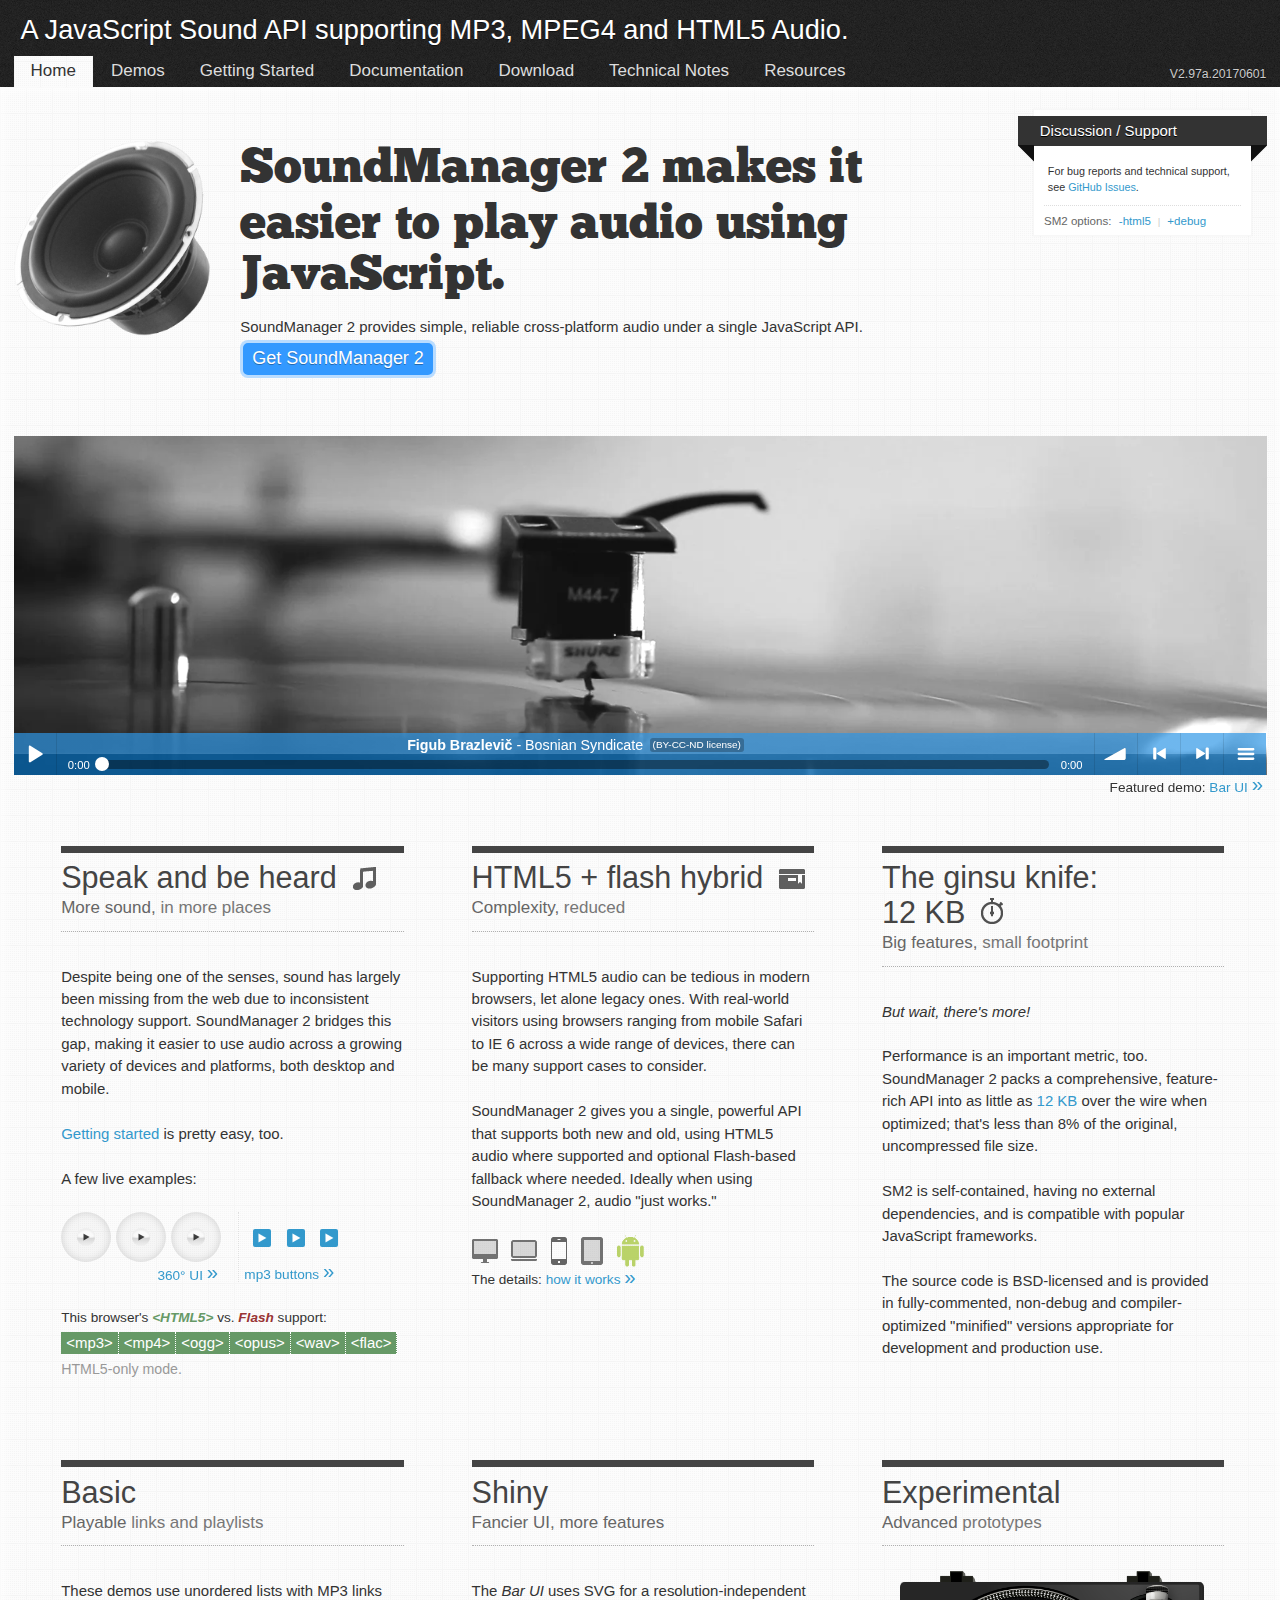
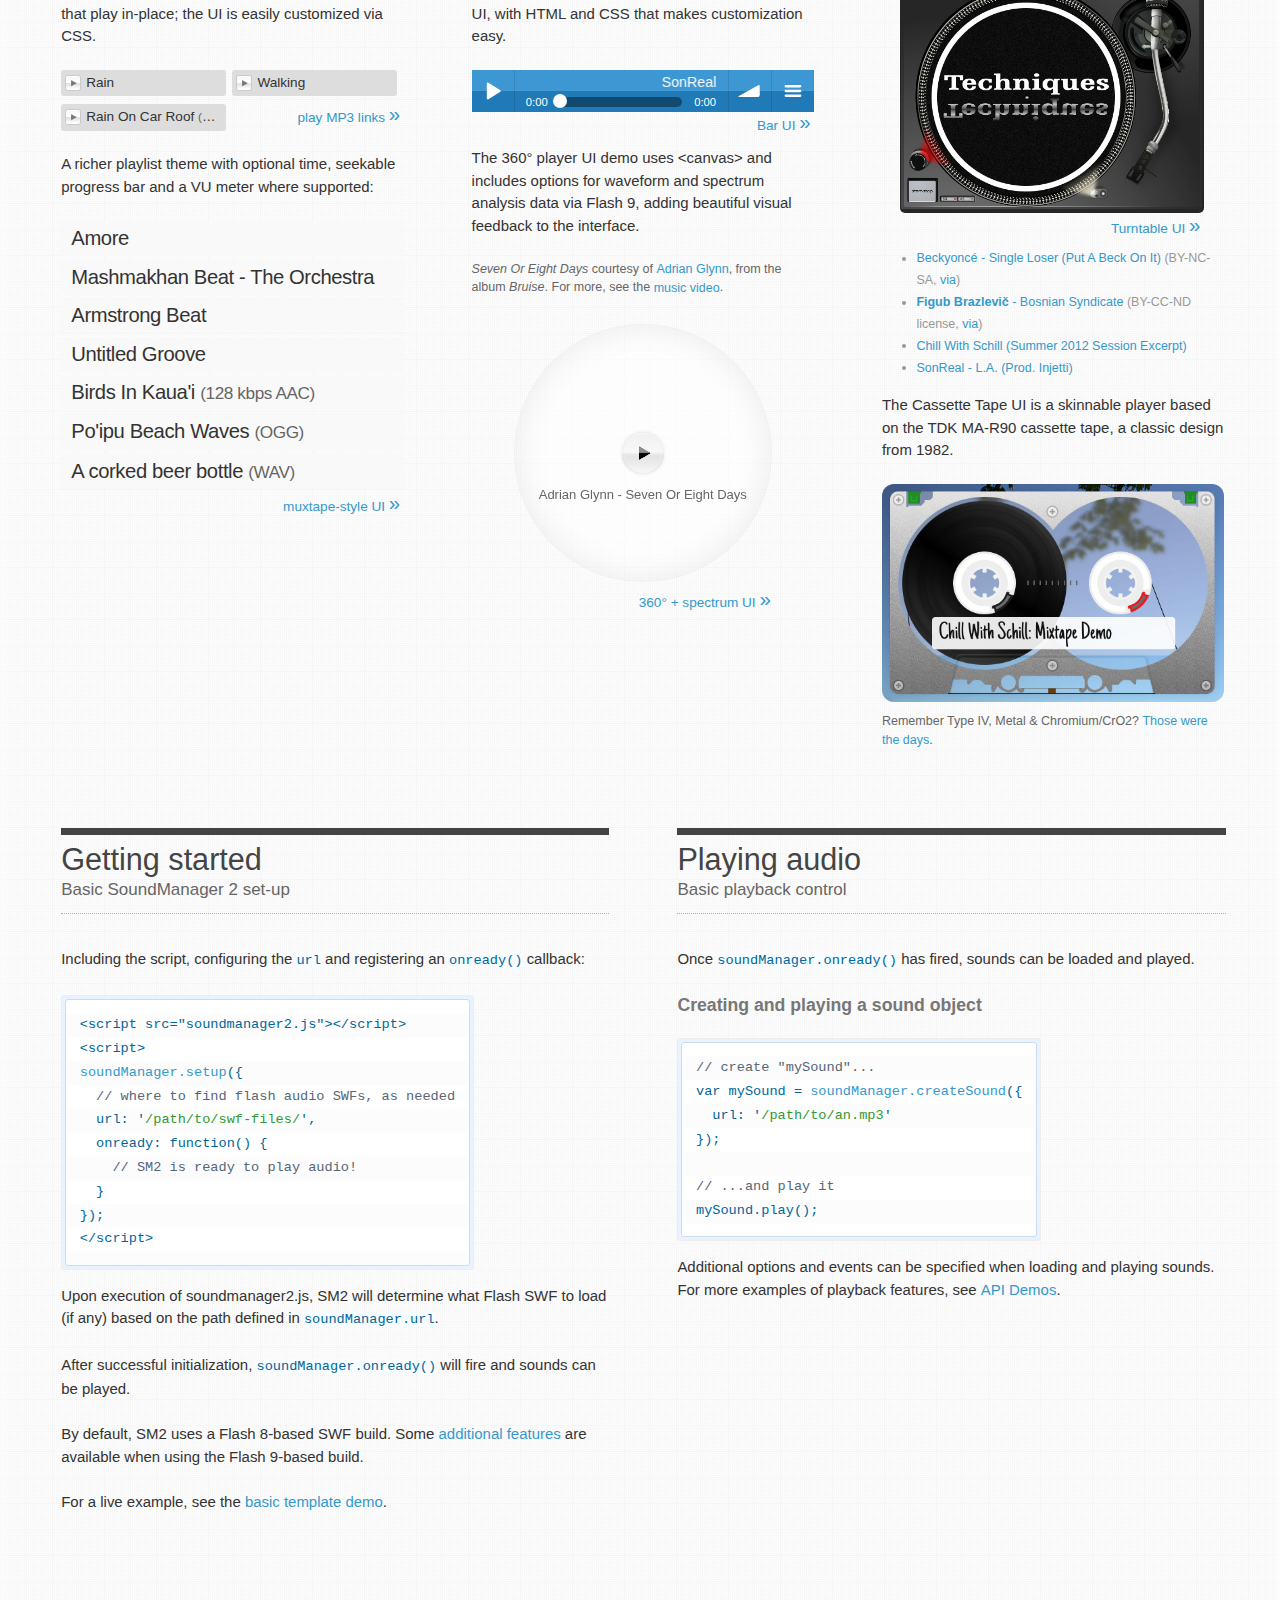
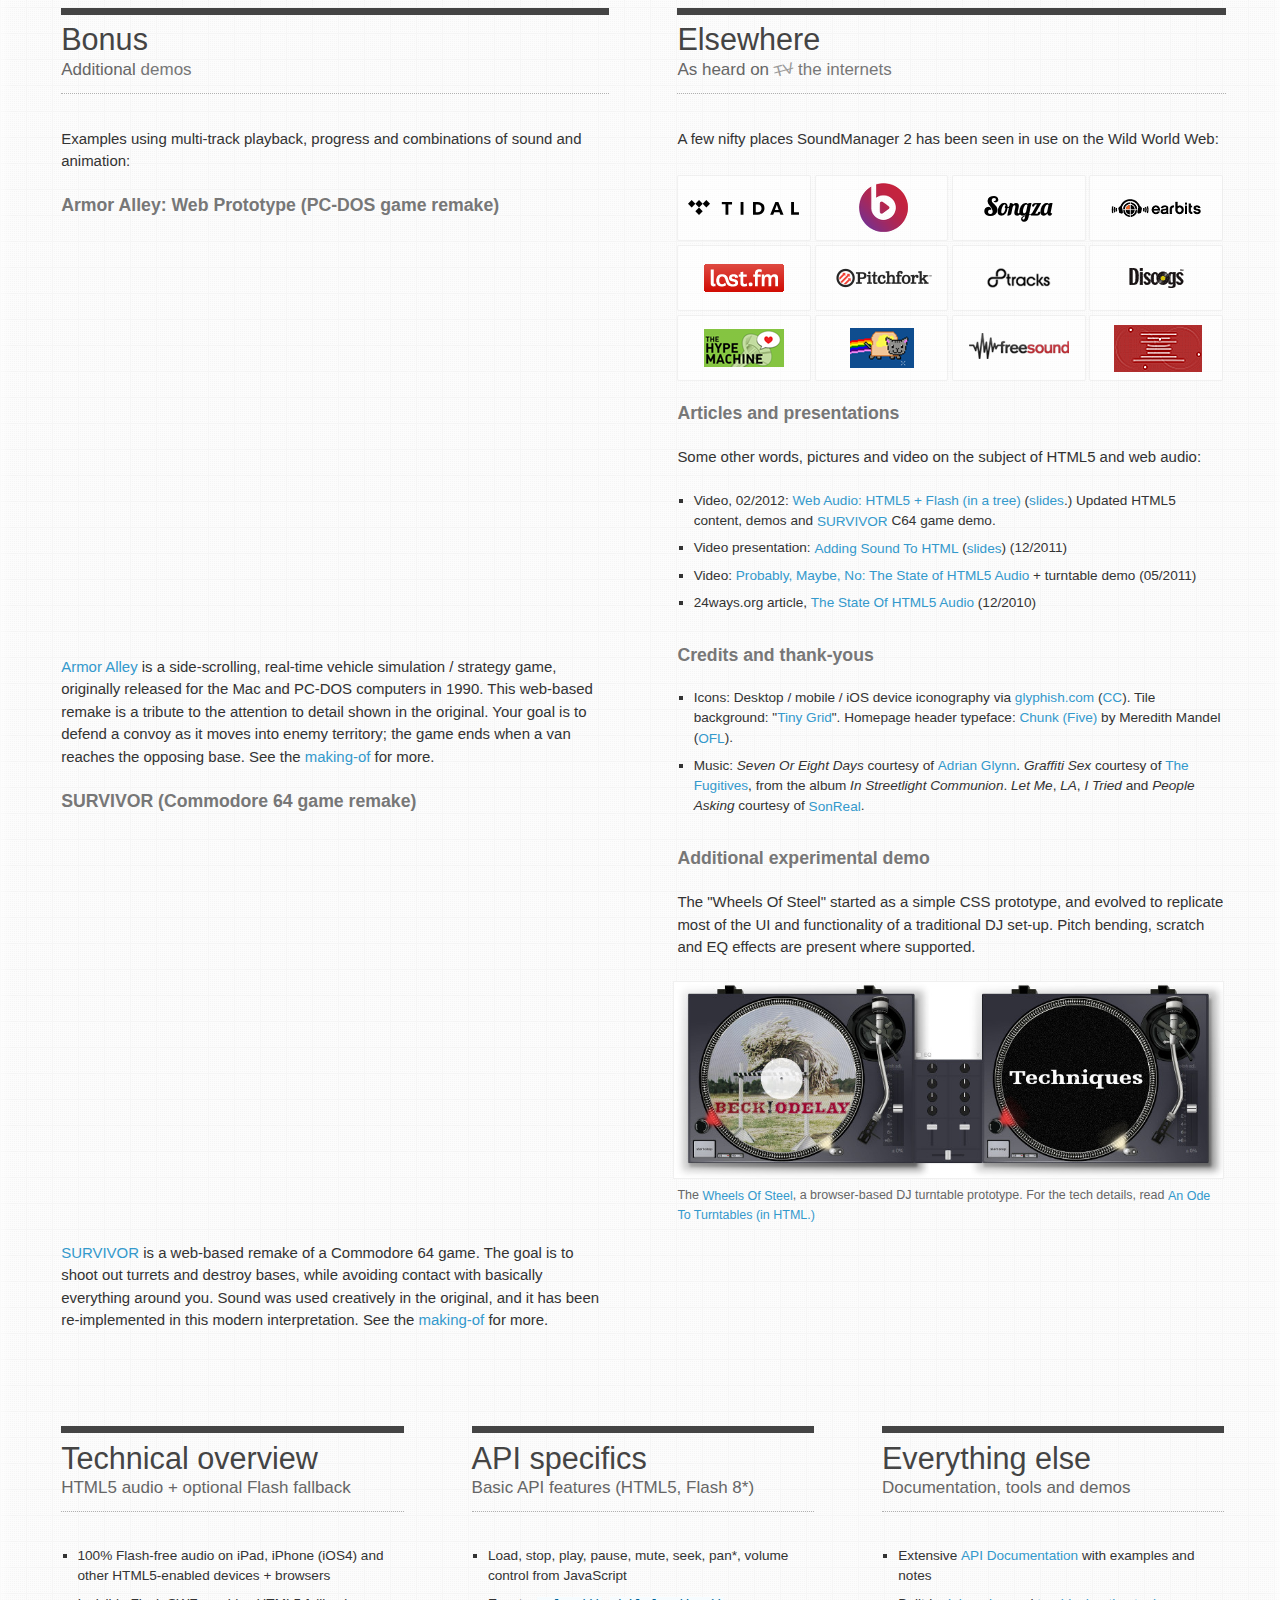
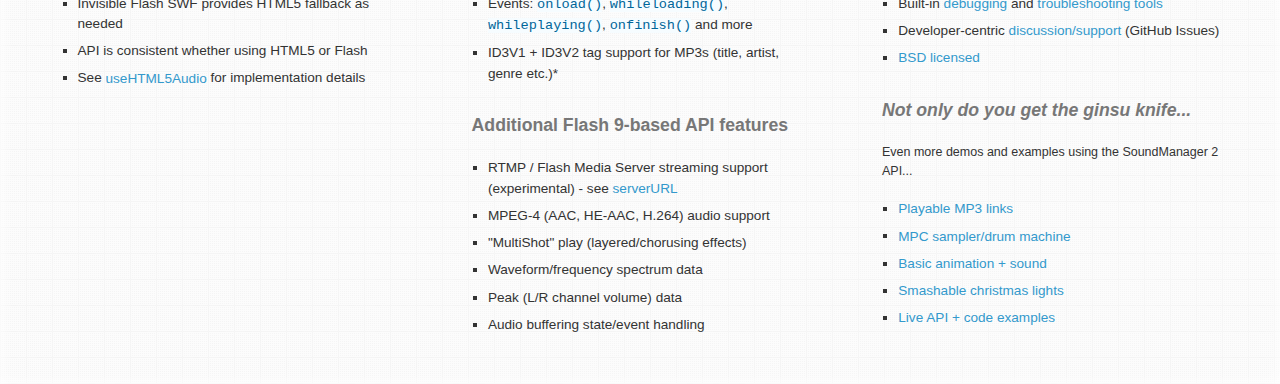
<file: tutorials/static/tutorials/SM2/index.html>
<!doctype html>
<html lang="en">
<head>
<title>SoundManager 2: JavaScript Sound For The Web</title>
<meta name="robots" content="noindex" />
<meta name="description" content="Play sound from JavaScript including MP3, MPEG-4 and HTML5-supported audio formats with SoundManager 2, a cross-browser/platform sound API. BSD licensed."/>
<meta name="keywords" content="javascript sound, html5 audio, html5 sound, javascript audio, javascript play mp3, javascript sound control, mp3, mp4, mpeg4, aac, Scott Schiller, Schill, Schillmania"/>
<meta name="author" content="Scott Schiller"/>
<meta name="dcterms.rights" content="Copyright (C) 1997 onwards Scott Schiller"/>
<meta http-equiv="Content-Type" content="text/html; charset=UTF-8"/>

<!-- inline demo CSS (combined + minified for performance; see comments for raw source URLs) -->
<link rel="stylesheet" type="text/css" href="demo/index-rollup.css"/>

<!-- the SoundManager 2 API -->
<script type="text/javascript" src="script/soundmanager2.js"></script>

<!-- 360 UI demo, canvas magic for IE -->
<!--[if lt IE 9]><script type="text/javascript" src="demo/360-player/script/excanvas.js"></script><![endif]-->

<!-- SM2 demo/homepage-specific stuff -->
<script type="text/javascript">var is_home = true;</script>

<!-- inline demo JS (combined + minified; see comments for raw source URLs) -->
<script type="text/javascript" src="demo/index-rollup.js"></script>

<!-- testing 2 -->
<script src="demo/bar-ui/script/bar-ui.js"></script>

<!-- IE CSS font hax -->
<!--[if lte IE 8]>
<style>
 #turntable-demo {
  /* nope. */
  display: none;
 }
 #tidal-link { display: none; /* this uses SVG, so, meh. */ }
 h2.special {
  /* IE 6-8 font reset, doesn't like sort-of-defined @font-family */
  font-family:"helvetica neue",helvetica,arial,verdana,tahoma,"sans serif";
 }
 body.home #about-header {
  padding-left: 0px;
 }
.sm2-speaker,
 #inline-video {
  display: none;
 }
</style>
<![endif]-->
</head>

<body class="home">

<div id="content">

	<div id="lights"></div>

	<div id="top">

		<h1>A JavaScript Sound API supporting MP3, MPEG4 and HTML5 Audio.</h1>

		<div id="nav">
			<div id="version" title="Version of SM2 loaded on this page"></div>
			<ul>
				<li>
					<strong><a href="#home">Home</a></strong>
				</li>
				<li>
					<a href="#">Demos</a>
					<ul>
						<li><a href="demo/template/">Basic Template</a></li>
						<li><a href="demo/api/">API Examples</a></li>
						<li><a href="demo/bar-ui/">Bar UI</a></li>
						<li><a href="demo/play-mp3-links/">Playable MP3 links</a></li>
						<li><a href="demo/mp3-player-button/" class="exclude">Basic MP3 Play Button</a></li>
						<li><a href="demo/page-player/">Muxtape-style UI</a></li>
						<li><a href="demo/360-player/">360&deg; Player UI</a></li>
						<li><a href="demo/mpc/">Drum Machine (MPC)</a></li>
						<li><a href="demo/animation/">DOM/Animation Demos</a></li>
						<li><a href="demo/flashblock/">FlashBlock Handling</a></li>
					</ul>
				</li>
				<li>
					<a href="doc/getstarted/">Getting Started</a>
					<ul>
						<li><a href="doc/getstarted/#how-sm2-works">How SoundManager 2 works</a></li>
						<li><a href="doc/getstarted/#basic-inclusion">Including SM2 on your site</a></li>
						<li><a href="doc/getstarted/#troubleshooting">Troubleshooting</a></li>
					</ul>
				</li>
				<li>
					<a href="doc/">Documentation</a>
					<ul>
						<li><a href="doc/#sm-config">SoundManager Properties</a></li>
						<li><a href="doc/#sound-object-properties">Sound Object Properties</a></li>
						<li><a href="doc/#smdefaults">Global Sound Defaults</a></li>
						<li><a href="doc/#api">SoundManager Core API</a></li>
						<li><a href="doc/#smsoundmethods">Sound Object (SMSound) API</a></li>
						<li><a href="doc/generated/soundmanager2.html">Generated Documentation</a></li>
					</ul>
				</li>
				<li>
					<a href="doc/download/">Download</a>
					<ul>
						<li><a href="doc/download/#latest">Get SoundManager 2</a></li>
						<li><a href="doc/download/#revision-history">Revision History</a></li>
					</ul>
					</li>
				<li>
					<a href="doc/technotes/">Technical Notes</a>
					<ul>
						<li><a href="doc/technotes/#requirements">System Requirements</a></li>
						<li><a href="doc/technotes/#serving-audio">Serving To HTML5 + Flash Clients</a></li>
						<li><a href="doc/technotes/#client-requests">How Clients Download Audio</a></li>
						<li><a href="doc/technotes/#mobile-device-limitations">Mobile Device Limitations</a></li>
						<li><a href="doc/technotes/#debug-output">Debug + Console Output</a></li>
					</ul>
					</li>
				<li>
					<a href="doc/resources/">Resources</a>
					<ul>
						<li><a href="doc/resources/#licensing">Licensing</a></li>
						<li><a href="doc/resources/#related">Related Projects</a></li>
						<li><a href="https://github.com/scottschiller/soundmanager2/issues/">SM2 support / discussion</a></li>
						<li><a href="http://www.schillmania.com/content/react/contact/">Contact Info @ Schillmania.com</a></li>
					</ul>
				</li>
			</ul>
			<div class="clear"></div>
		</div>
	</div>

<div id="main-wrapper">

  	<div id="main" class="triple">

		<div id="col3" class="c3">

			<div id="support-wrapper">
				<div id="get-satisfaction" class="box">
					<div id="gsfn_list_widget">
						<h2><a href="https://github.com/scottschiller/soundmanager2/issues/" title="User discussion, issues and support for SoundManager 2">Discussion / Support</a><span class="l"></span><span class="r"></span></h2>
						<div id="gsfn_content">
							<p style="line-height:1rem;margin-bottom:0px">For bug reports and technical support, see <a href="https://github.com/scottschiller/soundmanager2/issues" class="cta">GitHub Issues</a>.
							</p>
						</div>
					</div>
				<!-- /.box -->
				</div>

				<div id="sm2-options">
					<p>
						SM2 options:&nbsp; <span id="with-html5"><a href="?sm2-usehtml5audio=1" title="View this page with HTML5 audio support enabled">+html5</a></span>
						<span id="options-divider-with-html5" class="options-divider">&nbsp;|&nbsp;</span>
						<span id="without-html5"><a href="?sm2-usehtml5audio=0" title="View this page with HTML5 audio support disabled">-html5</a></span>
						<span id="options-divider-without-html5" class="options-divider">&nbsp;|&nbsp;</span>
						<span id="with-debug"><a href="#debug=1" title="View this page with debug output mode enabled (console.log() or HTML-based)" onclick="document.location.href=this.href;document.location.reload()">+debug</a></span>
					</p>
				</div>

			</div>

			<!-- /main -->
		</div>

		<div id="live-demos" class="columnar">

			<div id="about-sm2">

				<div id="sm2-support-warning">
					<!-- as needed, warning is displayed here -->
				</div>

				<div id="about-header">

					<div class="sm2-speaker"></div>

					<h2 class="special">SoundManager 2 makes it easier to play audio using JavaScript.</h2>

					<p>
						<span style="line-height:1.75em;font-size:110%">SoundManager 2 provides simple, reliable cross-platform audio under a single JavaScript API.&nbsp; <a href="doc/download/" title="Download SoundManager 2" class="feature" style="font-family:helvetica;font-weight:500;margin:0px;white-space:nowrap">Get SoundManager 2</a></span>
					</p>

				</div>

	            <div id="inline-video">

					<video id="turntable-video" loop autoplay onclick="if (!this.paused) { this.pause(); } else { this.play(); }">
						<source src="demo/_image/turntable-loop-1920x500-bw.webm" type="video/webm">
						<source src="demo/_image/turntable-loop-1920x500-h264-512kbps-h264.mp4">
						<source src="demo/_image/turntable-loop-1920x500-h264-512kbps-bw.mov" type="video/mp4">
						<img id="turntable-static-video" src="demo/_image/turntable-loop-poster.jpg" alt="" style="width:100%;max-width:1920px" />
					</video>

					<script>

					(function() {

						/**
						 * iPhone doesn't play inline video, nor does iOS < 7 on iPad (IIRC.)
						 * This is a dirty hack to not show video in the general mobile / tablet / "you're not a desktop (and not Windows XP)" case.
						 * GIF made using the following...
						 * gifsicle source.gif --colors 32 --optimize --dither=o3 > output.gif
						 * from source GIF:
						 * gifsicle turntable-loop-original.gif --delay 8 --colors 32 --dither=o3 `seq -f "#%g" 0 2 43` -O2 --gamma=3 -o turntable-loop-960-22f-32c-03.gif
						 * APNG made with APNG Anime Maker (Windows.)
						 */

						var i, doesAPNG, replacements, ua, url, video;

						replacements = {
							'gif': 'demo/_image/turntable-loop-960-22f-32c-03.gif',  // framerate / quality / file size trade-off
							'apng': 'demo/_image/turntable-loop-960-27f.apng'  // pretty good all-around
						}

						ua = navigator.userAgent;

						// that oughta get enough of you guys. YOU get a .GIF, and *YOU* get a .GIF!
						if (ua.match(/iphone|ipad|ios|mobile|windows phone|tablet/i) || navigator.userAgent.match(/windows nt 5\.1/i) || window.location.href.match(/img/i)) {
							// if your device lies about its capabilities, you will probably now pay the price for this naive detection.
							video = document.getElementById('inline-video');
							if (video) {
								// dirty, evil tricks.
								doesAPNG = (ua.match(/os (8|9|10)\s/i) || window.location.href.match(/apng/i)); // iOS 8+ is presumed as "OS 8|9|10" or whatever's eventually released.
								url = replacements[(doesAPNG ? 'apng' : 'gif')];
								video.innerHTML = '<img src="demo/_image/turntable-loop-poster.jpg" alt="" style="width:100%;max-width:1920px" /><div style="position:absolute;left:0px;top:0px;width:100%;height:100%;background: transparent url(' + url + ');background-size:100% auto;background-repeat:no-repeat' + (!doesAPNG ? ';opacity:0.8' : '') + '" onclick="this.style.display=\'none\'"></div>';
							}
						}

					}());

					</script>

					<div id="bar-ui-1" class="sm2-bar-ui full-width bottom">

					 <div class="bd sm2-main-controls">

					  <div class="sm2-inline-texture"></div>
					  <div class="sm2-inline-gradient"></div>

					  <div class="sm2-inline-element sm2-button-element">
					   <div class="sm2-button-bd">
					    <a href="#play" class="sm2-inline-button sm2-icon-play-pause">Play / pause</a>
					   </div>
					  </div>

					  <div class="sm2-inline-element sm2-inline-status">

					   <div class="sm2-playlist">
					    <div class="sm2-playlist-target">
					     <!-- playlist <ul> + <li> markup will be injected here -->
					     <!-- if you want default / non-JS content, you can put that here. -->
					     <noscript><p>JavaScript is required.</p></noscript>
					    </div>
					   </div>

					   <div class="sm2-progress">
					    <div class="sm2-row">
					    <div class="sm2-inline-time">0:00</div>
					     <div class="sm2-progress-bd">
					      <div class="sm2-progress-track">
					       <div class="sm2-progress-bar"></div>
					       <div class="sm2-progress-ball"><div class="icon-overlay"></div></div>
					      </div>
					     </div>
					     <div class="sm2-inline-duration">0:00</div>
					    </div>
					   </div>

					  </div>

					  <div class="sm2-inline-element sm2-button-element sm2-volume">
					   <div class="sm2-button-bd">
					    <span class="sm2-inline-button sm2-volume-control volume-shade"></span>
					    <a href="#volume" class="sm2-inline-button sm2-volume-control">volume</a>
					   </div>
					  </div>

					  <div class="sm2-inline-element sm2-button-element">
					   <div class="sm2-button-bd">
					    <a href="#prev" title="Previous" class="sm2-inline-button sm2-icon-previous">&lt; previous</a>
					   </div>
					  </div>

					  <div class="sm2-inline-element sm2-button-element">
					   <div class="sm2-button-bd">
					    <a href="#next" title="Next" class="sm2-inline-button sm2-icon-next">&gt; next</a>
					   </div>
					  </div>

					  <div class="sm2-inline-element sm2-button-element sm2-menu">
					   <div class="sm2-button-bd">
					    <a href="#menu" class="sm2-inline-button sm2-icon-menu">menu</a>
					   </div>
					  </div>

					 </div>

					 <div class="bd sm2-playlist-drawer sm2-element">

					  <!-- playlist content is mirrored here -->

					  <div class="sm2-playlist-wrapper">
					    <ul class="sm2-playlist-bd">
						     <!-- example: playable link, "buy" link, "download" link -->
						     <li>
						      <div class="sm2-row">
						       <div class="sm2-col sm2-wide">
						        <a href="http://freshly-ground.com/data/audio/sm2/Figub%20Brazlevi%C4%8D%20-%20Bosnian%20Syndicate.mp3" class="exclude button-exclude inline-exclude"><b>Figub Brazlevič</b> - Bosnian Syndicate <span title="Published under a Creative Commons BY-NC-ND license" class="label">(BY-CC-ND license)</span></a>
						       </div>
						       <div class="sm2-col">
						        <a href="http://figubbrazlevic.bandcamp.com/track/bosnian-syndicate" target="_blank" title="Buy &quot;Bosnian Syndicate&quot;" class="sm2-icon sm2-cart">Buy this track</a>
						       </div>
						      </div>
						     </li>
						     <li><a href="http://freshly-ground.com/data/audio/mpc/20150929%20-%20Amore%20(Dynamic%20Compressor%201.2.6).mp3" class="exclude button-exclude inline-exclude"><b>Schill</b> - 20150929: Amore</a></li>
							 <li><a href="http://freshly-ground.com/data/audio/mpc/20151115%20-%20Mashmakhan%20Beat%20-%20The%20Orchestra%20(Dynamic%20Compressor%201.2.6).mp3" class="exclude button-exclude inline-exclude"><b>Schill</b> - 20151115: Mashmakhan Beat - The Orchestra</a></li>
						     <li><a href="http://freshly-ground.com/data/audio/sm2/SonReal%20-%20Let%20Me%20%28Prod%202oolman%29.mp3" class="exclude button-exclude inline-exclude"><b>SonReal</b> - Let Me <span class="label">Explicit</span></a></li>
						     <li><a href="http://freshly-ground.com/data/audio/sm2/SonReal%20-%20LA%20%28Prod%20Chin%20Injetti%29.mp3" class="exclude button-exclude inline-exclude"><b>SonReal</b> - LA (Prod. Chin Injetti)<span class="label">Explicit</span></a></li>
						     <li><a href="http://freshly-ground.com/data/audio/sm2/SonReal%20-%20People%20Asking.mp3" class="exclude button-exclude inline-exclude"><b>SonReal</b> - People Asking <span class="label">Explicit</span></a></li>
						     <li><a href="http://freshly-ground.com/data/audio/sm2/SonReal%20-%20Already%20There%20Remix%20ft.%20Rich%20Kidd%2C%20Saukrates.mp3" class="exclude button-exclude inline-exclude"><b>SonReal</b> - Already There Remix ft. Rich Kidd, Saukrates <span class="label">Explicit</span></a></li>
						     <li><a href="http://freshly-ground.com/data/audio/sm2/The%20Fugitives%20-%20Graffiti%20Sex.mp3" class="exclude button-exclude inline-exclude"><b>The Fugitives</b> - Graffiti Sex</a></li>
						     <li><a href="http://freshly-ground.com/data/audio/sm2/Adrian%20Glynn%20-%20Seven%20Or%20Eight%20Days.mp3" class="exclude button-exclude inline-exclude"><b>Adrian Glynn</b> - Seven Or Eight Days</a></li>
						     <li><a href="http://freshly-ground.com/data/audio/sm2/SonReal%20-%20I%20Tried.mp3" class="exclude button-exclude inline-exclude"><b>SonReal</b> - I Tried</a></li>
						     <li><a href="http://freshly-ground.com/data/audio/mpc/20060826%20-%20Armstrong.mp3" class="exclude button-exclude inline-exclude">Armstrong Beat</a></li>
						     <li><a href="http://freshly-ground.com/data/audio/mpc/20090119%20-%20Untitled%20Groove.mp3" class="exclude button-exclude inline-exclude">Untitled Groove</a></li>
						     <li><a href="http://freshly-ground.com/data/audio/sm2/birds-in-kauai-128kbps-aac-lc.mp4" class="exclude button-exclude inline-exclude">Birds In Kaua'i (AAC)</a></li>
						     <li><a href="http://freshly-ground.com/data/audio/sm2/20130320%20-%20Po%27ipu%20Beach%20Waves.ogg" class="exclude button-exclude inline-exclude">Po'ipu Beach Waves (OGG)</a></li>
						     <li><a href="http://freshly-ground.com/data/audio/sm2/bottle-pop.wav" class="exclude button-exclude inline-exclude">A corked beer bottle (WAV)</a></li>
						     <li><a href="demo/_mp3/rain.mp3" class="norewrite exclude button-exclude inline-exclude">Rain</a></li>
					    </ul>
					  </div>

					 </div>

					</div>

					<div class="demo-more" style="margin-top:-45px">
						Featured demo: <a href="demo/bar-ui/" title="Bar UI: Demo" class="cta dark-cta">Bar UI <span>&raquo;</span></a>
					</div>

				</div>

				<hr />

				<div class="threeup first">

					<div class="column">

						<div class="column-wrapper">

							<h3>Speak and <b style="white-space:nowrap">be heard<span class="music-note icon"></span></b></h3>
							<h4>More sound, <b>in more places</b></h4>

							<p>Despite being one of the senses, sound has largely been missing from the web due to inconsistent technology support. SoundManager 2 bridges this gap, making it easier to use audio across a growing variety of devices and platforms, both desktop and mobile.</p>

							<p><a href="#getting-started" class="cta">Getting started</a> is pretty easy, too.</p>

							<p>A few live examples:</p>

							<div id="sm2-support" class="demo-block">
								<!-- "oh snap", SM2 didn't load etc. messaging -->
							</div>

							<div style="position:relative;*zoom:1;min-width:275px">

								<div id="special-demo-left" class="sm2-inline-list">

									<div class="ui360">
										<a href="demo/_mp3/office_lobby.mp3" class="norewrite exclude button-exclude inline-exclude">Office lobby sound</a>
									</div>

									<div class="ui360" style="float:left;display:inline">
										<a href="demo/_mp3/mak.mp3" title="360 demo: Angry Cow Sound" class="norewrite exclude button-exclude inline-exclude">Random</a>
									</div>

									<div class="ui360" style="float:left;display:inline">
										<a href="http://freshly-ground.com/data/audio/sm2/water-drop.mp3" title="360 Demo: Water Drop" class="exclude button-exclude inline-exclude">Water Drop</a>
									</div>

									<div class="demo-more-abs" style="margin-right:1.5em">
										<a href="demo/360-player/" title="360&deg; UI player demo" class="cta">360&deg; UI <span>&raquo;</span></a>
									</div>

								</div>

								<div id="special-demo-right">
									<a href="demo/_mp3/coins.mp3" title="Play &quot;Change&quot;" class="sm2_button exclude inline-exclude norewrite">coins.mp3</a>
									&nbsp;&nbsp; <a href="demo/christmas-lights/sound/glass0.mp3" class="sm2_button exclude inline-exclude norewrite" title="Play &quot;Glass break 1&quot;">glass0.mp3</a>
									&nbsp;&nbsp; <a href="demo/christmas-lights/sound/glass1.mp3" class="sm2_button exclude inline-exclude threesixty-exclude norewrite" title="Play &quot;Glass break 2&quot;">glass1.mp3</a>

									<div class="demo-more-abs">
										<a href="demo/mp3-player-button/" title="MP3 buttons demo" class="cta">mp3 buttons <span>&raquo;</span></a>
									</div>

								</div>

							</div>

							<div id="html5-audio-notes">
							</div>

						</div>

					</div>


					<div class="column">
						<div class="column-wrapper">

							<h3>HTML5 + flash <b style="white-space:nowrap">hybrid<span class="package icon"></span></b></h3>
							<h4>Complexity, <b>reduced</b></h4>

							<p>Supporting HTML5 audio can be tedious in modern browsers, let alone legacy ones. With real-world visitors using browsers ranging from mobile Safari to IE 6 across a wide range of devices, there can be many support cases to consider.</p>

							<p>SoundManager 2 gives you a single, powerful API that supports both new and old, using HTML5 audio where supported and optional Flash-based fallback where needed. Ideally when using SoundManager 2, audio "just works."</p>
							
							<div class="icons">
							 <ul>
							  <li class="desktop" title="Desktop support: Windows, Mac OS, Linux">Desktop support: Windows, Mac OS, Linux</li>
							  <li class="laptop" title="Laptop/tablet support: Windows, Mac OS, Linux / Blackberry Playbook, Kindle Fire + other HTML5/Flash devices">Laptop/tablet support: Windows, Mac OS, Linux / Blackberry Playbook, Kindle Fire + other HTML5/Flash devices</li>
							  <li class="iphone" title="iPhone support: iPhone with iOS 4.0 and newer">iPhone support: iOS 4.0 and newer</li>
							  <li class="ipad" title="iPad support: Version 1.0 (iOS 3.2) and newer">iPad support: Version 1.0 (iOS 3.2) and newer</li>
							  <li class="android" title="Android OS supporting HTML5 and/or Flash (Version 2.3 or newer)">Android OS supporting HTML5 and/or Flash (Version 2.3 or newer)</li>
							 </ul>
							 The details: <a href="doc/getstarted/#intro" class="cta" style="text-align:right">how it works <span>&raquo;</span></a>
							</div>

						</div>
					</div>

					<div class="column">
						<div class="column-wrapper">
							<h3 style="cursor:help" title="Gzip-compressed file size on a typical set-up is 12 KB. And was it supposed to be the &quot;Swiss Army&quot; kind? I forget.">The ginsu knife: <b style="white-space:nowrap">12 KB<span class="performance icon"></span></b></h3>
							<h4>Big&nbsp;features, <b>small footprint</b></h4>
							<p><em>But wait, there's more!</em></p>
							<p>Performance is an important metric, too. SoundManager 2 packs a comprehensive, feature-rich API into as little as <a href="doc/getstarted/#basic-inclusion" title="SoundManager 2: Build options (down to ~12 KB in size)" style="white-space:nowrap" class="cta">12 KB</a> over the wire when optimized; that's less than 8% of the original, uncompressed file size.</p>
							<p>SM2 is self-contained, having no external dependencies, and is compatible with popular JavaScript frameworks.</p>
							<p>The source code is BSD-licensed and is provided in fully-commented, non-debug and compiler-optimized "minified" versions appropriate for development and production use.</p>
						</div>
					</div>

				</div>


				<div class="threeup">

					<div class="column">
						<div class="column-wrapper">

							<h3>Basic</h3>
							<h4>Playable <b>links and playlists</b></h4>

							<p>These demos use unordered lists with MP3 links that play in-place; the UI is easily customized via CSS.</p>

							<ul id="graphic-playlist" class="graphic">
								<li><a href="demo/_mp3/rain.mp3" class="exclude">Rain</a></li>
								<li><a href="demo/_mp3/walking.mp3" class="exclude">Walking</a></li>
								<!-- files from the web (note that ID3 information will *not* load from remote domains without permission, Flash restriction) -->
								<li><a href="http://freshly-ground.com/data/video/Rain%20on%20Car%20Roof.aac" title="Rain on car roof (AAC)" class="exclude">Rain On Car Roof <span class="sidenote">(AAC)</span></a></li>
							</ul>

							<div class="demo-more" style="text-align:right;white-space:normal">
								<a href="demo/play-mp3-links/" title="&quot;Play MP3 Links&quot; demo" class="cta">play MP3 links <span>&raquo;</span></a>
							</div>

							<div style="clear:both"></div>

							<p>A richer playlist theme with optional time, seekable progress bar and a VU meter where supported:</p>

							<ul id="inline-playlist" class="playlist">
								<li><a href="http://freshly-ground.com/data/audio/mpc/20150929%20-%20Amore%20(Dynamic%20Compressor%201.2.6).mp3" class="button-exclude inline-exclude threesixty-exclude">Amore</a></li>
								<li><a href="http://freshly-ground.com/data/audio/mpc/20151115%20-%20Mashmakhan%20Beat%20-%20The%20Orchestra%20(Dynamic%20Compressor%201.2.6).mp3" class="button-exclude inline-exclude threesixty-exclude">Mashmakhan Beat - The Orchestra</a></li>
								<li><a href="http://freshly-ground.com/data/audio/mpc/20060826%20-%20Armstrong.mp3" class="button-exclude inline-exclude threesixty-exclude">Armstrong Beat</a></li>
								<li><a href="http://freshly-ground.com/data/audio/mpc/20090119%20-%20Untitled%20Groove.mp3" class="button-exclude inline-exclude threesixty-exclude">Untitled Groove</a></li>
								<li><a href="http://freshly-ground.com/data/audio/sm2/birds-in-kauai-128kbps-aac-lc.mp4" title="128 kbps MPEG-4 AAC LC (Low Complexity) sound: Birds in Kaua'i" class="button-exclude inline-exclude threesixty-exclude">Birds In Kaua'i <span class="sidenote">(128 kbps AAC)</span></a></li>
								<li><a href="http://freshly-ground.com/data/audio/sm2/20130320%20-%20Po%27ipu%20Beach%20Waves.ogg" title="Po'ipu Beach Waves: OGG sound format, requires HTML5 Audio() support to play" class="muxtape-html5 button-exclude inline-exclude threesixty-exclude">Po'ipu Beach Waves <span class="sidenote">(OGG)</span></a></li>
								<li><a href="http://freshly-ground.com/data/audio/sm2/bottle-pop.wav" title="WAV sound format, requires HTML5 Audio() support to play" class="muxtape-html5 button-exclude inline-exclude threesixty-exclude">A corked beer bottle <span class="sidenote">(WAV)</span></a></li>
							</ul>

							<div class="demo-more">
								<a href="demo/page-player/" title="Muxtape-style UI demo" class="cta">muxtape-style UI <span>&raquo;</span></a>
							</div>

						</div>
					</div>

					<div class="column">
						<div class="column-wrapper">

							<h3>Shiny</h3>
							<h4>Fancier UI, more features</h4>

							<p>The <em>Bar UI</em> uses SVG for a resolution-independent UI, with HTML and CSS that makes customization easy.</p>

							<div class="sm2-bar-ui" style="min-width:10em">

							 <div class="bd sm2-main-controls">

							  <div class="sm2-inline-texture"></div>
							  <div class="sm2-inline-gradient"></div>

							  <div class="sm2-inline-element sm2-button-element">
							   <div class="sm2-button-bd">
							    <a href="#play" class="sm2-inline-button sm2-icon-play-pause">Play / pause</a>
							   </div>
							  </div>

							  <div class="sm2-inline-element sm2-inline-status">

							   <div class="sm2-playlist">
							    <div class="sm2-playlist-target">
							     <!-- playlist <ul> + <li> markup will be injected here -->
							     <!-- if you want default / non-JS content, you can put that here. -->
							     <noscript><p>JavaScript is required.</p></noscript>
							    </div>
							   </div>

							   <div class="sm2-progress">
							    <div class="sm2-row">
							    <div class="sm2-inline-time">0:00</div>
							     <div class="sm2-progress-bd">
							      <div class="sm2-progress-track">
							       <div class="sm2-progress-bar"></div>
							       <div class="sm2-progress-ball"><div class="icon-overlay"></div></div>
							      </div>
							     </div>
							     <div class="sm2-inline-duration">0:00</div>
							    </div>
							   </div>

							  </div>

							  <div class="sm2-inline-element sm2-button-element sm2-volume">
							   <div class="sm2-button-bd">
							    <span class="sm2-inline-button sm2-volume-control volume-shade"></span>
							    <a href="#volume" class="sm2-inline-button sm2-volume-control">volume</a>
							   </div>
							  </div>

							  <div class="sm2-inline-element sm2-button-element sm2-menu">
							   <div class="sm2-button-bd">
							    <a href="#menu" class="sm2-inline-button sm2-icon-menu">menu</a>
							   </div>
							  </div>

							 </div>

							 <div class="bd sm2-playlist-drawer sm2-element">

							  <div class="sm2-inline-texture">
							   <div class="sm2-box-shadow"></div>
							  </div>

							  <!-- playlist content is mirrored here -->

							  <div class="sm2-playlist-wrapper">
							    <ul class="sm2-playlist-bd">
							      <li><a href="http://freshly-ground.com/data/audio/sm2/SonReal%20-%20LA%20(Prod%20Chin%20Injetti).mp3" class="exclude button-exclude inline-exclude">SonReal - LA (Prod. Chin Injetti)<span class="label">Explicit</span></a></li>
								  <li><a href="http://freshly-ground.com/data/audio/sm2/SonReal%20-%20Let%20Me%20(Prod%202oolman).mp3" class="exclude button-exclude inline-exclude"><b>SonReal</b> - Let Me <span class="label">Explicit</span></a></li>
								  <li><a href="http://freshly-ground.com/data/audio/sm2/SonReal%20-%20People%20Asking.mp3" class="exclude button-exclude inline-exclude"><b>SonReal</b> - People Asking <span class="label">Explicit</span></a></li>
								  <li><a href="http://freshly-ground.com/data/audio/sm2/SonReal%20-%20Already%20There%20Remix%20ft.%20Rich%20Kidd,%20Saukrates.mp3" class="exclude button-exclude inline-exclude"><b>SonReal</b> - Already There Remix ft. Rich Kidd, Saukrates <span class="label">Explicit</span></a></li>
								  <li><a href="http://freshly-ground.com/data/audio/sm2/The%20Fugitives%20-%20Graffiti%20Sex.mp3" class="exclude button-exclude inline-exclude"><b>The Fugitives</b> - Graffiti Sex</a></li>
								  <li><a href="http://freshly-ground.com/data/audio/sm2/Adrian%20Glynn%20-%20Seven%20Or%20Eight%20Days.mp3" class="exclude button-exclude inline-exclude"><b>Adrian Glynn</b> - Seven Or Eight Days</a></li>
								  <li><a href="http://freshly-ground.com/data/audio/sm2/SonReal%20-%20I%20Tried.mp3" class="exclude button-exclude inline-exclude"><b>SonReal</b> - I Tried</a></li>
								  <li><a href="http://freshly-ground.com/data/audio/sm2/gong-192kbps.mp3" class="exclude button-exclude inline-exclude">32" Gong Sounds (rubber + standard mallets)</a></li>
								  <li><a href="http://freshly-ground.com/data/audio/mpc/20060826%20-%20Armstrong.mp3" class="exclude button-exclude inline-exclude">Armstrong Beat</a></li>
								  <li><a href="http://freshly-ground.com/data/audio/mpc/20090119%20-%20Untitled%20Groove.mp3" class="exclude button-exclude inline-exclude">Untitled Groove</a></li>
								  <li><a href="http://freshly-ground.com/data/audio/sm2/birds-in-kauai-128kbps-aac-lc.mp4" class="exclude button-exclude inline-exclude">Birds In Kaua'i (AAC)</a></li>
								  <li><a href="http://freshly-ground.com/data/audio/sm2/20130320%20-%20Po%27ipu%20Beach%20Waves.ogg" class="exclude button-exclude inline-exclude">Po'ipu Beach Waves (OGG)</a></li>
								  <li><a href="http://freshly-ground.com/data/audio/sm2/bottle-pop.wav" class="exclude button-exclude inline-exclude">A corked beer bottle (WAV)</a></li>
								  <li><a href="demo/_mp3/rain.mp3" class="norewrite exclude button-exclude inline-exclude">Rain</a></li>
							    </ul>
							  </div>

							  <div class="sm2-extra-controls">

							   <div class="bd">

							    <div class="sm2-inline-element sm2-button-element">
							     <a href="#prev" title="Previous" class="sm2-inline-button previous">&lt; previous</a>
							    </div>

							    <div class="sm2-inline-element sm2-button-element">
							     <a href="#next" title="Next" class="sm2-inline-button next">&gt; next</a>
							    </div>

							    <div class="sm2-inline-element sm2-button-element disabled">
							     <a href="#repeat" title="Repeat playlist" class="sm2-inline-button repeat">&infin; repeat</a>
							    </div>

							    <div class="sm2-inline-element sm2-button-element disabled">
							     <a href="#shuffle" title="Shuffle" class="sm2-inline-button shuffle">shuffle</a>
							    </div>

							   </div>

							  </div>

							 </div>

							</div>

							<div class="demo-more">
								<a href="demo/bar-ui/" title="Bar UI: Demo" class="cta">Bar UI <span>&raquo;</span></a>
							</div>

							<!-- 360 player -->

							<p>The 360&deg; player UI demo uses &lt;canvas&gt; and includes options for waveform and spectrum analysis data via Flash 9, adding beautiful visual feedback to the interface.</p>

							<p style="font-size:92%;text-align:left;color:#666;white-space:normal"><em>Seven Or Eight Days</em> courtesy of <a href="http://www.adrianglynn.com/" title="Adrian Glynn, Vancouver, Canadian singer/songwriter" class="cta">Adrian Glynn</a>, from&nbsp;the album <em>Bruise</em>. For more, see the <a href="https://www.youtube.com/watch?v=dFc2QQiGcUQ" title="Adrian Glynn: &quot;Seven Or Eight Days&quot; video" rel="nofollow" class="cta">music video</a>.</p>

						<!--
						<div id="inline-demos">
							<h4 id="inline-demo-header">Inline demos using SoundManager 2</h4>
						</div>
						-->

							<div>
							
								<div id="sm2-visualization" class="sm2-inline-list">

									<div class="ui360 ui360-vis">
										<a href="http://freshly-ground.com/data/audio/sm2/Adrian%20Glynn%20-%20Seven%20Or%20Eight%20Days.mp3" class="exclude button-exclude inline-exclude" style="position:absolute;color:#333">Adrian Glynn - Seven Or Eight Days</a>
									</div>

								</div>

								<div class="demo-more" style="width:256px;margin:0.5em auto 0px auto;clear:both">
									<a href="demo/360-player/canvas-visualization.html" title="360&deg; UI: JavaScript + Canvas Visualization" class="cta">360&deg; + spectrum UI <span>&raquo;</span></a>
								</div>

							</div>

						</div>
					</div>
					
					<div class="column">

						<div class="column-wrapper">

							<h3>Experimental</h3>
							<h4>Advanced <b>prototypes</b></h4>

                            <div id="turntable-demo">

							  <div style="clear:both;position:relative;text-align:center;margin-top:-7.5%">

							    <!-- note: inline-block is just for centering -->

							    <div id="turntable-large" class="turntable has-slipmat" style="display:inline-block">

							       <div class="frame"></div>

							       <div class="table-bg"></div>

							       <!-- image that sets the base dimensions-->
							       <img src="demo/turntable/image/tt_case_and_lighting.png" alt="" class="stub" />

							       <div class="bd">

							        <div class="platter"></div>
							        
							        <div class="slipmat-holder">
							         <div class="slipmat"></div>
							        </div>

							        <div class="record-holder">
							         <div class="record"></div>
							         <div class="record-grooves"></div>
							         <div class="label"></div>
							        </div>

							        <div class="spindle"></div>
							        <div class="power-light"></div>
							        <a href="#" class="power-dial" data-method="powerToggle"></a>
							        <a href="#" class="button start-stop" data-method="toggle"></a>
							        <a href="#" class="button speed-33 on"></a>
							        <a href="#" class="button speed-45"></a>
							        <div class="light light-on"></div>
							        <a href="#" class="button light"></a>
							        <div class="tonearm-holder">
							         <div class="tonearm"></div>
							        </div>
							       </div>

							    </div>

							  </div>

							  <div class="demo-more" style="position:relative;z-index:2;margin-right:7%;margin-top:-5.25%">
								<a href="demo/turntable/" title="Turntable UI Demo" class="cta dark-cta">Turntable UI <span>&raquo;</span></a>
							  </div>

							  <!-- end turntable -->

							  <ul class="tt-playlist">
								<li>
									<a href="http://freshly-ground.com/data/audio/sm2/Beckyoncé%20-%20Single%20Loser.mp3" data-turntable="turntable-large" data-artwork="http://freshly-ground.com/data/image/sm2/beckyonce.jpg" class="norewrite exclude button-exclude inline-exclude sm2-exclude cta turntable-include">Beckyoncé - Single Loser (Put A Beck On It)</a> (<span title="Published under a Creative Commons BY-NC-SA license">BY-NC-SA</span>, <a href="https://soundcloud.com/beckyonce/single-loser-put-a-beck-on-it" target="_blank" class="cta">via</a>)
								</li>
								<li>
									<a href="http://freshly-ground.com/data/audio/sm2/Figub%20Brazlevi%C4%8D%20-%20Bosnian%20Syndicate.mp3" data-turntable="turntable-large" data-artwork="http://freshly-ground.com/data/image/sm2/trainyards-cover-640.jpg" class="norewrite exclude button-exclude inline-exclude sm2-exclude cta turntable-include"><b>Figub Brazlevič</b> - Bosnian Syndicate</a> (<span title="Published under a Creative Commons BY-NC-ND license">BY-CC-ND license</span>, <a href="http://figubbrazlevic.bandcamp.com/track/bosnian-syndicate" target="_blank" class="cta">via</a>)
								</li>
								<li>
									<a href="http://freshly-ground.com/data/audio/sm2/Chill With Schill (Summer 2012 Session Excerpt).mp3" data-turntable="turntable-large" class="norewrite exclude button-exclude inline-exclude sm2-exclude cta turntable-include">Chill With Schill (Summer 2012 Session Excerpt)</a>
								</li>
								<li>
									<a href="http://freshly-ground.com/data/audio/sm2/SonReal%20-%20LA%20%28Prod%20Chin%20Injetti%29.mp3" data-turntable="turntable-large" data-artwork="http://freshly-ground.com/data/image/sm2/sonreal-onelongday-65.jpg" class="norewrite exclude button-exclude inline-exclude cta turntable-include">SonReal - L.A. (Prod. Injetti)</a>
								</li>
							  </ul>

							</div>

							<style>
								/* quick hack for playlist above */
								ul.tt-playlist {
									position: relative;
									color: #999;
									padding-left: 2.75em;
									font-size: 92%;
								}
								ul.tt-playlist li {
									margin: 0px;
									padding: 0px;
								}
								/*
								.turntable .frame {
									background: url(demo/turntable/image/pinstriped_suit_vertical.png);
									background-size: 142px 76px;
								}
								*/
							</style>

							<p>The Cassette Tape UI is a skinnable player based on the TDK MA-R90 cassette tape, a classic design from 1982.</p>

							<div>
								<a href="demo/cassette-tape/" title="Cassette Tape UI (Prototype Demo)"><img src="demo/_image/cassette-tape-ui-screenshot.jpg" alt="Cassette Tape UI Prototype Screenshot" style="max-width:506px;min-width:100%;width:100%;border-radius:12px" /></a>
							</div>

							<p style="margin:0.5em 0px 0px 0px;padding:0px;font-size:92%;text-align:left;color:#666;margin-bottom:0.5em;white-space:normal">Remember Type IV, Metal &amp; Chromium/CrO2? <a href="http://www.youtube.com/watch?v=uMUnaI_IdBU" title="TDK TV ad, 1980s" class="cta">Those were the days</a>.</p>

						</div>
					</div>

				</div>

				<div id="how-to" class="twoup">

					<div class="column">
						<div id="getting-started" class="column-wrapper">

							<h3>Getting <b>started</b></h3>

							<h4>Basic SoundManager 2 set-up</h4>

							<p>Including the script, configuring the <code>url</code> and registering an <code>onready()</code> callback:</p>

<pre class="block"><code>&lt;script src="soundmanager2.js"&gt;&lt;/script&gt;
&lt;script&gt;
<a href="doc/#soundmanager-setup" title="soundManager.setup() documentation" onclick="checkDomain()">soundManager.setup</a>({
  <span><span>// where to find flash audio SWFs, as needed</span></span>
  url: '<span>/path/to/swf-files/</span>',
  onready: function() {
    <span><span>// SM2 is ready to play audio!</span></span>
  }
});
&lt;/script&gt;</code></pre>

							<p>Upon execution of soundmanager2.js, SM2 will determine what Flash SWF to load (if any) based on the path defined in <code>soundManager.url</code>.</p>
							<p>After successful initialization, <code>soundManager.onready()</code> will fire and sounds can be played.</p>
							<p>By default, SM2 uses a Flash 8-based SWF build. Some <a href="#flash9-features" title="SoundManager 2: Flash 9 API-based features" class="cta">additional features</a> are available when using the Flash 9-based build.</p>

							<p>For a live example, see the <a href="demo/template/" class="cta">basic template demo</a>.</p>

						</div>

					</div>


					<div class="column">

						<div class="column-wrapper">

							<h3>Playing <b>audio</b></h3>
							<h4>Basic playback control</h4>

							<p>Once <code>soundManager.onready()</code> has fired, sounds can be loaded and played.</p>

							<h4>Creating and playing a sound object</h4>

<pre class="block"><code><span><span>// create "mySound"...</span></span>
var mySound = <a href="doc/#soundmanager-createsound" title="soundManager.createSound() documentation" onclick="checkDomain()">soundManager.createSound</a>({
  url: '<span>/path/to/an.mp3</span>'
});

<span><span>// ...and play it</span></span>
mySound.play();
</code></pre>

					<p>Additional options and events can be specified when loading and playing sounds. For more examples of playback features, see <a href="demo/api/" class="cta">API Demos</a>.</p>

						</div>

					</div>

				</div>

				<div class="twoup">

					<div class="column">
						<div class="column-wrapper">

							<h3>Bonus</h3>
							<h4>Additional <b>demos</b></h4>

							<p>
								Examples using multi-track playback, progress and combinations of sound and animation:
							</p>

							<h4>Armor Alley: Web Prototype (PC-DOS game remake)</h4>

							<iframe width="100%" height="400" src="https://www.youtube.com/embed/bTH2OYJ6vVY" frameborder="0" allowfullscreen></iframe>

							<p><a href="http://schillmania.com/armor-alley/" class="cta">Armor Alley</a> is a side-scrolling, real-time vehicle simulation / strategy game, originally released for the Mac and PC-DOS computers in 1990. This web-based remake is a tribute to the attention to detail shown in the original. Your goal is to defend a convoy as it moves into enemy territory; the game ends when a van reaches the opposing base. See the <a href="http://www.schillmania.com/content/entries/2013/armor-alley-web-prototype/" class="cta">making-of</a> for more.</p>

							<h4>SURVIVOR (Commodore 64 game remake)</h4>

							<iframe width="100%" height="390" src="https://www.youtube.com/embed/h6DyJbCnLvw" frameborder="0" allowfullscreen></iframe>

							<p><a href="http://schillmania.com/survivor/" class="cta">SURVIVOR</a> is a web-based remake of a Commodore 64 game. The goal is to shoot out turrets and destroy bases, while avoiding contact with basically everything around you. Sound was used creatively in the original, and it has been re-implemented in this modern interpretation. See the <a href="http://www.schillmania.com/content/entries/2012/survivor-c64-html-remake/" class="cta">making-of</a> for more.</p>

						</div>

					</div>

					<div class="column">
						<div class="column-wrapper">

							<h3>Elsewhere</h3>
							<h4>As heard on <b><span class="scratched-out">TV</span> the internets</b></h4>

							<p>A few nifty places SoundManager 2 has been seen in use on the Wild World Web:</p>

							<div class="inthewild active">

								<ul class="inthewild">
									<li id="tidal-link">
										<a id="tidal" href="http://tidal.com/" title="TIDAL (web player, non-FLAC streaming)"><span>TIDAL</span></a>
									</li>
									<li>
										<a id="beats-music" href="http://beatsmusic.com/" title="Beats Music (web player)"><span>Beats Music</span></a>
									</li>
									<li>
										<a id="songza" href="http://songza.com/" title="Songza"><span>Songza</span></a>
									</li>
									<li>
										<a id="earbits" href="http://earbits.com/" title="Earbits"><span>Earbits</span></a>
									</li>
									<li>
										<a id="lastfm" href="http://www.last.fm/" title="last.fm"><span>last.fm</span></a>
									</li>
									<li>
										<a id="pitchfork" href="http://www.pitchfork.com/" title="Pitchfork"><span>Pitchfork</span></a>
									</li>
									<li>
										<a id="eight-tracks" href="http://8tracks.com/" title="8tracks"><span>8tracks</span></a>
									</li>
									<li>
										<a id="discogs" href="http://www.discogs.com/" title="Discogs"><span>Discogs</span></a>
									</li>
									<li>
										<a id="hypem" href="http://hypem.com/" title="The Hype Machine"><span>The Hype Machine</span></a>
									</li>
									<li>
										<a id="nyancat" href="http://nyan.cat/" title="NON-STOP NYAN CAT!"><span>NON-STOP NYAN CAT!</span></a>
									</li>
									<li>
										<a id="freesound" href="http://freesound.org" title="Freesound.org"><span>freesound.org</span></a>
									</li>
									<li>
										<a id="baroque-me" href="http://www.chenalexander.com/Bach" title="Alexander Chen's &quot;baroque.me&quot;"><span>Baroque</span></a>
									</li>
								</ul>

							</div>

							<h4 style="padding-top:1em">Articles and presentations</h4>

							<p>Some other words, pictures and video on the subject of HTML5 and web audio:</p>

							<ul class="standard">
								<li>Video, 02/2012: <a href="http://www.youtube.com/watch?v=C2Tw0BeZb8Q" title="Scott Schiller: Web Audio: HTML5 + Flash (in a tree)" class="cta">Web Audio: HTML5 + Flash (in a tree)</a> (<a href="http://isflashdeadyet.com/talks/html5/bayjax_yahoo_sunnyvale_02-06-2012/" title="&quot;Web Audio: HTML5 + Flash (in a tree)&quot; presentation slides" class="cta">slides</a>.) Updated HTML5 content, demos and <a href="http://www.schillmania.com/content/entries/2012/survivor-c64-html-remake/" title="SURVIVOR: Remaking a Commodore 64 game in HTML" class="cta">SURVIVOR</a> C64 game demo.</li>
								<li>Video presentation: <a href="http://www.youtube.com/watch?v=KjdPNtWV3Z0#t=56s" title="Scott Schiller: &quot;Adding Sound To HTML&quot;" class="cta">Adding Sound To HTML</a> (<a href="http://isflashdeadyet.com/talks/html5/" title="&quot;Adding Sound To HTML&quot; presentation slides" class="cta">slides</a>) (12/2011)</li>
								<li>Video: <a href="http://www.youtube.com/watch?v=ffk65q5Rl9I" title="Yahoo!/YUI Blog, video presentation: Scott Schiller on the State of HTML5 Audio" class="cta">Probably, Maybe, No: The State of HTML5 Audio</a> + turntable demo (05/2011)</li>
								<li>24ways.org article, <a href="http://24ways.org/2010/the-state-of-html5-audio" title="Probably, Maybe, No: The State Of HTML5 Audio (24ways.org)" class="cta">The State Of HTML5 Audio</a> (12/2010)</li>
							</ul>

							<h4 style="padding-top:1em">Credits and thank-yous</h4>

							<ul class="standard">
								<li>Icons: Desktop / mobile / iOS device iconography via <a href="http://glyphish.com/" class="cta">glyphish.com</a> (<a href="http://creativecommons.org/licenses/by/3.0/" title="Creative Commons Attribution 3.0 Unported" class="cta">CC</a>). Tile background: "<a href="http://subtlepatterns.com/tiny-grid/" class="cta">Tiny Grid</a>". Homepage header typeface: <a href="http://work.meredithmandel.com/#379252/Typeface-Chunk-Five" class="cta">Chunk (Five)</a> by Meredith Mandel (<a href="http://scripts.sil.org/cms/scripts/page.php?site_id=nrsi&amp;id=OFL&amp;_sc=1" title="SIL Open Font License (OFL)" class="cta">OFL</a>).</li>
								<li>Music: <em>Seven Or Eight Days</em> courtesy of <a href="http://www.adrianglynn.com/" title="Adrian Glynn, Vancouver-based Singer/Songwriter" class="cta">Adrian Glynn</a>. <em>Graffiti Sex</em> courtesy of <a href="http://www.fugitives.ca/" title="The Fugitives, multi-instrumentalists from Vancouver" class="cta">The Fugitives</a>, from the album <em>In Streetlight Communion</em>. <em>Let Me</em>, <em>LA</em>, <em>I Tried</em> and <em>People Asking</em> courtesy of <a href="http://iamsonreal.com/" title="SonReal, Vancouver-based hip-hop artist" class="cta">SonReal</a>.</li>
							</ul>

							<h4 style="clear:left;padding-top:1em">Additional experimental demo</h4>

							<p>The "Wheels Of Steel" started as a simple CSS prototype, and evolved to replicate most of the UI and functionality of a traditional DJ set-up. Pitch bending, scratch and EQ effects are present where supported.</p>
							<p style="margin:0px 0px 0.5em 0px;padding:0px;text-align:center" class="bonus-demo"><a href="http://wheelsofsteel.net/" title="The Wheels Of Steel: Online turntable / browser-based DJ prototype" style="margin:0px;padding:0px;background:#fff"><img src="demo/_image/wheelsofsteel-full-ui.jpg" alt="wheelsofsteel.net: Online turntable demo (screenshot)" style="display:block;width:100%;min-width:100%;max-width:315px;margin-left:-4px;border:1px solid #f0f0f0" /></a></p>
							<p style="margin:0px;padding:0px;font-size:92%;text-align:left;color:#666;margin-bottom:0.5em;white-space:normal">The <a href="http://wheelsofsteel.net/" title="The Wheels Of Steel: Online turntable / browser-based DJ prototype" class="cta">Wheels Of Steel</a>, a browser-based DJ turntable prototype. For the tech details, read <a href="http://www.schillmania.com/content/entries/2011/wheels-of-steel/" title="The making of 'The Wheels Of Steel': An Ode To Turntables (in HTML)" class="cta">An Ode To Turntables (in HTML.)</a></p>

						</div>

					</div>

<!--
					<div class="column">
						<div class="column-wrapper">

							<h3>Download <b>the code</b></h3>

							<p>
								<a href="doc/download/" class="feature">Get SoundManager 2</a>
							</p>

						</div>
					</div>
-->

				</div>

				<div class="threeup">

					<div class="column">
						<div class="column-wrapper">

							<h3>Technical <b>overview</b></h3>

							<h4>HTML5 audio + optional Flash fallback</h4>

							<ul class="standard">
								<li>100% Flash-free audio on iPad, iPhone (iOS4) and other HTML5-enabled devices + browsers</li>
								<li>Invisible Flash SWF provides HTML5 fallback as needed</li>
								<li>API is consistent whether using HTML5 or Flash</li>
								<li>See <a href="doc/#soundmanager-usehtml5audio" title="soundManager.useHTML5Audio HTML5 Audio() support feature documentation" class="cta">useHTML5Audio</a> for implementation details</li>
							</ul>

						</div>
					</div>

					<div class="column">
						<div class="column-wrapper"> <!-- spaced-out -->

							<h3>API <b>specifics</b></h3>
							<h4>Basic API features (HTML5, Flash 8*)</h4>

							<ul class="standard">
								<li>Load, stop, play, pause, mute, seek, pan*, volume control from JavaScript</li>
								<li>Events: <code>onload()</code>, <code>whileloading()</code>, <code>whileplaying()</code>, <code>onfinish()</code> and more</li>
								<li>ID3V1 + ID3V2 tag support for MP3s (title, artist, genre etc.)*</li>
							</ul>

							<br />

							<h4 id="flash9-features">Additional Flash 9-based API features</h4>

							<ul class="standard">
								<li>RTMP / Flash Media Server streaming support (experimental) - see <a href="doc/#smsound-serverurl" title="SMSound.serverURL parameter" class="cta">serverURL</a></li>
								<li>MPEG-4 (AAC, HE-AAC, H.264) audio support</li>
								<li>"MultiShot" play (layered/chorusing effects)</li>
								<li>Waveform/frequency spectrum data</li>
								<li>Peak (L/R channel volume) data</li>
								<li>Audio buffering state/event handling</li>
							</ul>

						</div>
					</div>

					<div class="column">
						<div class="column-wrapper"> <!-- spaced-out -->

							<h3>Everything <b>else</b></h3>
							<h4>Documentation, tools and demos</h4>

							<ul class="standard">
								<li>Extensive <a href="doc/" title="SoundManager 2 documentation" class="cta">API Documentation</a> with examples and notes</li>
								<li>Built-in <a href="doc/technotes/#debug-output" title="SoundManager 2 console.log()-style debug output" class="cta">debugging</a> and <a href="doc/getstarted/#troubleshooting" title="SoundManager 2 troubleshooting tool" class="cta">troubleshooting tools</a></li>
								<li>Developer-centric <a href="https://github.com/scottschiller/soundmanager2/issues" title="discussion/support for SoundManager 2 on Get Satisfaction" class="cta">discussion/support</a> (GitHub Issues)</li>
								<li id="licensing"><a href="license.txt" title="SoundManager 2 BSD license" class="cta norewrite">BSD licensed</a></li>
							</ul>

							<br />
							<h4 class="home-shopping-network">Not only do you get the ginsu knife...</h4>
							<p style="font-size:92%">Even more demos and examples using the SoundManager 2 API...</p>
							<ul class="standard">
								<li><a href="demo/play-mp3-links/" title="Links to MP3 files that play inline" class="cta">Playable MP3 links</a></li>
								<li><a href="demo/mpc/" title="MPC sampler/drum machine demo" class="cta">MPC sampler/drum machine</a></li>
								<li><a href="demo/animation-1/" title="Bouncing ball animation with sound effects" class="cta">Basic animation + sound</a></li>
								<li><a href="demo/christmas-lights/" title="Smashable christmas lights demo (animation and sound)" class="cta">Smashable christmas lights</a></li>
								<li><a href="demo/api/" title="See the code, click the button, watch it run: Live API demos using test sounds" class="cta">Live API + code examples</a></li>
							</ul>


						</div>
					</div>

					<!--/min-width -->

				  </div>

<!-- three -->

				<!-- /#about-sm2 -->
			</div>

		</div>

		<div class="clear">&nbsp;</div>

		<!-- /content -->

	</div>

	<script type="text/javascript">
	// <![CDATA[
	if (document.location.href.match(/debug=1/i)) {
	  document.getElementById('with-debug').style.display = 'none';
	}
	if (document.location.href.match(/debug/i)) {
	  document.getElementById('options-divider-with-html5').style.display = 'none';
	}
	if (soundManager.useHTML5Audio || document.location.href.match(/html5audio=1/i)) {
	  document.getElementById('with-html5').style.display = 'none';
	  document.getElementById('options-divider-with-html5').style.display = 'none';
	} else {
	  document.getElementById('without-html5').style.display = 'none';
	  document.getElementById('options-divider-without-html5').style.display = 'none';
	}
	init();
	// 	]]>
	</script>

	</div>

</div>

</body>
</html>
</file>
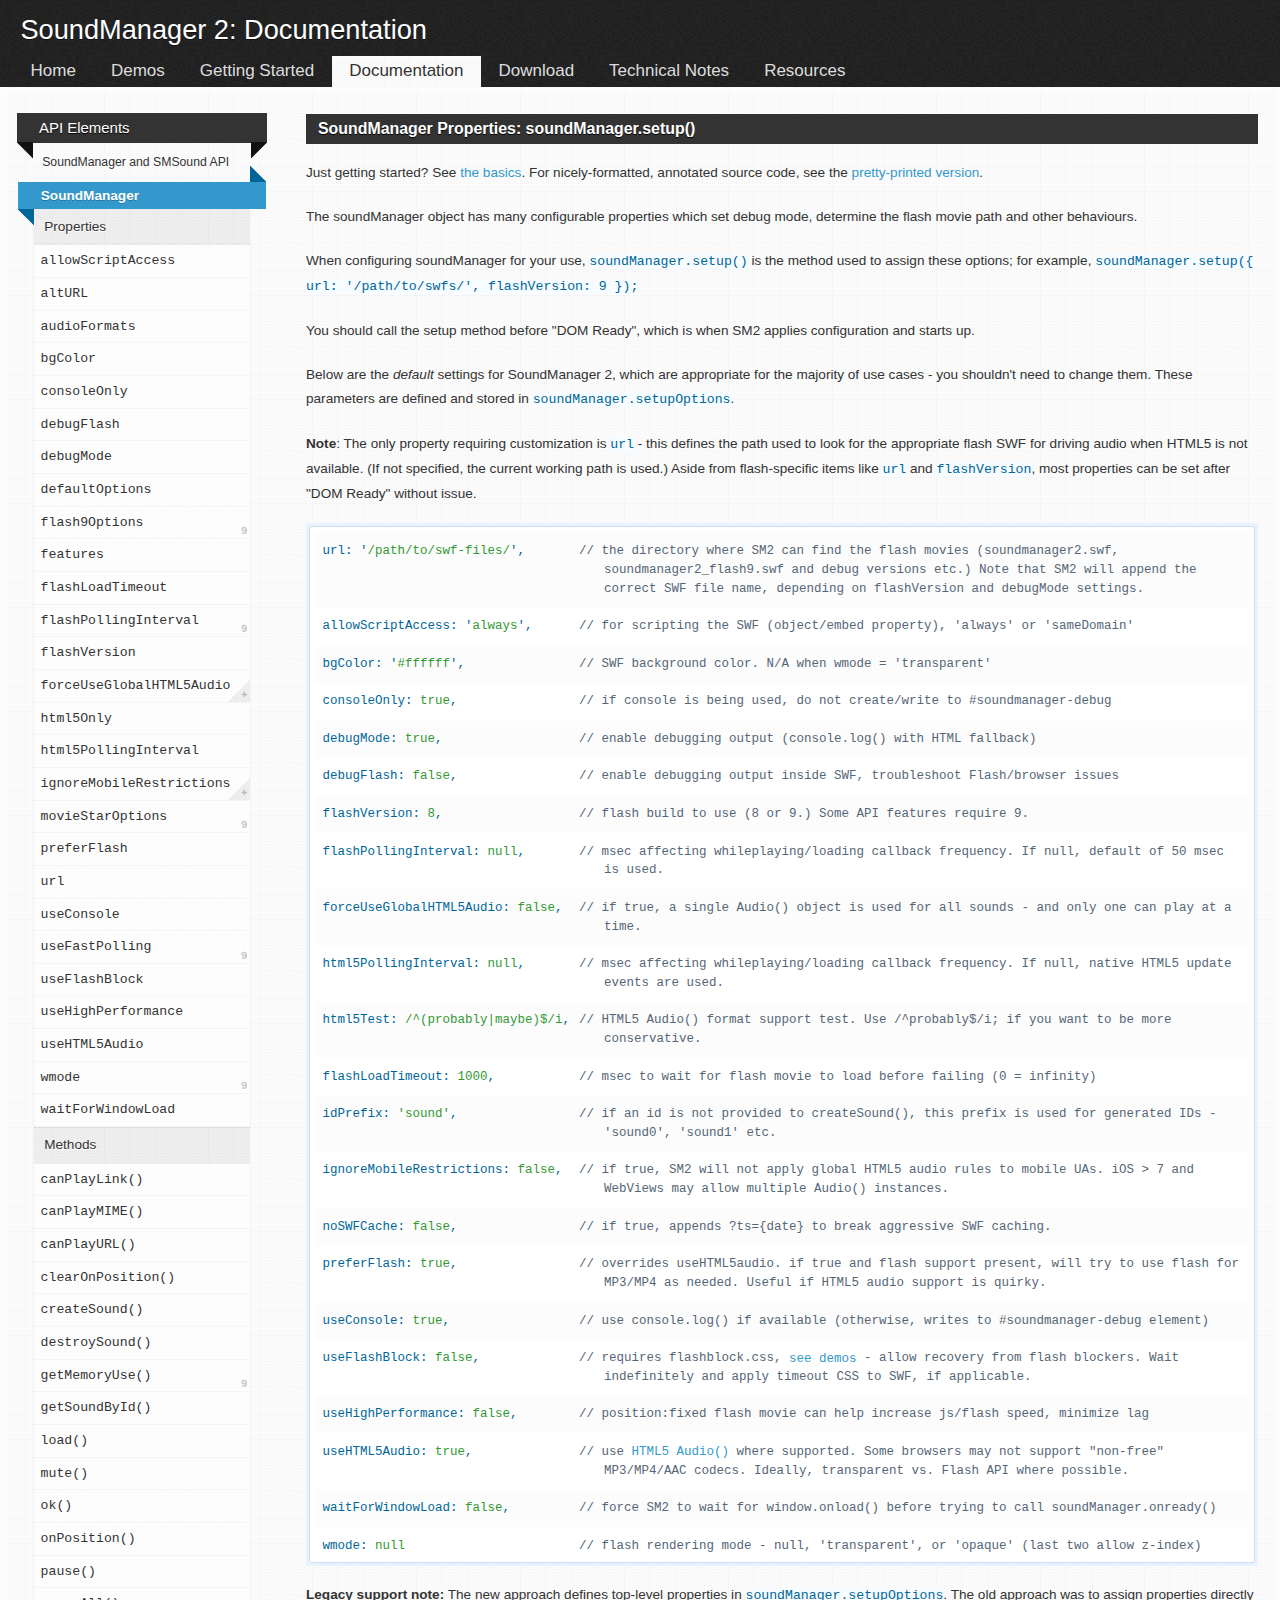
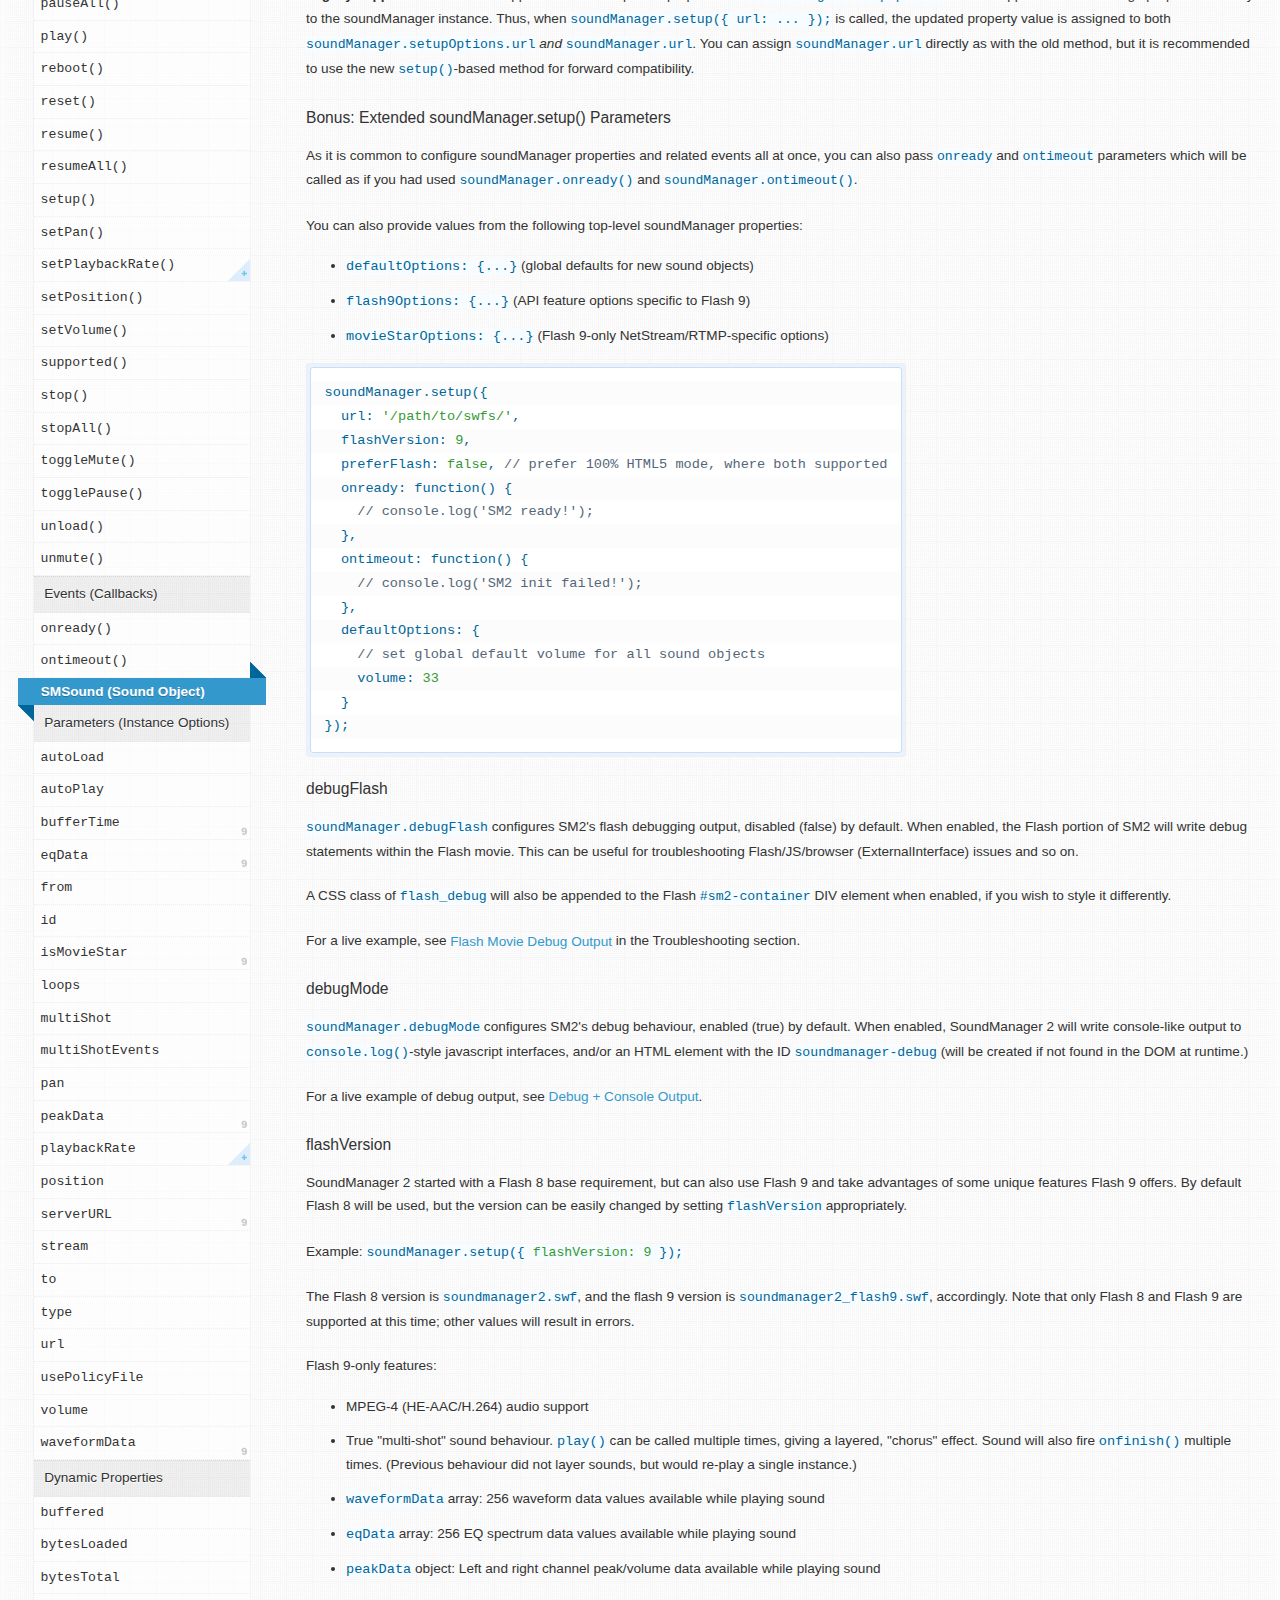
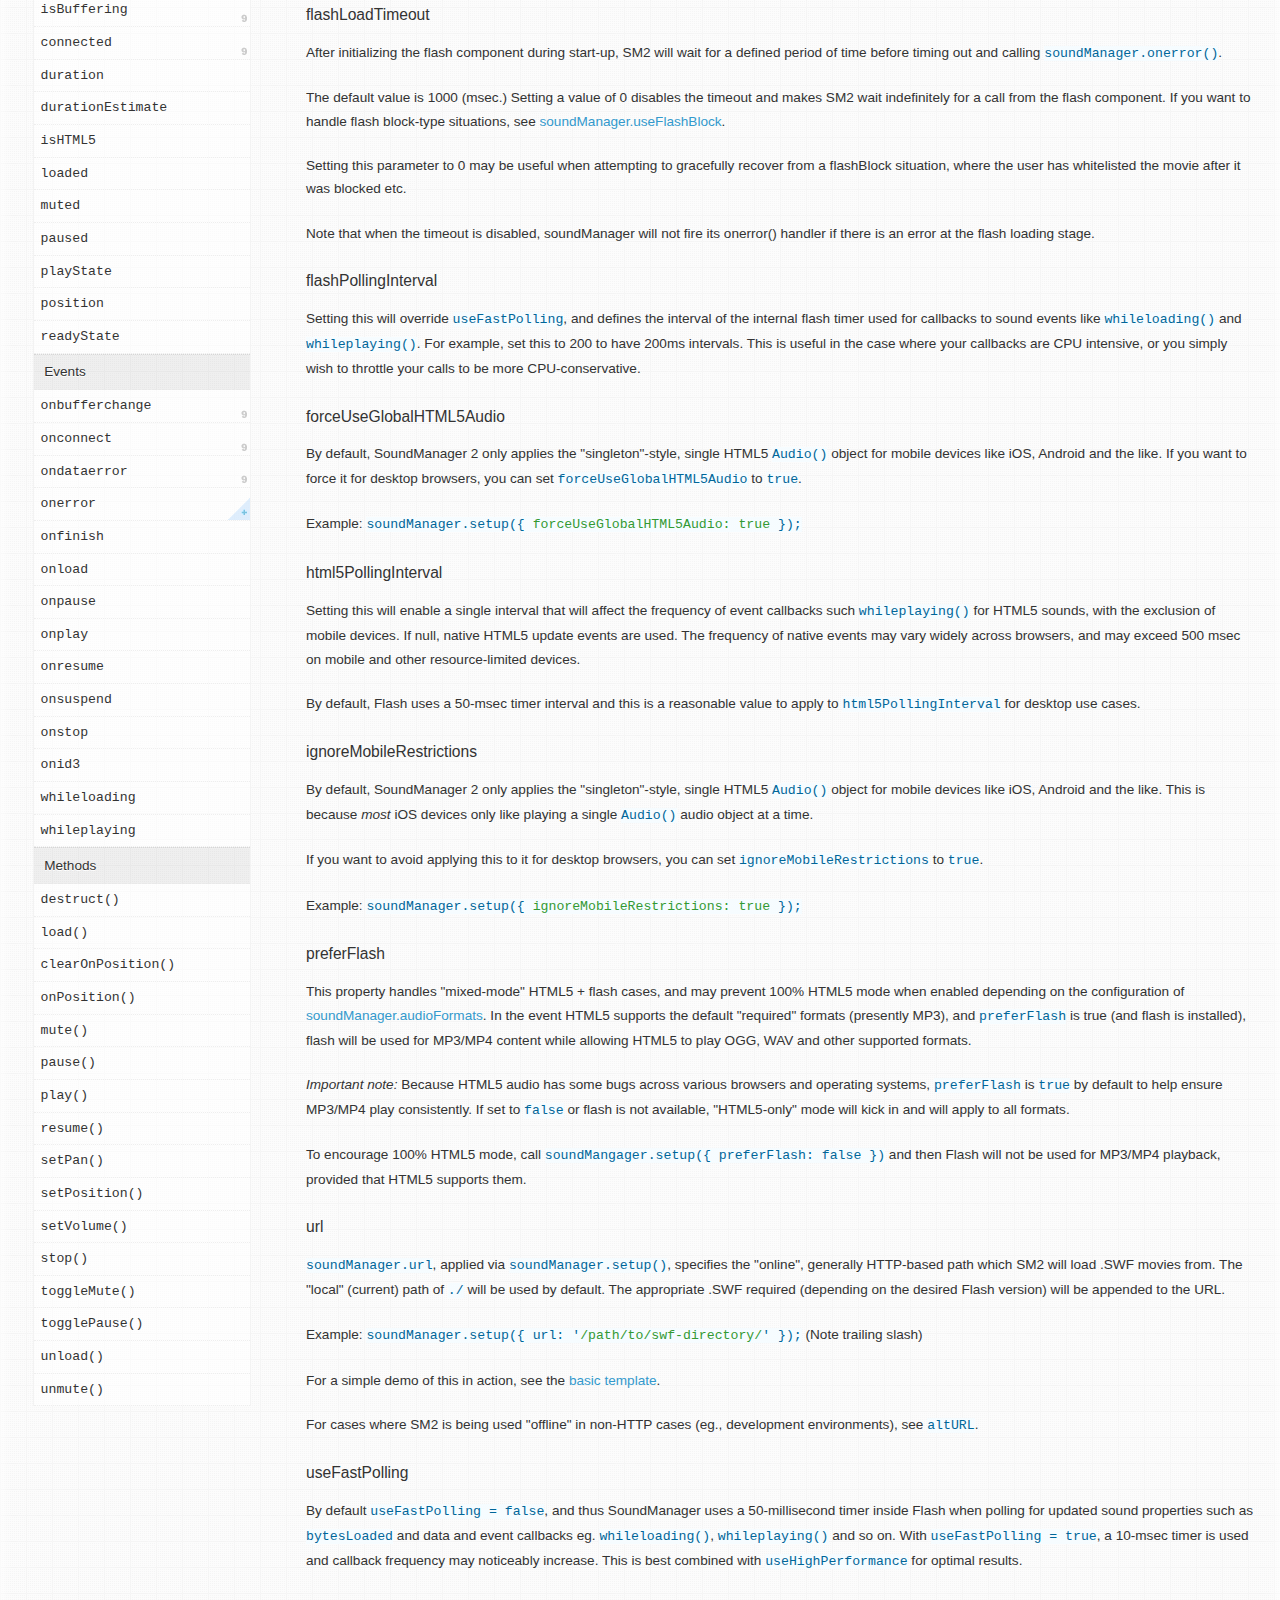
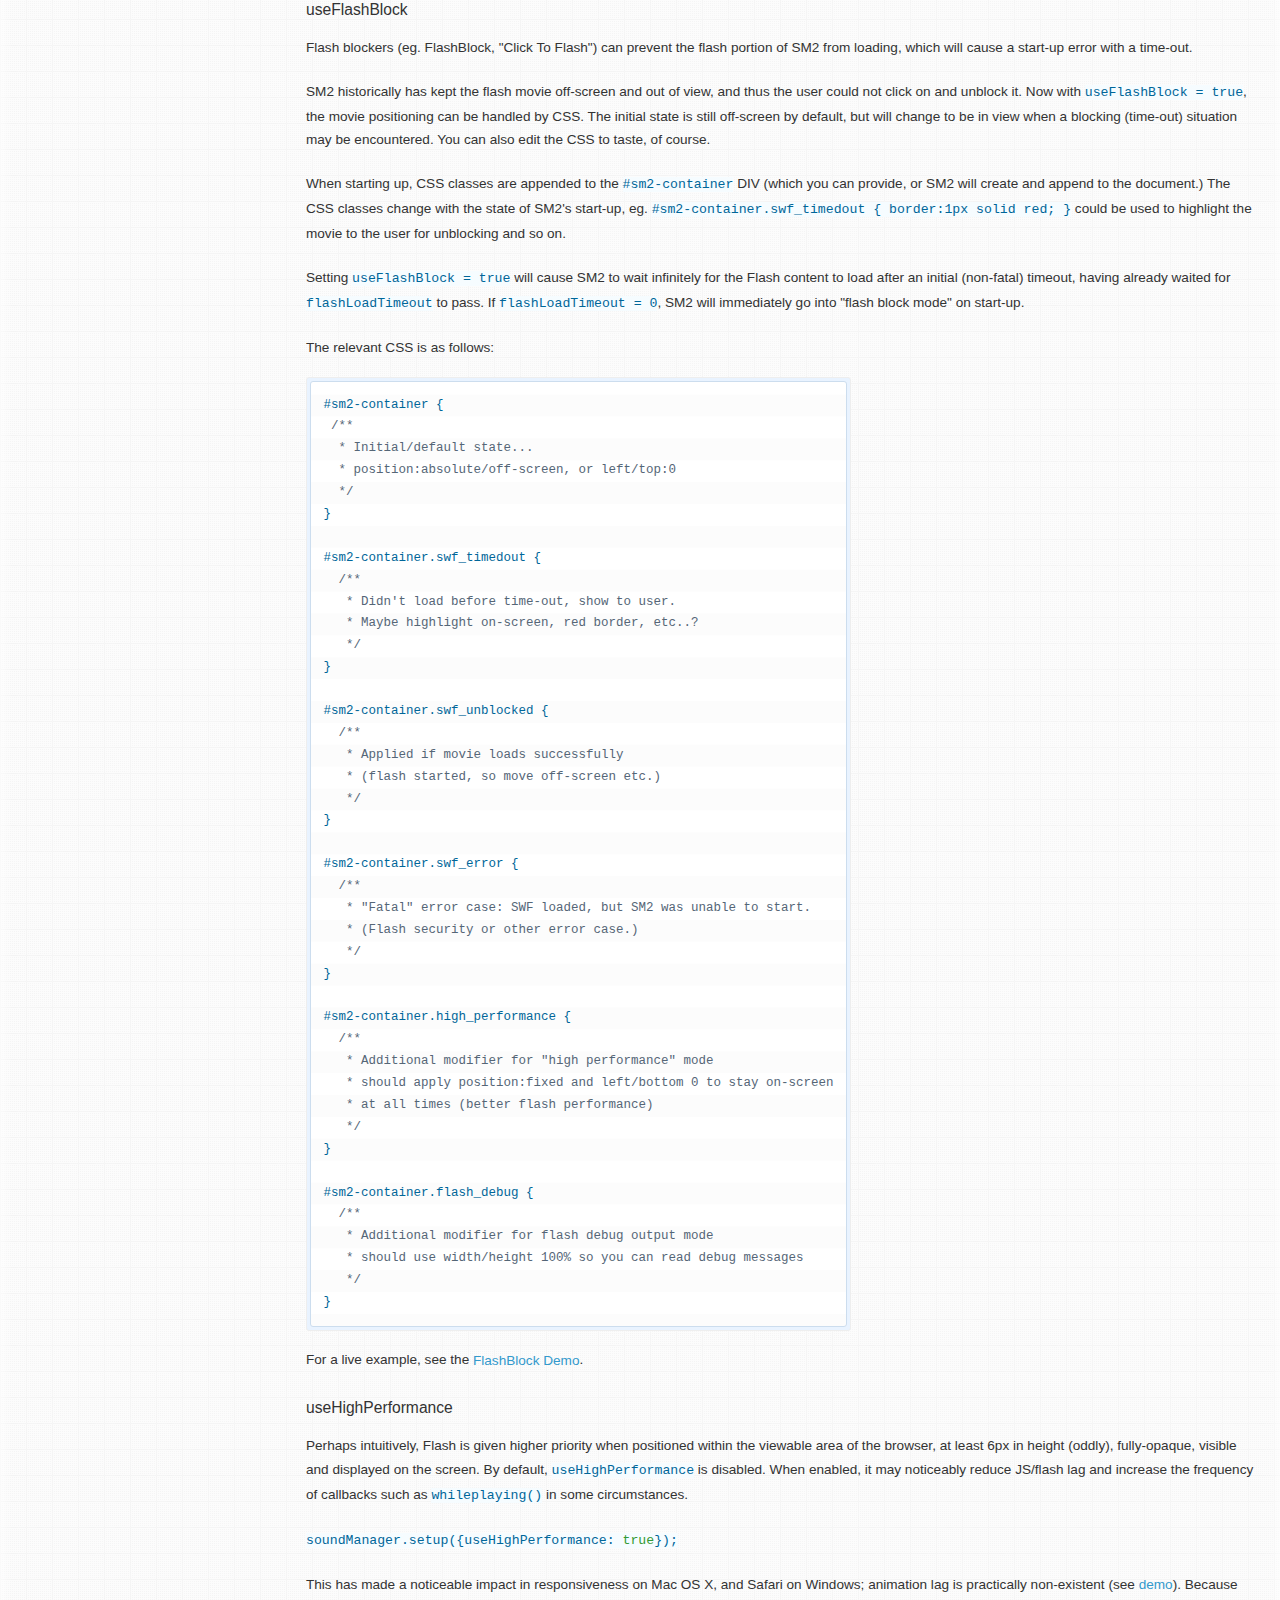
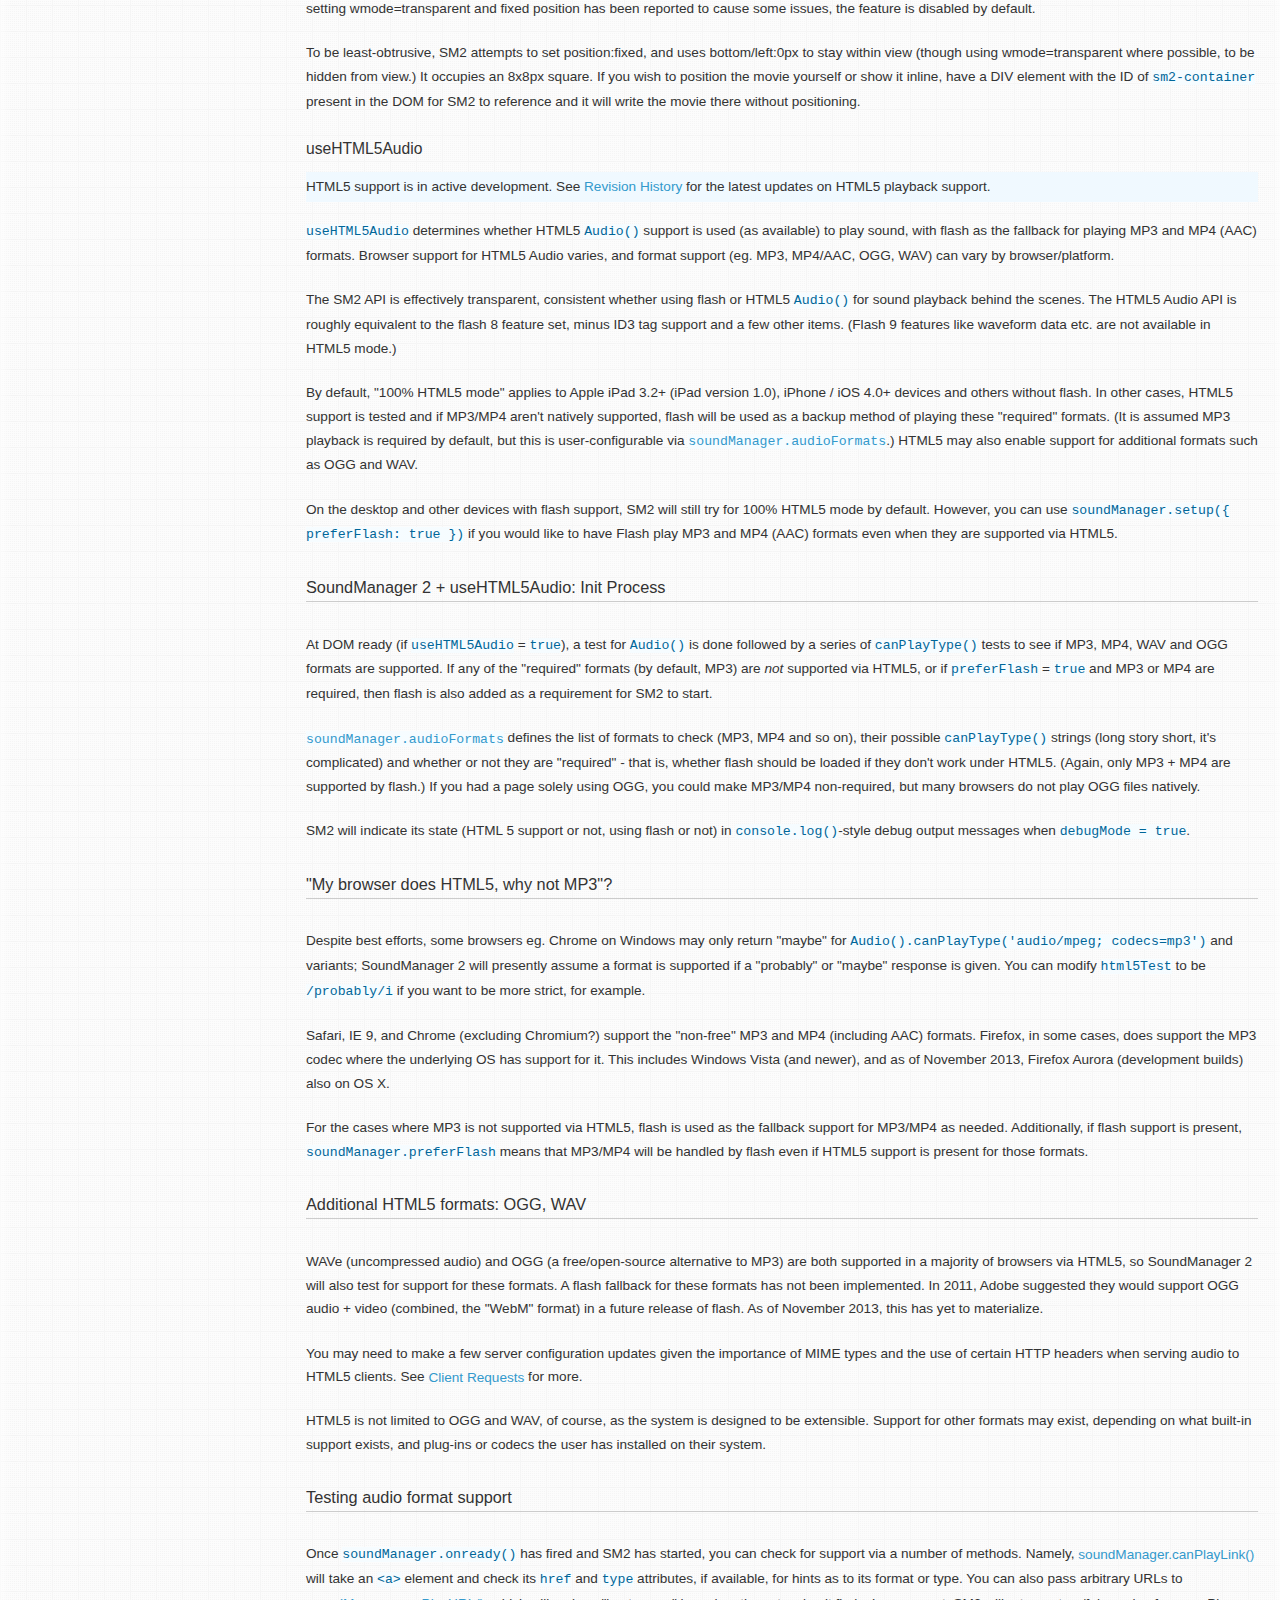
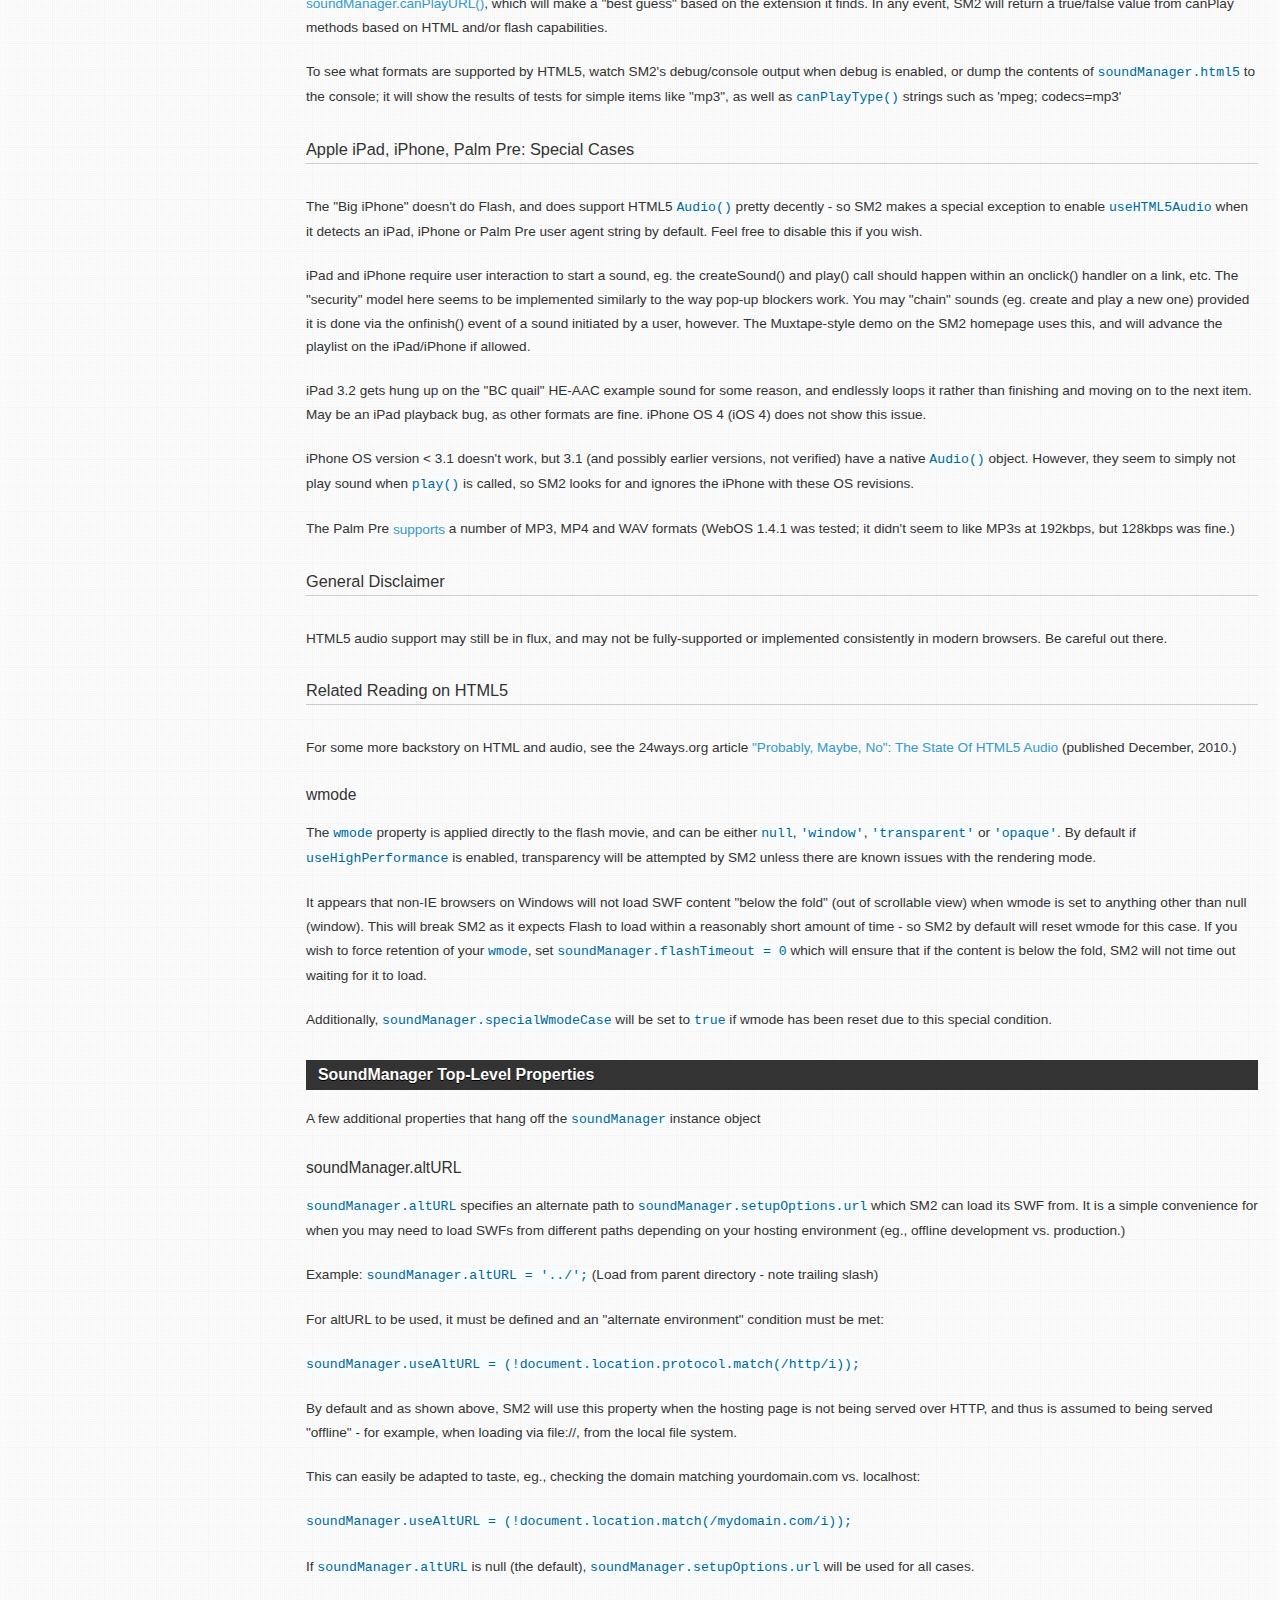
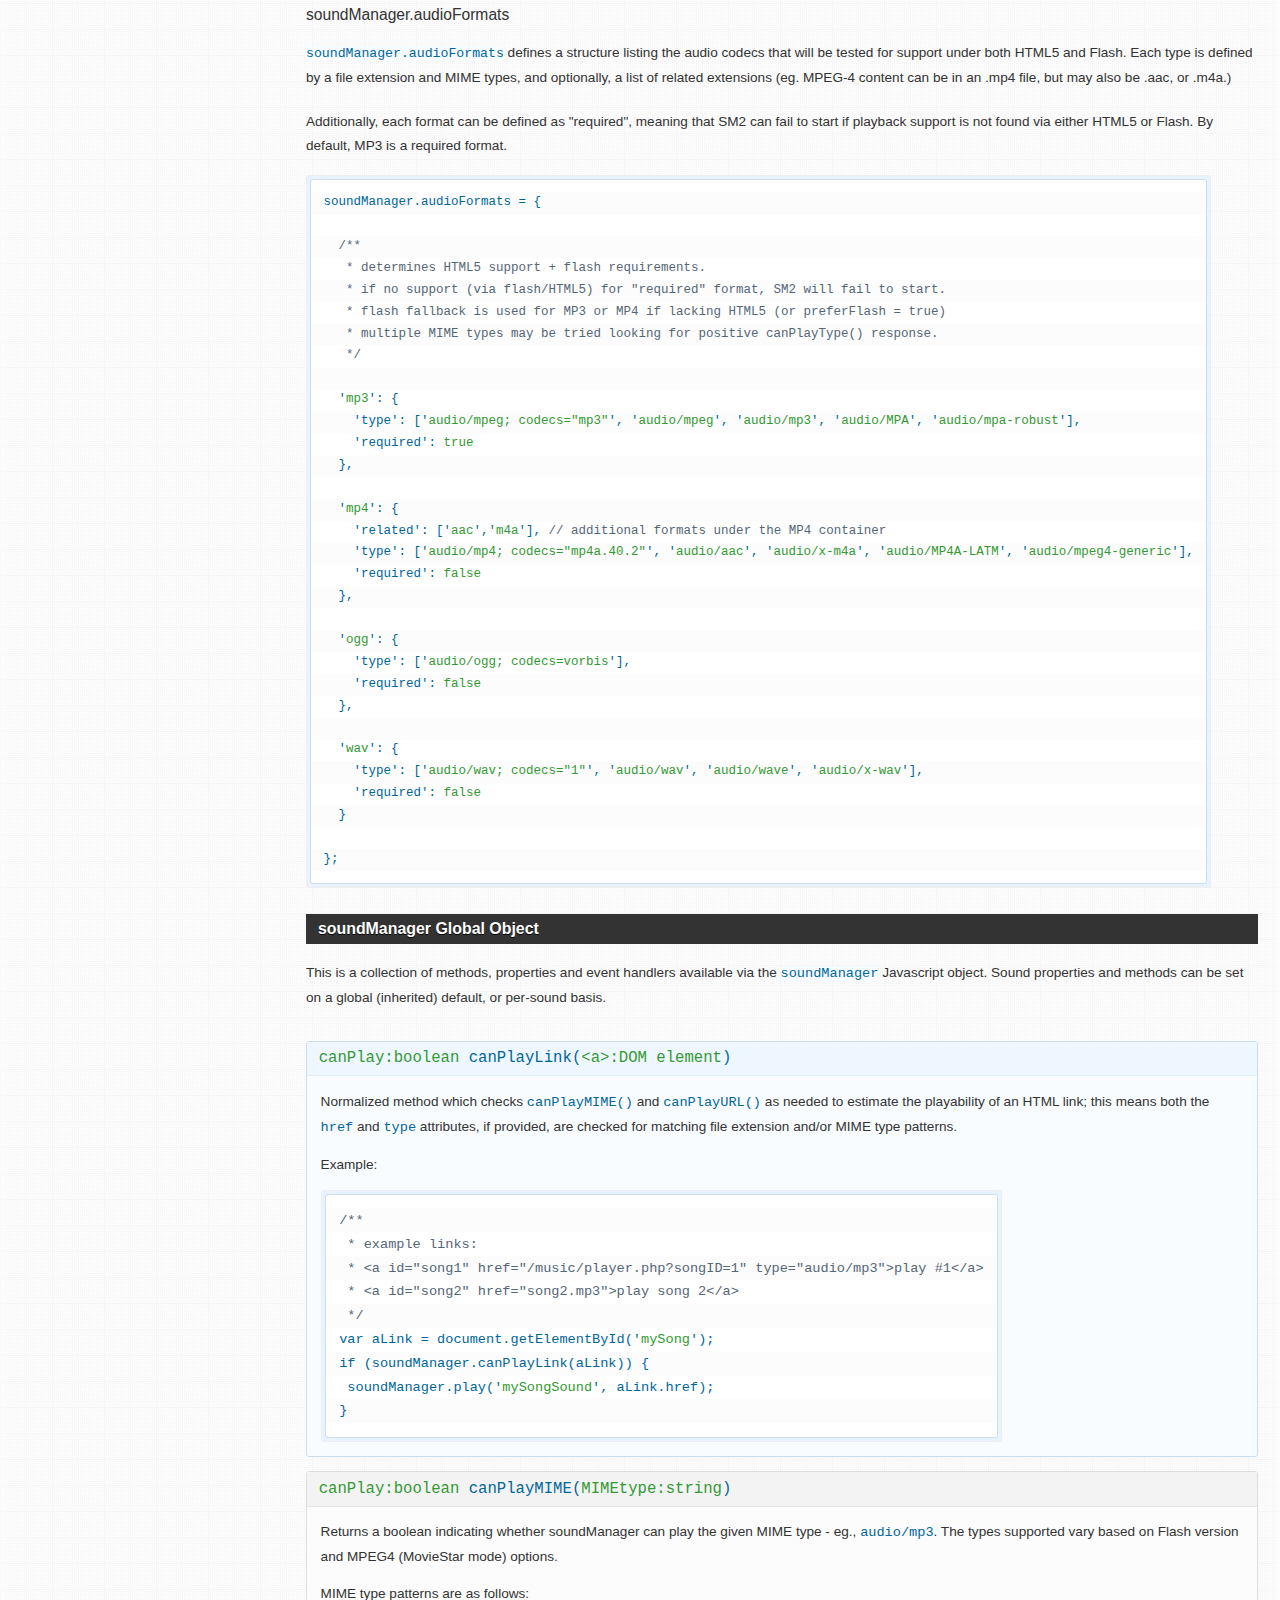
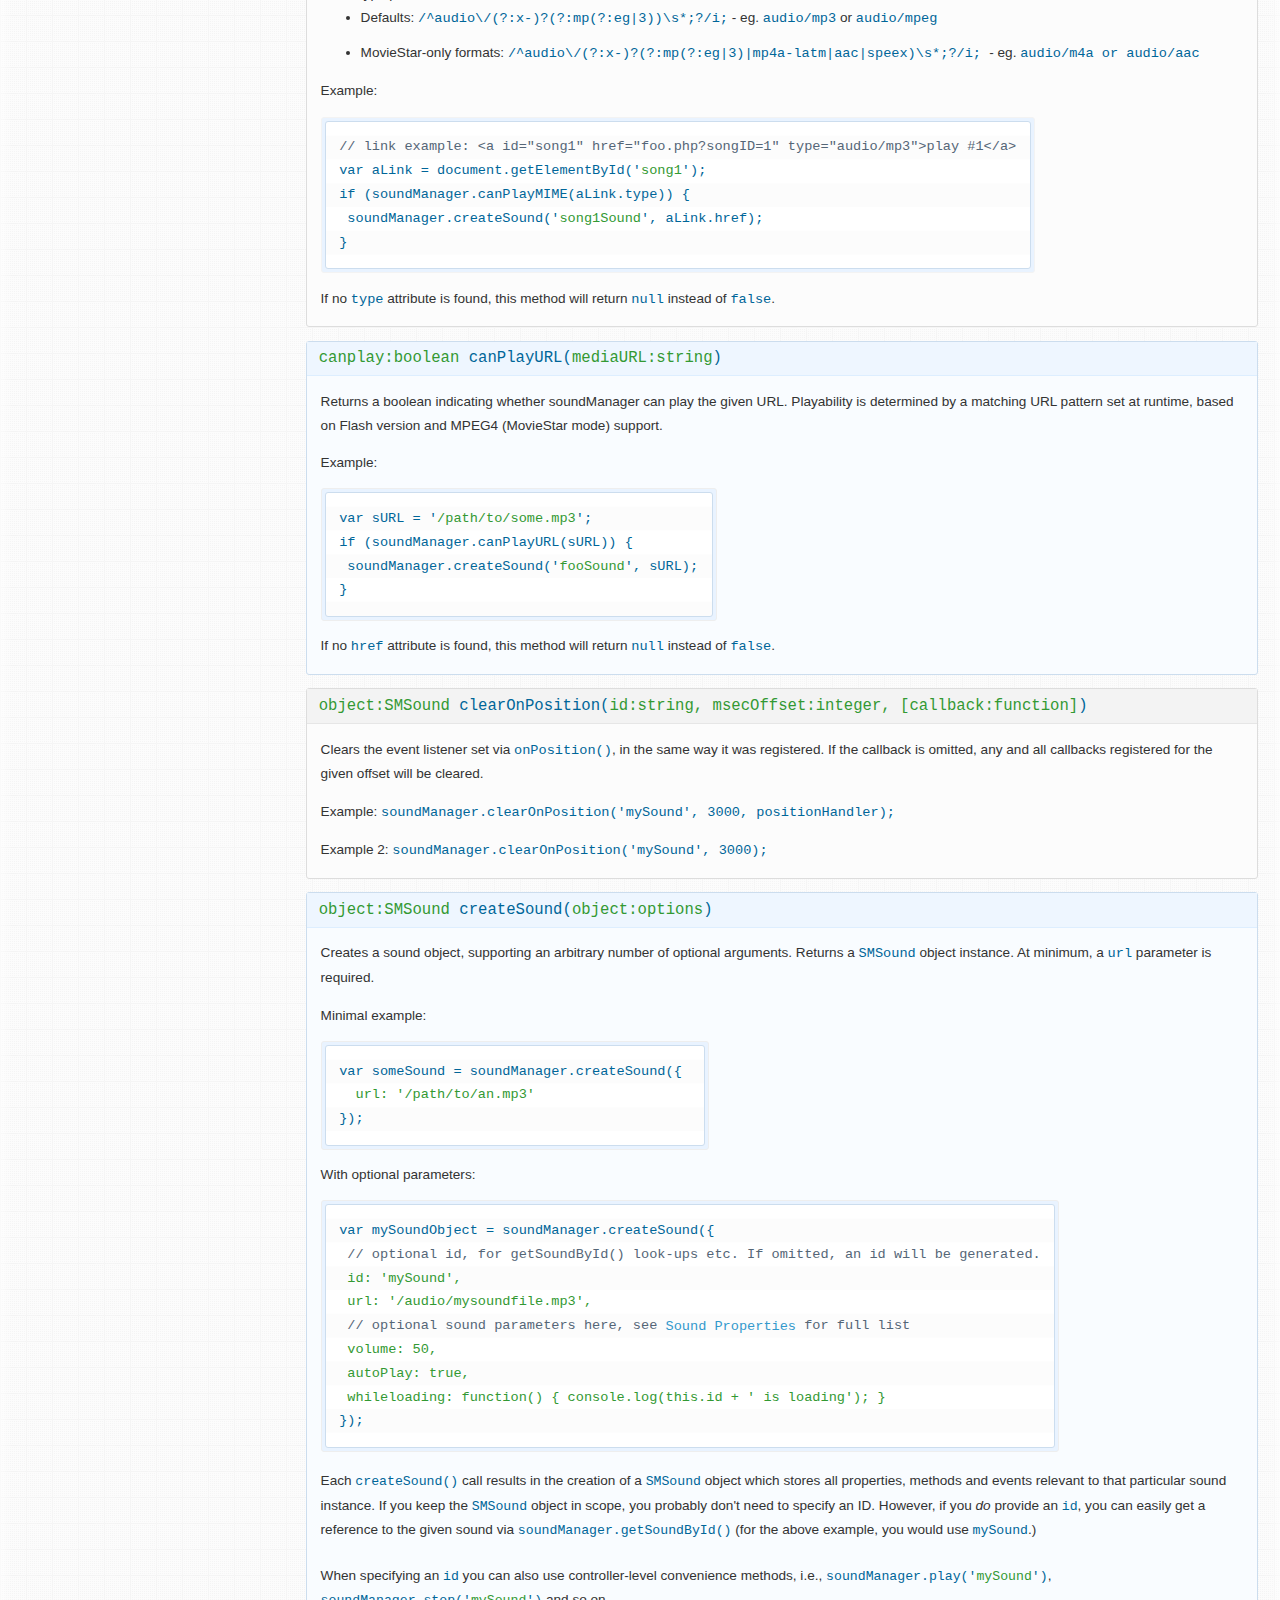
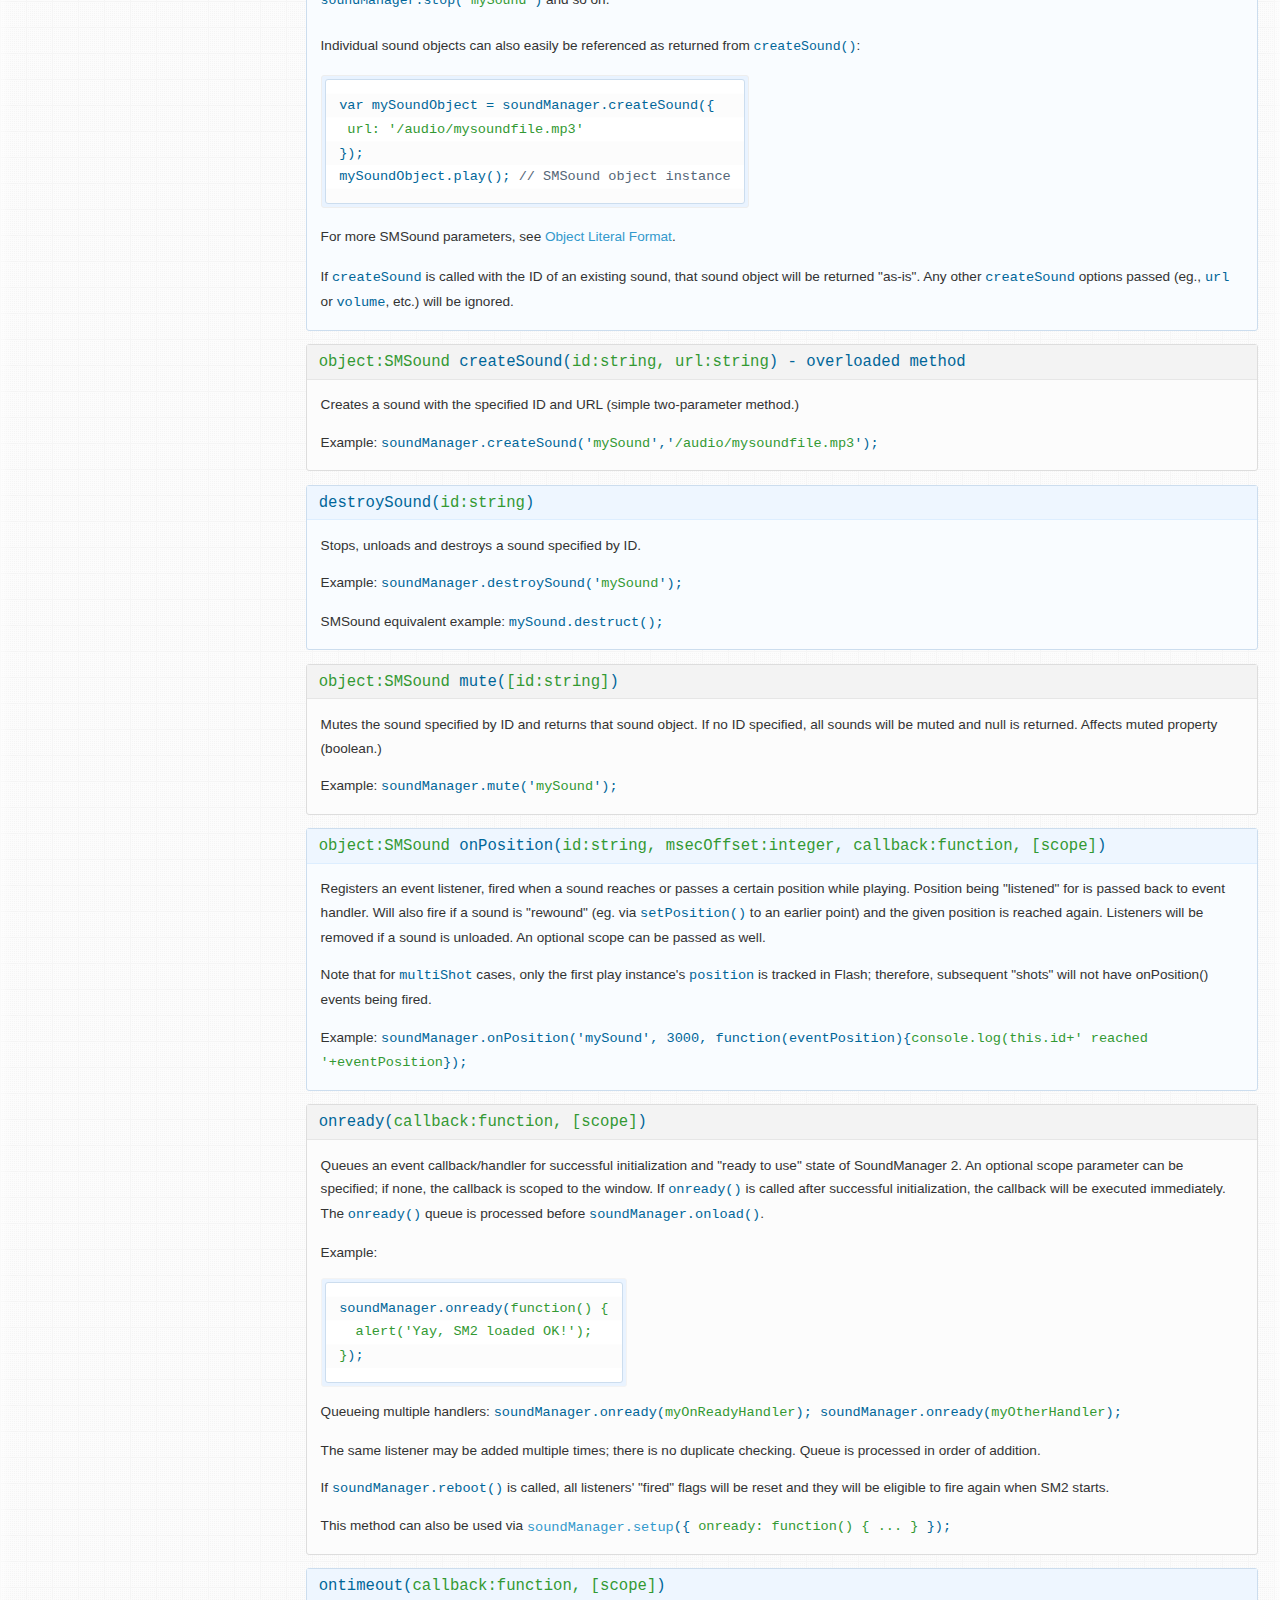
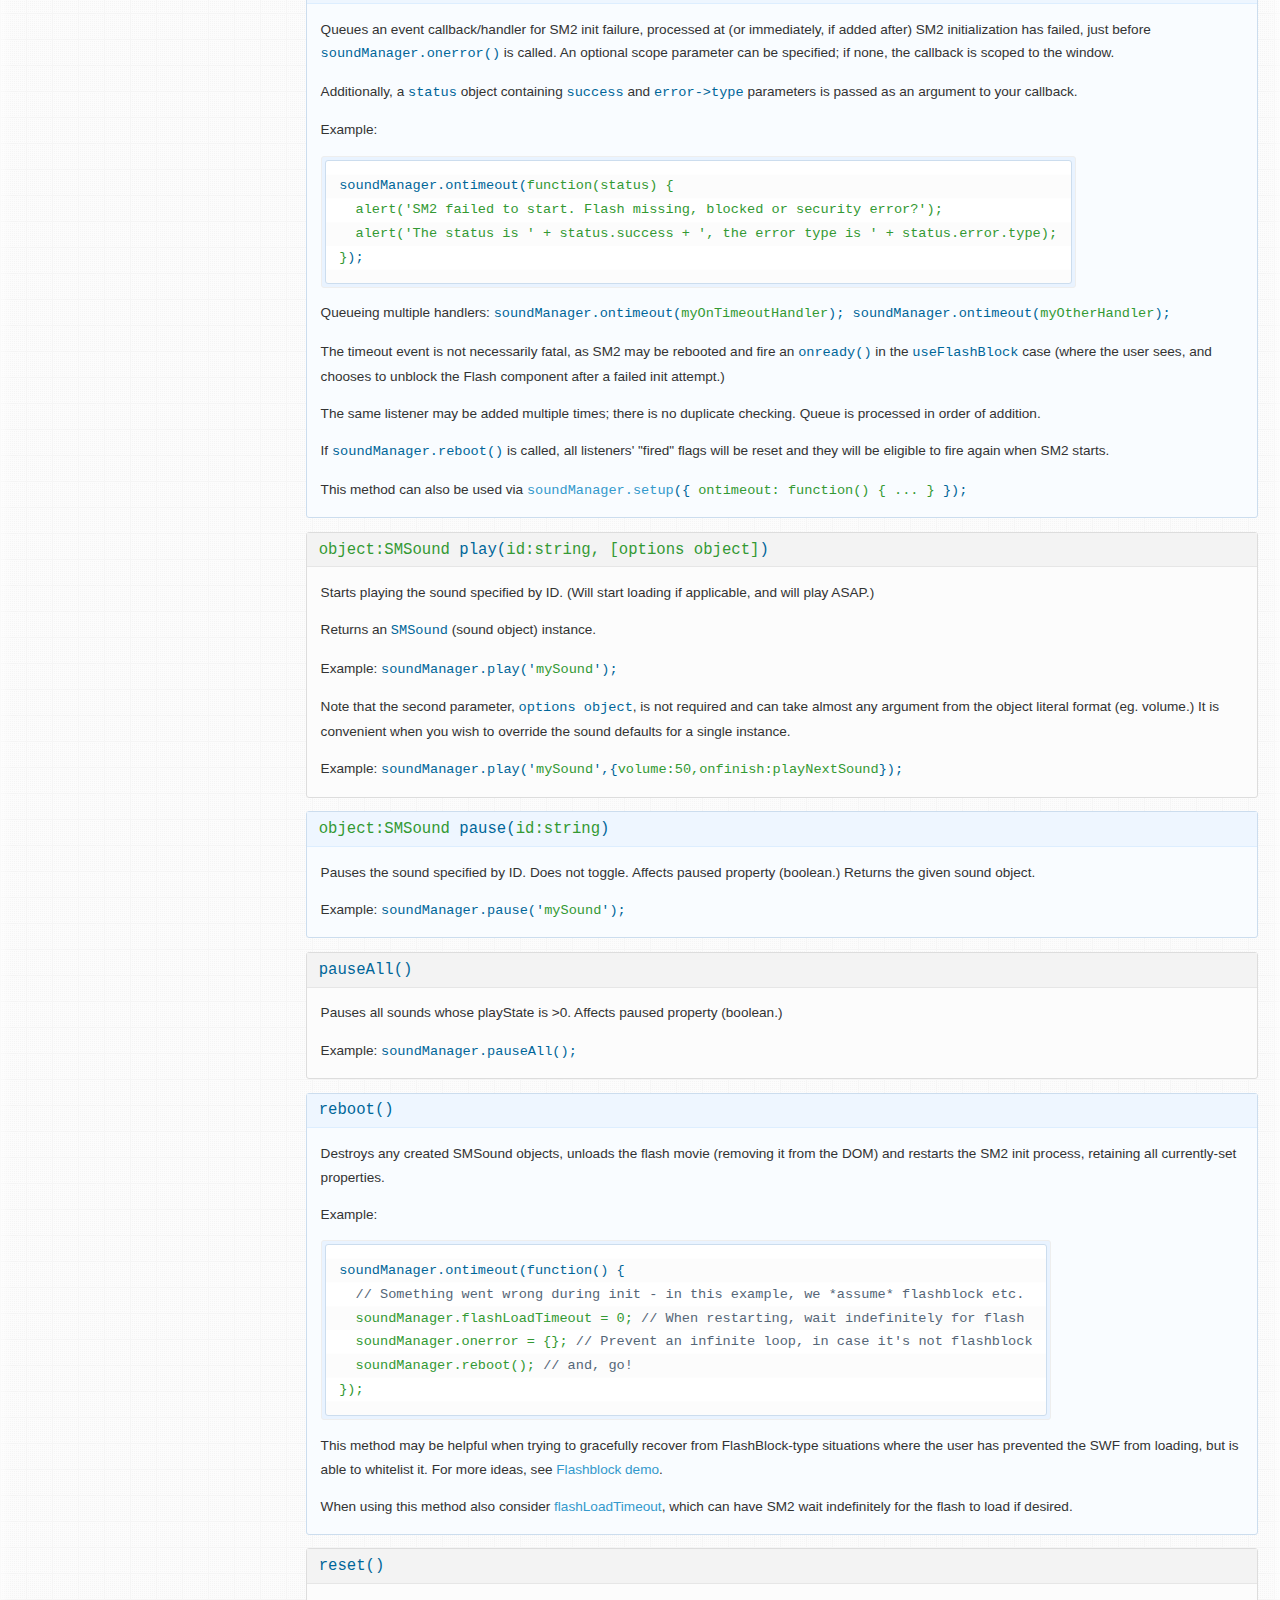
<file: tutorials/static/tutorials/SM2/doc/index.html>
<!DOCTYPE html PUBLIC "-//W3C//DTD XHTML 1.0 Strict//EN"
	"http://www.w3.org/TR/xhtml1/DTD/xhtml1-strict.dtd">
<html xmlns="http://www.w3.org/1999/xhtml" lang="en" xml:lang="en">
<head>
<title>SoundManager 2: Documentation</title>
<meta name="robots" content="noindex" />
<meta name="description" content="API documentation for SoundManager 2, a JavaScript-based MP3 and MP4 audio API. BSD licensed." />
<meta name="keywords" content="javascript sound, javascript audio, documentation, api documentation, soundmanager 2" />
<meta name="robots" content="all" />
<meta name="author" content="Scott Schiller" />
<meta name="copyright" content="Copyright (C) 1997 onwards Scott Schiller" />
<meta name="language" content="en-us" />
<meta http-equiv="Content-Type" content="text/html; charset=UTF-8" />
<link rel="stylesheet" type="text/css" media="screen" href="../demo/index.css" />
<link rel="stylesheet" type="text/css" media="screen" href="../demo/flashblock/flashblock.css" />
<script type="text/javascript" src="../script/soundmanager2.js"></script>
<script type="text/javascript" src="../demo/index.js"></script>
<script type="text/javascript">
soundManager.setup({
  useFlashBlock: false,
  debugMode: false,
  url: '../swf/'
});
</script>
</head>

<body id="doc" class="special">
	
<div id="content">

 <div id="top">

  <h1>SoundManager 2: Documentation</h1>

	<div id="nav">
	 <ul>

	  <li>
	   <a href="..">Home</a>
	  </li>

	  <li>
	   <a href="#">Demos</a>
	   <ul>
		<li><a href="../demo/template/">Basic Template</a></li>
		<li><a href="../demo/api/">API Examples</a></li>
		<li><a href="../demo/bar-ui/">Bar UI</a></li>
	    <li><a href="../demo/play-mp3-links/" class="exclude">Playable MP3 links</a></li>
	    <li><a href="../demo/mp3-player-button/" class="exclude">Basic MP3 Play Button</a></li>
		<li><a href="../demo/page-player/">Muxtape-style UI</a></li>
		<li><a href="../demo/360-player/">360&deg; Player UI</a></li>
	    <li><a href="../demo/mpc/">Drum Machine (MPC)</a></li>
		<li><a href="../demo/animation/">DOM/Animation Demos</a></li>
		<li><a href="../demo/flashblock/">FlashBlock Handling</a></li>
	   </ul>
	  </li>

	  <li>
	   <a href="getstarted/">Getting Started</a>
	   <ul>
		<li><a href="getstarted/#how-sm2-works">How SoundManager 2 works</a></li>
		<li><a href="getstarted/#basic-inclusion">Including SM2 on your site</a></li>
		<li><a href="getstarted/#troubleshooting">Troubleshooting</a></li>
	   </ul>
	  </li>

	  <li>
	   <strong><a href="#">Documentation</a></strong>
	   <ul>
		<li><a href="#sm-config">SoundManager Properties</a></li>
		<li><a href="#sound-object-properties">Sound Object Properties</a></li>
		<li><a href="#smdefaults">Global Sound Defaults</a></li>
		<li><a href="#api">SoundManager Core API</a></li>
		<li><a href="#smsoundmethods">Sound Object (SMSound) API</a></li>
		<li><a href="generated/soundmanager2.html">Generated Documentation</a></li>
	   </ul>
	  </li>
	
	  <li>
	   <a href="download/">Download</a>
	   <ul>
		<li><a href="download/#latest">Get SoundManager 2</a></li>
		<li><a href="download/#revision-history">Revision History</a></li>
	   </ul>
	  </li>
	
	  <li>
	   <a href="technotes/">Technical Notes</a>
	   <ul>
		<li><a href="technotes/#requirements">System Requirements</a></li>
		<li><a href="technotes/#serving-audio">Serving To HTML5 + Flash Clients</a></li>
		<li><a href="technotes/#client-requests">How Clients Download Audio</a></li>
		<li><a href="technotes/#mobile-device-limitations">Mobile Device Limitations</a></li>
		<li><a href="technotes/#debug-output">Debug + Console Output</a></li>
	   </ul>
	  </li>

	  <li>
	   <a href="resources/">Resources</a>
	   <ul>
		<li><a href="resources/#licensing">Licensing</a></li>
		<li><a href="resources/#related">Related Projects</a></li>
		<li><a href="https://github.com/scottschiller/soundmanager2/issues/">SM2 support / discussion</a></li>
		<li><a href="http://www.schillmania.com/content/react/contact/">Contact Info @ Schillmania.com</a></li>
	   </ul>
	  </li>

	 </ul>
	 <div class="clear"></div>
	</div>
	
 </div>

 <div id="main-wrapper">

 <div id="main" class="triple">

  <div id="col3" class="c3">
 
  <!--
  <div id="get-satisfaction" class="box">
   <div id="gsfn_list_widget">
    <h2><a href="https://github.com/scottschiller/soundmanager2/issues" title="Developer discussion, FAQs and support for SoundManager 2" rel="nofollow">Discussion / Support</a><span class="l"></span><span class="r"></span></h2>
	<div id="gsfn_content">
	  <p style="line-height:1rem;margin-bottom:0px">For bug reports and technical support, see <a href="https://github.com/scottschiller/soundmanager2/issues" class="cta">GitHub Issues</a>.</p>
    </div>
   </div>
  </div>
  -->

 <div id="shortcuts">

<!--
  <div class="box">

  <h2>Shortcuts<span class="l"></span><span class="r"></span></h2>

  <ul class="first">
   <li onclick="setFilter(event,'c-')" class="ignore">

    <ul>

     <li>Demos</li>
     <li>Getting Started</li>
     <li>Basic Use</li>
     <li>Download</li>
     <li>Requirements</li>
     <li>Limitations</li>

     <li>Debug Output</li>
     <li>Revision History</li>
     <li>About</li>
    </ul>

   </li>
  </ul>

  </div>
-->
 
  <div class="box">

  <h2>API Elements<span class="l"></span><span class="r"></span></h2>

  <p>SoundManager and SMSound API</p>

  <ul id="shortcuts-list" class="first">
   <li onclick="return setFilter(event,'f-')" class="ignore">

    <h3 class="wedge">SoundManager<span class="l"></span><span class="r"></span></h3>
	
    <h4>Properties</h4>
	<ul>
	 <li>allowScriptAccess</li>
     <li><a href="#soundmanager-alturl">altURL</a></li>
	 <li><a href="#soundmanager-audioformats">audioFormats</a></li>
	 <li><a href="#soundmanager-bgcolor">bgColor</a></li>
	 <li>consoleOnly</li>
	 <li><a href="#soundmanager-debugflash">debugFlash</a></li>
	 <li><a href="#soundmanager-debugmode">debugMode</a></li>
	 <li><a href="#smdefaults">defaultOptions</a></li>
	 <li class="flash9" title="Flash 9-only"><a href="#sound-properties-flash9">flash9Options</a></li>
     <li><a href="#soundmanager-features">features</a></li>
     <li><a href="#soundmanager-flashloadtimeout">flashLoadTimeout</a></li>
	 <li class="flash9" title="Flash 9+ only"><a href="#soundmanager-flashpollinginterval">flashPollingInterval</a></li>
     <li><a href="#soundmanager-flashversion">flashVersion</a></li>
     <li class="recent"><a href="#soundmanager-forceuseglobalhtml5audio" title="Added in V2.97a.20150601">forceUseGlobalHTML5Audio</a></li>
	 <li><a href="#soundmanager-html5only">html5Only</a></li>
	 <li><a href="#soundmanager-html5pollinginterval">html5PollingInterval</a></li>
     <li class="recent"><a href="#soundmanager-ignoremobilerestrictions" title="Added in V2.97a.20150601">ignoreMobileRestrictions</a></li>
     <li class="flash9" title="Flash 9.0r115+ only"><a href="#sound-properties-flash9">movieStarOptions</a></li>
     <li><a href="#soundmanager-preferflash">preferFlash</a></li>
	 <li><a href="#soundmanager-url">url</a></li>
	 <li>useConsole</li>
	 <li class="flash9" title="Flash 9+ only"><a href="#soundmanager-usefastpolling">useFastPolling</a></li>
     <li><a href="#soundmanager-useflashblock">useFlashBlock</a></li>
	 <li><a href="#soundmanager-highperformance">useHighPerformance</a></li>
     <li title="Beta-ish feature"><a href="#soundmanager-usehtml5audio">useHTML5Audio</a></li>
	 <li class="flash9" title="Flash 9.0r115+ only"><a href="#soundmanager-wmode">wmode</a></li>
	 <li>waitForWindowLoad</li>
	</ul>

    <h4>Methods</h4>
    <ul>
	 <li><a href="#soundmanager-canplaylink">canPlayLink()</a></li>
	 <li><a href="#soundmanager-canplaymime">canPlayMIME()</a></li>
     <li><a href="#soundmanager-canplayurl">canPlayURL()</a></li>
     <li><a href="#soundmanager-clearonposition">clearOnPosition()</a></li>
     <li><a href="#soundmanager-createsound">createSound()</a></li>
     <li><a href="#soundmanager-destroysound">destroySound()</a></li>
     <li class="flash9" title="Flash 9.0+ only"><a href="#soundmanager-getmemoryuse">getMemoryUse()</a></li>
     <li><a href="#soundmanager-getsoundbyid">getSoundById()</a></li>
     <li><a href="#soundmanager-load">load()</a></li>
     <li><a href="#soundmanager-mute">mute()</a></li>
     <li><a href="#soundmanager-ok">ok()</a></li>
     <li><a href="#soundmanager-onposition">onPosition()</a></li>
     <li><a href="#soundmanager-pause">pause()</a></li>
     <li><a href="#soundmanager-pauseall">pauseAll()</a></li>
     <li><a href="#soundmanager-play">play()</a></li>
     <li><a href="#soundmanager-reboot">reboot()</a></li>
     <li><a href="#soundmanager-reset">reset()</a></li>
     <li><a href="#soundmanager-resume">resume()</a></li>
     <li><a href="#soundmanager-resumeall">resumeAll()</a></li>
     <li><a href="#soundmanager-setup">setup()</a></li>
     <li><a href="#soundmanager-setpan" title="Flash-only feature">setPan()</a></li>
     <li><a href="#soundmanager-setplaybackrate" title="New HTML5-only feature, added in V2.97a.20170601" class="new">setPlaybackRate()</a></li>
     <li><a href="#soundmanager-setposition">setPosition()</a></li>
     <li><a href="#soundmanager-setvolume">setVolume()</a></li>
     <li><a href="#soundmanager-supported">supported()</a></li>
     <li><a href="#soundmanager-stop">stop()</a></li>
     <li><a href="#soundmanager-stopall">stopAll()</a></li>
	 <li><a href="#soundmanager-togglemute">toggleMute()</a></li>
     <li><a href="#soundmanager-togglepause">togglePause()</a></li>
     <li><a href="#soundmanager-unload">unload()</a></li>
     <li><a href="#soundmanager-unmute">unmute()</a></li>
    </ul>

    <h4>Events (Callbacks)</h4>
    <ul>
     <li><a href="#soundmanager-onready">onready()</a></li>
     <li><a href="#soundmanager-ontimeout">ontimeout()</a></li>
    </ul>

   </li>

   <li onclick="setFilter(event,'s-')" class="ignore">

    <h3 class="wedge">SMSound <span class="archive">(Sound Object)</span><span class="l"></span><span class="r"></span></h3>

    <h4>Parameters (Instance Options)</h4>
    <ul>
     <li>autoLoad</li>
     <li>autoPlay</li>
     <li title="Flash 9.0r115+ only" class="flash9">bufferTime</li>
     <li title="Flash 9+ only" class="flash9"><a href="#smsound-eqdata">eqData</a></li>
     <li><a href="#smsound-from">from</a></li>
     <li><a href="#smsound-id">id</a></li>
     <li title="Flash 9.0r115+ only" class="flash9">isMovieStar</li>
     <li>loops</li>
     <li>multiShot</li>
     <li>multiShotEvents</li>
     <li>pan</li>
     <li title="Flash 9+ only" class="flash9"><a href="#smsound-peakdata">peakData</a></li>
     <li><a href="#smsound-playbackrate" title="New, HTML5-only, introduced with V2.97a.20170601" class="new">playbackRate</a></li>
     <li><a href="#smsound-position">position</a></li>
     <li title="Flash 9+ only" class="flash9"><a href="#smsound-serverurl">serverURL</a></li>
     <li>stream</li>
     <li><a href="#smsound-to">to</a></li>
     <li><a href="#smsound-type">type</a></li>
     <li><a href="#smsound-url">url</a></li>
     <li><a href="#smsound-usepolicyfile">usePolicyFile</a></li>
     <li>volume</li>
     <li title="Flash 9+ only" class="flash9"><a href="#smsound-waveformdata">waveformData</a></li>
    </ul>

    <h4>Dynamic Properties</h4>
    <ul>
     <li><a href="#smsound-buffered">buffered</a></li>
     <li><a href="#smsound-bytesloaded">bytesLoaded</a></li>
     <li><a href="#smsound-bytestotal">bytesTotal</a></li>
	 <li title="Flash 9+ only" class="flash9"><a href="#smsound-isbuffering">isBuffering</a></li>
     <li title="Flash 9+ only" class="flash9"><a href="#smsound-connected">connected</a></li>
     <li><a href="#smsound-duration">duration</a></li>
     <li><a href="#smsound-durationestimate">durationEstimate</a></li>
     <li><a href="#smsound-ishtml5">isHTML5</a></li>
     <li><a href="#smsound-loaded">loaded</a></li>
     <li><a href="#smsound-muted">muted</a></li>
     <li><a href="#smsound-paused">paused</a></li>
     <li><a href="#smsound-playstate">playState</a></li>
     <li><a href="#smsound-position">position</a></li>
     <li><a href="#smsound-readystate">readyState</a></li>
    </ul>

    <h4>Events</h4>
    <ul>
     <li title="Flash 9+ only" class="flash9"><a href="#smsound-onbufferchange">onbufferchange</a></li>
     <li title="Flash 9+ only" class="flash9"><a href="#smsound-onconnect">onconnect</a></li>
     <li title="Flash 9.0.r115+" class="flash9"><a href="#smsound-ondataerror">ondataerror</a></li>
     <li class="new"><a href="#smsound-onerror" title="New feature, introduced with V2.97a.20170601">onerror</a></li>
     <li><a href="#smsound-onfinish">onfinish</a></li>
     <li><a href="#smsound-onload">onload</a></li>
     <li><a href="#smsound-onpause">onpause</a></li>
     <li><a href="#smsound-onplay">onplay</a></li>
     <!--
     <li><a href="#smsound-onposition-event">onposition</a></li>
     -->
     <li><a href="#smsound-onresume">onresume</a></li>
     <li title="HTML5 only"><a href="#smsound-onsuspend">onsuspend</a></li>
     <li><a href="#smsound-onstop">onstop</a></li>
     <li><a href="#smsound-onid3">onid3</a></li>
     <li><a href="#smsound-whileloading">whileloading</a></li>
     <li><a href="#smsound-whileplaying">whileplaying</a></li>
    </ul>

    <h4>Methods</h4>
    <ul>
     <li><a href="#smsound-destruct">destruct()</a></li>
     <li><a href="#smsound-load">load()</a></li>
     <li><a href="#smsound-clearonposition">clearOnPosition()</a></li>
     <li><a href="#smsound-onposition">onPosition()</a></li>
     <li><a href="#smsound-mute">mute()</a></li>
     <li><a href="#smsound-pause">pause()</a></li>
     <li><a href="#smsound-play">play()</a></li>
     <li><a href="#smsound-resume">resume()</a></li>
     <li><a href="#smsound-setpan">setPan()</a></li>
     <li><a href="#smsound-setposition">setPosition()</a></li>
     <li><a href="#smsound-setvolume">setVolume()</a></li>
     <li><a href="#smsound-stop">stop()</a></li>
     <li><a href="#smsound-togglemute">toggleMute()</a></li>
     <li><a href="#smsound-togglepause">togglePause()</a></li>
     <li><a href="#smsound-unload">unload()</a></li>
     <li><a href="#smsound-unmute">unmute()</a></li>
    </ul>

   </li>
  </ul>
  
  <!-- /.box -->
  </div>

  </div>

	</div>
	
	<div class="clear"></div>


	<div id="filter-box" class="columnar">

	 <div class="c1">
	  <div id="reset-filter"></div>
     </div>

	 <div class="c2">
	  <div id="search-results"><!-- search results for %s --></div>
         </div>

	</div>

	<div id="soundmanager-properties" class="columnar">

		<div class="c2">

		  <h3 id="soundmanager-setup">SoundManager Properties: soundManager.setup()</h3>

	      <p>
			Just getting started? See <a href="getstarted/#basic-inclusion">the basics</a>. For nicely-formatted, annotated source code, see the <a href="generated/soundmanager2.html">pretty-printed version</a>.
		  </p>

		  <div class="f-block f-useconsole f-consoleonly f-waitforwindowload f-allowscriptaccess f-bgcolor f-setup">

		  <p class="in">The soundManager object has many configurable properties which set debug mode, determine the flash movie path and other behaviours.</p>
		
		  <p>When configuring soundManager for your use, <code>soundManager.setup()</code> is the method used to assign these options; for example, <code>soundManager.setup({ url: '/path/to/swfs/', flashVersion: 9 });</code></p>

          <p>You should call the setup method before "DOM Ready", which is when SM2 applies configuration and starts up.</p>

		  <p>Below are the <i>default</i> settings for SoundManager 2, which are appropriate for the majority of use cases - you shouldn't need to change them. These parameters are defined and stored in <code>soundManager.setupOptions</code>.</p>

          <p><b>Note</b>: The only property requiring customization is <code>url</code> - this defines the path used to look for the appropriate flash SWF for driving audio when HTML5 is not available. (If not specified, the current working path is used.) Aside from flash-specific items like <code>url</code> and <code>flashVersion</code>, most properties can be set after "DOM Ready" without issue.</p>

<div id="sm2-properties" class="small code block">

	<ul class="code code-block">

		<li>
			<div>url: '<em>/path/to/swf-files/</em>',</div>
			<span>// the directory where SM2 can find the flash movies (soundmanager2.swf, soundmanager2_flash9.swf and debug versions etc.) Note that SM2 will append the correct SWF file name, depending on flashVersion and debugMode settings.</span>
		</li>

		<li>
			<div>allowScriptAccess: '<em>always</em>',</div>
			<span>// for scripting the SWF (object/embed property), 'always' or 'sameDomain'</span>
		</li>

		<li>
			<div>bgColor: '<em>#ffffff</em>',</div>
			<span>// SWF background color. N/A when wmode = 'transparent'</span>
		</li>

		<li>
			<div>consoleOnly: <em>true</em>,</div>
			<span>// if console is being used, do not create/write to #soundmanager-debug</span>
		</li>

		<li>
			<div>debugMode: <em>true</em>,</div>
			<span>// enable debugging output (console.log() with HTML fallback)</span>
		</li>

		<li>
			<div>debugFlash: <em>false</em>,</div>
			<span>// enable debugging output inside SWF, troubleshoot Flash/browser issues</span>
		</li>

		<li>
			<div>flashVersion: <em>8</em>,</div>
			<span>// flash build to use (8 or 9.) Some API features require 9.</span>
		</li>

		<li>
			<div>flashPollingInterval: <em>null</em>,</div>
			<span>// msec affecting whileplaying/loading callback frequency. If null, default of 50 msec is used.</span>
		</li>

        <li>
            <div>forceUseGlobalHTML5Audio: <em>false</em>,</div>
            <span>// if true, a single Audio() object is used for all sounds - and only one can play at a time.</span>
        </li>

		<li>
			<div>html5PollingInterval: <em>null</em>,</div>
			<span>// msec affecting whileplaying/loading callback frequency. If null, native HTML5 update events are used.</span>
		</li>

		<li>
			<div>html5Test: <em>/^(probably|maybe)$/i</em>,</div>
			<span>// HTML5 Audio() format support test. Use /^probably$/i; if you want to be more conservative.</span>
		</li>

		<li>
			<div>flashLoadTimeout: <em>1000</em>,</div>
			<span>// msec to wait for flash movie to load before failing (0 = infinity)</span>
		</li>

		<li>
			<div>idPrefix: <em>'sound'</em>,</div>
			<span>// if an id is not provided to createSound(), this prefix is used for generated IDs - 'sound0', 'sound1' etc.</span>
		</li>

        <li>
            <div>ignoreMobileRestrictions: <em>false</em>,</div>
            <span>// if true, SM2 will not apply global HTML5 audio rules to mobile UAs. iOS > 7 and WebViews may allow multiple Audio() instances.</span>
        </li>
        
		<li>
			<div>noSWFCache: <em>false</em>,</div>
			<span>// if true, appends ?ts={date} to break aggressive SWF caching.</span>
		</li>

		<li>
			<div>preferFlash: <em>true</em>,</div>
			<span>// overrides useHTML5audio. if true and flash support present, will try to use flash for MP3/MP4 as needed. Useful if HTML5 audio support is quirky.</span>
		</li>

		<li>
			<div>useConsole: <em>true</em>,</div>
			<span>// use console.log() if available (otherwise, writes to #soundmanager-debug element)</span>
		</li>

		<li>
			<div>useFlashBlock: <em>false</em>,</div>
			<span>// requires flashblock.css, <a href="../demo/flashblock/" title="SoundManager 2: Flash blocking demos">see demos</a> - allow recovery from flash blockers. Wait indefinitely and apply timeout CSS to SWF, if applicable.</span>
		</li>

		<li>
			<div>useHighPerformance: <em>false</em>,</div>
			<span>// position:fixed flash movie can help increase js/flash speed, minimize lag</span>
		</li>

		<li>
			<div>useHTML5Audio: <em>true</em>,</div>
			<span>// use <a href="#soundmanager-usehtml5audio">HTML5 Audio()</a> where supported. Some browsers may not support "non-free" MP3/MP4/AAC codecs. Ideally, transparent vs. Flash API where possible.</span>
		</li>

		<li>
			<div>waitForWindowLoad: <em>false</em>,</div>
			<span>// force SM2 to wait for window.onload() before trying to call soundManager.onready()</span>
		</li>

		<li>
			<div>wmode: <em>null</em></div>
			<span>// flash rendering mode - null, 'transparent', or 'opaque' (last two allow z-index)</span>
		</li>


	</ul>

</div>

		  	  <p><b>Legacy support note:</b> The new approach defines top-level properties in <code>soundManager.setupOptions</code>. The old approach was to assign properties directly to the soundManager instance. Thus, when <code>soundManager.setup({ url: ... });</code> is called, the updated property value is assigned to both <code>soundManager.setupOptions.url</code> <i>and</i> <code>soundManager.url</code>. You can assign <code>soundManager.url</code> directly as with the old method, but it is recommended to use the new <code>setup()</code>-based method for forward compatibility.</p>

<div id="sm2-setup-extra-properties">

			<h4>Bonus: Extended soundManager.setup() Parameters</h4>

			<p>As it is common to configure soundManager properties and related events all at once, you can also pass <code>onready</code> and <code>ontimeout</code> parameters which will be called as if you had used <code>soundManager.onready()</code> and <code>soundManager.ontimeout()</code>.</p>

			<p>You can also provide values from the following top-level soundManager properties:</p>

			<ul>
				<li><code>defaultOptions: {...}</code> (global defaults for new sound objects)</li>
				<li><code>flash9Options: {...}</code> (API feature options specific to Flash 9)</li>
				<li><code>movieStarOptions: {...}</code> (Flash 9-only NetStream/RTMP-specific options)</li>
			</ul>
			
<pre class="block"><code>soundManager.setup({
  url: <span>'/path/to/swfs/'</span>,
  flashVersion: <span>9</span>,
  preferFlash: <span>false</span>, <span><span>// prefer 100% HTML5 mode, where both supported</span></span>
  onready: function() {
    <span><span>// console.log('SM2 ready!');</span></span>
  },
  ontimeout: function() {
    <span><span>// console.log('SM2 init failed!');</span></span>
  },
  defaultOptions: {
    <span><span>// set global default volume for all sound objects</span></span>
    volume: <span>33</span>
  }
});</code></pre>

			</div>

		   </div>

		   <div class="f-block f-debugflash">
		    <h4 id="soundmanager-debugflash">debugFlash</h4>
		    <p class="in"><code>soundManager.debugFlash</code> configures SM2's flash debugging output, disabled (false) by default. When enabled, the Flash portion of SM2 will write debug statements within the Flash movie. This can be useful for troubleshooting Flash/JS/browser (ExternalInterface) issues and so on.</p>
			<p>A CSS class of <code>flash_debug</code> will also be appended to the Flash <code>#sm2-container</code> DIV element when enabled, if you wish to style it differently.</p>
		    <p>For a live example, see <a href="getstarted/#flashdebug" title="SoundManager 2 flash debug output demo">Flash Movie Debug Output</a> in the Troubleshooting section.</p>
		   </div>

		   <div class="f-block f-debugmode">
		    <h4 id="soundmanager-debugmode">debugMode</h4>
		    <p class="in"><code>soundManager.debugMode</code> configures SM2's debug behaviour, enabled (true) by default. When enabled, SoundManager 2 will write console-like output to <code>console.log()</code>-style javascript interfaces, and/or an HTML element with the ID <code>soundmanager-debug</code> (will be created if not found in the DOM at runtime.)</p>
		    <p>For a live example of debug output, see <a href="technotes/#debug-output" title="SoundManager 2 debug output demo">Debug + Console Output</a>.</p>
		   </div>

			<div class="f-block f-flashversion">

		      <h4 id="soundmanager-flashversion">flashVersion</h4>

		      <p class="in">SoundManager 2 started with a Flash 8 base requirement, but can also use Flash 9 and take advantages of some unique features Flash 9 offers. By default Flash 8 will be used, but the version can be easily changed by setting <code>flashVersion</code> appropriately.</p>

		      <p class="in">Example: <code>soundManager.setup({ <span>flashVersion: 9</span> });</code></p>

		      <p class="in">The Flash 8 version is <code>soundmanager2.swf</code>, and the flash 9 version is <code>soundmanager2_flash9.swf</code>, accordingly. Note that only Flash 8 and Flash 9 are supported at this time; other values will result in errors.</p>

			</div>

			<div class="f-block f-flashversion">

		     <p>Flash 9-only features:</p>

		     <ul>
		      <li class="in">MPEG-4 (HE-AAC/H.264) audio support</li>
		      <li class="in">True "multi-shot" sound behaviour. <code>play()</code> can be called multiple times, giving a layered, "chorus" effect. Sound will also fire <code>onfinish()</code> multiple times. (Previous behaviour did not layer sounds, but would re-play a single instance.)</li>
		      <li class="in"><code>waveformData</code> array: 256 waveform data values available while playing sound</li>
		      <li class="in"><code>eqData</code> array: 256 EQ spectrum data values available while playing sound</li>
		      <li class="in"><code>peakData</code> object: Left and right channel peak/volume data available while playing sound</li>
		     </ul>
		
		    </div>

		  <div class="f-block f-flashloadtimeout">
		        <h4 id="soundmanager-flashloadtimeout">flashLoadTimeout</h4>
			<p class="in">After initializing the flash component during start-up, SM2 will wait for a defined period of time before timing out and calling <code>soundManager.onerror()</code>.</p>
			<p>The default value is 1000 (msec.) Setting a value of 0 disables the timeout and makes SM2 wait indefinitely for a call from the flash component. If you want to handle flash block-type situations, see <a href="#soundmanager-useflashblock" onclick="resetFilter()">soundManager.useFlashBlock</a>.</p>
			<p>Setting this parameter to 0 may be useful when attempting to gracefully recover from a flashBlock situation, where the user has whitelisted the movie after it was blocked etc.</p>
			<p>Note that when the timeout is disabled, soundManager will not fire its onerror() handler if there is an error at the flash loading stage.</p>
		  </div>

		  <div class="f-block f-flashpollinginterval f-usefastpolling f-usehighperformance">
			<h4 id="soundmanager-flashpollinginterval">flashPollingInterval</h4>
			<p>Setting this will override <code>useFastPolling</code>, and defines the interval of the internal flash timer used for callbacks to sound events like <code>whileloading()</code> and <code>whileplaying()</code>. For example, set this to 200 to have 200ms intervals. This is useful in the case where your callbacks are CPU intensive, or you simply wish to throttle your calls to be more CPU-conservative.</p>
		  </div>

          <div class="f-block f-forceuseglobalhtml5audio">
           <h4 id="soundmanager-forceuseglobalhtml5audio">forceUseGlobalHTML5Audio</h4>
           <p class="in">By default, SoundManager 2 only applies the "singleton"-style, single HTML5 <code>Audio()</code> object for mobile devices like iOS, Android and the like. If you want to force it for desktop browsers, you can set <code>forceUseGlobalHTML5Audio</code> to <code>true</code>.</p>
           <p class="in">Example: <code>soundManager.setup({ <span>forceUseGlobalHTML5Audio: true</span> });</code></p>
          </div>

		  <div class="f-block f-html5pollinginterval">
			<h4 id="soundmanager-html5pollinginterval">html5PollingInterval</h4>
			<p>Setting this will enable a single interval that will affect the frequency of event callbacks such <code>whileplaying()</code> for HTML5 sounds, with the exclusion of mobile devices. If null, native HTML5 update events are used. The frequency of native events may vary widely across browsers, and may exceed 500 msec on mobile and other resource-limited devices.</p>
			<p>By default, Flash uses a 50-msec timer interval and this is a reasonable value to apply to <code>html5PollingInterval</code> for desktop use cases.</p>
		  </div>

          <div class="f-block f-ignoremobilerestrictions">
           <h4 id="soundmanager-ignoremobilerestrictions">ignoreMobileRestrictions</h4>
           <p class="in">By default, SoundManager 2 only applies the "singleton"-style, single HTML5 <code>Audio()</code> object for mobile devices like iOS, Android and the like. This is because <i>most</i> iOS devices only like playing a single <code>Audio()</code> audio object at a time.</p>
           <p>If you want to avoid applying this to it for desktop browsers, you can set <code>ignoreMobileRestrictions</code> to <code>true</code>.</p>
           <p class="in">Example: <code>soundManager.setup({ <span>ignoreMobileRestrictions: true</span> });</code></p>
          </div>

		  <div class="f-block f-preferflash">
			<h4 id="soundmanager-preferflash">preferFlash</h4>
			<p>This property handles "mixed-mode" HTML5 + flash cases, and may prevent 100% HTML5 mode when enabled depending on the configuration of <a href="#soundmanager-audioformats">soundManager.audioFormats</a>. In the event HTML5 supports the default "required" formats (presently MP3), and <code>preferFlash</code> is true (and flash is installed), flash will be used for MP3/MP4 content while allowing HTML5 to play OGG, WAV and other supported formats.</p>
			<p><em>Important note:</em> Because HTML5 audio has some bugs across various browsers and operating systems, <code>preferFlash</code> is <code>true</code> by default to help ensure MP3/MP4 play consistently. If set to <code>false</code> or flash is not available, "HTML5-only" mode will kick in and will apply to all formats.</p>
			<p>To encourage 100% HTML5 mode, call <code>soundMangager.setup({ preferFlash: false })</code> and then Flash will not be used for MP3/MP4 playback, provided that HTML5 supports them.</p>
		  </div>

		   <div class="f-block f-url">
		    <h4 id="soundmanager-url">url</h4>
		    <p class="in"><code>soundManager.url</code>, applied via <code>soundManager.setup()</code>, specifies the "online", generally HTTP-based path which SM2 will load .SWF movies from. The "local" (current) path of <code>./</code> will be used by default. The appropriate .SWF required (depending on the desired Flash version) will be appended to the URL.</p>
		    <p class="in">Example: <code>soundManager.setup({ url: '<span>/path/to/swf-directory/</span>' });</code> (Note trailing slash)</p>
			<p>For a simple demo of this in action, see the <a href="../demo/template/">basic template</a>.</p>
		    <p class="in">For cases where SM2 is being used "offline" in non-HTTP cases (eg., development environments), see <code>altURL</code>.</p>
		   </div>

		  <div class="f-block f-usefastpolling f-usehighperformance f-flashpollinginterval">
			<h4 id="soundmanager-usefastpolling">useFastPolling</h4>
			<p>By default <code>useFastPolling = false</code>, and thus SoundManager uses a 50-millisecond timer inside Flash when polling for updated sound properties such as <code>bytesLoaded</code> and data and event callbacks eg. <code>whileloading()</code>, <code>whileplaying()</code> and so on. With <code>useFastPolling = true</code>, a 10-msec timer is used and callback frequency may noticeably increase. This is best combined with <code>useHighPerformance</code> for optimal results.</p>
		  </div>

		  <div class="f-block f-useflashblock">
			<h4 id="soundmanager-useflashblock">useFlashBlock</h4>
			<p>Flash blockers (eg. FlashBlock, "Click To Flash") can prevent the flash portion of SM2 from loading, which will cause a start-up error with a time-out.</p>
			<p>SM2 historically has kept the flash movie off-screen and out of view, and thus the user could not click on and unblock it. Now with <code>useFlashBlock = true</code>, the movie positioning can be handled by CSS. The initial state is still off-screen by default, but will change to be in view when a blocking (time-out) situation may be encountered. You can also edit the CSS to taste, of course.</p>
			<p>When starting up, CSS classes are appended to the <code>#sm2-container</code> DIV (which you can provide, or SM2 will create and append to the document.) The CSS classes change with the state of SM2's start-up, eg. <code>#sm2-container.swf_timedout { border:1px solid red; }</code> could be used to highlight the movie to the user for unblocking and so on.</p>
			<p>Setting <code>useFlashBlock = true</code> will cause SM2 to wait infinitely for the Flash content to load after an initial (non-fatal) timeout, having already waited for <code>flashLoadTimeout</code> to pass. If <code>flashLoadTimeout = 0</code>, SM2 will immediately go into "flash block mode" on start-up.</p>
			<p>The relevant CSS is as follows:</p>
<pre class="small block"><code>#sm2-container {
 <span><span>/**
  * Initial/default state...
  * position:absolute/off-screen, or left/top:0
  */</span></span>
}

#sm2-container.swf_timedout {
  <span><span>/**
   * Didn't load before time-out, show to user.
   * Maybe highlight on-screen, red border, etc..? 
   */</span></span>
}

#sm2-container.swf_unblocked {
  <span><span>/**
   * Applied if movie loads successfully
   * (flash started, so move off-screen etc.)
   */</span></span>
}

#sm2-container.swf_error {
  <span><span>/**
   * "Fatal" error case: SWF loaded, but SM2 was unable to start.
   * (Flash security or other error case.)
   */</span></span>
}

#sm2-container.high_performance {
  <span><span>/**
   * Additional modifier for "high performance" mode
   * should apply position:fixed and left/bottom 0 to stay on-screen
   * at all times (better flash performance)
   */</span></span>
}

#sm2-container.flash_debug {
  <span><span>/**
   * Additional modifier for flash debug output mode
   * should use width/height 100% so you can read debug messages
   */</span></span>
}</code></pre>

			<p>For a live example, see the <a href="../demo/flashblock/">FlashBlock Demo</a>.</p>
		  </div>

		  <div class="f-block f-usehighperformance f-usefastpolling f-flashpollinginterval">
			<h4 id="soundmanager-highperformance">useHighPerformance</h4>
			<p>Perhaps intuitively, Flash is given higher priority when positioned within the viewable area of the browser, at least 6px in height (oddly), fully-opaque, visible and displayed on the screen. By default, <code class="in">useHighPerformance</code> is disabled. When enabled, it may noticeably reduce JS/flash lag and increase the frequency of callbacks such as <code class="in">whileplaying()</code> in some circumstances.</p>
			<p><code class="in">soundManager.setup({useHighPerformance: <span>true</span>});</code></p>
			<p>This has made a noticeable impact in responsiveness on Mac OS X, and Safari on Windows; animation lag is practically non-existent (see <a href="../demo/animation-2b/" title="SoundManager JS + DOM + sound demo 2b" style="display:inline" onclick="checkDomain(this)">demo</a>). Because setting wmode=transparent and fixed position has been reported to cause some issues, the feature is disabled by default.</p>
			<p>To be least-obtrusive, SM2 attempts to set position:fixed, and uses bottom/left:0px to stay within view (though using wmode=transparent where possible, to be hidden from view.) It occupies an 8x8px square. If you wish to position the movie yourself or show it inline, have a DIV element with the ID of <code class="in">sm2-container</code> present in the DOM for SM2 to reference and it will write the movie there without positioning.</p>
		  </div>

		  <div class="f-block f-usehtml5audio">

			<h4 id="soundmanager-usehtml5audio">useHTML5Audio</h4>
			
			<p style="background:#f0f9ff">HTML5 support is in active development. See <a href="download/#revision-history">Revision History</a> for the latest updates on HTML5 playback support.</p>
			
			<p><code>useHTML5Audio</code> determines whether HTML5 <code>Audio()</code> support is used (as available) to play sound, with flash as the fallback for playing MP3 and MP4 (AAC) formats. Browser support for HTML5 Audio varies, and format support (eg. MP3, MP4/AAC, OGG, WAV) can vary by browser/platform.</p>

			<p>The SM2 API is effectively transparent, consistent whether using flash or HTML5 <code>Audio()</code> for sound playback behind the scenes. The HTML5 Audio API is roughly equivalent to the flash 8 feature set, minus ID3 tag support and a few other items. (Flash 9 features like waveform data etc. are not available in HTML5 mode.)</p>

			<p>By default, "100% HTML5 mode" applies to Apple iPad 3.2+ (iPad version 1.0), iPhone / iOS 4.0+ devices and others without flash. In other cases, HTML5 support is tested and if MP3/MP4 aren't natively supported, flash will be used as a backup method of playing these "required" formats. (It is assumed MP3 playback is required by default, but this is user-configurable via <code><a href="#soundmanager-audioformats">soundManager.audioFormats</a></code>.) HTML5 may also enable support for additional formats such as OGG and WAV.</p>
			<p>On the desktop and other devices with flash support, SM2 will still try for 100% HTML5 mode by default. However, you can use <code>soundManager.setup({ preferFlash: true })</code> if you would like to have Flash play MP3 and MP4 (AAC) formats even when they are supported via HTML5.</p>

			<h5>SoundManager 2 + useHTML5Audio: Init Process</h5>

			<p>At DOM ready (if <code>useHTML5Audio</code> = <code>true</code>), a test for <code>Audio()</code> is done followed by a series of <code>canPlayType()</code> tests to see if MP3, MP4, WAV and OGG formats are supported. If any of the "required" formats (by default, MP3) are <i>not</i> supported via HTML5, or if <code>preferFlash</code> = <code>true</code> and MP3 or MP4 are required, then flash is also added as a requirement for SM2 to start.</p>

			<p><code><a href="#soundmanager-audioformats">soundManager.audioFormats</a></code> defines the list of formats to check (MP3, MP4 and so on), their possible <code>canPlayType()</code> strings (long story short, it's complicated) and whether or not they are "required" - that is, whether flash should be loaded if they don't work under HTML5. (Again, only MP3 + MP4 are supported by flash.) If you had a page solely using OGG, you could make MP3/MP4 non-required, but many browsers do not play OGG files natively.</p>

			<p>SM2 will indicate its state (HTML 5 support or not, using flash or not) in <code>console.log()</code>-style debug output messages when <code>debugMode = true</code>.</p>
			
			<h5>"My browser does HTML5, why not MP3"?</h5>

			<p>Despite best efforts, some browsers eg. Chrome on Windows may only return "maybe" for <code>Audio().canPlayType('audio/mpeg; codecs=mp3')</code> and variants; SoundManager 2 will presently assume a format is supported if a "probably" or "maybe" response is given. You can modify <code>html5Test</code> to be <code>/probably/i</code> if you want to be more strict, for example.</p>
			
			<p>Safari, IE 9, and Chrome (excluding Chromium?) support the "non-free" MP3 and MP4 (including AAC) formats. Firefox, in some cases, does support the MP3 codec where the underlying OS has support for it. This includes Windows Vista (and newer), and as of November 2013, Firefox Aurora (development builds) also on OS X.</p>
			<p>For the cases where MP3 is not supported via HTML5, flash is used as the fallback support for MP3/MP4 as needed. Additionally, if flash support is present, <code>soundManager.preferFlash</code> means that MP3/MP4 will be handled by flash even if HTML5 support is present for those formats.</p>
			
			<h5>Additional HTML5 formats: OGG, WAV</h5>
			
			<p>WAVe (uncompressed audio) and OGG (a free/open-source alternative to MP3) are both supported in a majority of browsers via HTML5, so SoundManager 2 will also test for support for these formats. A flash fallback for these formats has not been implemented. In 2011, Adobe suggested they would support OGG audio + video (combined, the "WebM" format) in a future release of flash. As of November 2013, this has yet to materialize.</p>
			
			<p>You may need to make a few server configuration updates given the importance of MIME types and the use of certain HTTP headers when serving audio to HTML5 clients. See <a href="../doc/technotes/#client-requests">Client Requests</a> for more.</p>
			
			<p>HTML5 is not limited to OGG and WAV, of course, as the system is designed to be extensible. Support for other formats may exist, depending on what built-in support exists, and plug-ins or codecs the user has installed on their system.</p>
			
			<h5>Testing audio format support</h5>
			
			<p>Once <code>soundManager.onready()</code> has fired and SM2 has started, you can check for support via a number of methods. Namely, <a href="#soundmanager-canplaylink">soundManager.canPlayLink()</a> will take an <code>&lt;a&gt;</code> element and check its <code>href</code> and <code>type</code> attributes, if available, for hints as to its format or type. You can also pass arbitrary URLs to <a href="#soundmanager-canplayurl">soundManager.canPlayURL()</a>, which will make a "best guess" based on the extension it finds. In any event, SM2 will return a true/false value from canPlay methods based on HTML and/or flash capabilities.</p>
			
			<p>To see what formats are supported by HTML5, watch SM2's debug/console output when debug is enabled, or dump the contents of <code>soundManager.html5</code> to the console; it will show the results of tests for simple items like "mp3", as well as <code>canPlayType()</code> strings such as 'mpeg; codecs=mp3'</p>
			
			<h5>Apple iPad, iPhone, Palm Pre: Special Cases</h5>
			<p>The "Big iPhone" doesn't do Flash, and does support HTML5 <code>Audio()</code> pretty decently - so SM2 makes a special exception to enable <code>useHTML5Audio</code> when it detects an iPad, iPhone or Palm Pre user agent string by default. Feel free to disable this if you wish.</p>
			<p>iPad and iPhone require user interaction to start a sound, eg. the createSound() and play() call should happen within an onclick() handler on a link, etc. The "security" model here seems to be implemented similarly to the way pop-up blockers work. You may "chain" sounds (eg. create and play a new one) provided it is done via the onfinish() event of a sound initiated by a user, however. The Muxtape-style demo on the SM2 homepage uses this, and will advance the playlist on the iPad/iPhone if allowed.</p>
			<p>iPad 3.2 gets hung up on the "BC quail" HE-AAC example sound for some reason, and endlessly loops it rather than finishing and moving on to the next item. May be an iPad playback bug, as other formats are fine. iPhone OS 4 (iOS 4) does not show this issue.</p>
			<p>iPhone OS version &lt; 3.1 doesn't work, but 3.1 (and possibly earlier versions, not verified) have a native <code>Audio()</code> object. However, they seem to simply not play sound when <code>play()</code> is called, so SM2 looks for and ignores the iPhone with these OS revisions.</p>
			<p>The Palm Pre <a href="http://developer.palm.com/index.php?option=com_content&amp;view=article&amp;id=1741&amp;Itemid=265#using_html_5_audio_objects" title="Palm Developer Center: Audio">supports</a> a number of MP3, MP4 and WAV formats (WebOS 1.4.1 was tested; it didn't seem to like MP3s at 192kbps, but 128kbps was fine.)</p>

			<h5>General Disclaimer</h5>
			<p>HTML5 audio support may still be in flux, and may not be fully-supported or implemented consistently in modern browsers. Be careful out there.</p>

                        <h5>Related Reading on HTML5</h5>
                        <p>For some more backstory on HTML and audio, see the 24ways.org article <a href="http://24ways.org/2010/the-state-of-html5-audio">"Probably, Maybe, No": The State Of HTML5 Audio</a> (published December, 2010.)</p>

		  </div>

		  <div class="f-block f-wmode">
			<h4 id="soundmanager-wmode">wmode</h4>
			<p>The <code>wmode</code> property is applied directly to the flash movie, and can be either <code>null</code>, <code>'window'</code>, <code>'transparent'</code> or <code>'opaque'</code>. By default if <code>useHighPerformance</code> is enabled, transparency will be attempted by SM2 unless there are known issues with the rendering mode.</p>
			<p>It appears that non-IE browsers on Windows will not load SWF content "below the fold" (out of scrollable view) when wmode is set to anything other than null (window). This will break SM2 as it expects Flash to load within a reasonably short amount of time - so SM2 by default will reset wmode for this case. If you wish to force retention of your <code>wmode</code>, set <code>soundManager.flashTimeout = 0</code> which will ensure that if the content is below the fold, SM2 will not time out waiting for it to load.</p>
			<p>Additionally, <code>soundManager.specialWmodeCase</code> will be set to <code>true</code> if wmode has been reset due to this special condition.</p>
		  </div>


		  <div class="f-block">

		   <h3>SoundManager Top-Level Properties</h3>

                   <p>A few additional properties that hang off the <code>soundManager</code> instance object</p>

		  </div>

		   <div class="f-block f-alturl">
		    <h4 id="soundmanager-alturl">soundManager.altURL</h4>
		    <p class="in"><code>soundManager.altURL</code> specifies an alternate path to <code>soundManager.setupOptions.url</code> which SM2 can load its SWF from. It is a simple convenience for when you may need to load SWFs from different paths depending on your hosting environment (eg., offline development vs. production.)</p>
		    <p class="in">Example: <code>soundManager.altURL = '../';</code> (Load from parent directory - note trailing slash)</p>
		    <p class="in">For altURL to be used, it must be defined and an "alternate environment" condition must be met:</p>
		    <p class="in"><code>soundManager.useAltURL = (!document.location.protocol.match(/http/i));</code></p>
		    <p>By default and as shown above, SM2 will use this property when the hosting page is not being served over HTTP, and thus is assumed to being served "offline" - for example, when loading via file://, from the local file system.</p>
		    <p>This can easily be adapted to taste, eg., checking the domain matching yourdomain.com vs. localhost:</p>
		    <p class="in"><code>soundManager.useAltURL = (!document.location.match(/mydomain.com/i));</code></p>
		    <p class="in">If <code>soundManager.altURL</code> is null (the default), <code>soundManager.setupOptions.url</code> will be used for all cases.</p>
		   </div>

		   <div class="f-block f-audioformats">
		    <h4 id="soundmanager-audioformats">soundManager.audioFormats</h4>

			<p><code>soundManager.audioFormats</code> defines a structure listing the audio codecs that will be tested for support under both HTML5 and Flash. Each type is defined by a file extension and MIME types, and optionally, a list of related extensions (eg. MPEG-4 content can be in an .mp4 file, but may also be .aac, or .m4a.)</p>

			<p>Additionally, each format can be defined as "required", meaning that SM2 can fail to start if playback support is not found via either HTML5 or Flash. By default, MP3 is a required format.</p>
<pre class="small block"><code>soundManager.audioFormats = {

  <span><span>/**
   * determines HTML5 support + flash requirements.
   * if no support (via flash/HTML5) for "required" format, SM2 will fail to start.
   * flash fallback is used for MP3 or MP4 if lacking HTML5 (or preferFlash = true)
   * multiple MIME types may be tried looking for positive canPlayType() response.
   */</span></span>

  '<span>mp3</span>': {
    'type': ['<span>audio/mpeg; codecs="mp3"</span>', '<span>audio/mpeg</span>', '<span>audio/mp3</span>', '<span>audio/MPA</span>', '<span>audio/mpa-robust</span>'],
    'required': <span>true</span>
  },

  '<span>mp4</span>': {
    'related': ['<span>aac</span>','<span>m4a</span>'], <span><span>// additional formats under the MP4 container</span></span>
    'type': ['<span>audio/mp4; codecs="mp4a.40.2"</span>', '<span>audio/aac</span>', '<span>audio/x-m4a</span>', '<span>audio/MP4A-LATM</span>', '<span>audio/mpeg4-generic</span>'],
    'required': <span>false</span>
  },

  '<span>ogg</span>': {
    'type': ['<span>audio/ogg; codecs=vorbis</span>'],
    'required': <span>false</span>
  },

  '<span>wav</span>': {
    'type': ['<span>audio/wav; codecs="1"</span>', '<span>audio/wav</span>', '<span>audio/wave</span>', '<span>audio/x-wav</span>'],
    'required': <span>false</span>
  }

};</code></pre>
		
		   </div>


	      </div>
	
	
	</div>
	
	<div id="api" class="columnar">
		
	 <div class="c2">

				  <div class="f-block">
					
				  <h3>soundManager Global Object</h3>

				  <p>This is a collection of methods, properties and event handlers available via the <span class="code">soundManager</span> Javascript object. Sound properties and methods can be set on a global (inherited) default, or per-sound basis.</p>

				  </div>

				   <dl id="soundmanager-canplaylink" class="f-block f-canplaylink" style="margin-top:2em">
				   <dt><span>canPlay:boolean</span> canPlayLink(<span>&lt;a&gt;:DOM element</span>)</dt>
				   <dd>Normalized method which checks <code>canPlayMIME()</code> and <code>canPlayURL()</code> as needed to estimate the playability of an HTML link; this means both the <code>href</code> and <code>type</code> attributes, if provided, are checked for matching file extension and/or MIME type patterns.</dd>
				   <dd>Example:
<pre class="block"><code><span><span>/**
 * example links:
 * &lt;a id="song1" href="/music/player.php?songID=1" type="audio/mp3"&gt;play #1&lt;/a&gt;
 * &lt;a id="song2" href="song2.mp3"&gt;play song 2&lt;/a&gt;
 */</span></span>
var aLink = document.getElementById('<span>mySong</span>');
if (soundManager.canPlayLink(aLink)) {
 soundManager.play('<span>mySongSound</span>', aLink.href);
}</code></pre></dd>
				   </dl>

				   <dl id="soundmanager-canplaymime" class="f-block f-canplaymime">
				   <dt><span>canPlay:boolean</span> canPlayMIME(<span>MIMEtype:string</span>)</dt>
				   <dd>Returns a boolean indicating whether soundManager can play the given MIME type - eg., <code>audio/mp3</code>. The types supported vary based on Flash version and MPEG4 (MovieStar mode) options.</dd>
				   <dd>
					MIME type patterns are as follows:
					<ul>
					 <li>Defaults: <code>/^audio\/(?:x-)?(?:mp(?:eg|3))\s*;?/i;</code> - eg. <code>audio/mp3</code> or <code>audio/mpeg</code></li>
					 <li>MovieStar-only formats: <code>/^audio\/(?:x-)?(?:mp(?:eg|3)|mp4a-latm|aac|speex)\s*;?/i; </code> - eg. <code>audio/m4a or audio/aac</code></li>
					</ul>
				   </dd>
				   <dd>Example:
<pre class="block"><code><span><span>// link example: &lt;a id="song1" href="foo.php?songID=1" type="audio/mp3"&gt;play #1&lt;/a&gt;</span></span>
var aLink = document.getElementById('<span>song1</span>');
if (soundManager.canPlayMIME(aLink.type)) {
 soundManager.createSound('<span>song1Sound</span>', aLink.href);
}</code></pre></dd>
				   <dd>If no <code>type</code> attribute is found, this method will return <code>null</code> instead of <code>false</code>.</dd>
				   </dl>

				   <dl id="soundmanager-canplayurl" class="f-block f-canplayurl">
				    <dt><span>canplay:boolean</span> canPlayURL(<span>mediaURL:string</span>)</dt>
				    <dd>Returns a boolean indicating whether soundManager can play the given URL. Playability is determined by a matching URL pattern set at runtime, based on Flash version and MPEG4 (MovieStar mode) support.</dd>
				    <dd>Example:
<pre class="block"><code>var sURL = '<span>/path/to/some.mp3</span>';
if (soundManager.canPlayURL(sURL)) {
 soundManager.createSound('<span>fooSound</span>', sURL);
}</code></pre></dd>
				    <dd>If no <code>href</code> attribute is found, this method will return <code>null</code> instead of <code>false</code>.</dd>
				   </dl>

				  <dl id="soundmanager-clearonposition" class="f-block f-clearonposition">
				   <dt><span>object:SMSound</span> clearOnPosition(<span>id:string, msecOffset:integer, [callback:function]</span>)</dt>
				   <dd>Clears the event listener set via <code>onPosition()</code>, in the same way it was registered. If the callback is omitted, any and all callbacks registered for the given offset will be cleared.</dd>
				   <dd>Example: <code>soundManager.clearOnPosition('mySound', 3000, positionHandler);</code></dd>
				   <dd>Example 2: <code>soundManager.clearOnPosition('mySound', 3000);</code></dd>
			      </dl>

				  <dl id="soundmanager-createsound" class="f-block f-createsound s-autoplay">

				   <dt><span>object:SMSound </span>createSound(<span>object:options</span>)</dt>
				   <dd title="object:options">Creates a sound object, supporting an arbitrary number of optional arguments. Returns a <code>SMSound</code> object instance. At minimum, a <code>url</code> parameter is required.</dd>
				   <dd>
				    Minimal example:
<pre class="block"><code>var someSound = soundManager.createSound({ <span>
  url: '/path/to/an.mp3'
</span>});</code></pre>
				   </dd>
				   <dd>
				    With optional parameters:
<pre class="block"><code>var mySoundObject = soundManager.createSound({<span>
 <span>// optional id, for getSoundById() look-ups etc. If omitted, an id will be generated.</span>
 id: 'mySound',
 url: '/audio/mysoundfile.mp3',
 <span>// optional sound parameters here, see <a href="#sound-properties" title="SoundManager 2 API Info: Sound Properties Object" onclick="resetFilter()">Sound Properties</a> for full list</span>
 volume: 50,
 autoPlay: true,
 whileloading: function() { console.log(this.id + ' is loading'); }
</span>});</code></pre>
   <p>Each <code>createSound()</code> call results in the creation of a <code>SMSound</code> object which stores all properties, methods and events relevant to that particular sound instance. If you keep the <code>SMSound</code> object in scope, you probably don't need to specify an ID. However, if you <i>do</i> provide an <code>id</code>, you can easily get a reference to the given sound via <code>soundManager.getSoundById()</code> (for the above example, you would use <code>mySound</code>.)</p>
   <p>When specifying an <code>id</code> you can also use controller-level convenience methods, i.e., <code>soundManager.play('<span>mySound</span>')</code>, <code>soundManager.stop('<span>mySound</span>')</code> and so on.</p>
   <p>Individual sound objects can also easily be referenced as returned from <code>createSound()</code>:</p>
<pre class="block"><code>var mySoundObject = soundManager.createSound({<span>
 url: '/audio/mysoundfile.mp3'
</span>});
mySoundObject.play(); <span><span>// SMSound object instance</span></span></code></pre>

				   <p>For more SMSound parameters, see <a href="#object-literal-format" title="SoundManager 2 API Info: Sound Properties Object" onclick="resetFilter()">Object Literal Format</a>.</p>
				   </dd>
				   <dd>If <code>createSound</code> is called with the ID of an existing sound, that sound object will be returned "as-is". Any other <code>createSound</code> options passed (eg., <code>url</code> or <code>volume</code>, etc.) will be ignored.</dd>

				  </dl>

	   <dl id="soundmanager-createsound-overloaded" class="f-block f-createsound">
	    <dt><span>object:SMSound </span>createSound(<span>id:string, url:string</span>) - overloaded method</dt>
	    <dd title="id:string,url:string">Creates a sound with the specified ID and URL (simple two-parameter method.)</dd>
	    <dd>Example: <code>soundManager.createSound('<span>mySound</span>','<span>/audio/mysoundfile.mp3</span>');</code></dd>
	   </dl>

	   <dl id="soundmanager-destroysound" class="f-block f-destroysound">
	   <dt>destroySound(<span>id:string</span>)</dt>
	   <dd title="id:string">Stops, unloads and destroys a sound specified by ID.</dd>
	   <dd>Example: <code>soundManager.destroySound('<span>mySound</span>');</code></dd>
	   <dd>SMSound equivalent example: <code>mySound.destruct();</code></dd>
	   </dl>

	   <dl id="soundmanager-mute" class="f-block f-mute">
	   <dt><span>object:SMSound </span>mute(<span>[id:string]</span>)</dt>
	   <dd title="id:string">Mutes the sound specified by ID and returns that sound object. If no ID specified, all sounds will be muted and null is returned. Affects <span>muted</span> property (boolean.)</dd>
	   <dd>Example: <code>soundManager.mute('<span>mySound</span>');</code></dd>
	   </dl>

	   <dl id="soundmanager-onposition" class="f-block f-onposition">
	    <dt><span>object:SMSound</span> onPosition(<span>id:string, msecOffset:integer, callback:function, [scope]</span>)</dt>
	    <dd>Registers an event listener, fired when a sound reaches or passes a certain position while playing. Position being "listened" for is passed back to event handler. Will also fire if a sound is "rewound" (eg. via <code>setPosition()</code> to an earlier point) and the given position is reached again. Listeners will be removed if a sound is unloaded. An optional scope can be passed as well.</dd>
	    <dd>Note that for <code>multiShot</code> cases, only the first play instance's <code>position</code> is tracked in Flash; therefore, subsequent "shots" will not have onPosition() events being fired.</dd>
	    <dd>Example: <code>soundManager.onPosition('mySound', 3000, function(eventPosition){<span>console.log(this.id+' reached '+eventPosition</span>});</code></dd>
       </dl>

	   <dl id="soundmanager-onready" class="f-block f-onready">
	   <dt>onready(<span>callback:function, [scope]</span>)</dt>
	   <dd title="callback:function">Queues an event callback/handler for successful initialization and "ready to use" state of SoundManager 2. An optional scope parameter can be specified; if none, the callback is scoped to the window. If <code>onready()</code> is called after successful initialization, the callback will be executed immediately. The <code>onready()</code> queue is processed before <code>soundManager.onload()</code>.</dd>
	   <dd>Example:
<pre class="block"><code>soundManager.onready(<span>function() {
  alert('Yay, SM2 loaded OK!');	
}</span>);</code></pre>
	   </dd>
	   <dd>Queueing multiple handlers: <code>soundManager.onready(<span>myOnReadyHandler</span>); soundManager.onready(<span>myOtherHandler</span>);</code></dd>
	   <dd>The same listener may be added multiple times; there is no duplicate checking. Queue is processed in order of addition.</dd>
	   <dd>If <code>soundManager.reboot()</code> is called, all listeners' "fired" flags will be reset and they will be eligible to fire again when SM2 starts.</dd>
	   <dd>This method can also be used via <code><a href="#sm2-setup-extra-properties" onclick="resetFilter()">soundManager.setup</a>({ <span>onready: function() { ... }</span> });</code></dd>
	   </dl>

	   <dl id="soundmanager-ontimeout" class="f-block f-ontimeout">
	   <dt>ontimeout(<span>callback:function, [scope]</span>)</dt>
	   <dd title="callback:function">Queues an event callback/handler for SM2 init failure, processed at (or immediately, if added after) SM2 initialization has failed, just before <code>soundManager.onerror()</code> is called. An optional scope parameter can be specified; if none, the callback is scoped to the window.</dd>
       <dd>Additionally, a <code>status</code> object containing <code>success</code> and <code>error-&gt;type</code> parameters is passed as an argument to your callback.</dd>
	   <dd>Example:
<pre class="block"><code>soundManager.ontimeout(<span>function(status) {
  alert('SM2 failed to start. Flash missing, blocked or security error?');
  alert('The status is ' + status.success + ', the error type is ' + status.error.type);
}</span>);</code></pre>
	   </dd>
	   <dd>Queueing multiple handlers: <code>soundManager.ontimeout(<span>myOnTimeoutHandler</span>); soundManager.ontimeout(<span>myOtherHandler</span>);</code></dd>
       <dd>The timeout event is not necessarily fatal, as SM2 may be rebooted and fire an <code>onready()</code> in the <code>useFlashBlock</code> case (where the user sees, and chooses to unblock the Flash component after a failed init attempt.)</dd>
	   <dd>The same listener may be added multiple times; there is no duplicate checking. Queue is processed in order of addition.</dd>
	   <dd>If <code>soundManager.reboot()</code> is called, all listeners' "fired" flags will be reset and they will be eligible to fire again when SM2 starts.</dd>
	   <dd>This method can also be used via <code><a href="#sm2-setup-extra-properties" onclick="resetFilter()">soundManager.setup</a>({ <span>ontimeout: function() { ... }</span> });</code></dd>
	   </dl>

	   <dl id="soundmanager-play" class="f-block f-play">
	   <dt><span>object:SMSound</span> play(<span>id:string, [options object]</span>)</dt>
	   <dd title="soundID:string">Starts playing the sound specified by ID. (Will start loading if applicable, and will play ASAP.)</dd>
	   <dd>Returns an <code>SMSound</code> (sound object) instance.</dd>
	   <dd>Example: <code>soundManager.play('<span>mySound</span>');</code></dd>
	   <dd>Note that the second parameter, <code>options object</code>, is not required and can take almost any argument from the object literal format (eg. volume.) It is convenient when you wish to override the sound defaults for a single instance.</dd>
	   <dd>Example: <code>soundManager.play('<span>mySound</span>',{<span>volume:50,onfinish:playNextSound</span>});</code></dd>
	   </dl>

	   <dl id="soundmanager-pause" class="f-block f-pause">
	   <dt><span>object:SMSound</span> pause(<span>id:string</span>)</dt>
	   <dd title="soundID:string">Pauses the sound specified by ID. Does not toggle. Affects <span>paused</span> property (boolean.) Returns the given sound object.</dd>
	   <dd>Example: <code>soundManager.pause('<span>mySound</span>');</code></dd>
	   </dl>

	   <dl id="soundmanager-pauseall" class="f-block f-pauseall">
	   <dt>pauseAll()</dt>
	   <dd>Pauses all sounds whose playState is &gt;0. Affects <span>paused</span> property (boolean.)</dd>
	   <dd>Example: <code>soundManager.pauseAll();</code></dd>
	   </dl>

	   <dl id="soundmanager-reboot" class="f-block f-reboot">
	   <dt>reboot()</dt>
	   <dd>Destroys any created SMSound objects, unloads the flash movie (removing it from the DOM) and restarts the SM2 init process, retaining all currently-set properties.</dd>
	   <dd>Example: 
<pre class="block"><code>soundManager.ontimeout(function() {<span>
  <span>// Something went wrong during init - in this example, we *assume* flashblock etc.</span>
  soundManager.flashLoadTimeout = 0; <span>// When restarting, wait indefinitely for flash</span>
  soundManager.onerror = {}; <span>// Prevent an infinite loop, in case it's not flashblock</span>
  soundManager.reboot(); <span>// and, go!</span>
});</span></code></pre>
	   </dd>
	   <dd>This method may be helpful when trying to gracefully recover from FlashBlock-type situations where the user has prevented the SWF from loading, but is able to whitelist it. For more ideas, see <a href="../demo/flashblock/">Flashblock demo</a>.</dd>
	   <dd>When using this method also consider <a href="#soundmanager-flashloadtimeout" onclick="resetFilter()">flashLoadTimeout</a>, which can have SM2 wait indefinitely for the flash to load if desired.</dd>
	   </dl>

	   <dl id="soundmanager-reset" class="f-block f-reset">
	   <dt>reset()</dt>
           <dd>Effectively restores SoundManager's original state without rebooting (re-initializing).</dd>
	   <dd>Similar to <a href="#soundmanager-reboot" onclick="resetFilter()">reboot()</a> which destroys sound objects and the flash movie (as applicable), but also nukes any registered <code>onready()</code> and related callbacks.</dd>
           <dd>Once <code>soundManager.reset()</code> has been called, <code>soundManager.beginDelayedInit()</code> (or <code>soundManager.setup()</code> with a <code>url</code> property) may be called to re-init SM2.</dd>
	   </dl>

	   <dl id="soundmanager-resume" class="f-block f-resume">
	   <dt><span>object:SMSound</span> resume(<span>id:string</span>)</dt>
	   <dd title="soundID:string">Resumes and returns the currently-paused sound specified by ID.</dd>
	   <dd>Example: <code>soundManager.resume('<span>mySound</span>');</code></dd>
	   </dl>

	   <dl id="soundmanager-resumeall" class="f-block f-resumeall">
	   <dt>resumeAll()</dt>
	   <dd title="soundID:string">Resumes all currently-paused sounds.</dd>
	   <dd>Example: <code>soundManager.resumeAll();</code></dd>
	   </dl>

	   <dl id="soundmanager-setpan" class="f-block f-setpan">
	   <dt><span>object:SMSound</span> setPan(<span>id:string,volume:integer</span>)</dt>
	   <dd title="id:string,volume:integer">Sets the stereo pan (left/right bias) of the sound specified by ID, and returns the related sound object. Accepted values: -100 to 100 (L/R, 0 = center.) Affects <span>pan</span> property.</dd>
	   <dd>Example: <code>soundManager.setPan('<span>mySound</span>',<span>-80</span>);</code></dd>
	   </dl>

       <dl id="soundmanager-setplaybackrate" class="f-block f-setplaybackrate">
       <dt title="HTML5-only" class="html5">setPlaybackRate(<span>id:string,playbackRate:number</span>)</dt>
       <dd>Sets HTML5 sound playback rate, between 0.5 and 4.0 of normal rate (1.0).</dd>
       <dd>Example: <code>soundManager.setPlaybackRate('<span>mySound</span>',<span>1.5</span>);</code></dd>
       <dd>See <a href="https://developer.mozilla.org/en-US/Apps/Build/Audio_and_video_delivery/WebAudio_playbackRate_explained" title="Playback Rate (Mozilla Developer)">playbackRate</a> (Mozilla) for more information.</dd>
       </dl>

	   <dl id="soundmanager-setposition" class="f-block f-setposition">
	   <dt><span>object:SMSound</span> setPosition(<span>id:string,msecOffset:integer</span>)</dt>
	   <dd title="id:string,msecOffset:integer">Seeeks to a given position within a sound, specified by miliseconds (1000 msec = 1 second) and returns the related sound object. Affects <span>position</span> property.</dd>
	   <dd>Example: <code>soundManager.setPosition('<span>mySound</span>',<span>2500</span>);</code></dd>
	   <dd>Can only seek within loaded sound data, as defined by the <span>duration</span> property.</dd>
	   </dl>

	   <dl id="soundmanager-setvolume" class="f-block f-setvolume">
	   <dt><span>object:SMSound</span> setVolume(<span>id:string, volume:integer</span>)</dt>
	   <dd title="id:string,volume:integer">Sets the volume of the sound specified by ID and returns the related sound object. Accepted values: 0-100. Affects <span>volume</span> property.</dd>
	   <dd>Example: <code>soundManager.setVolume('<span>mySound</span>',<span>50</span>);</code></dd>
	   </dl>

	   <dl id="soundmanager-setvolume-overloaded" class="f-block f-setvolume">
	    <dt>setVolume(<span>volume:integer</span>) - overloaded method</dt>
	    <dd title="id:string,volume:integer">Sets the volume of all sound objects. Accepted values: 0-100. Affects <span>volume</span> property.</dd>
	    <dd>Example: <code>soundManager.setVolume(<span>50</span>);</code></dd>
	   </dl>

	   <dl id="soundmanager-stop" class="f-block f-stop">
	   <dt><span>object:SMSound</span> stop(<span>id:string</span>)</dt>
	   <dd title="soundID:string">Stops playing the sound specified by ID. Returns the related sound object.</dd>
	   <dd>Example: <code>soundManager.stop('<span>mySound</span>');</code></dd>
	   </dl>

	   <dl id="soundmanager-stopall" class="f-block f-stopall">
	   <dt>stopAll()</dt>
	   <dd>Stops any currently-playing sounds.</dd>
	   <dd>Example: <code>soundManager.stopAll();</code></dd>
	   </dl>

	   <dl id="soundmanager-togglemute" class="f-block f-togglemute">
	   <dt><span>object:SMSound</span> toggleMute(<span>id:string</span>)</dt>
	   <dd title="soundID:string">Mutes/unmutes the sound specified by ID. Returns the related sound object.</dd>
	   <dd>Example: <code>soundManager.toggleMute('<span>mySound</span>');</code></dd>
	   </dl>

	   <dl id="soundmanager-togglepause" class="f-block f-togglepause">
	   <dt><span>object:SMSound</span> togglePause(<span>id:string</span>)</dt>
	   <dd title="soundID:string">Pauses/resumes play on the sound specified by ID. Returns the related sound object.</dd>
	   <dd>Example: <code>soundManager.togglePause('<span>mySound</span>');</code></dd>
	   </dl>

	   <dl id="soundmanager-unload" class="f-block f-unload">
	   <dt><span>object:SMSound</span> unload(<span>id:string</span>)</dt>
	   <dd title="soundID:string">Stops loading the sound specified by ID, canceling any current HTTP request. Returns the related sound object.</dd>
	   <dd>Example: <code>soundManager.unload('<span>mySound</span>');</code></dd>
	   <dd>Note that for Flash 8, SoundManager does this by pointing the sound object to <code>about:blank</code>, which replaces the current one from loading.</dd>
	   </dl>

	   <dl id="soundmanager-unmute" class="f-block f-unmute">
	   <dt><span>object:SMSound</span> unmute(<span>[id:string]</span>)</dt>
	   <dd title="id:string">Unmutes the sound specified by ID. If no ID specified, all sounds will be unmuted. Affects <span>muted</span> property (boolean.) Returns the related sound object.</dd>
	   <dd>Example: <code>soundManager.unmute('<span>mySound</span>');</code></dd>
	   </dl>

	   <dl id="soundmanager-load" class="f-block f-load">
	   <dt><span>object:SMSound</span> load(<span>id:string, [options object]</span>)</dt>
	   <dd title="soundID:string">Starts loading the sound specified by ID, with options if specified. Returns the related sound object.</dd>
	   <dd>Example: <code>soundManager.load('<span>mySound</span>');</code></dd>
	   <dd>Example 2: <code>soundManager.load('<span>mySound</span>',{<span>volume:50,onfinish:playNextSound</span>});</code></dd>
	   </dl>

	   <dl id="soundmanager-getsoundbyid" class="f-block f-getsoundbyid">
	   <dt><span>object:SMSound </span>getSoundById(<span>id:string</span>)</dt>
	   <dd title="id:string">Returns an <code>SMSound</code> object specified by ID, or null if a sound with that ID is not found.</dd>
	   <dd>Example: <code>var mySMSound = soundManager.getSoundById('<span>mySound</span>');</code></dd>
	   </dl>
	
	   <dl id="soundmanager-getmemoryuse" class="f-block f-getmemoryuse">
		<dt class="flash9" title="Requires Flash 9.0+"><span>number:bytesUsed </span>getMemoryUse()</dt>
		<dd>Returns the total number of bytes allocated to the Adobe Flash player or Adobe AIR, or 0 if unsupported (Flash 9+ only.) This number may include memory use across all tabs, browsers etc. See <a href="http://livedocs.adobe.com/flash/9.0/ActionScriptLangRefV3/flash/system/System.html#totalMemory" title="System.totalMemory property documentation">system.totalMemory</a> (livedocs.adobe.com)</dd>
		<dd>Example: <code>var mbUsed = (soundManager.getMemoryUse()/1024/1024).toFixed(2); <span><span>// eg. 12.05 MB</span></span></code></dd>
	   </dl>

	   <dl id="soundmanager-ok" class="f-block f-ok f-supported">
	   <dt id="soundmanager-supported"><span>isSupported:boolean</span> ok() ( previous name: supported() )</dt>
	   <dd>Returns a boolean indicating whether soundManager has attempted to and succeeded in initialising. This function will return false if called before initialisation has occurred, and is useful when you want to create or play a sound without knowing SM2's current state.</dd>
	   <dd>Example: <code>var isSupported = soundManager.ok();</code></dd>
	   </dl>

			</div>
		
	</div>

			<div id="smsoundmethods" class="columnar">

			 <div class="c2">

				  <div>
					
				   <h3>Sound Object Methods</h3>
				
				   <p class="in">Each sound under SoundManager 2 is given a <code>SMSound</code> object instance which includes the following events, methods and properties. Note that most methods will return the sound object instance, allowing for method chaining if desired.</p>

				   <dl id="smsound-clearonposition" class="f-block f-clearonposition">
				   <dt><span>object:SMSound</span> clearOnPosition(<span>msecOffset:integer, [callback:function]</span>)</dt>
				   <dd>Clears the event listener set via <code>onPosition()</code>, in the same way it was registered. If the callback is omitted, any and all callbacks registered for the given offset will be cleared.</dd>
				   <dd>Example: <code>mySound.clearOnPosition(3000, positionHandler);</code></dd>
				   <dd>Example 2: <code>mySound.clearOnPosition('mySound', 3000);</code></dd>
			       </dl>

				   <dl id="smsound-destruct" class="f-block s-destruct">
				   <dt>destruct()</dt>
				   <dd>Stops, unloads and destroys a sound, freeing resources etc.</dd>
				   <dd>Example: <code>mySound.destruct();</code></dd>
				   </dl>

				   <dl id="smsound-load" class="f-block s-load">
				   <dt><span>object:SMSound</span> load(<span>[options object]</span>)</dt>
				   <dd title="soundID:string">Starts loading the given sound, with options if specified.</dd>
				   <dd>Example: <code>mySound.load();</code></dd>
				   <dd>Example 2: <code>mySound.load({<span>volume:50,onfinish:playNextSound</span>});</code></dd>
				   </dl>

				   <dl id="smsound-mute" class="f-block s-mute">
				   <dt><span>object:SMSound</span> mute()</dt>
				   <dd>Mutes the given sound. Affects <span>muted</span> property.</dd>
				   <dd>Example: <code>mySound.mute();</code></dd>
				   </dl>

				   <dl id="smsound-onposition" class="f-block s-onposition">
				   <dt><span>object:SMSound</span> onPosition(<span>msecOffset:integer, callback:function, [scope]</span>)</dt>
				   <dd>Registers an event listener, fired when a sound reaches or passes a certain position while playing. Position being "listened" for is passed back to event handler. Will also fire if a sound is "rewound" (eg. via <code>setPosition()</code> to an earlier point) and the given position is reached again. Listeners will be removed if a sound is unloaded. An optional scope can be passed as well.</dd>
				   <dd>Note that for <code>multiShot</code> cases, only the first play instance's <code>position</code> is tracked in Flash; therefore, subsequent "shots" will not have onPosition() events being fired.</dd>
				   <dd>Example: <code>mySound.onPosition(3000, function(eventPosition){<span>console.log(this.id+' reached '+eventPosition</span>});</code></dd>
				   <dd>If you need to fire an event relative to the true duration of the sound, reference its duration once the sound has fully-loaded - ie., at or after the <code>onload()</code> event - as the duration will not be completely accurate until that time. <code>durationEstimate</code> may be referenced before <code>onload()</code>, but it should not be relied on when "precise" timings of say, &lt; 1 second are desired.</dd>
				   <dd>Example:<pre class="block"><code>mySound.load({
  onload: function() {
    this.onPosition(this.duration * 0.5, function(eventPosition) {
      console.log(<span>'the sound '</span> + this.id + <span>' is now at position '</span> + this.position + ' (event position: ' + eventPosition + ')');
    });
  }
});</code></pre>
			       </dd>
				   <dd>Again, note that due to the interval / polling-based methods of both HTML5 and flash audio, sound status updates and thus precision can vary between 20 msec to perhaps 0.5 seconds and the sound's position property will reflect this delta when the <code>onPosition()</code> callback fires.</dd>

				   </dl>

				   <dl id="smsound-pause" class="f-block s-pause s-paused">
				   <dt><span>object:SMSound</span> pause()</dt>
				   <dd>Pauses the given sound. (Does not toggle.) Affects <span>paused</span> property (boolean.)</dd>
				   <dd>Example: <code>mySound.pause();</code></dd>
				   </dl>

				   <dl id="smsound-play" class="f-block s-play">
				   <dt><span>object:SMSound</span> play(<span>[options object]</span>)</dt>
				   <dd>Starts playing the given sound, with an optional options object. (Will start loading if applicable, and will play ASAP.)</dd>
				   <dd>Note that the <code>options object</code> parameter is not required and can take almost any argument from the object literal format (eg. volume.)</dd>
				   <dd>Example: <code>mySound.play('<span>mySound</span>',{<span>volume:50,onfinish:playNextSound</span>});</code></dd>
				   </dl>

				   <dl id="smsound-setposition" class="f-block s-setposition">
				   <dt><span>object:SMSound</span> setPosition(<span>msecOffset:integer</span>)</dt>
				   <dd title="msecOffset:integer">Seeks to a given position within a sound, specified by miliseconds (1000 msec = 1 second.) Affects <span>position</span> property.</dd>
				   <dd>Example: <code>mySound.setPosition(<span>2500</span>);</code></dd>
				   <dd>Can only seek within loaded sound data, as defined by the <span>duration</span> property.</dd>
				   </dl>

				   <dl id="smsound-resume" class="f-block s-resume">
				   <dt><span>object:SMSound</span> resume()</dt>
				   <dd>Resumes the currently-paused sound. Does not affect currently-playing sounds.</dd>
				   <dd>Example: <code>mySound.resume();</code></dd>
				   </dl>

				   <dl id="smsound-setpan" class="f-block s-setpan">
				   <dt><span>object:SMSound</span> setPan(<span>volume:integer</span>)</dt>
				   <dd title="volume:integer">Sets the stereo pan (left/right bias) of the given sound. Accepted values: -100 to 100 (L/R, 0 = center.) Affects <span>pan</span> property.</dd>
				   <dd>Example: <code>mySound.setPan(<span>-80</span>);</code></dd>
				   </dl>

                   <dl id="smsound-setplaybackrate" class="f-block s-setplaybackrate">
                   <dt title="HTML5-only" class="html5">setPlaybackRate(<span>playbackRate:number</span>)</dt>
                   <dd>Sets HTML5 sound playback rate, between 0.5 and 4.0 of normal rate (1.0).</dd>
                   <dd>See <a href="https://developer.mozilla.org/en-US/Apps/Build/Audio_and_video_delivery/WebAudio_playbackRate_explained" title="Playback Rate (Mozilla Developer)">playbackRate</a> (Mozilla) for more information.</dd>
                   </dl>

				   <dl id="smsound-setvolume" class="f-block s-setvolume">
				   <dt><span>object:SMSound</span> setVolume(<span>volume:integer</span>)</dt>
				   <dd title="volume:integer">Sets the volume of the given sound. Accepted values: 0-100. Affects <span>volume</span> property.</dd>
				   <dd>Example: <code>mySound.setVolume(<span>50</span>);</code></dd>
				   </dl>
				
				   <dl id="smsound-togglemute" class="f-block s-togglemute">
				   <dt><span>object:SMSound</span> toggleMute()</dt>
				   <dd>Mutes/unmutes the given sound. Affected <span>muted</span> property (boolean.)</dd>
				   <dd>Example: <code>mySound.toggleMute();</code></dd>
				   </dl>

				   <dl id="smsound-togglepause" class="f-block s-togglepause">
				   <dt><span>object:SMSound</span> togglePause()</dt>
				   <dd>Pauses/resumes play of the given sound. Will also start a sound if it is has not yet been played.</dd>
				   <dd>Example: <code>mySound.togglePause();</code></dd>
				   </dl>

				   <dl id="smsound-stop" class="f-block s-stop">
				   <dt><span>object:SMSound</span> stop()</dt>
				   <dd>Stops playing the given sound.</dd>
				   <dd>Example: <code>mySound.stop();</code></dd>
				   </dl>

				   <dl id="smsound-unload" class="f-block s-unload">
				   <dt><span>object:SMSound</span> unload()</dt>
				   <dd>Stops loading the given sound, canceling any current HTTP request.</dd>
				   <dd>Example: <code>mySound.unload();</code></dd>
				   <dd>Note that for Flash 8, SoundManager does this by pointing the sound object to <code>about:blank</code>, which replaces the current one from loading.</dd>
				   </dl>

				   <dl id="smsound-unmute" class="f-block s-unmute">
				   <dt><span>object:SMSound</span> unmute()</dt>
				   <dd>Unmutes the given sound. Affects <span>muted</span> property.</dd>
				   <dd>Example: <code>mySound.unmute();</code></dd>
				   </dl>

				  </div>

			 </div>

</div>

		<div id="smsoundevents" class="columnar">
			
			<div class="c2">
				
				  <div>
					
				  <h3>Sound Object Events</h3>

				  <p class="in">Like native javascript objects, each SoundManager <code>SMSound</code> (sound instance) object can fire a number of <code>onload</code>-like events. Handlers cannot be "directly" assigned (eg. someSound.onload), but can be passed as option parameters to several sound methods.</p>
				  <div>
<pre class="block"><code>soundManager.play('<span>mySound</span>', {
  onfinish: function() {
    alert('<span>The sound </span>'+this.id+' <span>finished playing.</span>');
  }
});</code></pre>
				  </div>
				  <p>Event handlers are scoped to the relevant sound object, so the <code>this</code> keyword will point to the sound object on which the event fired such that its properties can easily be accessed - eg. within an <code>SMSound</code> event handler, <code>this.id</code> will give the sound ID.</p>

				  </div>

				  <div style="margin-top:2em">
				
				   <dl id="smsound-onbufferchange" class="f-block s-onbufferchange">
				   <dt class="flash9">onbufferchange()</dt>
				   <dd>Fires when a sound's reported buffering state has changed while playing and/or loading. The current state is reflected in the boolean <code>isBuffering</code> property.</dd>
				   <dd>Flash 9+ only. Related information on Adobe, <a href="http://livedocs.adobe.com/flash/9.0/ActionScriptLangRefV3/flash/media/Sound.html#isBuffering">Sound.isBuffering</a>.</dd>
				   </dl>
				
				   <dl id="smsound-ondataerror" class="f-block s-ondataerror s-waveformdata s-eqdata">
				   <dt title="Flash 9+ only" class="flash9">ondataerror()</dt>
				   <dd>Fires at least once per sound play instance when Flash 9 encounters a security error when trying to call computeSpectrum() internally. This typically happens when sounds are 'inaccessible' due to another Flash movie (eg. YouTube) in another tab which has loaded, and may (or may not be) playing sound. Flash attempts to read the "combined" output to the sound card, and must have security permissions for all sounds as a result. See <a href="http://livedocs.adobe.com/flash/9.0/ActionScriptLangRefV3/flash/media/SoundMixer.html#areSoundsInaccessible()">areSoundsInaccessible()</a> on Adobe for more info.</dd>
				   <dd>If the offending resource causing the security error is closed or becomes inactive(?), the data will become available again. Intermittent availability will result in intermittent calls to <code>ondataerror()</code>.</dd>
				   </dl>

				   <dl id="smsound-onbeforefinishcomplete" class="f-block s-onbeforefinishcomplete">
				   <dt>onbeforefinishcomplete()</dt>
				   <dd class="deprecation-note"><b>This method has been removed.</b> Use the newer <a href="#smsound-onposition" onclick="resetFilter()">SMSound.onPosition()</a> as a replacement.</dd>
<!--
				   <dd>Fires when a sound has finished, <code>onfinish()</code> has been called, but before the sound play state and other meta data (position, etc.) are reset.</dd>
-->
				   </dl>

				   <dl id="smsound-onbeforefinish" class="f-block s-onbeforefinish">
				   <dt>onbeforefinish()</dt>
				   <dd class="deprecation-note"><b>This method has been removed.</b> Use the newer <a href="#smsound-onposition" onclick="resetFilter()">SMSound.onPosition()</a> as a replacement.</dd>
<!--
				   <dd>Fires when a playing, fully-loaded sound has reached <code>onbeforefinishtime</code> (eg. 5000 msec) from its end.</dd>
-->
				   </dl>

				   <dl id="smsound-onconnect" class="f-block s-onconnect flash9">
				   <dt>onconnect()</dt>
				   <dd>Fires when a sound using an RTMP <code>serverURL</code> property has attempted to connect, and has either succeeded or failed. Affects <code>connected</code> property. Once connected, a stream can be requested from the RTMP server.</dd>
				   <dd>Example:
<pre class="block"><code>var s = soundManager.createSound({<span>
  id: 'rtmpTest',
  serverURL: 'rtmp://localhost/test/',
  url: 'song.mp3',
  onconnect: function(bConnect) {
    <span><span>// <b>this.connected</b> can also be used</span></span>
    soundManager._writeDebug(this.id+' connected: '+(bConnect?'true':'false'));
  }
</span>}).play();<span><span> // will result in connection being made</span></span></code></pre>
                   </dd>
				   </dl>

                   <dl id="smsound-onerror" class="f-block s-onerror">
                    <dt>onerror(<span>number:errorCode</span>, <span>string:description</span>)</dt>
                    <dd>Fires when a sound fails to load (HTML5/flash), or fails during load or playback (HTML5-only.)</dd>
                    <dd>In the case of HTML5, an error code and matching description is provided when known.</dd>
                    <dd>
                     <p>This event is useful for explicit failure handling, particularly when tracking HTML5 errors. Note that HTML5 clients may fire errors after playback (or the first network request) has been initiated, so you should check the sound's <code>loaded</code> attribute before taking action.</p>
                     <p>Under HTML5, the <code>loaded</code> attribute is assigned once the HTML5 <code>canplay</code> event has fired - meaning that the user agent has downloaded enough of the sound to start playback.</p>
                     <p>In the case where <code>onerror</code> fires and <code>loaded</code> is true, sound playback <i>may</i> be resumable if the user is shown a play button and initiates playback via tap/touch/click - particularly on mobile. In this case, calling <code>stop()</code> within the error handler may help ensure that the sound's internal state is properly reset.</p>
                     </dd>
<dd>Example: <pre class="block"><code>soundManager.createSound({
  url: '<span>/404.mp3</span>',
  onerror: function(code, description) {
    console.log(this.id + '<span> failed?</span>', code, description);
    <span><span>// Did the sound fail to load entirely, or failed during playback / loading partially?</span></span>
    if (this.loaded) {
      <span><span>// HTML5 case: network error, or client aborted download etc.?</span></span>
      this.stop(); // <span><span>Reset sound state, to be safe</span></span>
      // <span><span>Show play / retry button to user in UI?</span></span>
    } else {
      <span><span>// Load failed entirely. 404, bad sound format, etc.</span></span>
    }
  }
}).play();</pre></code></dd>
                    <dd>HTML5 error codes and descriptions are as follows, from <a href="https://html.spec.whatwg.org/multipage/embedded-content.html#error-codes" title="WhatWG: video elment error codes" target="_blank">whatwg.org</a>:</dd>
                    <dd>
                     <ul>
                      <li>Error code 1, MEDIA_ERR_ABORTED: Client aborted download at user's request.</li>
                      <li>Error code 2, MEDIA_ERR_NETWORK: A network error of some description caused the user agent to stop fetching the media resource, after the resource was established to be usable.</li>
                      <li>Error code 3, MEDIA_ERR_DECODE: An error of some description occurred while decoding the media resource, after the resource was established to be usable.</li>
                      <li>Error code 4, MEDIA_ERR_SRC_NOT_SUPPORTED: Media (audio file) not supported ("not usable.")</li>
                     </ul>
                    </dd>
                   </dl>

				   <dl id="smsound-onfinish" class="f-block s-onfinish">
				   <dt>onfinish()</dt>
				   <dd>Fires when a playing sound has reached its end. By this point, relevant properties like <code>playState</code> will have been reset to non-playing status.</dd>
				   </dl>

				   <dl id="smsound-onid3" class="f-block s-onid3">
				   <dt id="onid3">onid3()</dt>
				   <dd>Fires when ID3 data has been received. Relevant property is <code>id3</code>, which is an object literal (JSON)-style object. Only fields with data will be populated.</dd>
				   <dd>Note that ID3V2 data is located at the beginning (header) of an MP3 file and will load almost immediately, whereas ID3V1 data is at the end and will not be received until the MP3 has fully loaded.</dd>
				   <dd>
				     Example handler code:
				    <div>
<pre class="block"><code>soundManager._writeDebug(<span>'sound '+this.id+' ID3 data received'</span>);
var prop = null;
var data = '';
for (prop in this.id3) {
  data += prop+': '+this.id3[prop]+','; <span><span>// eg. title: Loser, artist: Beck</span></span>
}</code></pre>
				    </div>
				   </dd>
				   <dd>Refer to the <a href="http://livedocs.adobe.com/flash/8/main/wwhelp/wwhimpl/common/html/wwhelp.htm?context=LiveDocs_Parts&amp;file=00002676.html" title="Flash 8 Sound.id3 property documentation">Flash 8 Sound.id3</a> documentation for a list of ID3 properties.</dd>
				   <dd>When parsing ID3 data, it is best to check for the existance of ID3V1 data first, and apply ID3V2 if no matching ID3V1 data is defined. (V1 should "inherit" from V2, ideally, if available.)</dd>
				   <dd>Note that Flash's cross-domain security restrictions may prevent access to ID3 information, even though the MP3 itself can be loaded. (crossdomain.xml files on the remote host can grant Flash permission to access this.)</dd>
				   <dd>Also note some <a href="#id3-parsing" onclick="resetFilter()">issues with parsing ID3 from iTunes</a>.</dd>
				  </dl>


				   <dl id="smsound-onjustbeforefinish" class="f-block s-onjustbeforefinish">
				   <dt>onjustbeforefinish()</dt>
				   <dd class="deprecation-note"><b>This method has been removed.</b> Use the newer <a href="#smsound-onposition" onclick="resetFilter()">SMSound.onPosition()</a> as a replacement.</dd>
<!--
				   <dd>Fires approximately <code>justbeforefinishtime</code> before the end of a fully-loaded, playing sound.</dd>
				   <dd>This is based on a polling approach given SM2 must track the sound's position, and is approximated (eg. a 200 msec value may fire at 187 msec before the end of the sound.)</dd>
-->
				   </dl>

				   <dl id="smsound-onload" class="f-block s-onload">
				   <dt>onload(<span>boolean:success</span>)</dt>
				   <dd>Fires on sound load. Boolean reflects successful load (true), or fail/load from cache (false).</dd>
				   <dd>False value should seemingly only be for failure, but appears to be returned for load from cache as well. This strange behaviour comes from Flash. More detail may be available from the Flash 8 sound object documentation.</dd>
				   <dd>Failure can occur if the Flash sandbox (security) model is preventing access, for example loading SoundManager 2 on the local file system and trying to access an MP3 on a network (or internet) URL. (Security can be configured in the Flash security panel, [<a href="#fpgss" title="Configure your Flash player security settings" onclick="resetFilter()">see here</a>].)</dd>
				   <!-- <dd>Example: <code>soundManager.createSound('<span>mySound</span>','<span>/audio/mysoundfile.mp3</span>');</code></dd> -->
				   </dl>

				   <dl id="smsound-onpause" class="f-block s-onpause">
				   <dt>onpause()</dt>
				   <dd>Fires when a sound pauses, eg. via <code>sound.pause()</code>.</dd>
				   <dd>Example: <code>soundManager.pause('<span>mySound</span>');</code></dd>
				   </dl>

				   <dl id="smsound-onplay" class="f-block s-onplay">
				   <dt>onplay()</dt>
				   <dd>Fires when <code>sound.play()</code> is called.</dd>
				   </dl>

				   <dl id="smsound-onresume" class="f-block s-onresume">
				   <dt>onresume()</dt>
				   <dd>Fires when a sound resumes playing, eg. via <code>sound.resume()</code>.</dd>
				   <dd>Example: <code>soundManager.resume('<span>mySound</span>');</code></dd>
				   </dl>

				   <dl id="smsound-onsuspend" class="f-block s-onsuspend">
				   <dt>onsuspend()</dt>
				   <dd>HTML5-only event: Fires when a browser has chosen to stop downloading of an audio file.</dd>
				   <dd>Per spec: "The user agent is intentionally not currently fetching media data, but does not have the entire media resource downloaded."</dd>
				   <dd>One use case may be catching the behaviour where mobile Safari (iOS) will not auto-load or auto-play audio without user interaction, and using this event to show a message where the user can click/tap to start audio.</dd>
				   <dd>The HTML5 <code>stalled</code> event may also fire in desktop cases and might behave differently across browsers and platforms, so careful testing is recommended.</dd>
				   </dl>

				   <dl id="smsound-onstop" class="f-block s-onstop">
				   <dt>onstop()</dt>
				   <dd>Fires when <code>sound.stop()</code> is explicitly called. For natural "sound finished" <code>onfinish()</code> case, see below.</dd>
				   </dl>

				   <dl id="smsound-whileloading" class="f-block s-whileloading s-bytesloaded s-bytestotal">
				   <dt>whileloading()</dt>
				   <dd>Fires at a regular interval when a sound is loading and new data has been received. The relevant, updated property is <code>bytesLoaded</code>.</dd>
				   <dd>Example handler code: <code>soundManager._writeDebug(<span>'sound '+this.id+' loading, '+this.bytesLoaded+' of '+this.bytesTotal</span>);</code></dd>
				   <dd>Note that the <code>duration</code> property starts from 0 and is updated during <code>whileloading()</code> to reflect the duration of currently-loaded sound data (ie. when a 4:00 MP3 has loaded 50%, the duration will be reported as 2:00 in milliseconds.) However, an estimate of final duration can be calculated using <code>bytesLoaded</code>, <code>bytesTotal</code> and <code>duration</code> while loading. Once fully-loaded, <code>duration</code> will reflect the true and accurate value.</dd>
				   </dl>

				   <dl id="smsound-whileplaying" class="f-block s-whileplaying">
				   <dt>whileplaying()</dt>
				   <dd>Fires at a regular interval when a sound is playing, and a position (time) change is detected. The relevant, updated property is <code>position</code>.</dd>
				   <dd>Example handler code: <code>soundManager._writeDebug(<span>'sound '+this.id+' playing, '+this.position+' of '+this.duration</span>);</code></dd>
				   </dl>

				  </div>

			</div>

		</div>


				<div id="sound-object-properties" class="columnar">

					<div class="c2">

						  <div class="f-block">

						  <h3 id="soundmanager-sound-properties">Sound Object Properties</h3>
						  <p>Each sound object inherits these properties from soundManager.defaultOptions. They can be set individually or at once when enclosed in object literal form to either <code>createSound()</code> or <code>play()</code>.</p>

						  </div>

						  <div style="margin-top:2em">

						   <dl id="smsound-id" class="f-block s-id">
						   <dt>id</dt>
						   <dd>Sound ID string as provided from the <code>id</code> parameter via <code>createSound()</code>. Can be referenced as <code>this.id</code> from within sound object event handlers such as <code>onload()</code>, <code>whileloading()</code> or <code>whileplaying()</code>, etc.</dd>
						   <dd>If an ID is known, the related SMSound object can be retrieved via <code>getSoundById</code> or directly referencing <code>sounds[id]</code> on the SoundManager global object.</dd>
						   <dd><b>Legacy note:</b> The sound ID property used to be referenced as <b>sID</b> from within the sound object; this name is maintained for backward compatibility.</dd>
						   </dl>

						   <dl id="smsound-url" class="f-block s-url">
						   <dt>url</dt>
						   <dd>The specified URL from which the sound is loaded, typically over HTTP. Can be referenced as <code>this.url</code> from within sound object event handlers such as <code>onload()</code> or <code>whileplaying()</code>, etc.</dd>
						   <dd><b>Experimental feature</b>: Multiple formats/encodings can now be applied to the <code>url</code> parameter by specifying an array instead of a single string.</dd>
						   <dd>Example:
<pre class="block"><code>soundManager.createSound({<span>
  id: 'foo',
  url: ['bar.ogg','bar.mp3']
});</span></code></pre></dd>
						   <dd>SoundManager 2 will use the first playable URL it finds (according to <code>canPlayURL()</code> and/or <code>canPlayType()</code>), and the URL property will then reflect the playable URL after that point. Note that this means the original array data will be lost.</dd>
						   <dd>In this alternate format, the array accepts "type" attributes.</dd>
						   <dd>
<pre class="block"><code>soundManager.createSound({<span>
  id: 'foo',
  <span>// useful for URLs without obvious filetype extensions</span>
  url: [
    {type:'audio/mp3',url:'/path/to/play.php?song=123'},
    {type:'audio/mp4',url:'/path/to/play.php?song=256'}
  ]
});</span></code></pre></dd>
						   </dl>
						
						   <dl id="smsound-serverurl" class="f-block s-serverurl">
							<dt>serverURL</dt>
							<dd><b>Note: <em>Experimental feature.</em></b> Only for use with RTMP streaming, ie., Flash Media Server and similar servers.</dd>
							<dd>The RTMP server address which Flash will connect to using a <a href="http://www.adobe.com/livedocs/flash/9.0/ActionScriptLangRefV3/flash/net/NetStream.html" title="NetStream documentation">NetStream</a> object. Only the server address is specified here, when RTMP is in use; the <code>url</code> property is used to point to a specific resource on the server.</dd>
							<dd>Example:
<pre class="block"><code>soundManager.createSound({<span>
  id: 'mySound',
  serverURL: 'rtmp://localhost/rtmpDemo/', <span><span>// RTMP server</span></span>
  url: 'mysong.mp3' <span><span>// path to stream</span></span>
}</span>).play();</code></pre></dd>
						   </dl>

						   <dl id="smsound-usepolicyfile" class="f-block s-usepolicyfile">
						   <dt>usePolicyFile</dt>
						   <dd>Boolean value (default: <code>false</code>) which instructs Flash, when loading MP3/MP4 content from remote/third party domains, to request example.com/crossdomain.xml first in order to determine permissions for access to metadata such as ID3 info, waveform, peak and/or spectrum data.</dd>
						   <dd><code>usePolicyFile</code> will be automagically set to <code>true</code> if your sound options have an <code>onid3()</code> event handler, or uses sound data (peak/wave/spectrum) features. By default, Flash will not have access to this metadata on remote domains unless granted cross-domain security permissions via the crossdomain.xml file.</dd>
						   <dd>Consider additional HTTP traffic (albeit, perhaps with caching-like behaviour for subsequent checks?) and silent 404s in most cases given few hosts use crossdomain.xml files.</dd>
						   <dd>See Adobe's knowledge base for <a href="http://kb2.adobe.com/cps/963/50c96388.html" title="Adobe KB: ID3 does not load on cross-domain MP3s">related ID3 + crossdomain.xml</a> documentation.</dd>
						   </dl>

                                                  </div>

						  <div style="margin-top:2em">

                                                   <div class="f-block">

						    <h3 id="soundmanager-sound-dynamic-properties">Sound Object Dynamic Properties</h3>
						    <p>Each sound includes a number of properties that are updated throughout the life of a sound - while loading or playing, for example. Many of these properties have related events that fire when they are updated, and should be treated as read-only.</p>

                                                   </div>

						   <dl id="smsound-buffered" class="f-block s-buffered">
						   <dt>buffered</dt>
						   <dd>Based loosely on the native HTML5 attribute, SM2 defines <code>buffered</code> as an array of objects which include <b>start</b> and <b>end</b> position (time) values. This property is updated during the SM2 <code>whileloading</code> event; internally, SM2 uses HTML5's <code>progress</code> event to track changes.</dd>
						   <dd>It is important to note that the buffered values may not always be contiguous and can change, particularly if the user seeks within the file during downloading. With ranges, you can draw highlighted segments on a progress bar UI which would reflect the current "slices" of buffered data.</dd>
						   <dd>Example: a <code>buffered</code> array of <code>[{ start: 0, end: 2 }, { start: 5, end: 7 }];</code> shows a sound that has buffered data for the ranges 0-2 seconds, and 5-7 seconds.</dd>
						   <dd>In order to determine the total buffered data and thus "total percent loaded" under HTML5, you can loop through the <code>buffered</code> array and sum the total of <code>(buffered[i].end - buffered[i].start)</code>. If you want to draw ranges, you can use the start and end values of each buffered item and draw that relative to the total <code>duration</code> (normalized as <code>durationEstimate</code> for flash compatibility).</dd>
						   <dd>Example:
<pre class="block"><code>var i, total = 0;
for (i=0, j=this.buffered.length; i&lt;j; i++) {
  <span><span>// draw current range in progress bar UI?</span></span>
  drawProgressUI(this.buffered[i].start, this.buffered[i].end);
  <span><span>// sum of all ranges vs. whole file duration</span></span>
  total += (this.buffered[i].end - this.buffered[i].start);
}</code></pre>
                           </dd>
						   <dd>Note that under Flash, downloading is always sequential and thus the buffered array will always be a single item with <code>start: 0</code> and an <code>end</code> value of <code>duration</code> (eg., the amount of currently-downloaded "time").</dd>
						   <dd>Additional behaviour note: A browser might download additional bytes of a sound in advance under HTML5, but may only update the buffered state to reflect the newly-downloaded range(s) when the "playback head" reaches near the end of the current buffer. This can also be affected if the user seeks within the file.</dd>
						   </dl>

						   <dl id="smsound-bytesloaded" class="f-block s-bytesloaded">
						   <dt>bytesLoaded</dt>
						   <dd>The number of bytes currently received while loading a sound.</dd>
						   </dl>

						   <dl id="smsound-bytestotal" class="f-block s-bytestotal">
						   <dt>bytesTotal</dt>
						   <dd>The total number of bytes to be downloaded, while loading a sound.</dd>
						   </dl>
						
						   <dl id="smsound-didbeforefinish" class="f-block s-didbeforefinish">
						   <dt>didBeforeFinish</dt>
						   <dd class="deprecation-note"><b>This property has been removed.</b> Use the newer <a href="#smsound-onposition" onclick="resetFilter()">SMSound.onPosition()</a> as a replacement.</dd>
<!--
						   <dd>Boolean indicating whether <code>beforeFinish()</code> condition was reached.</dd>
-->
						   </dl>

						   <dl id="smsound-didjustbeforefinish" class="f-block s-didjustbeforefinish">
						   <dt>didJustBeforeFinish</dt>
						   <dd class="deprecation-note"><b>This property has been removed.</b> Use the newer <a href="#smsound-onposition" onclick="resetFilter()">SMSound.onPosition()</a> as a replacement.</dd>
<!--
						   <dd>Boolean indicating whether <code>justBeforeFinish()</code> condition was reached.</dd>
-->
						   </dl>
						
						   <dl id="smsound-duration" class="f-block s-duration">
						   <dt>duration</dt>
						   <dd>The current length of the sound, specified in milliseconds.</dd>
						   <dd>Note that during loading, this property reflects the length of downloaded data, not the full length, until completely loaded (see <a href="#smsound-whileloading" onclick="resetFilter()">whileloading()</a>.) For an approximate "full duration" value while loading, see <code>durationEstimate</code>.</dd>
						   </dl>

						   <dl id="smsound-durationestimate" class="f-block s-durationestimate">
						   <dt>durationEstimate</dt>
						   <dd>The estimated duration of the sound, specified in milliseconds.</dd>
						   <dd>Due to the dynamic nature of <code>duration</code> while loading, this attempts to provide the full duration by calculating <code>parseInt((self.bytesTotal/self.bytesLoaded)*self.duration)</code> and is updated with each <code>whileloading()</code> interval.</dd>
						   <dd>(Flash-only): Once the sound has fully loaded (<code>onload()</code> has fired), <code>durationEstimate</code> will be updated with the final, Flash-calculated value of <code>duration</code>.</dd>
						   <dd>Note that the <code>durationEstimate</code> method works only with Constant Bitrate (CBR)-encoded MP3s due to the consistent data/time assumption. VBR-encoded MP3s will give inaccurate results.</dd>
						   <dd>HTML5 behaviour: Both <code>duration</code> and <code>durationEstimate</code> are updated at regular intervals during loading of HTML5 audio, directly referencing the duration property provided on the native HTML5 object. Unlike Flash, HTML5 typically gets the true and final duration value by the time playback begins.</dd>
						   </dl>
						
						   <dl id="smsound-eqdata" class="f-block s-eqdata">
						   <dt title="Flash 9+ only" class="flash9">eqData = {<span>left:[], right: []</span>}</dt>
						   <dd>Object containing two arrays of 256 floating-point (three decimal place) values from 0 to 1, the result of an FFT on the waveform data. Can be used to draw a spectrum (frequency range) graph while playing a sound. See <a href="../demo/page-player/#debug=1" title="Muxtape.com-style page-as-playlist, with debug output" onclick="checkDomain(this,true)">Page-as-playlist demo</a> for example implementation. Requires Flash 9+.</dd>
						   <dd>A spectrum frequency graph reflects the level of frequencies being played, from left to right, low to high (i.e., 0 to 20,000 Hz.)</dd>
						   <dd><code>eqData</code> is set and updated during <code>whileplaying()</code>. A simple graph could be drawn by looping through the values and multiplying by a vertical scale value (eg. 32, thus a graph with peaks of 32 pixels.)</dd>
						   <dd>Example code:
<pre class="block"><code>someSoundObject.whileplaying = function() {<span>
  <span>// Move 256 absolutely-positioned 1x1-pixel DIVs, for example (ugly, but works)</span>
  var gPixels = document.getElementById('graphPixels').getElementsByTagName('div');
  var gScale = 32; <span>// draw 0 to 32px from bottom</span>
  for (var i=0; i&lt;256; i++) {
    graphPixels[i].style.top = (32-(gScale+Math.ceil(this.waveformData.left[i]*gScale)))+'px';
  }
</span>}</code></pre>
						   </dd>
						   <dd>Related Adobe technical documentation (Flash 9/AS3 Sound() object): <a href="http://livedocs.adobe.com/flash/9.0/ActionScriptLangRefV3/flash/media/SoundMixer.html#computeSpectrum()" title="Adobe Flash 9, sound object documentation">computeSpectrum()</a></dd>
						   <dd><strong>Note</strong>: Flash security measures may deny access to waveformData when loading MP3s from remote domains.</dd>
						   <dd><strong>Warning:</strong> This feature can eat up a lot of CPU in some cases. The amount of data passed from Flash to JS is not terribly large, but the JS-DOM updates and browser reflow can be expensive. Use with caution.</dd>
						   <dd><strong>Backward compatibility note:</strong> Up to SoundManager 2.95a.20090717, eqData was a single array containing one channel of data. In newer versions this is unchanged, except the array now has .left[] and .right[] objects attached to it. To ensure future compatibility, use eqData.left[0] instead of eqData[0] and so on.</dd>
						   </dl>
						
						   <dl id="smsound-id3" class="f-block s-id3">
						   <dt>id3</dt>
						   <dd>An object literal populated, if applicable, when ID3 data is received (related handler: <code>onid3()</code>)</dd>
						   <dd>For property details, see <a href="#onid3" title="onid3() documentation" onclick="resetFilter()">onid3()</a>.</dd>
						   </dl>
						
						   <dl id="smsound-isbuffering" class="f-block s-isbuffering">
						   <dt class="flash9">isBuffering</dt>
						   <dd>Boolean value reflecting the buffering state of a playing or loading object. To be notified when this property changes, see <a href="#smsound-onbufferchange" onclick="resetFilter()">onbufferchange()</a>.</dd>
						   <dd>Flash 9+ only. Related information on Adobe, <a href="http://livedocs.adobe.com/flash/9.0/ActionScriptLangRefV3/flash/media/Sound.html#isBuffering">Sound.isBuffering</a>.</dd>
						   </dl>

						   <dl id="smsound-ishtml5" class="f-block s-ishtml5">
						   <dt>isHTML5</dt>
						   <dd>Boolean property indicating whether a sound object is using HTML5 Audio for playback. Treat as read-only.</dd>
						   <dd>This should not really be relied on for anything, but it is provided as an indicator of support on a per-sound basis.</dd>
						   <dd><code>isHTML5</code> is set based on the URL provided to <code>createSound()</code>, and is updated when the URL changes.</dd>
						   </dl>

						   <dl id="smsound-connected" class="f-block s-connected">
						   <dt class="flash9">connected</dt>
						   <dd>Boolean value reflecting the state of an RTMP server connection (when <code>serverURL</code> is used to connect to a Flash Media Server or similar RTMP service.) Calls to <code>load</code> or <code>play</code> will result in a connection attempt being made, and <code>onconnect()</code> ultimately being called.</dd>
						   <dd>For example code using <code>connected</code>, see <a href="#smsound-onconnect" onclick="resetFilter()">onconnect()</a>.</dd>
						   </dl>

						   <dl id="smsound-loaded" class="f-block s-loaded">
						   <dt>loaded</dt>
						   <dd>Boolean value indicating load success as returned from Flash. True indicates success, False is a failure.</dd>
						   <dd>Because of the potential for false positives, <code>duration</code> and other properties could be checked as a test of whether sound data actually loaded. For more granular state information, see <a href="#readystate" title="SMSound readyState documentation" onclick="resetFilter()">readyState</a>.</dd>
						   </dl>

						   <dl id="smsound-muted" class="f-block s-muted">
						   <dt>muted</dt>
						   <dd>Boolean indicating muted status. True/False.</dd>
						   <dd>Treat as read-only; use <code>mute()</code>, <code>unmute()</code> and <code>toggleMute()</code> methods to affect state.</dd>
						   </dl>

						   <dl id="smsound-paused" class="f-block s-paused">
						   <dt>paused</dt>
						   <dd>Boolean indicating pause status. True/False.</dd>
						   <dd>Treat as read-only; use <code>pause()</code>, <code>resume()</code> and <code>togglePause()</code> methods to affect state.</dd>
						   </dl>

                           <dl id="smsound-playbackrate" class="f-block s-playbackrate">
                           <dt title="HTML5-only" class="html5">playbackRate</dt>
                           <dd>Number affecting HTML5 sound playback rate, between 0.5 and 4.0 of normal rate (1.0).</dd>
                           <dd>Can also be set via <code>setPlaybackRate()</code>.</dd>
                           <dd>See <a href="https://developer.mozilla.org/en-US/Apps/Build/Audio_and_video_delivery/WebAudio_playbackRate_explained" title="Playback Rate (Mozilla Developer)">playbackRate</a> (Mozilla) for more information.</dd>
                           </dl>
						
						   <dl id="smsound-peakdata" class="f-block s-peakdata">
						   <dt title="Flash 9+ only" class="flash9">peakData = {<span>left:0.0, right:0.0</span>}</dt>
						   <dd>Object literal format including <code>left</code> and <code>right</code> properties with floating-point values ranging from 0 to 1, indicating "peak" (volume) level. Updated during <code>whileplaying()</code>. See <a href="../demo/page-player/#debug=1" title="Muxtape.com-style page-as-playlist, with debug output" onclick="checkDomain(this,true)">Page-as-playlist demo</a> as one example. Requires Flash 9+.</dd>
						   <dd>Example (within relevant sound object handler):
<pre class="block"><code>someSoundObject.whileplaying = function() {<span>
  soundManager._writeDebug('Peaks, L/R: '+this.peakData.left+'/'+this.peakData.right);
</span>}</code></pre></dd>
						   </dl>

						   <dl id="smsound-playstate" class="f-block s-playstate">
						   <dt>playState</dt>
						   <dd>Numeric value indicating the current playing state of the sound.</dd>
						   <dd>0 = stopped/uninitialised</dd>
						   <dd>1 = playing <em>or</em> buffering sound (play has been called, waiting for data etc.)</dd>
						   <dd>Note that a 1 may not always guarantee that sound is being heard, given buffering and autoPlay status.</dd>
						   </dl>


						   <dl id="smsound-position" class="f-block s-position">
						   <dt>position</dt>
						   <dd>The current location of the "play head" within the sound, specified in milliseconds (1 sec = 1000 msec).</dd>
						   </dl>

						   <dl id="smsound-readystate" class="f-block s-readystate s-onload">
						   <dt id="readystate">readyState</dt>
						   <dd>Numeric value indicating a sound's current load status</dd>
						   <dd>0 = uninitialised</dd>
						   <dd>1 = loading</dd>
						   <dd>2 = failed/error</dd>
						   <dd>3 = loaded/success</dd>
						   <dd>Under Flash, <code>readyState</code> will move from 0 to 1, and then change to 3 when the sound's <code>onload()</code> event fires (and all bytes have loade.)</dd>
						   <dd>Under HTML5, <code>readyState</code> will move from 0 to 1 when initializing the HTTP request (from <code>load()</code>), and will quickly change to 3 when the sound is ready to play. Note that HTML5 is buffer-based and <code>onload()</code> means "enough audio data has buffered to begin playback".</dd>
						   </dl>

						   <dl id="smsound-type" class="f-block s-type">
						   <dt>type</dt>
						   <dd>A MIME type-like string eg. <code>audio/mp3</code>, used as a hint for SM2 to determine playability of a link with methods like <code>canPlayURL()</code>.</dd>
						   <dd>This can be helpful when you have a sound URL that does not have an .mp3 extension, but serves MP3 data (eg., a PHP or other CGI script.)</dd>
                                                   <dd>Example:
<pre class="block"><code>var s = soundManager.createSound({<span>
  id: 'aSound',
  url: '/path/to/some.php?songID=123',
  type: 'audio/mp3' <span><span>// indicates an MP3 link, so SM2 can handle it appropriately</span></span>
</span>});</code></pre></dd>
						   </dl>

						   <dl id="smsound-waveformdata" class="f-block s-waveformdata">
						   <dt title="Flash 9+ only" class="flash9">waveformData = {<span>left:[], right:[]</span>}</dt>
						   <dd>Array of 256 floating-point (three decimal place) values from -1 to 1, can be used to draw a waveform while playing a sound. See <a href="../demo/page-player/#debug=1" title="Muxtape.com-style page-as-playlist, with debug output" onclick="checkDomain(this,true)">Page-as-playlist demo</a> for example implementation. Requires Flash 9+.</dd>
						   <dd><code>waveformData</code> is set and updated during <code>whileplaying()</code>. A simple graph could be drawn by looping through the values and multiplying by a vertical scale value (eg. 32, which would make a graph with peaks of -32 and +32 pixels.)</dd>
						   <dd>Example code:
		<pre class="block"><code>someSoundObject.whileplaying = function() {<span>
  <span>// Move 256 absolutely-positioned 1x1-pixel DIVs, for example (ugly, but works)</span>
  var gPixels = document.getElementById('graphPixels').getElementsByTagName('div');
  var gScale = 32; <span>// draw -32 to +32px from "zero" (i.e., center Y-axis point)</span>
  for (var i=0; i&lt;256; i++) {
    graphPixels[i].style.top = (gScale+Math.ceil(this.waveformData.left[i]*-gScale))+'px';
  }
</span>}</code></pre>
						   </dd>
						   <dd><strong>SM2 implementation note</strong>: <code>waveformData</code> contains both left and right channels, and the data represents a raw sound wave rather than a frequency spectrum.</dd>
						   <dd>Related Adobe technical documentation (Flash 9/AS3 Sound() object): <a href="http://livedocs.adobe.com/flash/9.0/ActionScriptLangRefV3/flash/media/SoundMixer.html#computeSpectrum()" title="Adobe Flash 9, sound object documentation">computeSpectrum()</a></dd>
						   <dd><strong>Note</strong>: Flash security measures may deny access to waveformData when loading MP3s from remote domains.</dd>
						   <dd><strong>Warning:</strong> This feature can eat up a lot of CPU in some cases. The amount of data passed from Flash to JS is not terribly large, but the JS-DOM updates and browser reflow can be expensive. Use with caution.</dd>
						   </dl>

						  </div>

					</div>

				</div>

				<div id="smsound-methods" class="columnar">

					<div class="c2">
						
					  <div class="f-block">
					   <h3>SMSound Object Methods</h3>
					   <p class="in">SoundManager provides wrappers for most SMSound methods - eg. <code>soundManager.play('<span>mySound</span>')</code> checks for a valid sound object, and then calls <code>soundManager.sounds['<span>mySound</span>'].play()</code> on that particular object; thus, it is the same as <code>var sound = soundManager.getSoundById('mySound'); mySound.play();</code></p>
					   <p>The following methods can be called directly on a SMSound instance. The method calls are the same as the SoundManager global methods documented above for existing sound objects, minus the sound ID parameter.</p>
					  </div>


					  <div class="f-block"> <!-- s-play s-setposition s-pause s-resume s-togglepause s-mute s-setvolume s-setpan s-stop s-unload s-destruct -->

					  <dl class="tight">

					   <dt>destruct() <span class="archive">(also called via <a href="#soundmanager-destroysound" onclick="resetFilter()">soundManager.destroySound()</a>)</span></dt>
					   <dt><a href="#smsound-load" onclick="resetFilter()">load()</a></dt>
					   <dt><a href="#smsound-mute" onclick="resetFilter()">mute()</a></dt>
					   <dt><a href="#smsound-pause" onclick="resetFilter()">pause()</a></dt>
					   <dt><a href="#smsound-play" onclick="resetFilter()">play(<span>[options object]</span>)</a></dt>
					   <dt><a href="#smsound-resume" onclick="resetFilter()">resume()</a></dt>
					   <dt><a href="#smsound-setposition" onclick="resetFilter()">setPosition(<span>msecOffset:integer</span>)</a></dt>
					   <dt><a href="#smsound-setvolume" onclick="resetFilter()">setVolume(<span>volume:integer</span>)</a></dt>
                       <dt><a href="#smsound-setplaybackrate" onclick="resetFilter()">setPlaybackRate(<span>playBackRate:number</span>)</a></dt>
					   <dt><a href="#smsound-setpan" onclick="resetFilter()">setPan(<span>pan:integer</span>)</a></dt>
					   <dt><a href="#smsound-stop" onclick="resetFilter()">stop()</a></dt>
                       <dt><a href="#smsound-togglepause" onclick="resetFilter()">togglePause()</a></dt>
					   <dt><a href="#smsound-unload" onclick="resetFilter()">unload()</a></dt>
					   <dt><a href="#smsound-unmute" onclick="resetFilter()">unmute()</a></dt>

					  </dl>

					  </div>

					</div>
				</div>
			
			
			<!-- options -->
			<div id="smdefaults" class="columnar">
				
				<div class="c2">
					
					  <div class="f-block f-defaultoptions s-autoload s-buffertime s-loops s-stream s-onbeforefinish s-onbeforefinishtime s-onjustbeforefinishtime s-multishot s-multishotevents s-from s-to s-pan s-volume">

					  <h3 id="sound-properties">SoundManager: Default Sound Options</h3>

					  <p>Sound objects inherit properties from <code>soundManager.defaultOptions</code> when they are created.</p>
					  <p>Sound parameters can be overridden on a per-sound basis at create time, or changed dynamically in some cases. Note that none of these options are required when calling <code class="in">createSound()</code> except for <code>id</code> and <code>url</code>; the others will inherit the default values if unspecified.</p>
					  <p><code class="in">soundManager.defaultOptions</code> apply the properties and event handlers as specified above. Defaults are shown below as an example.</p>

<pre class="small block"><code>soundManager.defaultOptions = {<span>
  autoLoad: false,        <span>// enable automatic loading (otherwise .load() will call with .play())</span>
  autoPlay: false,        <span>// enable playing of file ASAP (much faster if "stream" is true)</span>
  from: null,             <span>// position to start playback within a sound (msec), see <a href="../demo/api/#fitter-happier">demo</a></span>
  loops: 1,               <span>// number of times to play the sound. Related: <a href="../demo/api/#looping">looping</a> (API demo)</span>
  multiShot: true,        <span>// let sounds "restart" or "chorus" when played multiple times..</span>
  multiShotEvents: false, <span>// allow events (onfinish()) to fire for each shot, if supported.</span>
  onid3: null,            <span>// callback function for "ID3 data is added/available"</span>
  onload: null,           <span>// callback function for "load finished"</span>
  onstop: null,           <span>// callback for "user stop"</span>
  onfinish: null,         <span>// callback function for "sound finished playing"</span>
  onpause: null,          <span>// callback for "pause"</span>
  onplay: null,           <span>// callback for "play" start</span>
  onresume: null,         <span>// callback for "resume" (pause toggle)</span>
  position: null,         <span>// offset (milliseconds) to seek to within downloaded sound.</span>
  pan: 0,                 <span>// "pan" settings, left-to-right, -100 to 100</span>
  stream: true,           <span>// allows playing before entire file has loaded (recommended)</span>
  to: null,               <span>// position to end playback within a sound (msec), see <a href="../demo/api/#fitter-happier">demo</a></span>
  type: null,             <span>// MIME-like hint for canPlay() tests, eg. 'audio/mp3'</span>
  usePolicyFile: false,   <span>// enable crossdomain.xml request for remote domains (for ID3/waveform access)</span>
  volume: 100,            <span>// self-explanatory. 0-100, the latter being the max.</span>
  whileloading: null,     <span>// callback function for updating progress (X of Y bytes received)</span>
  whileplaying: null,     <span>// callback during play (position update)</span>
  <span>// see optional <a href="#sound-properties-flash9" title="SoundManager 2: Additional Flash 9-based options">flash 9-specific options</a>, too</span>
</span>}
</code></pre>

					  <p class="in">As a simple example, the following code would override the default <code>autoPlay</code>, <code>pan</code> and <code>volume</code> options for a given sound:</p>

<pre class="block"><code>soundManager.createSound({
  <span>url: '/path/to/some.mp3',
  autoPlay: true,
  pan: -75,
  volume: 50</span>
});</code></pre>  

					  <p class="alternate"><em>Note</em>: For live examples, see the code behind the "<a href="../demo/page-player/" title="muxtape-style page as playlist demo" onclick="checkDomain(this)">page as playlist</a>" demo which uses much of this functionality.</p>

					  </div>
					
					  <div class="f-block f-defaultoptions f-flash9options f-moviestaroptions s-ismoviestar s-usepeakdata s-usewaveformdata s-useeqdata">

					  <h3 id="sound-properties-flash9" title="Flash 9-only" class="flash9">Sound Properties Object: Version-specific Options (Merging)</h3>

					  <p>Some sound properties object items (eg. <code class="in">usePeakData</code>) are flash version-specific, non-default and are intentionally separated from <code class="in">soundManager.defaultOptions</code>. Flash 9-specific options fall under this category.</p>

					  <p><code class="in">soundManager.flash9Options</code> and <code class="in">soundManager.movieStarOptions</code> are both defined as separate objects, and if supported according to <code class="in">flashVersion</code> and <code class="in">defaultOptions</code> parameters, are merged at the property level into <code class="in">soundManager.defaultOptions</code>.</p>

<pre class="small block"><code><span><span>// Note: These are merged into soundManager.defaultOptions when <a href="#soundmanager-flashversion" title="soundManager.flashVersion parameter" onclick="resetFilter()">flashVersion</a> = 9.</span></span>

soundManager.flash9Options = {<span>
  isMovieStar: null,      <span>// "MovieStar" MPEG4 audio mode. Null (default) = auto detect MP4, AAC etc. based on URL. true = force on, ignore URL</span>
  usePeakData: false,     <span>// enable left/right channel peak (level) data</span>
  useWaveformData: false, <span>// enable sound spectrum (raw waveform data) - WARNING: May set CPUs on fire.</span>
  useEQData: false,       <span>// enable sound EQ (frequency spectrum data) - WARNING: Also CPU-intensive.</span>
  onbufferchange: null,	  <span>// callback for "isBuffering" property change</span>
  ondataerror: null	  <span>// callback for waveform/eq data access error (flash playing audio in other tabs/domains)</span>
</span>}

soundManager.movieStarOptions = {<span>
  bufferTime: null  <span>// seconds of data to buffer (null = flash default of 0.1 - if AAC gappy, try up to 3 seconds)</span>
</span>}

<span><span>// when merged, soundManager.flash9Options.isMovieStar -&gt; soundManager.defaultOptions.isMovieStar, etc.</span></span></code></pre>
				
				</div>
				
			</div>
			
		</div>
		
		<div id="soundmanager2-dynamic-properties" class="columnar">

			<div class="c2">
				
				  <div class="f-block f-html5 f-html5only f-features f-waveformdata f-peakdata">

				  <h3 id="soundmanager-dynamic">SoundManager Dynamic (Runtime) Properties</h3>

				  <p class="in">Some properties are dynamic, determined at initialisation or later during runtime, and should be treated as read-only.</p>


				  <h4 id="soundmanager-features">soundManager.features Object</h4>

				  <p class="in">As certain sound functionality is only available beginning with Flash 9, <code>soundManager.features</code> can provide a consistent way of checking for feature support.</p>

				  <p>The structure (intended as read-only) is currently as follows:</p>

<pre class="block"><code>soundManager.features = {<span>
  buffering: <span>[boolean]</span>,
  peakData: <span>[boolean]</span>,
  waveformData: <span>[boolean]</span>,
  eqData: <span>[boolean]</span>,
  movieStar: <span>[boolean]</span>
</span>}</code></pre>

				  <p class="in">Example (checking for <code>peakData</code> support):</p>
<pre class="block"><code>if (<span>soundManager.features.peakData</span>) {<span>
  <span>// do peak data-related things here</span>
</span>}</code></pre>

				  <p class="in">The features object is populated at initialisation time; the current feature support tests simply check the value of <code>soundManager.flashVersion</code> being &gt;= 9. This object has been added in anticipation of additional features with future versions of Flash.</p>

				  </div>

 				  <h4 id="soundmanager-html5only">soundManager.html5Only [boolean, read-only]</h4>
				  <p>This property is set during initialization and reflects whether SM2 is running in "100% HTML5 mode", based on support for required formats defined by <code>soundManager.audioFormats</code>.</p>

			</div>

		</div>
		
		<div id="soundmanager-events" class="columnar">

			<div class="c2">
				
				<div class="f-block f-onload f-onerror f-oninitmovie">

			  <h3>SoundManager Core Events</h3>

			  <p class="in">The following events are attached to the <code>soundManager</code> global object and are useful for detecting the success/failure of the API's initialisation.</p>
			  <p>Keep in mind that these core events are effectively asynchronous (ie., they may fire long before or after <code class="in">window.onload()</code>) and therefore should not be relied on as the "ready" event for starting your application. Use the standard "DOM content loaded" or window load events for your own initialization routines.</p>

			  <dl>

			   <dt title="method(object:function)">onready(<span>callback:function(status),[scope]</span>)</dt>
			   <dd title="callback:function">Queue <code>onload()</code>-style event listener(s), triggered when soundManager has successfully started.</dd>
			   <dd>Example: <code>soundManager.onready(<span>myOnReadyHandler</span>); soundManager.onready(<span>myOtherHandler</span>);</code></dd>
			   <dd>For more detail and examples, see <a href="#soundmanager-onready" onclick="resetFilter()">soundManager.onready()</a>.</dd>

			   <dt title="method(object:function)">ontimeout(<span>callback:function(status),[scope]</span>)</dt>
			   <dd title="callback:function">Queue <code>onload()</code>-style event listener(s), triggered when soundManager has successfully started.</dd>
			   <dd>Example: <code>soundManager.ontimeout(<span>myOnTimeoutHandler</span>); soundManager.ontimeout(<span>myOtherHandler</span>);</code></dd>
			   <dd>For more detail and examples, see <a href="#soundmanager-ontimeout" onclick="resetFilter()">soundManager.ontimeout()</a>.</dd>

			   <dt id="soundmanager-onerror" title="object:function">onerror(status)</dt>
			   <dd class="deprecation-note"><b>Deprecation note:</b> Use the newer <a href="#soundmanager-ontimeout" onclick="resetFilter()">soundManager.ontimeout()</a> instead of this method.</dd>
<!--
			   <dd>Function called when SoundManager fails to successfully initialise after Flash attempts an init call via ExternalInterface.</dd>
			   <dd>Example: <code>soundManager.onerror = <span>function(status) { alert('SoundManager failed to load: ' + status.type); }</span></code></dd>
			   <dd>This handler should be called if there is an ExternalInterface problem or other exceptions that fire when the initialisation function is called.</dd>
			   <dd>If a specific type of error occurred, it will be provided in the status object as a <code>type</code> parameter.</dd>
			   <dd>If you want multiple listeners for this event, see <a href="#soundmanager-ontimeout" onclick="resetFilter()">soundManager.ontimeout()</a>.</dd>
-->

	   		   <dt id="soundmanager-oninitmovie" title="object:function">oninitmovie()</dt>
               <dd class="deprecation-note"><b>Deprecation note:</b> Use the newer <a href="#soundmanager-ontimeout" onclick="resetFilter()">soundManager.ontimeout()</a> instead of this method.</dd>
<!--
	   		   <dd>Function called immediately after the SWF is either written to (or retrieved from) the DOM as part of the start-up process. This event can be useful if you wish to implement your own start-up time-out, eg. for handling flash blockers, start-up failures or other custom messaging.</dd>
	   		   <dd>Example: <code>soundManager.oninitmovie = <span>function(){ alert('SWF init.'); }</span></code></dd>
-->
			   <dt id="soundmanager-onload" title="object:function">onload()</dt>

			   <dd class="deprecation-note"><b>Deprecation note:</b> Use the newer <a href="#soundmanager-onready" onclick="resetFilter()">soundManager.onready()</a> instead of this method.</dd>
<!--

			   <dd>Function called when SoundManager has successfully loaded.</dd>
			   <dd>Example: <code>soundManager.onload = <span>function() { alert('SoundManager ready to use'); }</span></code></dd>
			   <dd>Once this function has been called, all core methods will be available to use.</dd>
			   <dd>Note that <code>onload()</code> is not called when SoundManager fails to load; instead, <code>onerror()</code> is called.</dd>
			   <dd>If you want multiple listeners for this event, see <a href="#soundmanager-onready" onclick="resetFilter()">soundManager.onready()</a>.</dd>
-->

			  </dl>

			  </div>
			  
				
			</div>
		</div>
		
		<div class="columnar">

			<div class="c2">
				
			  <div class="f-block">

			  <h3>SoundManager Object Collections</h3>

			  <dl>
			   <dt title="object:array">soundIDs[]</dt>
			   <dd>An array of sound ID strings, ordered by creation. Can be used to iterate through <code>sounds{}</code> by ID.</dd>
			   <dt title="object:array">sounds{}</dt>
			   <dd>An object literal/JSON-style instance of <code>SMSound</code> objects indexed by sound ID (as in <code>sounds['mySound']</code> or <code>sounds.mySound</code>), used internally by SoundManager. <code>soundManager.getSoundById()</code> may be used as an alternate to directly accessing this object.</dd>
			  </dl>

			  </div>
				
			</div>
		</div>
		
		<div id="sound-options-object" class="columnar">

			<div class="c2">
				
				  <div class="f-block s-onload"> <!-- f-createsound s-id s-url s-autoload s-autoplay s-onload -->

				  <h3 id="object-literal-format">Object Literal Format</h3>

				  <p>Sounds can be created with instance-specific parameters in an object literal (JSON) format, where omitted parameters inherit default values as defined in soundManager.</p>

<pre class="block"><code>soundManager.createSound({<span>
  id: 'mySound',
  url: '/path/to/some.mp3',
  autoLoad: true,
  autoPlay: false,
  onload: function() {
    alert('The sound '+this.id+' loaded!');
  },
  volume: 50
</span>});</code></pre>

				  <p>This object can also be passed as an optional argument to the <code class="in">play</code> method, overriding options set at creation time.</p>

				  <p>For a full list of available options, see <a href="#sound-properties" title="SoundManager 2 API info: Sound Properties" onclick="resetFilter()">Sound Properties Object</a></p>

				  </div>

				
			</div>

		</div>

 <!-- /main -->
 </div>

 <!-- /main-wrapper -->
 </div>

 <!-- /content -->
 </div>

<script type="text/javascript">
init();
</script>

	
</body>

</html>
</file>
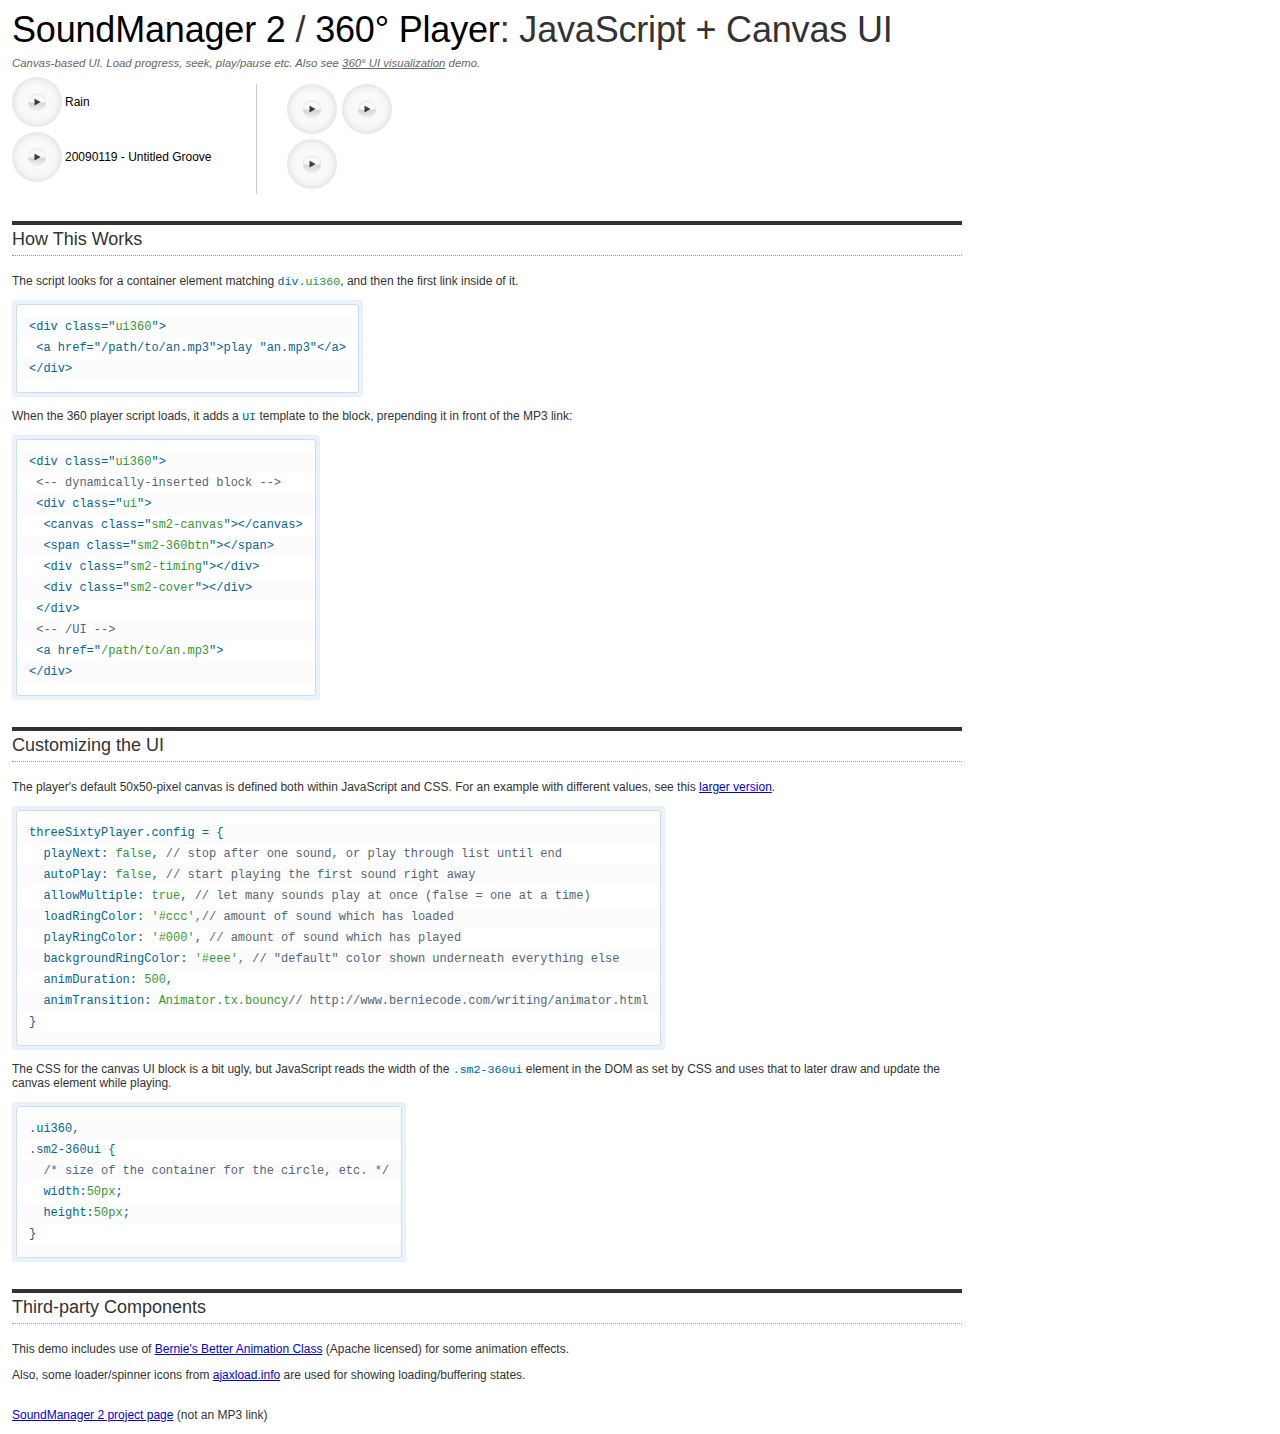
<file: tutorials/static/tutorials/SM2/demo/360-player/index.html>
<!DOCTYPE html PUBLIC "-//W3C//DTD XHTML 1.0 Strict//EN"
	"http://www.w3.org/TR/xhtml1/DTD/xhtml1-strict.dtd">
<html xmlns="http://www.w3.org/1999/xhtml" lang="en" xml:lang="en">
<head>
<title>360&deg; MP3 player UI demo (SoundManager 2)</title>
<meta name="robots" content="noindex" />
<meta name="description" content="Javascript-driven sound, canvas-based MP3 player UI demo: 360-degree circular control / jog wheel example for playing MP3 links using SoundManager 2, Javascript and Canvas.">

<!-- required -->
<link rel="stylesheet" type="text/css" href="360player.css" />

<!-- special IE-only canvas fix -->
<!--[if IE]><script type="text/javascript" src="script/excanvas.js"></script><![endif]-->

<!-- Apache-licensed animation library -->
<script type="text/javascript" src="script/berniecode-animator.js"></script>

<!-- the core stuff -->
<script type="text/javascript" src="../../script/soundmanager2.js"></script>
<script type="text/javascript" src="script/360player.js"></script>

<script type="text/javascript">
soundManager.setup({
  // path to directory containing SM2 SWF
  url: '../../swf/'
});
</script>

<!-- stuff you don't need -->
<!-- makes the fonts nicer etc. -->
<link rel="stylesheet" type="text/css" href="../index.css" />
<link rel="stylesheet" type="text/css" href="demo.css" />

<!-- soundManager.useFlashBlock: related CSS -->
<link rel="stylesheet" type="text/css" href="../flashblock/flashblock.css" />

<style type="text/css">

/* Demo page, general layout */

body {
 background-image: none;
}

#left {
 position:relative;
 width:950px;
 max-width:100%;
}

#left h2 {
 padding-top:0px;
 margin-bottom:0.25em;
 color:#666;
}

pre.block {
 margin-top:0.5em;
}

</style>

</head>

<body>

<div id="left">

 	<h1><a href="http://www.schillmania.com/projects/soundmanager2/" title="Javascript MP3 player project home">SoundManager 2</a> / <a href="http://schillmania.com/projects/soundmanager2/demo/360-player/">360&deg; Player</a>: JavaScript + Canvas UI</h1>

 <p class="note" style="color:#666;margin-top:0.5em;margin-bottom:0.5em">Canvas-based UI. Load progress, seek, play/pause etc. Also see <a href="canvas-visualization.html" title="Javascript canvas visualization with waveform/eq data">360&deg; UI visualization</a> demo.</p>

<div id="sm2-container">
 <!-- flash movie is added here -->
</div>

<div style="margin-top:1.25em">

	<div style="float:left;display:inline;min-width:200px"> <!-- float is just for this demo layout, you don't need it. -->
 
	 <div class="ui360" style="margin-top:-0.55em"><a href="../_mp3/rain.mp3">Rain</a></div>

	 <div class="ui360"><a href="http://freshly-ground.com/data/audio/mpc/20090119%20-%20Untitled%20Groove.mp3">20090119 - Untitled Groove</a></div>

	</div>


	<div style="float:left;display:inline;margin-left:40px;border-left:1px solid #ccc;padding-left:30px;width:150px">

	 <div class="sm2-inline-list" style="margin-bottom:10px"> <!-- note the CSS class, changes the layout -->

	  <div class="ui360"><a href="http://www.freshly-ground.com/data/audio/binaural/Mak.mp3">Angry cow sound?</a></div>
	  <div class="ui360"><a href="http://www.freshly-ground.com/data/audio/binaural/Things that open, close and roll.mp3">Things that open, close and roll</a></div>
	  <div class="ui360"><a href="http://www.freshly-ground.com/misc/music/20060826%20-%20Armstrong.mp3">20060826 - Armstrong</a></div>

	 </div>

	</div>

</div>

<div style="clear:both"></div>

	
 <h3>How This Works</h3>

 <p>The script looks for a container element matching <code>div.<span>ui360</span></code>, and then the first link inside of it.</p>

 <div>
	
<pre class="block"><code>&lt;div class="<span>ui360</span>"&gt;
 &lt;a href="/path/to/an.mp3"&gt;play "an.mp3"&lt;/a&gt;
&lt;/div&gt;</code></pre>
  
 </div>

 <p>When the 360 player script loads, it adds a <code>UI</code> template to the block, prepending it in front of the MP3 link:</p>

<pre class="block"><code>&lt;div class="<span>ui360</span>"&gt;
 <span><span>&lt;-- dynamically-inserted block --&gt;</span></span>
 &lt;div class="<span>ui</span>"&gt;
  &lt;canvas class="<span>sm2-canvas</span>"&gt;&lt;/canvas&gt;
  &lt;span class="<span>sm2-360btn</span>"&gt;&lt;/span&gt; 
  &lt;div class="<span>sm2-timing</span>"&gt;&lt;/div&gt;
  &lt;div class="<span>sm2-cover</span>"&gt;&lt;/div&gt;
 &lt;/div&gt;
 <span><span>&lt;-- /UI --&gt;</span></span>
 &lt;a href="<span>/path/to/an.mp3</span>"&gt;
&lt;/div&gt;</code></pre>

<h3>Customizing the UI</h3>

<p>The player's default 50x50-pixel canvas is defined both within JavaScript and CSS. For an example with different values, see this <a href="canvas-visualization.html" title="360&deg; UI: larger version">larger version</a>.</p>

<pre class="block"><code>threeSixtyPlayer.config = {
  playNext: <span>false</span>, <span><span>// stop after one sound, or play through list until end</span></span>
  autoPlay: <span>false</span>, <span><span>// start playing the first sound right away</span></span>
  allowMultiple: <span>true</span>, <span><span>// let many sounds play at once (false = one at a time)</span></span>
  loadRingColor: <span>'#ccc',</span> <span><span>// amount of sound which has loaded</span></span>
  playRingColor: <span>'#000'</span>, <span><span>// amount of sound which has played</span></span>
  backgroundRingColor: <span>'#eee', </span><span><span>// "default" color shown underneath everything else</span></span>
  animDuration: <span>500</span>,
  animTransition: <span>Animator.tx.bouncy</span> <span><span>// http://www.berniecode.com/writing/animator.html</span></span>
}</code></pre>

<p>The CSS for the canvas UI block is a bit ugly, but JavaScript reads the width of the <code>.sm2-360ui</code> element in the DOM as set by CSS and uses that to later draw and update the canvas element while playing.</p>

<pre class="block"><code>.ui360,
.sm2-360ui {
  <span><span>/* size of the container for the circle, etc. */</span></span>
  width:<span>50px</span>;
  height:<span>50px</span>;
}
</code></pre>

<h3>Third-party Components</h3>

<p>This demo includes use of <a href="http://www.berniecode.com/writing/animator.html">Bernie's Better Animation Class</a> (Apache licensed) for some animation effects.</p>
<p>Also, some loader/spinner icons from <a href="http://ajaxload.info">ajaxload.info</a> are used for showing loading/buffering states.</p>

<hr />

 <p>
  <a href="http://www.schillmania.com/projects/soundmanager2/" title="SoundManager 2 home">SoundManager 2 project page</a> (not an MP3 link)
 </p>


</div>

</body>
</html>
</file>
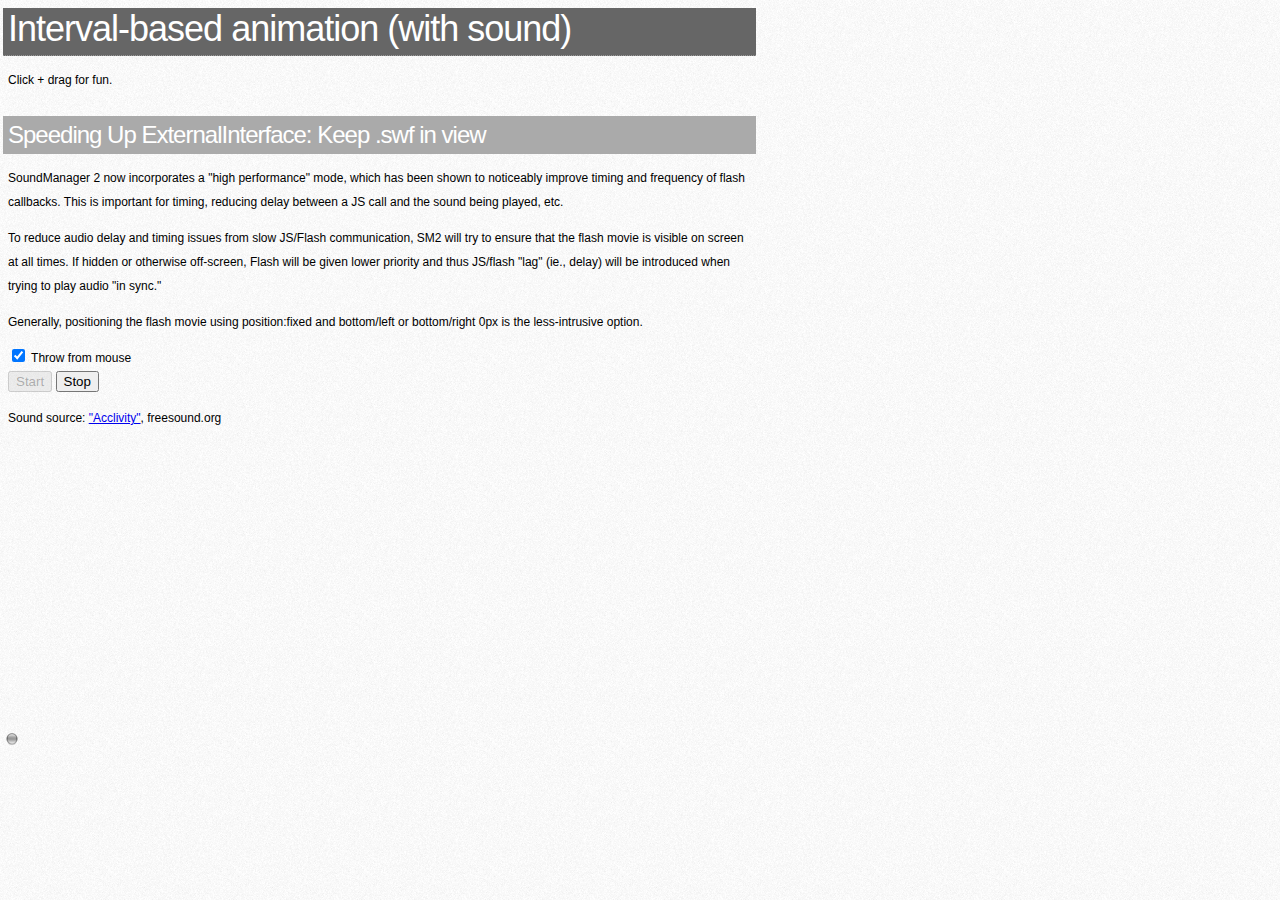
<file: tutorials/static/tutorials/SM2/demo/animation-1/index.html>
<!DOCTYPE html PUBLIC "-//W3C//DTD XHTML 1.0 Strict//EN"
	"http://www.w3.org/TR/xhtml1/DTD/xhtml1-strict.dtd">
<html xmlns="http://www.w3.org/1999/xhtml" lang="en" xml:lang="en">
<head>
<link rel="stylesheet" href="../template/template.css" media="screen" />
<link rel="stylesheet" href="css/animation.css" media="screen" />
<script type="text/javascript" src="../../script/soundmanager2-nodebug-jsmin.js"></script>
<script type="text/javascript" src="script/animation.js"></script>
</head>
<body>

<div style="margin-right:43em">
	
<h1>Interval-based animation (with sound)</h1>

<p>
 Click + drag for fun.
</p>

<h2>Speeding Up ExternalInterface: Keep .swf in view</h2>

<p>SoundManager 2 now incorporates a "high performance" mode, which has been shown to noticeably improve timing and frequency of flash callbacks. This is important for timing, reducing delay between a JS call and the sound being played, etc.</p>

<p>To reduce audio delay and timing issues from slow JS/Flash communication, SM2 will try to ensure that the flash movie is visible on screen at all times. If hidden or otherwise off-screen, Flash will be given lower priority and thus JS/flash "lag" (ie., delay) will be introduced when trying to play audio "in sync."</p>

<p>Generally, positioning the flash movie using position:fixed and bottom/left or bottom/right 0px is the less-intrusive option.</p>

<p style="margin:0px;padding:0px">
 <input id="useMouse" name="usemouse" value="usemouse" type="checkbox"> Throw from mouse
</p>
<p style="margin:0px;padding:0px">
 <button id="b-start" onclick="startAnimation()" disabled="disabled">Start</button>
 <button id="b-stop" onclick="stopAnimation()" disabled="disabled">Stop</button>
</p>


<p>Sound source: <a href="http://www.freesound.org/search/?q=19987">"Acclivity"</a>, freesound.org</p>

</div>

<div id="ball-container" class="balls">
 <img src="image/ball.gif" alt="" />
</div>

</body>
</html>
</file>
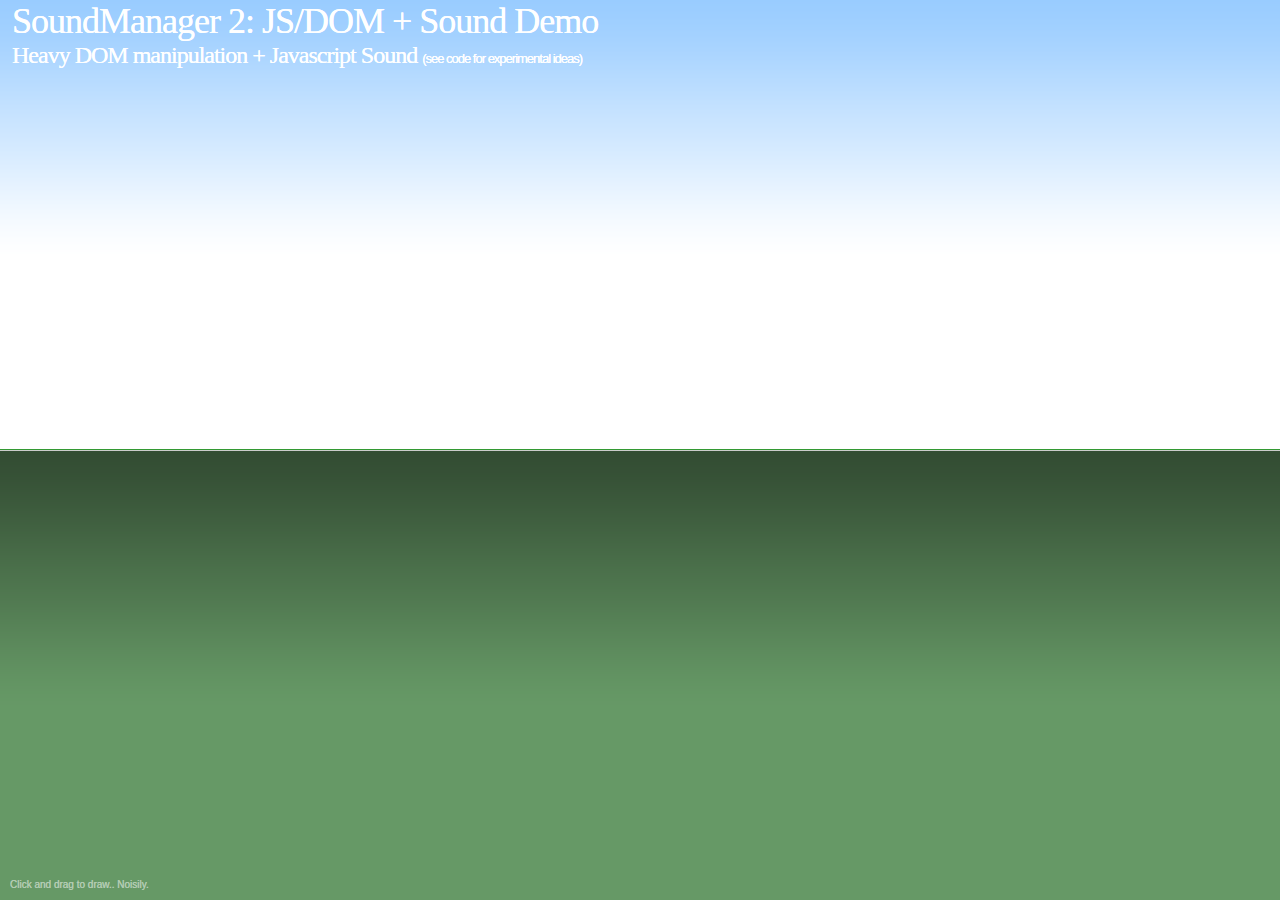
<file: tutorials/static/tutorials/SM2/demo/animation-2a/index.html>
<html>
<head>
<title>SoundManager Demo</title>
<meta name="robots" content="noindex" />
<style type="text/css">

html, body {
 margin:0px;
 padding:0px;
}

body {
 color:#fff;
 font-size:75%;
 text-shadow:0 0 0 #fff; /* Safari nonsense */
 font-family:verdana,arial,tahoma,"sans serif";
}

h1, h2, h3 {
 font:300 3em "Helvetica Neue",georgia,"times new roman","Arial Rounded MT Bold",helvetica,verdana,tahoma,arial,"sans serif";
 font-weight:normal;
 margin-bottom:0px;
}


h1 {
 margin-top:0px;
}

h1, h2 {
 letter-spacing:-1px; /* zomg web x.0! ;) */ 
}

h2 {
 font-size:2em;
 margin-top:0px;
 color:#fff;
}

h2 span {
 text-indent:1em;
 font-family:verdana,tahoma,arial;
 font-size:small;
}

p {
 position:absolute;
 left:1em;
 bottom:0px;
 font-size:x-small;
 opacity:0.5;
}

#instructions {
 position:absolute;
 left:1em;
 top:0px;
}

#canvas {
 position:absolute;
 left:0px;
 top:0px;
 width:100%;
 height:100%;
 overflow:hidden;
}

#horizon {
 position:relative;
 height:50%;
 background:transparent url(bg-sky.png) 0px 0px repeat-x;
}

#land {
 position:absolute;
 bottom:0px;
 left:0px;
 width:100%;
 height:50%;
 border-top:1px solid #339933;
 margin-bottom:0px;
 background:#669966 url(bg-land.png) 0px 0px repeat-x;
}

#content {
 position:relative;
 border-top:1px solid #ccc;
}

#cursor-shade {
 position:absolute;
 left:-100px;
 top:-100px;
 margin:0px 0px 0px -2px;
 width:20px;
 height:24px;
 opacity:0.75;
}

#sun {
 position:absolute;
 top:50%;
 width:100%;
 height:128px;
 margin-top:-66px;
 background:transparent url(sun-test.png) 50% 0px no-repeat;
 display:none;
}

.dot {
 position:absolute;
 width:32px;
 height:32px;
}

#overlay {
 position:absolute;
 left:0px;
 top:0px;
 width:100%;
 height:100%;
 cursor:url(cursor-11.cur),default;
}

</style>
<script type="text/javascript" src="../../script/soundmanager2-nodebug-jsmin.js"></script>
<script type="text/javascript">

function _id(sID) {return document.getElementById(sID);}

function Cursor() {
  var self = this;
  this.o = null;
  this.offX = 20;
  this.offY = 40;
  this.screenX = null;
  this.screenY = null;
  this.screenXHalf = null;
  this.screenYHalf = null;
  this.lastCursor = null;
  this.cursorRange = 9;
  this.oDots = _id('dots');

  this.painting = 0;

  this.sounds = [];
  this.soundIndex = 0;
  this.soundTimer = null;

  this.oDot = document.createElement('img');
  this.oDot.className = 'dot';
  this.oDot.src = 'dot.png';

  this.refreshCoords = function() {
    self.screenX = (window.innerWidth||document.documentElement.clientWidth||document.body.clientWidth);
    self.screenY = (window.innerHeight||document.documentElement.clientHeight||document.body.clientHeight);
    self.screenXHalf = parseInt(self.screenX/2);
    self.screenYHalf = parseInt(self.screenY/2);
  }

  this.mousedown = function(e) {
    self.painting = true;
    return false;
  }

  this.mouseup = function(e) {
    self.painting = false;
    return false;
  }

  this.mousemove = function(e) {
    var evt = e?e:event;
    var x = evt.clientX;
    var y = evt.clientY;
    var xHalf = self.screenXHalf;
    var yHalf = self.screenYHalf;
    var scaleX = (x>xHalf?(x-xHalf)/xHalf:-((xHalf-x)/xHalf));
    var scaleY = (y>yHalf?(y-yHalf)/yHalf:0);
    var xScale = (self.offX*scaleY)*scaleX;
    var yScale = self.offY*scaleY;
    var cursor = parseInt(self.cursorRange*scaleY);
    if (cursor != self.lastCursor) {
      var curString = 'cursor-'+(Math.min(11,cursor+3))+'.cur';
      document.documentElement.style.cursor = 'url("'+curString+'"),default';
      _id('overlay').style.cursor = 'url("'+curString+'"),default';
      self.lastCursor = cursor;
    }
    var xDiff = (x+xScale);
    self.o.style.left = (xDiff)+'px';
    self.o.style.top = (y+yScale)+'px';
    self.o.style.width = ((20*scaleY)+'px');
    self.o.style.height = ((24*scaleY)+'px');
    self.o.style.opacity = Math.max((scaleY-0.33),0.33);
    if (self.painting && scaleY>0) self.paint(x,y,scaleX,scaleY);
    return false;
  }

  this.paint = function(x,y,scaleX,scaleY) {
    var oD = self.oDot.cloneNode(false);
    var size = 32*scaleY;
    oD.style.left = (x-size)+'px';
    oD.style.top = (y-size)+'px';
    oD.style.width = (size+'px');
    oD.style.height = (size+'px');
    oD.style.opacity = Math.min(1,Math.max(scaleY*1.5,0.1));
    self.oDots.appendChild(oD);

    // var sID = self.sounds[0].id;
    if (!self.soundTimer) {
      // self.soundTimer = window.setTimeout(function(){soundManager.play(sID,{volume:100*scaleY,pan:100*scaleX});self.soundTimer=null;},20);
      self.sounds[Math.random()>0.5?1:0].play({pan:100*scaleX,volume:100*scaleY});
    }
    // if (self.soundIndex++>=self.sounds.length-1) self.soundIndex = 0;
  }

  this.createSounds = function() {
    self.sounds[0] = soundManager.createSound('paint','../animation/audio/fingerplop.mp3');
    self.sounds[1] = soundManager.createSound('paint2','../animation/audio/fingerplop2.mp3');
  }

  this.createSounds();

  this.o = _id('cursor-shade');
  this.refreshCoords();

  window.onresize = this.refreshCoords;
  _id('overlay').onmousedown = this.mousedown;
  _id('overlay').onmouseup = this.mouseup;  
  document.onmousemove = this.mousemove;

}

var cursor = null;

var sounds = [];

function doEvil() {

// HIGHLY EXPERIMENTAL (and dangerous) optimation testing - attempting to override Flash's ExternalInterface JS. :D - The below may have only been relevant to Flash 8.

if (typeof window.__flash__argumentsToXML !== 'undefined') {

	window.__flash__argumentsToXML = function(obj,index) {
		var s = ["<arguments>"];
		for (var i=index, j=obj.length; i<j; i++) {
			s[s.length] = __flash__toXML(obj[i]);
		}
	        s[s.length] = "</arguments>";
	        // console.log('argumentsToXML: '+s.length+' items');
		return s.join('');
	}

	window.__flash__arrayToXML = function(obj) {
		var s = ["<array>"];
		for (var i=0,j=obj.length; i<j; i++) {
			s[s.length] = "<property id=\"" + i + "\">" + __flash__toXML(obj[i]) + "</property>";
		}
	        s[s.length] = "</array>";
	        // console.log('arrayToXML: '+s.length+' items');
		return s.join('');
	}

	window.__flash__escapeXML = function(s) {
	        // console.log('escapeXML'); //  '+s.length);
		return s; // s.replace(/&/g, "&amp;").replace(/</g, "&lt;").replace(/>/g, "&gt;").replace(/"/g, "&quot;").replace(/'/g, "&apos;");
	}

	window.__flash__objectToXML = function(obj) {
	        console.log('objectToXML');
		var s = ["<object>"];
		for (var prop in obj) {
			s[s.length] = "<property id=\"" + prop + "\">" + __flash__toXML(obj[prop]) + "</property>";
		}
	        s[s.length] = "</object>";
		return s.join('');
	}

	window.__flash__toXML = function(value) {
	   // console.log('toXML');
	   var type = typeof(value);
		if (type == "string") {
			return "<string>" + __flash__escapeXML(value) + "</string>";
		} else if (type == "undefined") {
	        return "<undefined/>";
		} else if (type == "number") {
	        return "<number>" + value + "</number>";
		} else if (value == null) {
	        return "<null/>";
		} else if (type == "boolean") {
	        return value ? "<true/>" : "<false/>";
		} else if (value instanceof Date) {
	        return "<date>" + value.getTime() + "</date>";
	   } else if (value instanceof Array) {
	       return __flash__arrayToXML(value);
	   } else if (type == "object") {
	       return __flash__objectToXML(value);
	   } else {
		    return "<null/>"; //???
		}
	}

	// this one non-IE, only?

	if (!navigator.userAgent.match(/MSIE/i)) {
	  window.__flash__request.prototype = function(name) {
	    return "<invoke name=\"" + name + "\" returntype=\"javascript\">" + __flash__argumentstoXML(arguments, 1) + "</invoke>";
	  }
	}
}

}

function doInit() {
  doEvil(); // NOTE: highly experimental, only a performance test; probably doesn't apply to Flash 9, and/or does nothing, or bad things.
  cursor = new Cursor();
}

soundManager.setup({
  preferFlash: true,
  flashVersion: 9,
  url: '../../swf/',
  useHighPerformance: true,
  wmode: 'transparent',
  debugMode: false,
  onready: doInit
});

</script>
</head>

<body>

<div>

<div id="canvas">

 <div id="horizon"></div>
 <div id="land">
  <div id="content">
  </div>
 </div>

 <div id="sun"></div>
 <div id="dots"></div>
 <img id="cursor-shade" src="cursor-shadow.png" alt="" />

</div>

<div id="instructions">
 <h1>SoundManager 2: JS/DOM + Sound Demo</h1>
 <h2>Heavy DOM manipulation + Javascript Sound <span>(see code for experimental ideas)</code></h2>
</div>

<p>Click and drag to draw.. Noisily.</p>
<div id="overlay"></div>

</div>

</body>
</html>
</file>
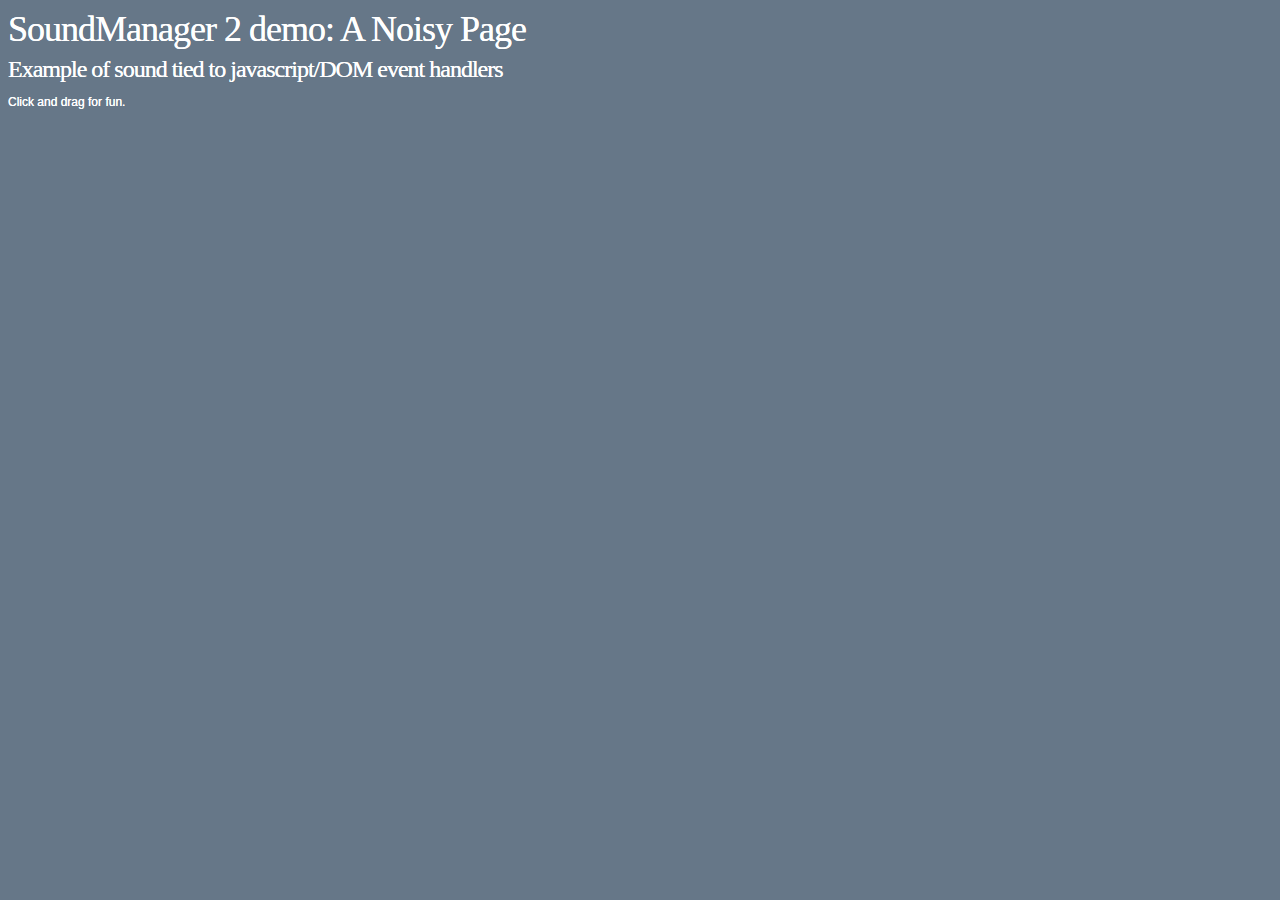
<file: tutorials/static/tutorials/SM2/demo/animation-2b/index.html>
<!DOCTYPE html PUBLIC "-//W3C//DTD XHTML 1.0 Strict//EN"
	"http://www.w3.org/TR/xhtml1/DTD/xhtml1-strict.dtd">
<html xmlns="http://www.w3.org/1999/xhtml" lang="en" xml:lang="en">
<head>
<link rel="stylesheet" href="css/animation.css" media="screen" />
<script type="text/javascript" src="../../script/soundmanager2.js"></script>
<script type="text/javascript" src="script/animation.js"></script>
</head>
<body>

<div>

 <h1>SoundManager 2 demo: A Noisy Page</h1>
 <h2>Example of sound tied to javascript/DOM event handlers</h2>

 <p>Click and drag for fun.</p>

</div>

</body>
</html>
</file>
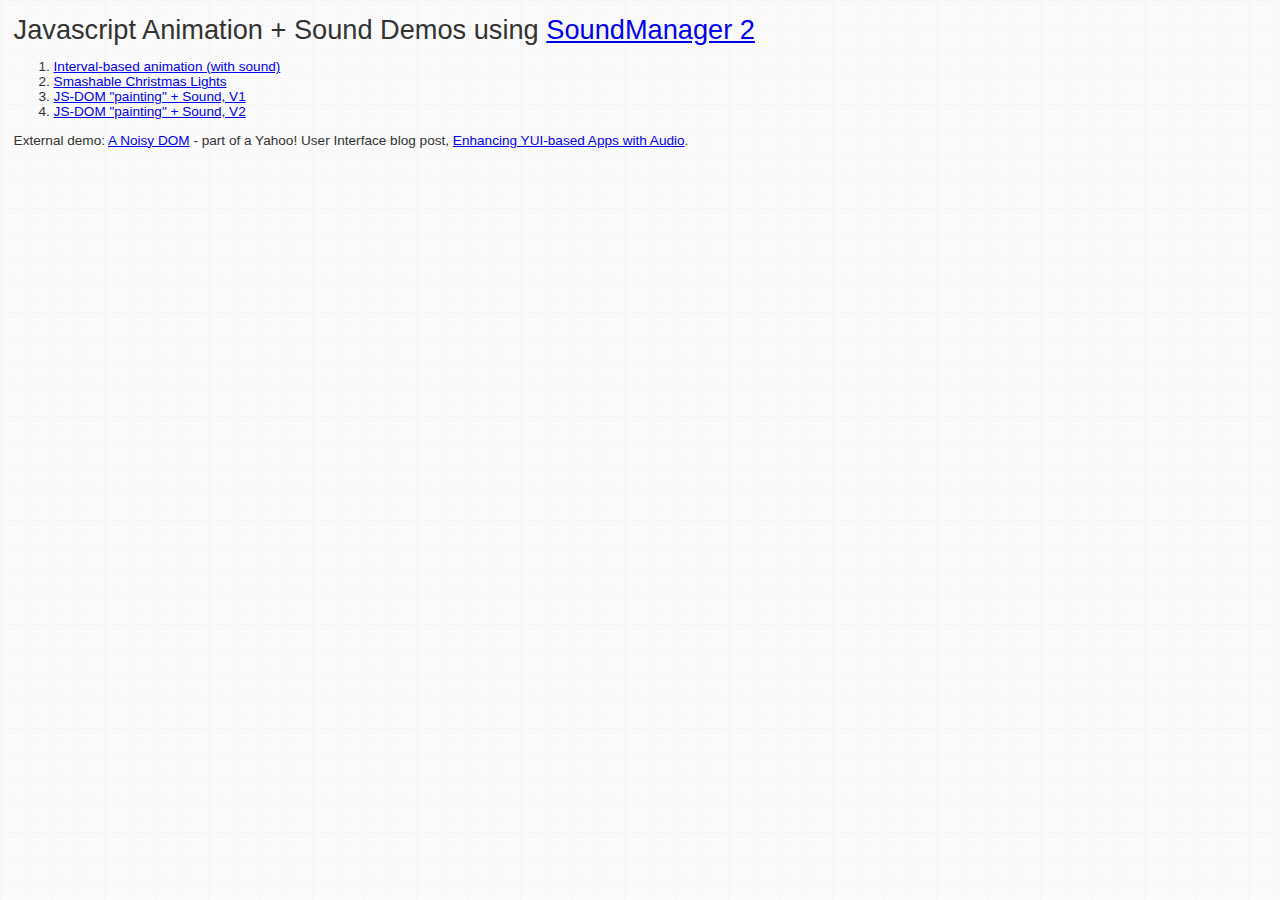
<file: tutorials/static/tutorials/SM2/demo/animation/index.html>
<!DOCTYPE html PUBLIC "-//W3C//DTD XHTML 1.0 Strict//EN"
	"http://www.w3.org/TR/xhtml1/DTD/xhtml1-strict.dtd">
<html xmlns="http://www.w3.org/1999/xhtml" lang="en" xml:lang="en">
<head>
<title>SoundManager 2: Animation + Sound Demos</title>
<meta name="robots" content="noindex" />
<link rel="stylesheet" href="../index.css" media="screen" />
</head>
<body>

<div style="margin:1em">

<h1>Javascript Animation + Sound Demos using <a href="http://www.schillmania.com/projects/soundmanager2/">SoundManager 2</a></h1>

<ol>
 <li><a href="../animation-1/">Interval-based animation (with sound)</a></li>
 <li><a href="../christmas-lights/">Smashable Christmas Lights</a></li>
 <li><a href="../animation-2a/">JS-DOM "painting" + Sound, V1</a></li>
 <li><a href="../animation-2b/">JS-DOM "painting" + Sound, V2</a></li>
</ol>

<p>External demo: <a href="http://www.schillmania.com/content/demos/yui-sm2/noisy-events/">A Noisy DOM</a> - part of a Yahoo! User Interface blog post, <a href="http://www.yuiblog.com/blog/2009/06/30/yui-soundmanager/">Enhancing YUI-based Apps with Audio</a>.</p>

<script type="text/javascript">
function fixLinks() {
  if (document.location.protocol.match(/http/i)) {
    return false;
  }
  // presumably offline - add index.html to local links, so offline browsing is seamless
  var l = document.getElementsByTagName('a');
  var s = null;
  var tmp = null;
  var cn = null;
  for (var i=l.length; i--;) {
    s = l[i].href.toString();
    cn = l[i].className;
    if (!s.match(/http/i) && !cn.match(/norewrite/i) && (s.match(/doc/i) || s.match(/demo/i) || s.match(/../))) {
      // yep, local.
      tmp = Math.max(s.lastIndexOf('?'),-1);
      tmp = Math.max(s.lastIndexOf('#'),tmp);
      tmp = Math.max(s.lastIndexOf('/')+1,tmp);
       // console.log(s+' '+s.lastIndexOf('?')+', '+s.lastIndexOf('#')+', '+s.lastIndexOf('/')+' = '+tmp);
      if (tmp == -1) {
        tmp = s.length;
      }
      if (!s.match(/\.html/i)) {
        l[i].setAttribute('href',s.substr(0,tmp)+'index.html'+s.substr(tmp));
      }
    }
  }
}
fixLinks();
</script>

</div>
</file>
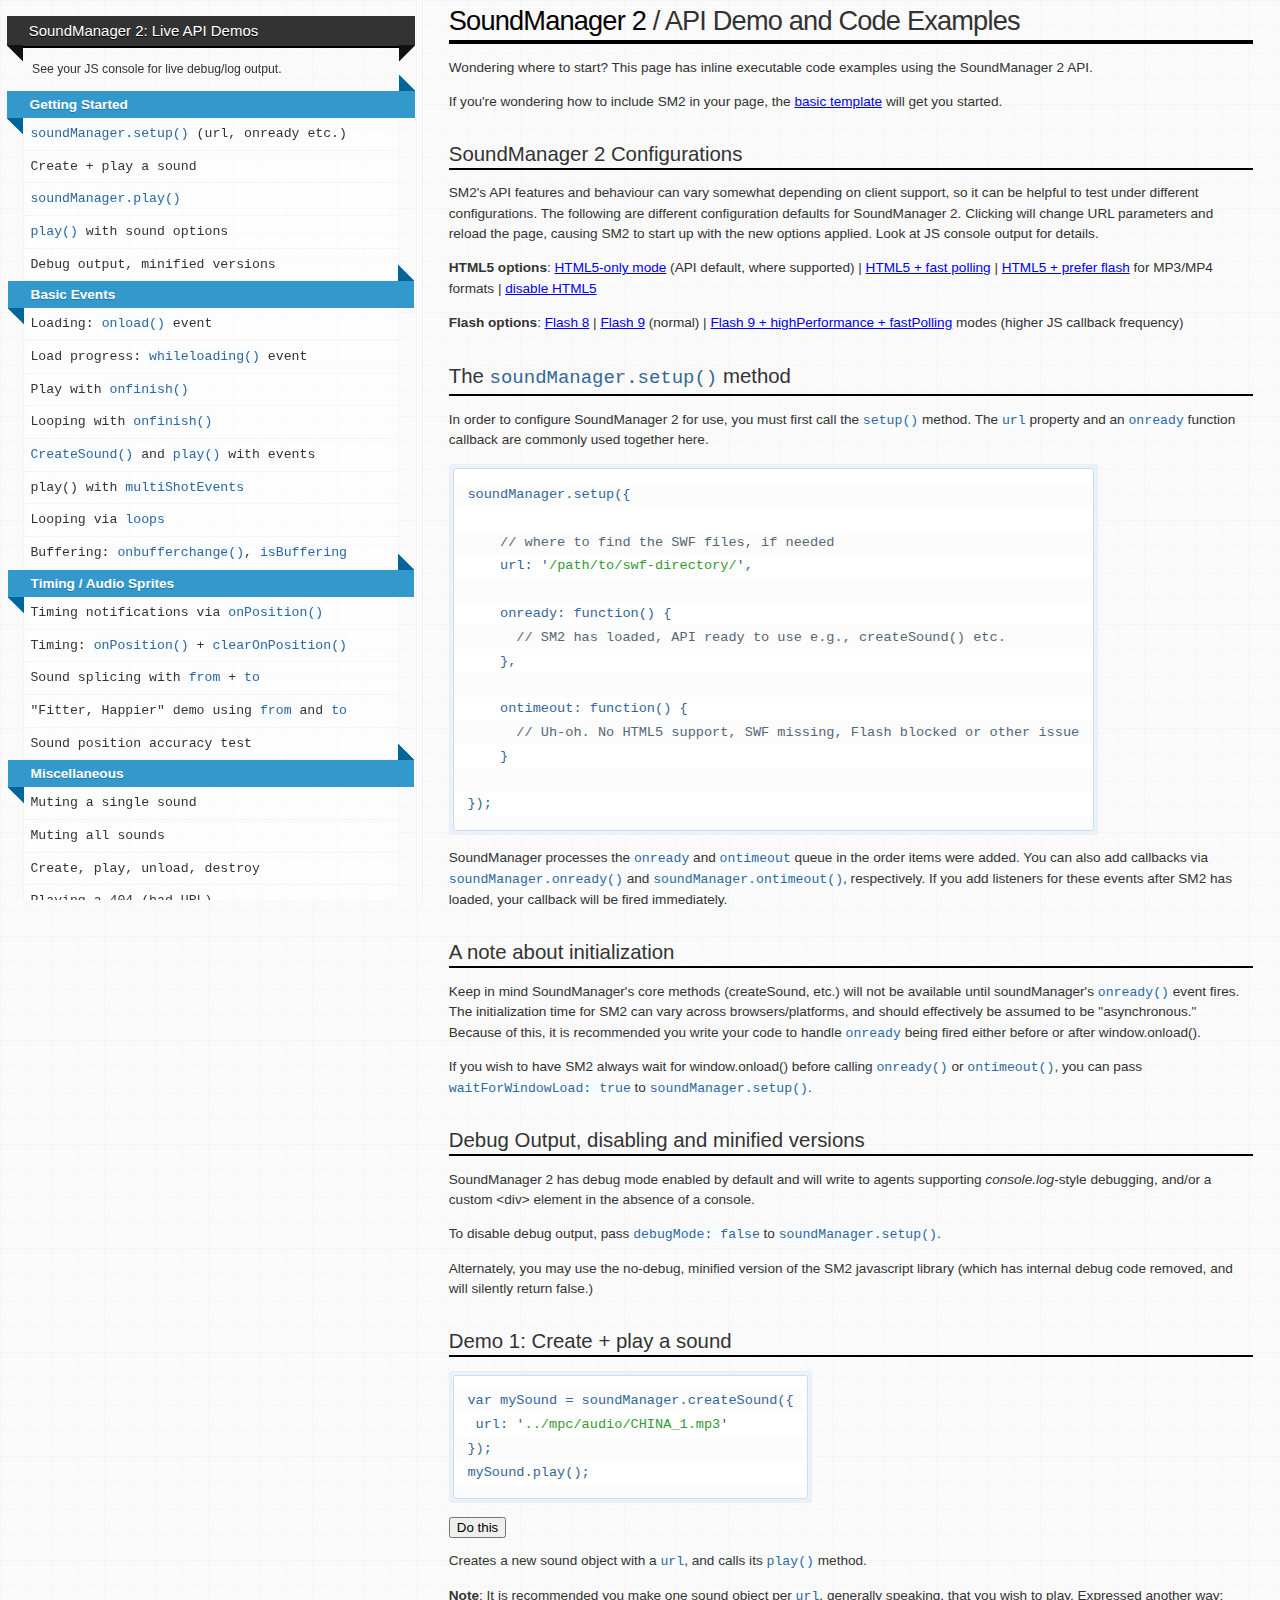
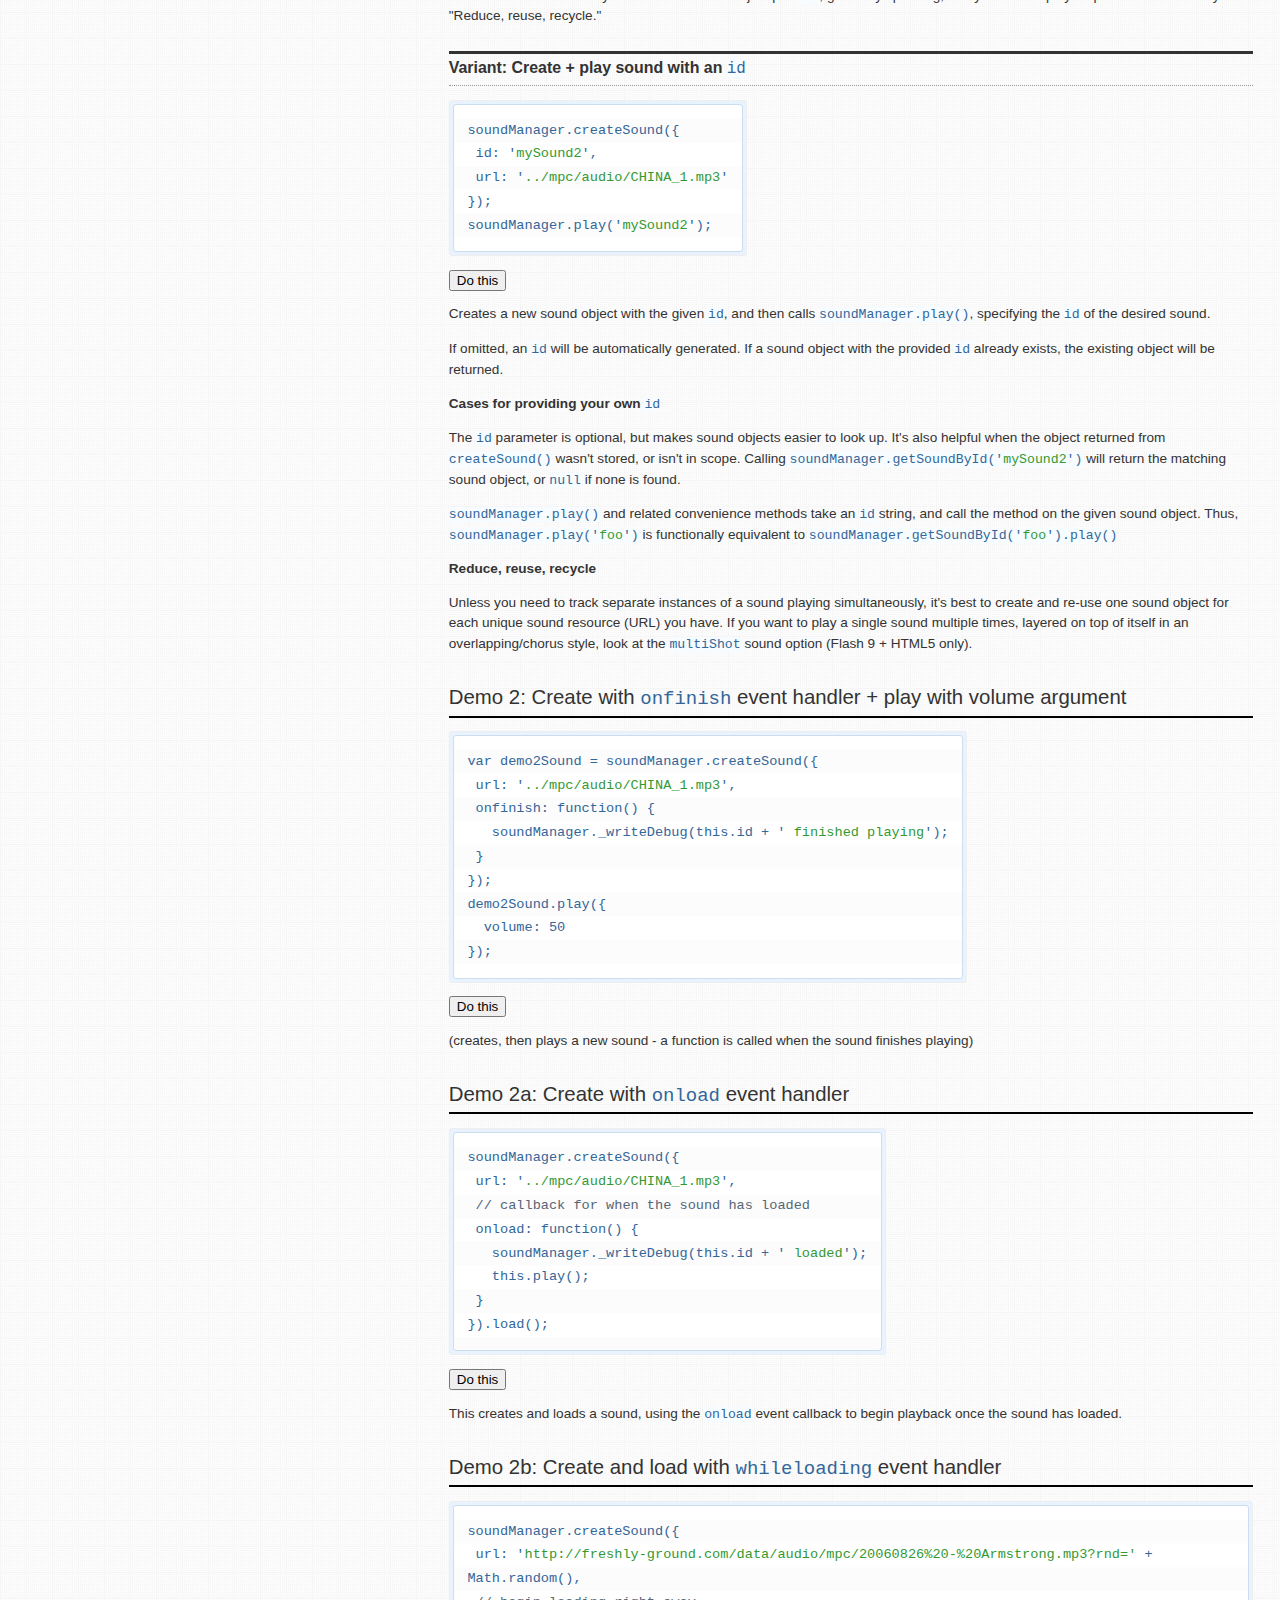
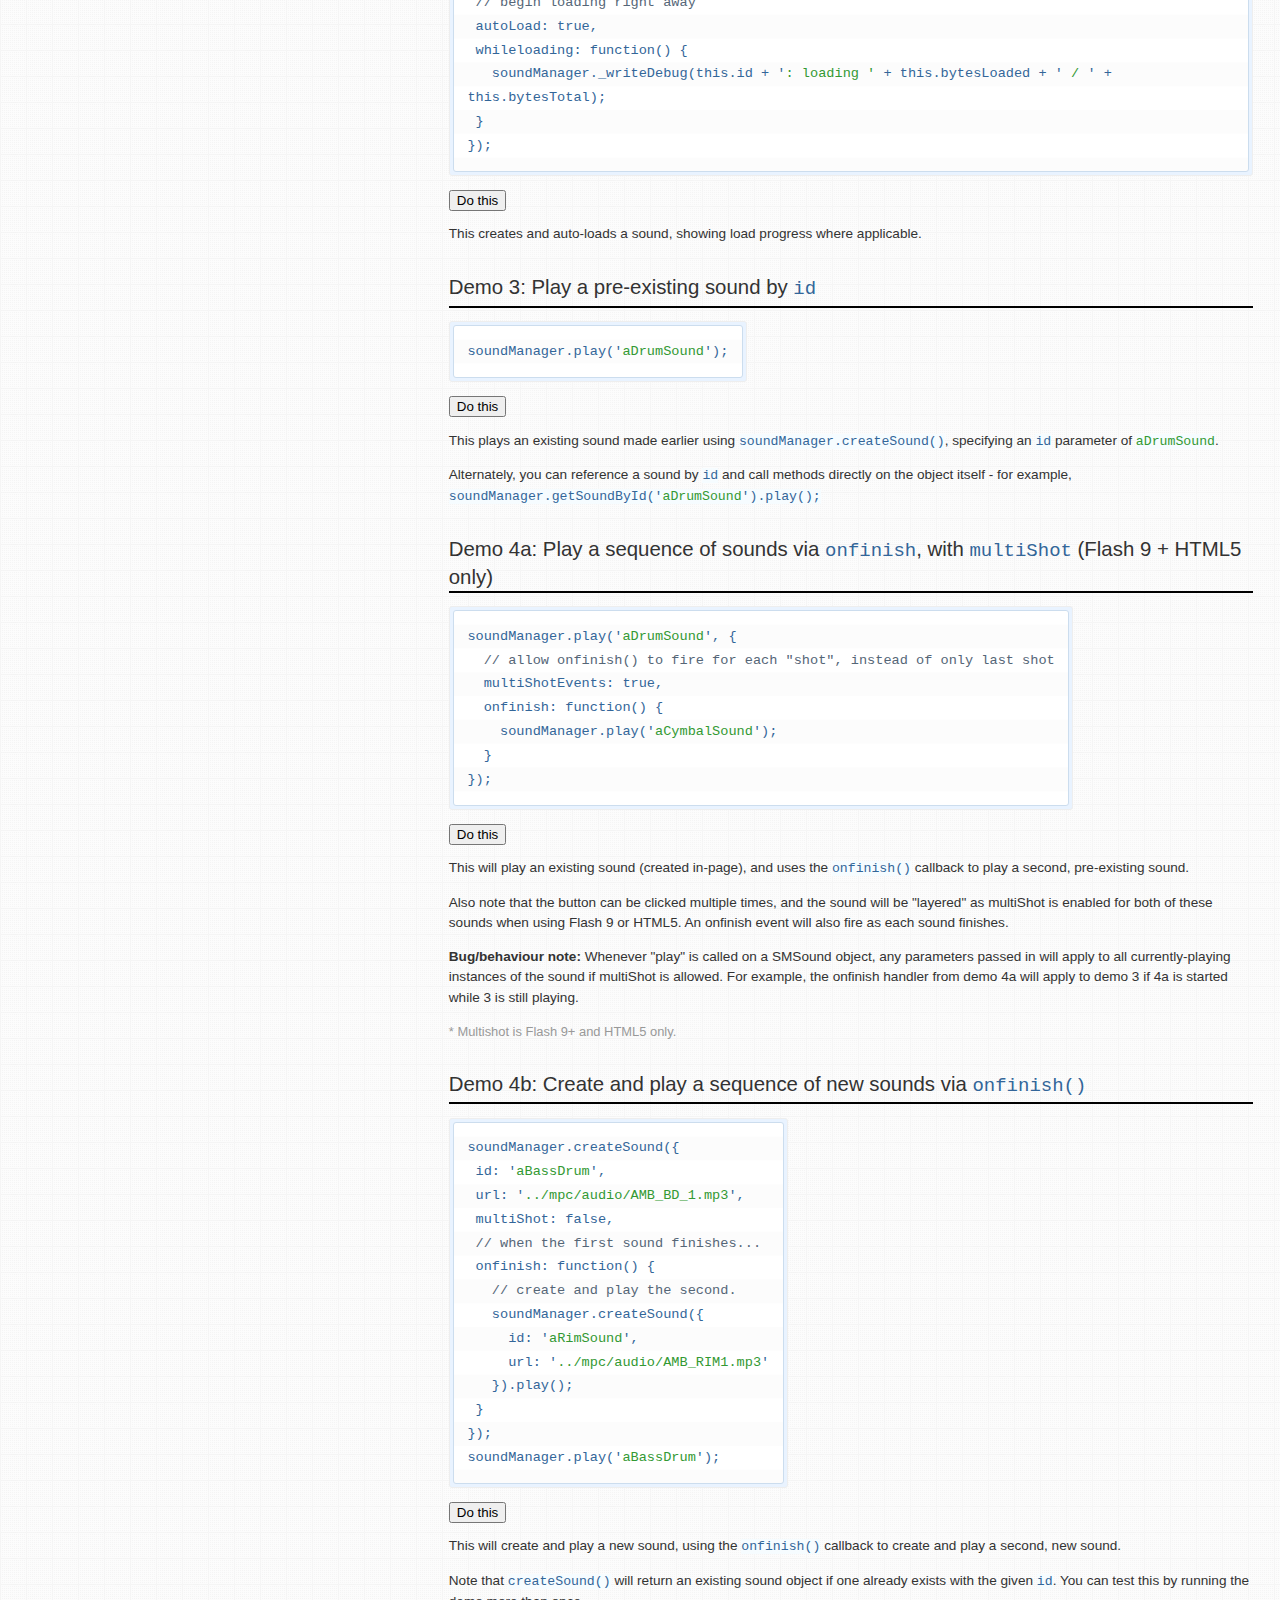
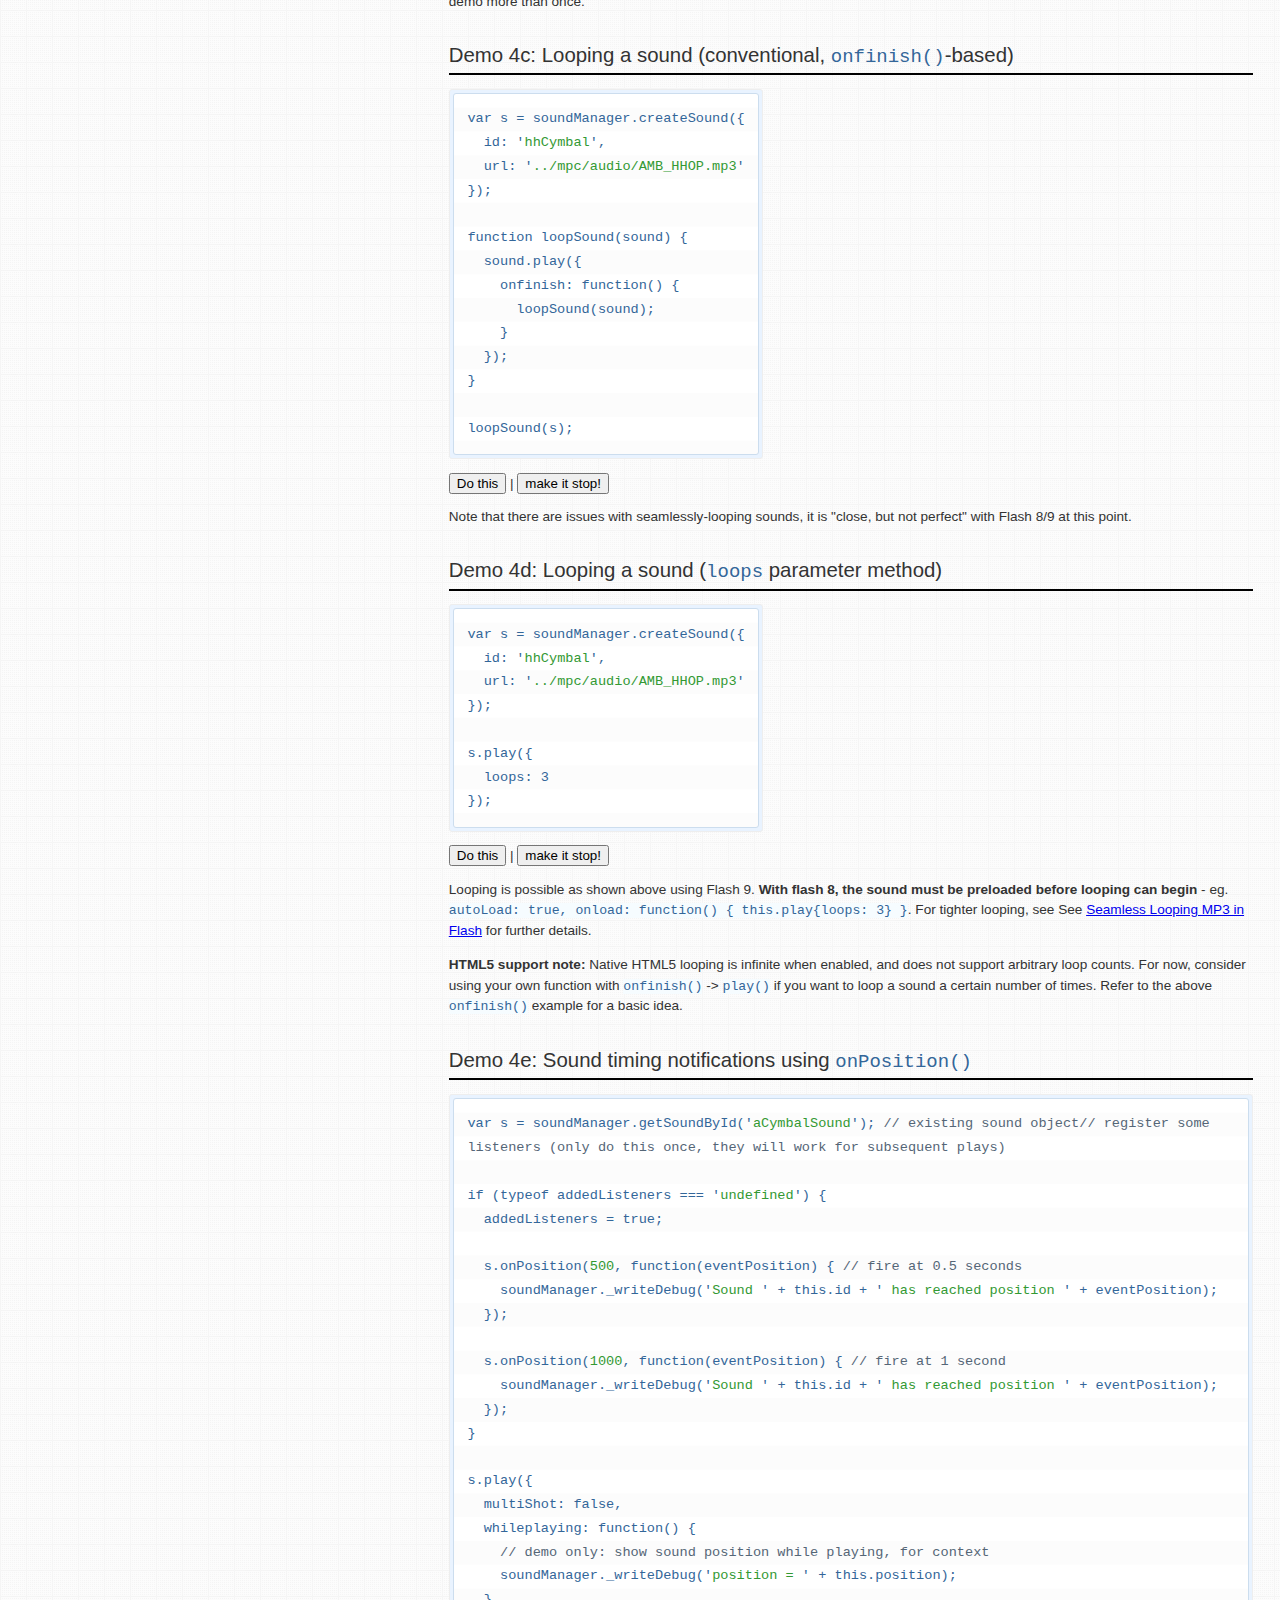
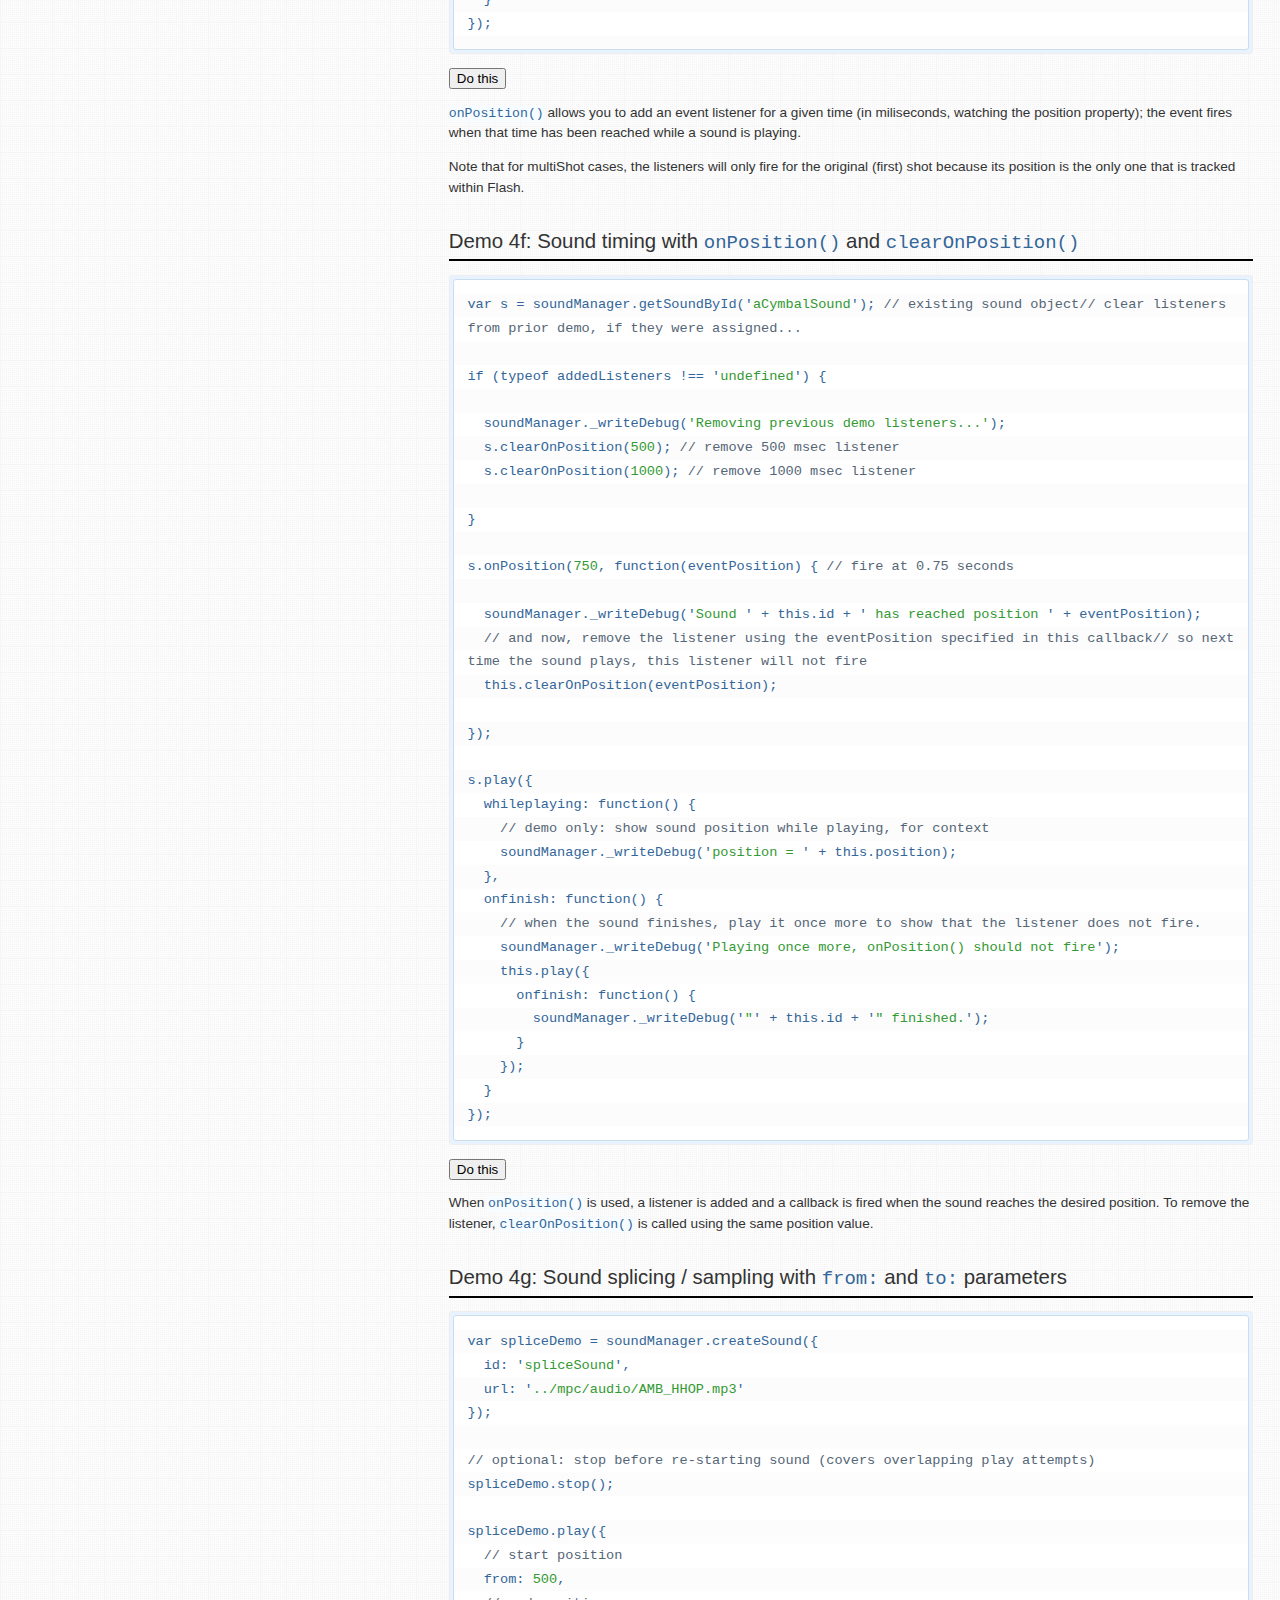
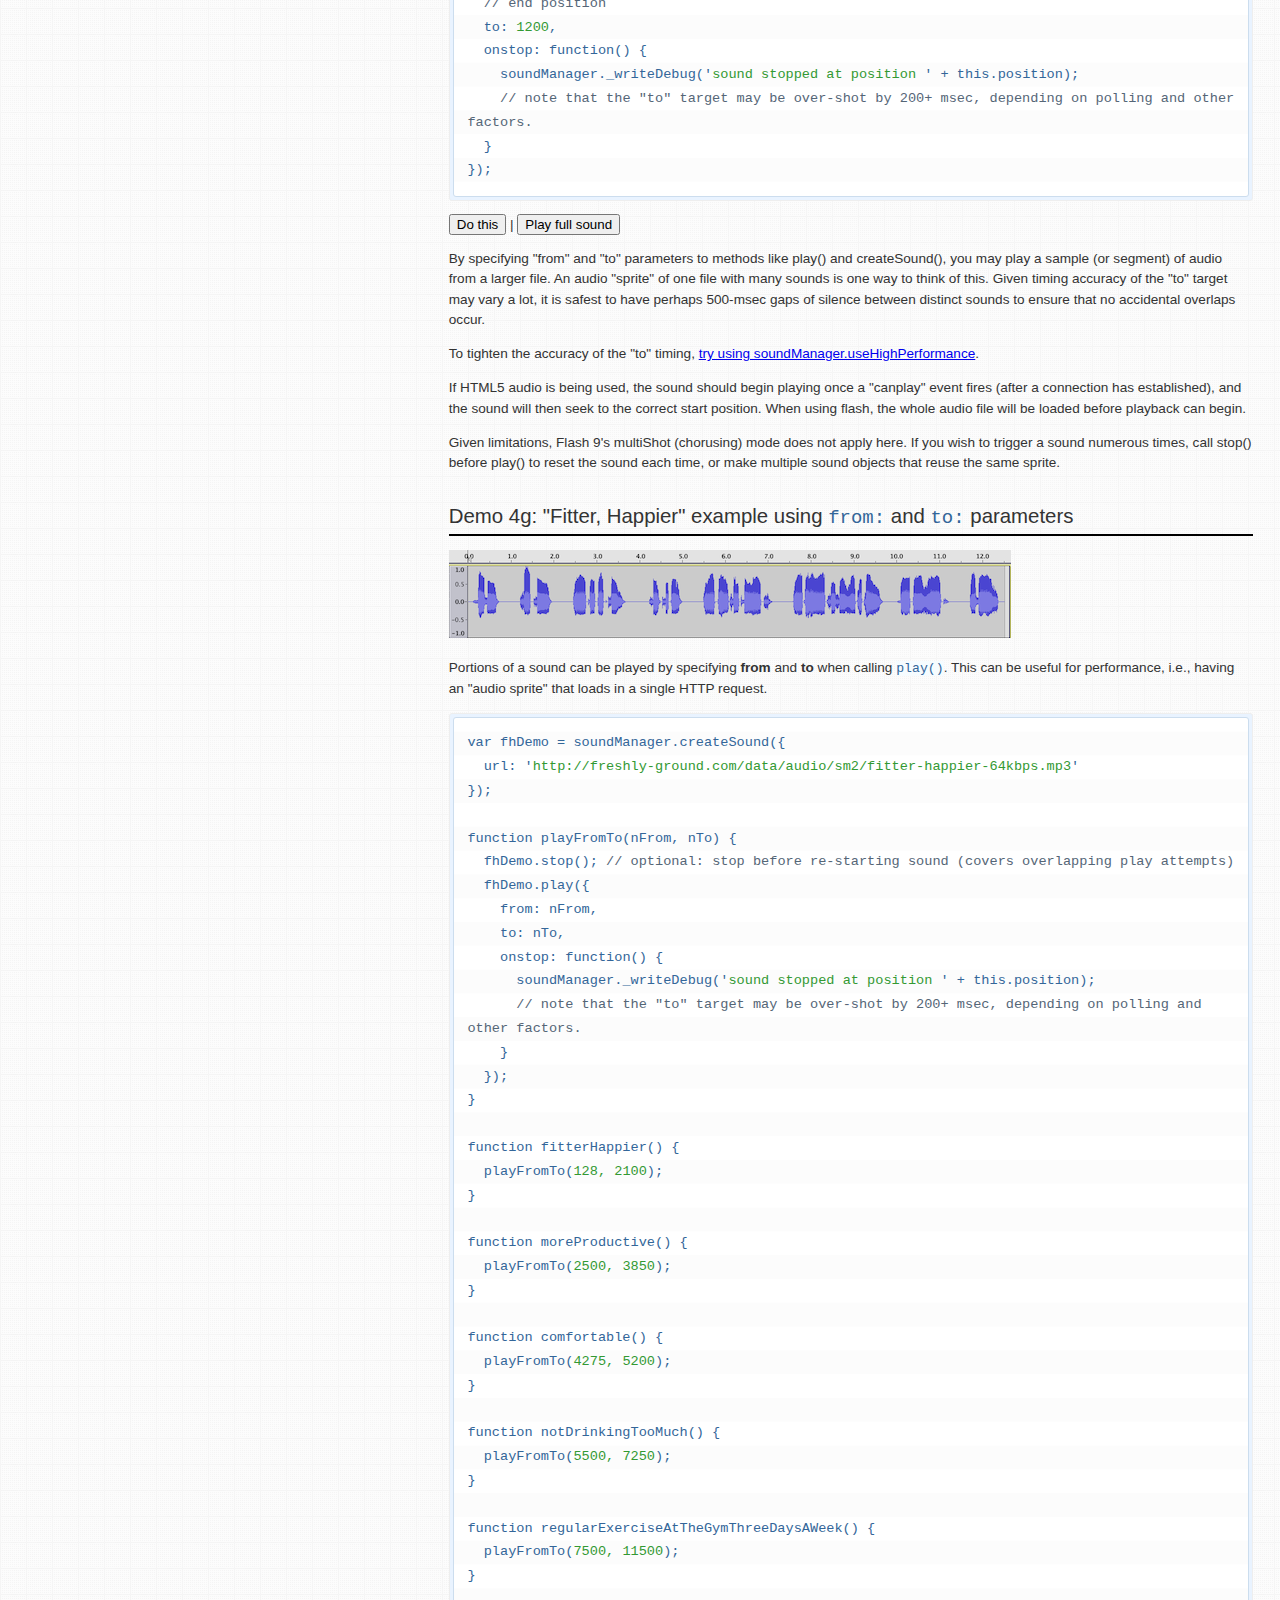
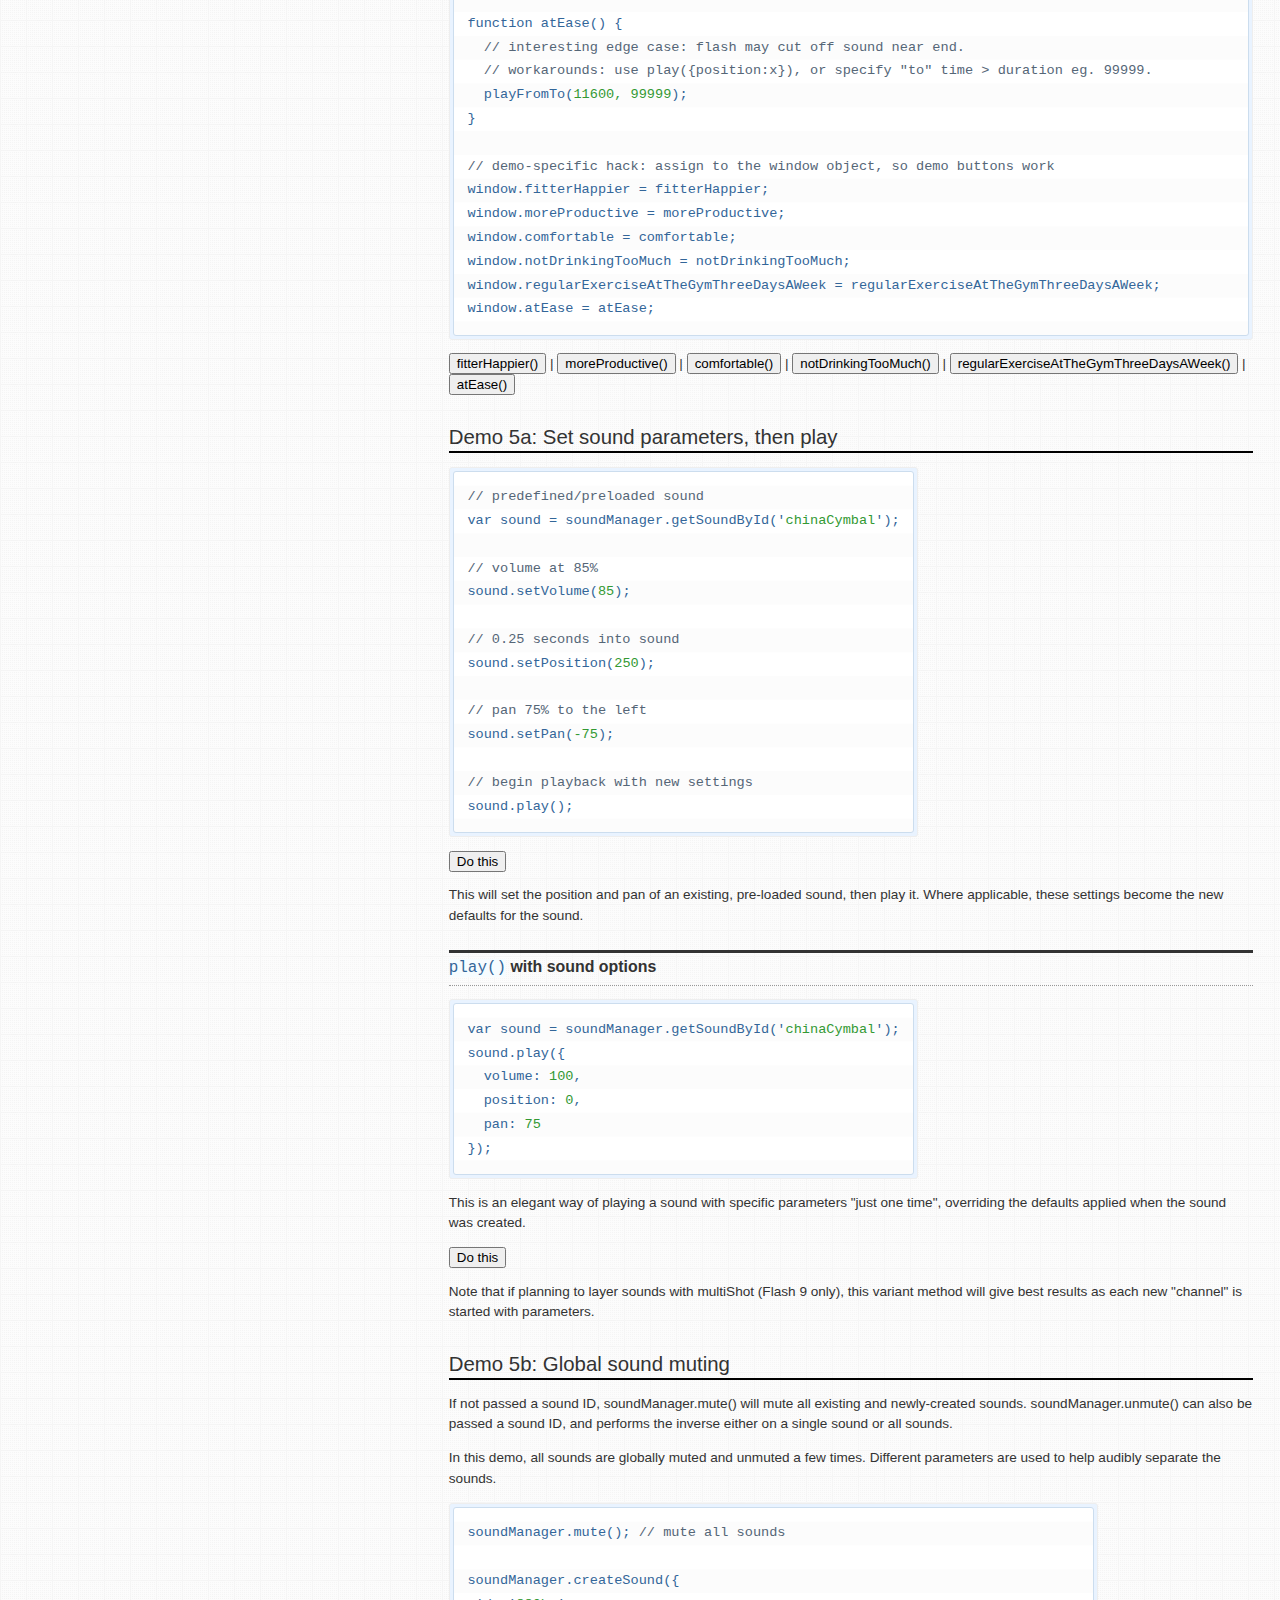
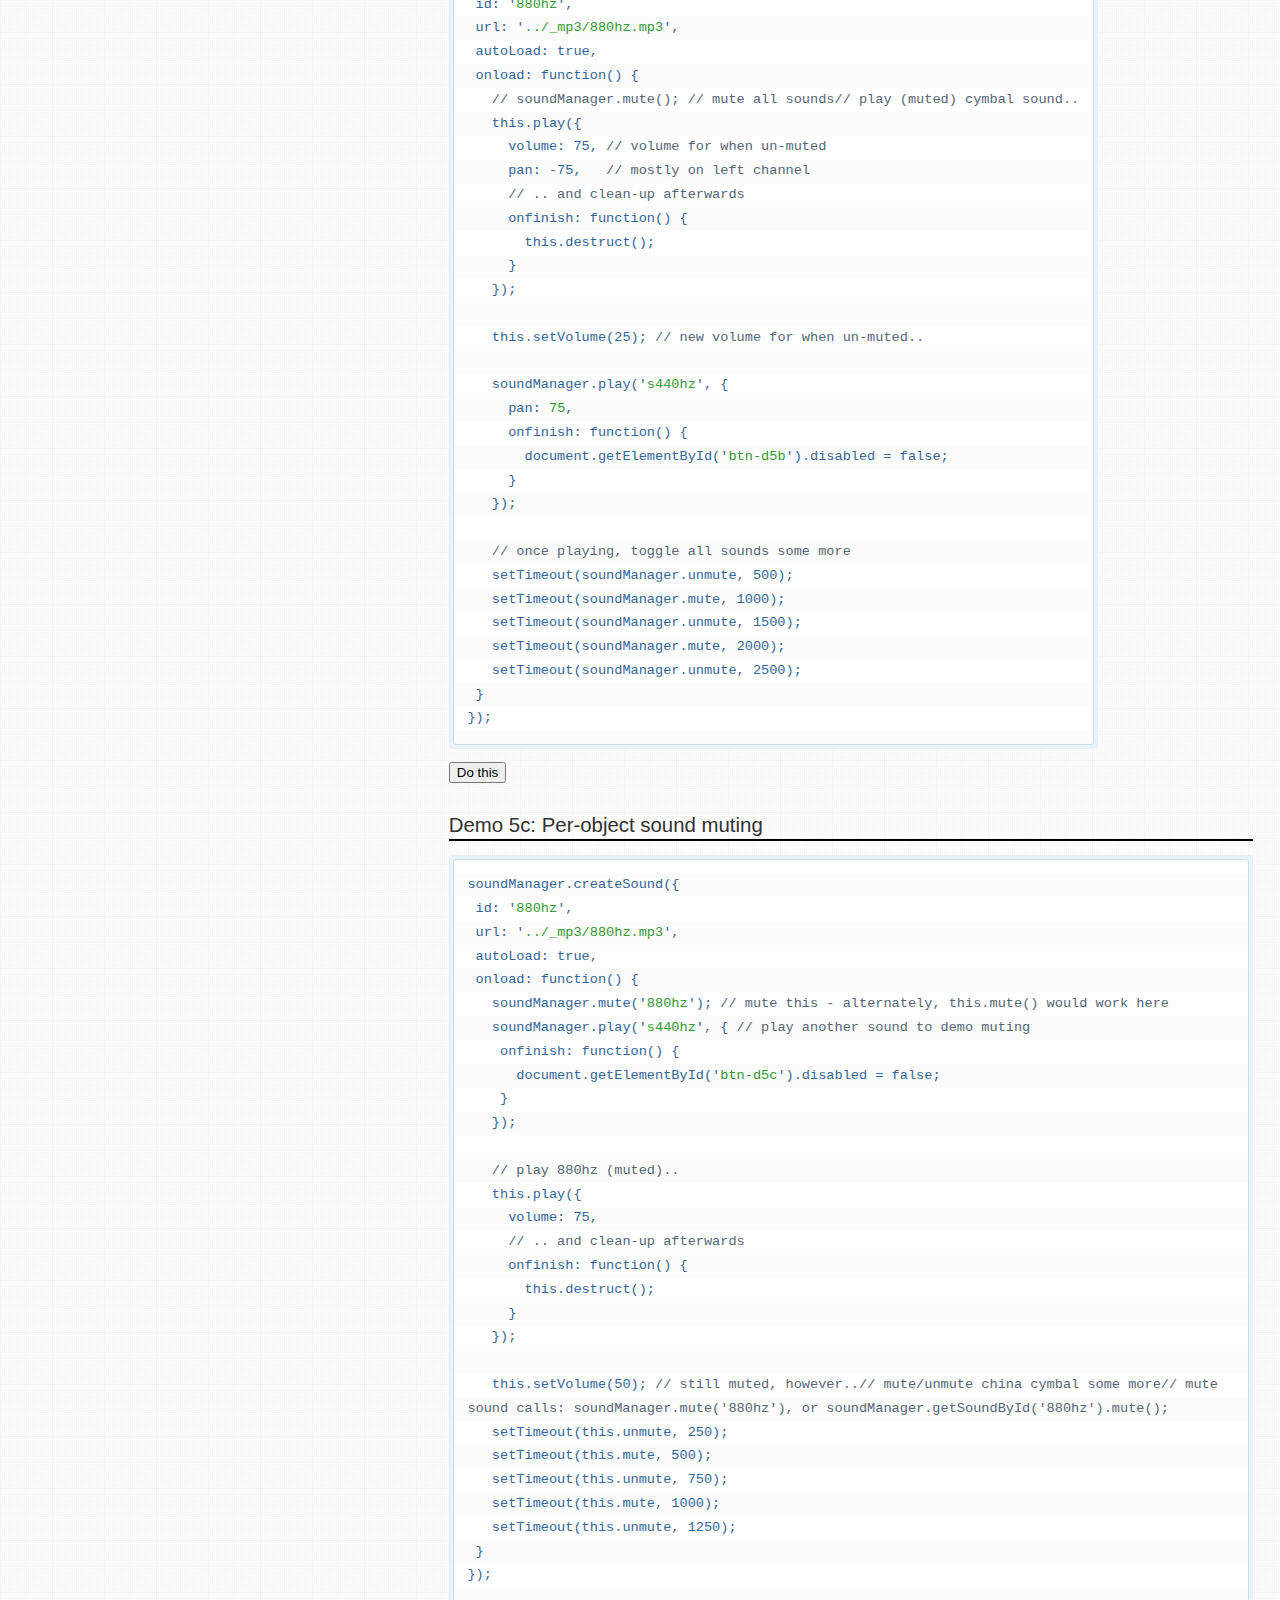
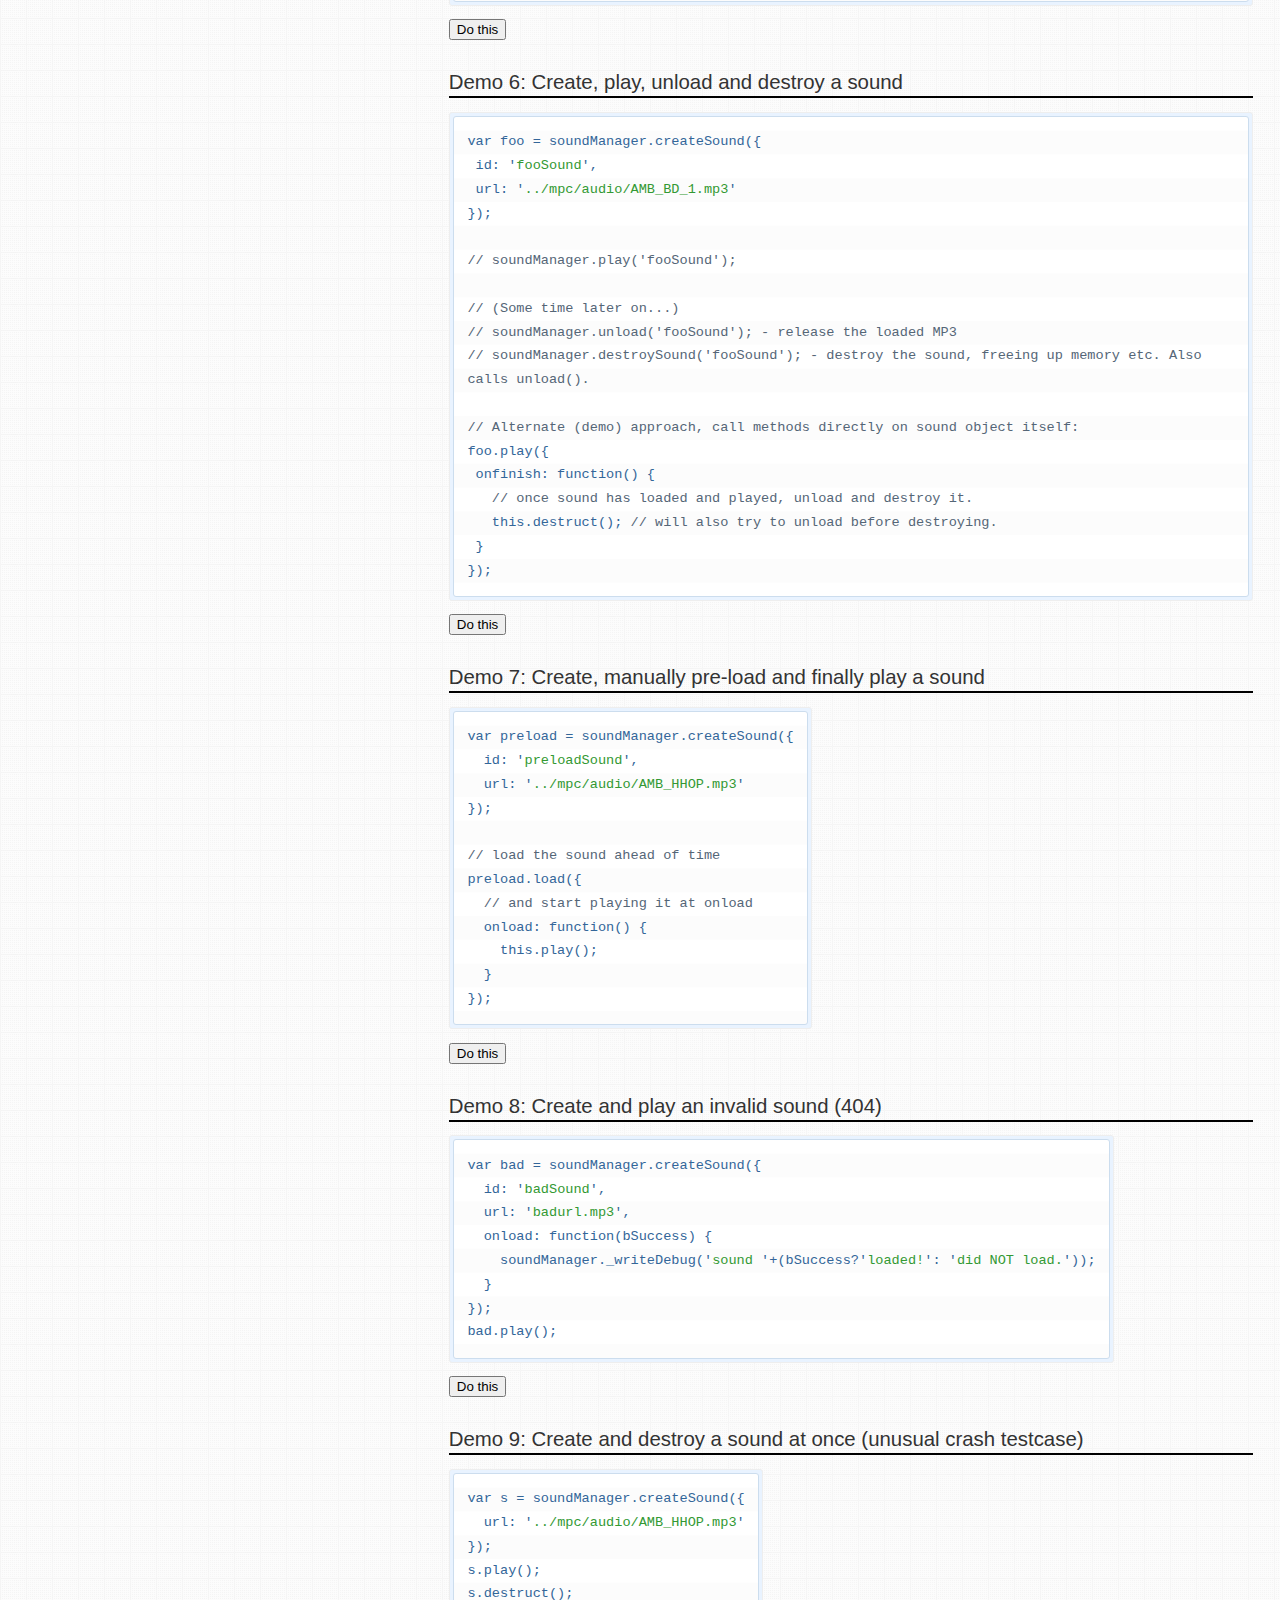
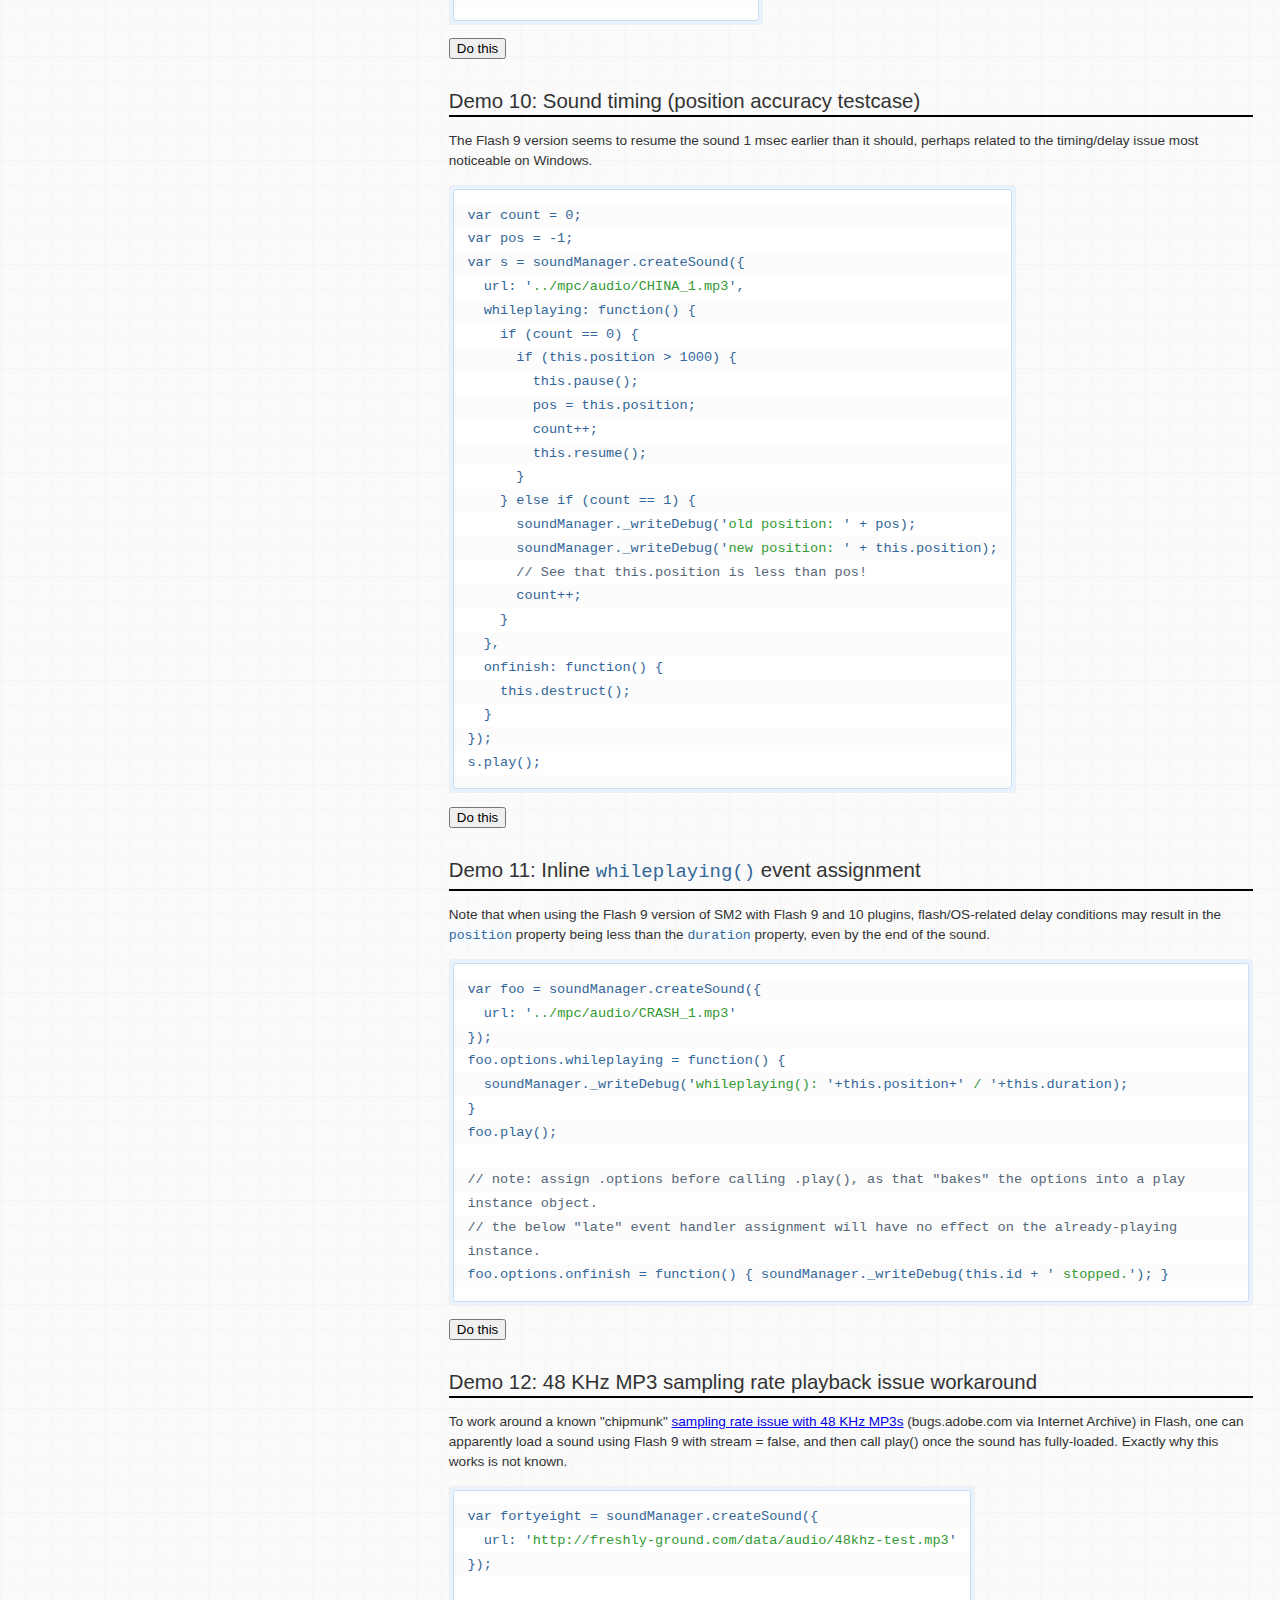
<file: tutorials/static/tutorials/SM2/demo/api/index.html>
<!DOCTYPE html PUBLIC "-//W3C//DTD XHTML 1.0 Strict//EN"
	"http://www.w3.org/TR/xhtml1/DTD/xhtml1-strict.dtd">
<html xmlns="http://www.w3.org/1999/xhtml" lang="en" xml:lang="en">
<head>
<title>SoundManager 2: Live API Demos and Code Examples</title>
<meta name="robots" content="noindex" />
<meta name="author" content="Scott Schiller" />
<meta name="language" content="en-us" />
<meta http-equiv="Content-Type" content="text/html; charset=UTF-8" />
<meta name="keywords" content="javascript sound library api" />
<meta name="description" content="Live API demos and code examples for SoundManager 2, Javascript Sound method calls and functions etc." />
<link rel="stylesheet" href="../index.css" media="screen" />
<!-- soundManager.useFlashBlock: related CSS -->
<link rel="stylesheet" type="text/css" href="../flashblock/flashblock.css" />
<style type="text/css">

h1 {
 padding-top:0.2em;
 padding-bottom:0.1em;
 border-bottom:4px solid #000;
 letter-spacing:-0.03em;
}

h2 {
 margin-top:1em;
 padding-bottom:0.1em;
 border-bottom:2px solid #000;
}

pre,
code,
.code,
dt,
#soundmanager-debug {
 color:#336699;
 line-height:1.5em;
}

p {
 line-height:1.5em;
 margin-bottom:1em;
}

#soundmanager-debug {
 position: relative;
 padding: 0.5em 0.25em;
 height: 13.5em;
 overflow: auto;
 opacity: 0.97;
 color: #333;
 border: 1px solid #ccddee;
 border-radius: 3px;
 background: #f3f9ff;
}

/*
#soundmanager-debug code {
 font-size:1.1em;
 *font-size:1em;
}
*/

#soundmanager-debug div {
 font-size:x-small;
 padding:0.5em;
 margin:0px;
}

.c3 h3 {
	min-height: 26px;
}

.c3 ul li a:hover code {
	background-color: transparent;
	color: #fff;
}

#sm2-container.swf_unblocked {
 /* if initially blocked (and then unblocked), stay relative so JS <-> Flash doesn't break. */
 position: relative;
}

#sm2-container.high_performance.swf_unblocked {
 /* ...unless high performance, in which case stay in corner (unless old IE) */
 _position: relative;
 position: fixed;
}

</style>
<script type="text/javascript" src="../../script/soundmanager2.js"></script>
<script type="text/javascript">

// flash version URL switch (for this demo page)
var winLoc = window.location.toString();

if (winLoc.match(/flash9/i)) {

  soundManager.setup({
    preferFlash: true,
    flashVersion: 9
  });

  if (winLoc.match(/highperformance/i)) {
    soundManager.setup({
      useHighPerformance: true
    });

  }

} else if (winLoc.match(/flash8/i)) {

  soundManager.setup({
    preferFlash: true,
    flashVersion: 8
  });

}

soundManager.setup({
  useFlashBlock: true,
  // path to SoundManager2 SWF files (note trailing slash)
  url: '../../swf/',
  // optional: HTML5 polling rate - for whileplaying() events, etc.
  html5PollingInterval: (winLoc.match(/html5PollingInterval/i) ? 20 : null),
  debugMode: true,
  consoleOnly: false
});

soundManager.onready(function(oStatus) {
  if (!oStatus.success) {
    return false;	
  }
  // soundManager is initialised, ready to use. Create a sound for this demo page.

  if (soundManager.flashVersion > 8) {
    t = window.setInterval(checkRAM,500);
    document.getElementById('flash-ram-use').style.display = 'inline';
    checkRAM();
  }

  soundManager.createSound({
    id: 'aDrumSound',
    url: '../mpc/audio/AMB_SN13.mp3'
  });

  soundManager.createSound({
    id: 'aCymbalSound',
    url: '../mpc/audio/SPLASH_1.mp3',
    autoLoad: true
  });

  soundManager.createSound({
    id: 'chinaCymbal',
    url: '../mpc/audio/CHINA_1.mp3',
    autoLoad: true
  });

  soundManager.createSound({
    id: 's440hz',
    url: '../_mp3/440hz.mp3',
    autoLoad: true,
    volume:50
  });

});

function checkRAM() {
  if (soundManager.supported()) {
	var ram = (soundManager.getMemoryUse()/1024/1024).toFixed(2);
    if (!isNaN(ram)) {
      document.getElementById('flash-ram-use').innerHTML = ram+' MB';
    } else {
	  document.getElementById('flash-ram-use').style.display = 'none';
    }
  }
}

var t = null;

function doEval(sHTML) {
  var html = sHTML.replace(/\<(span|code)\>/gi,'');
  html = html.replace(/\<[\/](span|code)\>/gi,'');
  html = html.replace(/&gt;/gi,'>');
  eval(html);
  return false;
}

function getRandomMP3URL() {
  return 'http://freshly-ground.com/data/audio/mpc/20060826%20-%20Armstrong.mp3?rnd='+parseInt(Math.random()*1048576);
}

</script>
</head>

<body>

<div id="flash9" style="margin-left:32em;padding-left:1em;margin-right:2em">

 <h1 id="start"><a href="http://www.schillmania.com/projects/soundmanager2/" style="color:#000;text-decoration:none">SoundManager 2</a> / API Demo and Code Examples</h1>

 <p>Wondering where to start? This page has inline executable code examples using the SoundManager 2 API.</p>

 <p>If you're wondering how to include SM2 in your page, the <a href="../template/" title="SoundManager 2 bare-bones template" onclick="if (!document.domain && !this.href.match(/index/i)) this.href=this.href+'index.html'">basic template</a> will get you started.</p>

 <h2>SoundManager 2 Configurations</h2>

 <p>SM2's API features and behaviour can vary somewhat depending on client support, so it can be helpful to test under different configurations. The following are different configuration defaults for SoundManager 2. Clicking will change URL parameters and reload the page, causing SM2 to start up with the new options applied. Look at JS console output for details.</p>

 <p><b>HTML5 options</b>: <a href="#sm2-usehtml5audio=1" onclick="window.location.replace(this.href);window.location.reload()">HTML5-only mode</a> (API default, where supported) | <a href="#sm2-html5PollingInterval=20" onclick="window.location.replace(this.href);window.location.reload()">HTML5 + fast polling</a> | <a href="#sm2-preferflash=1" onclick="window.location.replace(this.href);window.location.reload()">HTML5 + prefer flash</a> for MP3/MP4 formats | <a href="#sm2-usehtml5audio=0" onclick="window.location.replace(this.href);window.location.reload()">disable HTML5</a></p>
	
 <p><b>Flash options</b>: <a href="#flash8" onclick="window.location.replace(this.href);window.location.reload()">Flash 8</a> | <a href="#flash9" onclick="window.location.replace(this.href);window.location.reload()">Flash 9</a> (normal) | <a href="#flash9-highperformance" onclick="window.location.replace(this.href);window.location.reload()">Flash 9 + highPerformance + fastPolling</a> modes (higher JS callback frequency)</p>

 <div id="sm2-container">
   <!-- flash is appended here -->
 </div>

 <h2>The <code>soundManager.setup()</code> method</h2>

 <p>In order to configure SoundManager 2 for use, you must first call the <code>setup()</code> method. The <code>url</code> property and an <code>onready</code> function callback are commonly used together here.</p>

<pre class="block"><code>soundManager.setup({

    <span><span>// where to find the SWF files, if needed</span></span>
    url: '<span>/path/to/swf-directory/</span>',

    onready: function() {
      <span><span>// SM2 has loaded, API ready to use e.g., createSound() etc.</span></span>
    },

    ontimeout: function() {
      <span><span>// Uh-oh. No HTML5 support, SWF missing, Flash blocked or other issue</span></span>
    }

});
</code></pre>

<p>SoundManager processes the <code>onready</code> and <code>ontimeout</code> queue in the order items were added. You can also add callbacks via <code>soundManager.onready()</code> and <code>soundManager.ontimeout()</code>, respectively. If you add listeners for these events after SM2 has loaded, your callback will be fired immediately.</p>

 <h2>A note about initialization</h2>
 
 <p class="compact">Keep in mind SoundManager's core methods (createSound, etc.) will not be available until soundManager's <code>onready()</code> event fires. The initialization time for SM2 can vary across browsers/platforms, and should effectively be assumed to be "asynchronous." Because of this, it is recommended you write your code to handle <code>onready</code> being fired either before or after window.onload().</p>
 <p class="compact">If you wish to have SM2 always wait for window.onload() before calling <code>onready()</code> or <code>ontimeout()</code>, you can pass <code>waitForWindowLoad: true</code> to <code>soundManager.setup()</code>.</p>

 <h2 id="debug-output">Debug Output, disabling and minified versions</h2>
 <p class="compact">SoundManager 2 has debug mode enabled by default and will write to agents supporting <em>console.log</em>-style debugging, and/or a custom &lt;div&gt; element in the absence of a console.</p>
 <p>To disable debug output, pass <code>debugMode: false</code> to <code>soundManager.setup()</code>.</p>
 <p>Alternately, you may use the no-debug, minified version of the SM2 javascript library (which has internal debug code removed, and will silently return false.)</p>

 <h2 id="create">Demo 1: Create + play a sound</h2>

<pre class="block"><code>var mySound = soundManager.createSound({
 url: '<span>../mpc/audio/CHINA_1.mp3</span>'
});
mySound.play();</code></pre>
 <button onclick="soundManager._writeDebug('Demo 1',1);var mySound = soundManager.createSound({url: '../mpc/audio/CHINA_1.mp3'});mySound.play()">Do this</button>
 <p>Creates a new sound object with a <code>url</code>, and calls its <code>play()</code> method.</p>
 <p><b>Note</b>: It is recommended you make one sound object per <code>url</code>, generally speaking, that you wish to play. Expressed another way: "Reduce, reuse, recycle."</p>

 <h3>Variant: Create + play sound with an <code>id</code></h3>

<pre class="block"><code>soundManager.createSound({
 id: '<span>mySound2</span>',
 url: '<span>../mpc/audio/CHINA_1.mp3</span>'
});
soundManager.play('<span>mySound2</span>');</code></pre>
 <button onclick="soundManager._writeDebug('Demo 1b variant',1);soundManager.createSound({id:'mySound2', url: '../mpc/audio/CHINA_1.mp3'});soundManager.play('mySound2')">Do this</button>

 <p>Creates a new sound object with the given <code>id</code>, and then calls <code>soundManager.play()</code>, specifying the <code>id</code> of the desired sound.</p>

 <p>If omitted, an <code>id</code> will be automatically generated. If a sound object with the provided <code>id</code> already exists, the existing object will be returned.</p>

 <p><b>Cases for providing your own <code>id</code></b></p>

 <p>The <code>id</code> parameter is optional, but makes sound objects easier to look up. It's also helpful when the object returned from <code>createSound()</code> wasn't stored, or isn't in scope. Calling <code>soundManager.getSoundById('<span>mySound2</span>')</code> will return the matching sound object, or <code>null</code> if none is found.</p>

 <p><code>soundManager.play()</code> and related convenience methods take an <code>id</code> string, and call the method on the given sound object. Thus, <code>soundManager.play('<span>foo</span>')</code> is functionally equivalent to <code>soundManager.getSoundById('<span>foo</span>').play()</code></p>

 <p><b>Reduce, reuse, recycle</b></p>

 <p>Unless you need to track separate instances of a sound playing simultaneously, it's best to create and re-use one sound object for each unique sound resource (URL) you have. If you want to play a single sound multiple times, layered on top of itself in an overlapping/chorus style, look at the <code>multiShot</code> sound option (Flash 9 + HTML5 only).</p>

 <h2 id="create-with-onfinish">Demo 2: Create with <code>onfinish</code> event handler + play with volume argument</h2>
<pre id="demo2" class="block"><code>var demo2Sound = soundManager.createSound({
 url: '<span>../mpc/audio/CHINA_1.mp3</span>',
 onfinish: function() {
   soundManager._writeDebug(this.id + '<span> finished playing</span>');
 }
});
demo2Sound.play({
  volume: 50
});
</code></pre>
<button onclick="return doEval(document.getElementById('demo2').innerHTML)">Do this</button>
 <p>(creates, then plays a new sound - a function is called when the sound finishes playing)</p>

 <h2 id="create-with-onload">Demo 2a: Create with <code>onload</code> event handler</h2>
<pre id="demo2a" class="block"><code>soundManager.createSound({
 url: '<span>../mpc/audio/CHINA_1.mp3</span>',
 <span><span>// callback for when the sound has loaded</span></span>
 onload: function() {
   soundManager._writeDebug(this.id + '<span> loaded</span>');
   this.play();
 }
}).load();</code></pre>
 <button onclick="return doEval(document.getElementById('demo2a').innerHTML)">Do this</button>
 <p>This creates and loads a sound, using the <code>onload</code> event callback to begin playback once the sound has loaded.</p>

 <h2 id="create-with-whileloading">Demo 2b: Create and load with <code>whileloading</code> event handler</h2>
<pre id="demo2b" class="block"><code>soundManager.createSound({
 url: '<span>http://freshly-ground.com/data/audio/mpc/20060826%20-%20Armstrong.mp3?rnd='</span> + Math.random(),
 <span><span>// begin loading right away</span></span>
 autoLoad: true,
 whileloading: function() {
   soundManager._writeDebug(this.id + '<span>: loading '</span> + this.bytesLoaded + ' <span>/</span> ' + this.bytesTotal);
 }
});</code></pre>
 <button onclick="return doEval(document.getElementById('demo2b').innerHTML)">Do this</button>
 <p>This creates and auto-loads a sound, showing load progress where applicable.</p>

 <h2 id="play-by-id">Demo 3: Play a pre-existing sound by <code>id</code></h2>
<pre class="block"><code>soundManager.play('<span>aDrumSound</span>');</code></pre>
 <button onclick="soundManager._writeDebug('Demo 3',1);soundManager.play('aDrumSound')">Do this</button>
 <p>This plays an existing sound made earlier using <code>soundManager.createSound()</code>, specifying an <code>id</code> parameter of <code><span>aDrumSound</span></code>.</p>
 <p>Alternately, you can reference a sound by <code>id</code> and call methods directly on the object itself - for example, <code>soundManager.getSoundById('<span>aDrumSound</span>').play();</code></p>

 <h2 id="onfinish-with-multishot-events">Demo 4a: Play a sequence of sounds via <code>onfinish</code>, with <code>multiShot</code> (Flash 9 + HTML5 only)</h2>
<pre class="block"><code>soundManager.play('<span>aDrumSound</span>', {
  <span><span>// allow onfinish() to fire for each "shot", instead of only last shot</span></span>
  multiShotEvents: true,
  onfinish: function() {
    soundManager.play('<span>aCymbalSound</span>');
  }
});</code></pre>
 <button onclick="soundManager._writeDebug('Demo 4a',1);soundManager.play('aDrumSound',{multiShotEvents:true,onfinish:function(){soundManager.play('aCymbalSound');}})">Do this</button>
 <p>This will play an existing sound (created in-page), and uses the <code>onfinish()</code> callback to play a second, pre-existing sound.</p>
 <p>Also note that the button can be clicked multiple times, and the sound will be "layered" as multiShot is enabled for both of these sounds when using Flash 9 or HTML5. An onfinish event will also fire as each sound finishes.</p>
 <p><strong>Bug/behaviour note:</strong> Whenever "play" is called on a SMSound object, any parameters passed in will apply to all currently-playing instances of the sound if multiShot is allowed. For example, the onfinish handler from demo 4a will apply to demo 3 if 4a is started while 3 is still playing.</p>
 <p class="note">* Multishot is Flash 9+ and HTML5 only.</p>

 <h2 id="create-play-onfinish">Demo 4b: Create and play a sequence of new sounds via <code>onfinish()</code></h2>
<pre id="demo-4b" class="block"><code>soundManager.createSound({
 id: '<span>aBassDrum</span>',
 url: '<span>../mpc/audio/AMB_BD_1.mp3</span>',
 multiShot: false,
 <span><span>// when the first sound finishes...</span></span>
 onfinish: function() {
   <span><span>// create and play the second.</span></span>
   soundManager.createSound({
     id: '<span>aRimSound</span>',
     url: '<span>../mpc/audio/AMB_RIM1.mp3</span>'
   }).play();
 }
});
soundManager.play('<span>aBassDrum</span>');</code></pre>
 <button onclick="soundManager._writeDebug('Demo 4b',1);return doEval(document.getElementById('demo-4b').innerHTML)">Do this</button>
 <p>This will create and play a new sound, using the <code>onfinish()</code> callback to create and play a second, new sound.</p>
 <p>Note that <code>createSound()</code> will return an existing sound object if one already exists with the given <code>id</code>. You can test this by running the demo more than once.</p>

<h2 id="looping-conventional">Demo 4c: Looping a sound (conventional, <code>onfinish()</code>-based)</h2>
<pre id="demo4c" class="block"><code>var s = soundManager.createSound({
  id: '<span>hhCymbal</span>',
  url: '<span>../mpc/audio/AMB_HHOP.mp3</span>'
});

function loopSound(sound) {
  sound.play({
    onfinish: function() {
      loopSound(sound);
    }
  });
}

loopSound(s);
</code></pre>

<button onclick="return doEval(document.getElementById('demo4c').innerHTML)">Do this</button> | <button onclick="soundManager.stop('hhCymbal')">make it stop!</button>
<p>Note that there are issues with seamlessly-looping sounds, it is "close, but not perfect" with Flash 8/9 at this point.</p>

<h2 id="looping">Demo 4d: Looping a sound (<code>loops</code> parameter method)</h2>
<pre id="demo4d" class="block"><code>var s = soundManager.createSound({
  id: '<span>hhCymbal</span>',
  url: '<span>../mpc/audio/AMB_HHOP.mp3</span>'
});

s.play({
  loops: 3
});
</code></pre>

<button onclick="return doEval(document.getElementById('demo4d').innerHTML);return false">Do this</button> | <button onclick="soundManager.stop('hhCymbal')">make it stop!</button>
<p>Looping is possible as shown above using Flash 9. <b>With flash 8, the sound must be preloaded before looping can begin</b> - eg. <code>autoLoad: true, onload: function() { this.play{loops: 3} }</code>. For tighter looping, see See <a href="http://www.flickr.com/photos/schill/4499319436/" title="Seamless looping MP3 sounds in Flash">Seamless Looping MP3 in Flash</a> for further details.</p>

<p><b>HTML5 support note:</b> Native HTML5 looping is infinite when enabled, and does not support arbitrary loop counts. For now, consider using your own function with <code>onfinish()</code> -&gt; <code>play()</code> if you want to loop a sound a certain number of times. Refer to the above <code>onfinish()</code> example for a basic idea.</p>

<h2 id="onposition">Demo 4e: Sound timing notifications using <code>onPosition()</code></h2>
<pre id="demo4e" class="block"><code>var s = soundManager.getSoundById('<span>aCymbalSound</span>'); <span><span>// existing sound object</span></span>

<span><span>// register some listeners (only do this once, they will work for subsequent plays)</span></span>

if (typeof addedListeners === '<span>undefined</span>') {
  addedListeners = true;

  s.onPosition(<span>500</span>, function(eventPosition) { <span><span>// fire at 0.5 seconds</span></span>
    soundManager._writeDebug('<span>Sound </span>' + this.id + ' <span>has reached position </span>' + eventPosition);
  });

  s.onPosition(<span>1000</span>, function(eventPosition) { <span><span>// fire at 1 second</span></span>
    soundManager._writeDebug('<span>Sound </span>' + this.id + '<span> has reached position </span>' + eventPosition);
  });
}

s.play({
  multiShot: false,
  whileplaying: function() {
    <span><span>// demo only: show sound position while playing, for context</span></span>
    soundManager._writeDebug('<span>position = </span>' + this.position);
  }
});
</code></pre>

<button onclick="return doEval(document.getElementById('demo4e').innerHTML);return false">Do this</button>
<p><code>onPosition()</code> allows you to add an event listener for a given time (in miliseconds, watching the position property); the event fires when that time has been reached while a sound is playing.</p>
<p>Note that for multiShot cases, the listeners will only fire for the original (first) shot because its position is the only one that is tracked within Flash.</p>

<h2 id="onposition-2">Demo 4f: Sound timing with <code>onPosition()</code> and <code>clearOnPosition()</code></h2>
<pre id="demo4f" class="block"><code>var s = soundManager.getSoundById('<span>aCymbalSound</span>'); <span><span>// existing sound object</span></span>

<span><span>// clear listeners from prior demo, if they were assigned...</span></span>

if (typeof addedListeners !== '<span>undefined</span>') {

  soundManager._writeDebug(<span>'Removing previous demo listeners...'</span>);
  s.clearOnPosition(<span>500</span>);<span><span> // remove 500 msec listener</span></span>
  s.clearOnPosition(<span>1000</span>);<span><span> // remove 1000 msec listener</span></span>

}

s.onPosition(<span>750</span>, function(eventPosition) { <span><span>// fire at 0.75 seconds</span></span>

  soundManager._writeDebug('<span>Sound </span>' + this.id + '<span> has reached position </span>' + eventPosition);
  <span><span>// and now, remove the listener using the eventPosition specified in this callback</span></span>
  <span><span>// so next time the sound plays, this listener will not fire</span></span>
  this.clearOnPosition(eventPosition);

});

s.play({
  whileplaying: function() {
    <span><span>// demo only: show sound position while playing, for context</span></span>
    soundManager._writeDebug('<span>position = </span>' + this.position);
  },
  onfinish: function() {
    <span><span>// when the sound finishes, play it once more to show that the listener does not fire.</span></span>
    soundManager._writeDebug('<span>Playing once more, onPosition() should not fire</span>');
    this.play({
      onfinish: function() {
        soundManager._writeDebug('<span>"</span>' + this.id + '<span>" finished.</span>');
      }
    });
  }
});
</code></pre>

<button onclick="return doEval(document.getElementById('demo4f').innerHTML);return false">Do this</button>
<p>When <code>onPosition()</code> is used, a listener is added and a callback is fired when the sound reaches the desired position. To remove the listener, <code>clearOnPosition()</code> is called using the same position value.</p>

<h2 id="from-to">Demo 4g: Sound splicing / sampling with <code>from:</code> and <code>to:</code> parameters</h2>
<pre id="demo4g" class="block"><code>var spliceDemo = soundManager.createSound({
  id: '<span>spliceSound</span>',
  url: '<span>../mpc/audio/AMB_HHOP.mp3</span>'
});

<span><span>// optional: stop before re-starting sound (covers overlapping play attempts)</span></span>
spliceDemo.stop();

spliceDemo.play({
  <span><span>// start position</span></span>
  from: <span>500</span>,
  <span><span>// end position</span></span>
  to: <span>1200</span>,
  onstop: function() {
    soundManager._writeDebug('<span>sound stopped at position </span>' + this.position);
    <span><span>// note that the "to" target may be over-shot by 200+ msec, depending on polling and other factors.</span></span>
  }
});
</code></pre>

<button onclick="return doEval(document.getElementById('demo4g').innerHTML);return false">Do this</button> | <button onclick="soundManager.stop('spliceSound');soundManager.play('spliceSound','../mpc/audio/AMB_HHOP.mp3');return false">Play full sound</button>
<p>By specifying "from" and "to" parameters to methods like play() and createSound(), you may play a sample (or segment) of audio from a larger file. An audio "sprite" of one file with many sounds is one way to think of this. Given timing accuracy of the "to" target may vary a lot, it is safest to have perhaps 500-msec gaps of silence between distinct sounds to ensure that no accidental overlaps occur.</p>
<p>To tighten the accuracy of the "to" timing, <a href="?flash9-highperformance#from-to" onclick="window.location.replace(this.href);window.location.reload()">try using soundManager.useHighPerformance</a>.</p>
<p>If HTML5 audio is being used, the sound should begin playing once a "canplay" event fires (after a connection has established), and the sound will then seek to the correct start position. When using flash, the whole audio file will be loaded before playback can begin.</p>
<p>Given limitations, Flash 9's multiShot (chorusing) mode does not apply here. If you wish to trigger a sound numerous times, call stop() before play() to reset the sound each time, or make multiple sound objects that reuse the same sprite.</p>

<h2 id="fitter-happier">Demo 4g: "Fitter, Happier" example using <code>from:</code> and <code>to:</code> parameters</h2>

<p>
 <img src="../_image/fitter-happier-waveform.png" alt="Fitter, Happier waveform showing sound samples" />
</p>

<p>Portions of a sound can be played by specifying <b>from</b> and <b>to</b> when calling <code>play()</code>. This can be useful for performance, i.e., having an "audio sprite" that loads in a single HTTP request.</p>

<pre id="demo4h" class="block"><code>var fhDemo = soundManager.createSound({
  url: '<span>http://freshly-ground.com/data/audio/sm2/fitter-happier-64kbps.mp3</span>'
});

function playFromTo(nFrom, nTo) {
  fhDemo.stop(); <span><span>// optional: stop before re-starting sound (covers overlapping play attempts)</span></span>
  fhDemo.play({
    from: nFrom,
    to: nTo,
    onstop: function() {
      soundManager._writeDebug('<span>sound stopped at position </span>' + this.position);
      <span><span>// note that the "to" target may be over-shot by 200+ msec, depending on polling and other factors.</span></span>
    }
  });
}

function fitterHappier() {
  playFromTo(<span>128, 2100</span>);
}

function moreProductive() {
  playFromTo(<span>2500, 3850</span>);
}

function comfortable() {
  playFromTo(<span>4275, 5200</span>);
}

function notDrinkingTooMuch() {
  playFromTo(<span>5500, 7250</span>);
}

function regularExerciseAtTheGymThreeDaysAWeek() {
  playFromTo(<span>7500, 11500</span>);
}

function atEase() {
  <span><span>// interesting edge case: flash may cut off sound near end.
  // workarounds: use play({position:x}), or specify "to" time &gt; duration eg. 99999.</span></span>
  playFromTo(<span>11600, 99999</span>);
}

<span><span>// demo-specific hack: assign to the window object, so demo buttons work</span></span>
window.fitterHappier = fitterHappier;
window.moreProductive = moreProductive;
window.comfortable = comfortable;
window.notDrinkingTooMuch = notDrinkingTooMuch;
window.regularExerciseAtTheGymThreeDaysAWeek = regularExerciseAtTheGymThreeDaysAWeek;
window.atEase = atEase;
</code></pre>

<script>
// do this work up front
soundManager.onready(function() {
  doEval(document.getElementById('demo4h').innerHTML);
});
</script>

<button onclick="fitterHappier();return false">fitterHappier()</button> | <button onclick="moreProductive();return false">moreProductive()</button> | <button onclick="comfortable();return false">comfortable()</button> | <button onclick="notDrinkingTooMuch();return false">notDrinkingTooMuch()</button> | <button onclick="regularExerciseAtTheGymThreeDaysAWeek();return false">regularExerciseAtTheGymThreeDaysAWeek()</button> | <button onclick="atEase();return false">atEase()</button>

<h2 id="sound-parameters">Demo 5a: Set sound parameters, then play</h2>
<pre id="demo5a" class="block"><code><span><span>// predefined/preloaded sound</span></span>
var sound = soundManager.getSoundById('<span>chinaCymbal</span>');

<span><span>// volume at 85%</span></span>
sound.setVolume(<span>85</span>);

<span><span>// 0.25 seconds into sound</span></span>
sound.setPosition(<span>250</span>);

<span><span>// pan 75% to the left</span></span>
sound.setPan(<span>-75</span>);

<span><span>// begin playback with new settings</span></span>
sound.play();
</code></pre>
<button onclick="soundManager._writeDebug('Demo 5a',1);return doEval(document.getElementById('demo5a').innerHTML)">Do this</button>
<p>This will set the position and pan of an existing, pre-loaded sound, then play it. Where applicable, these settings become the new defaults for the sound.</p>

<h3 id="play-with-sound-options"><code>play()</code> with sound options</h3>
<pre class="block"><code id="demo-5a1">var sound = soundManager.getSoundById('<span>chinaCymbal</span>');
sound.play({
  volume: <span>100</span>,
  position: <span>0</span>,
  pan: <span>75</span>
});</code></pre>
<p>This is an elegant way of playing a sound with specific parameters "just one time", overriding the defaults applied when the sound was created.</p>
<button onclick="soundManager._writeDebug('Demo 5 variant',1);return doEval(document.getElementById('demo-5a1').innerHTML)">Do this</button>
<p>Note that if planning to layer sounds with multiShot (Flash 9 only), this variant method will give best results as each new "channel" is started with parameters.</p>

<h2 id="global-muting">Demo 5b: Global sound muting</h2>
<p>If not passed a sound ID, soundManager.mute() will mute all existing and newly-created sounds. soundManager.unmute() can also be passed a sound ID, and performs the inverse either on a single sound or all sounds.</p>
<p>In this demo, all sounds are globally muted and unmuted a few times. Different parameters are used to help audibly separate the sounds.</p>
<pre id="demo5b-1" class="block"><code>soundManager.mute(); <span><span>// mute all sounds</span></span>

soundManager.createSound({
 id: '<span>880hz</span>',
 url: '<span>../_mp3/880hz.mp3</span>',
 autoLoad: true,
 onload: function() {
   <span><span>// soundManager.mute(); // mute all sounds</span></span>
   <span><span>// play (muted) cymbal sound..</span></span>
   this.play({
     volume: 75, <span><span>// volume for when un-muted</span></span>
     pan: -75,   <span><span>// mostly on left channel</span></span>&nbsp;
     <span><span>// .. and clean-up afterwards</span></span>
     onfinish: function() {
       this.destruct();
     }
   });

   this.setVolume(25); <span><span>// new volume for when un-muted..</span></span>

   soundManager.play('<span>s440hz</span>', {
     pan: <span>75</span>,
     onfinish: function() {
       document.getElementById('<span>btn-d5b</span>').disabled = false;
     }
   });

   <span><span>// once playing, toggle all sounds some more</span></span>
   setTimeout(soundManager.unmute, 500);
   setTimeout(soundManager.mute, 1000);
   setTimeout(soundManager.unmute, 1500);
   setTimeout(soundManager.mute, 2000);
   setTimeout(soundManager.unmute, 2500);
 }
});</code></pre>
<button id="btn-d5b" onclick="this.disabled=true;return doEval(document.getElementById('demo5b-1').innerHTML)">Do this</button>
<script type="text/javascript">document.getElementById('btn-d5b').disabled = false;</script>

<h2 id="muting">Demo 5c: Per-object sound muting</h2>
<pre id="demo5c-1" class="block"><code>soundManager.createSound({
 id: '<span>880hz</span>',
 url: '<span>../_mp3/880hz.mp3</span>',
 autoLoad: true,
 onload: function() {
   soundManager.mute('<span>880hz</span>'); <span><span>// mute this - alternately, this.mute() would work here</span></span>
   soundManager.play('<span>s440hz</span>', { <span><span>// play another sound to demo muting</span></span>
    onfinish: function() {
      document.getElementById('<span>btn-d5c</span>').disabled = false;
    }
   });

   <span><span>// play 880hz (muted)..</span></span>
   this.play({
     volume: 75,
     <span><span>// .. and clean-up afterwards</span></span>
     onfinish: function() {
       this.destruct();
     }
   });

   this.setVolume(50); <span><span>// still muted, however..</span></span>

   <span><span>// mute/unmute china cymbal some more</span></span>
   <span><span>// mute sound calls: soundManager.mute('<span>880hz</span>'), or soundManager.getSoundById('<span>880hz</span>').mute();</span></span>
   setTimeout(this.unmute, 250);
   setTimeout(this.mute, 500);
   setTimeout(this.unmute, 750);
   setTimeout(this.mute, 1000);
   setTimeout(this.unmute, 1250);
 }
});</code></pre>
<button id="btn-d5c" onclick="this.disabled=true;return doEval(document.getElementById('demo5c-1').innerHTML)">Do this</button>
<script type="text/javascript">document.getElementById('btn-d5c').disabled = false;</script>

<h2 id="create-play-unload-destroy">Demo 6: Create, play, unload and destroy a sound</h2>
<pre id="demo6" class="block"><code>var foo = soundManager.createSound({
 id: '<span>fooSound</span>',
 url: '<span>../mpc/audio/AMB_BD_1.mp3</span>'
});

<span><span>// soundManager.play('<span>fooSound</span>');

// (Some time later on...)
// soundManager.unload('<span>fooSound</span>'); - release the loaded MP3
// soundManager.destroySound('<span>fooSound</span>'); - destroy the sound, freeing up memory etc. Also calls unload().

// Alternate (demo) approach, call methods directly on sound object itself:</span></span>
foo.play({
 onfinish: function() {
   <span><span>// once sound has loaded and played, unload and destroy it.</span></span>
   this.destruct(); <span><span>// will also try to unload before destroying.</span></span>
 }
});</code></pre>
<button onclick="return doEval(document.getElementById('demo6').innerHTML)">Do this</button>


<h2>Demo 7: Create, manually pre-load and finally play a sound</h2>
<pre id="demo7" class="block"><code>var preload = soundManager.createSound({
  id: '<span>preloadSound</span>',
  url: '<span>../mpc/audio/AMB_HHOP.mp3</span>'
});

<span><span>// load the sound ahead of time</span></span>
preload.load({
  <span><span>// and start playing it at onload</span></span>
  onload: function() {
    this.play();
  }
});
</code></pre>
<button onclick="return doEval(document.getElementById('demo7').innerHTML)">Do this</button>

<h2 id="load-404">Demo 8: Create and play an invalid sound (404)</h2>
<pre id="demo8" class="block"><code>var bad = soundManager.createSound({
  id: '<span>badSound</span>',
  url: '<span>badurl.mp3</span>',
  onload: function(bSuccess) {
    soundManager._writeDebug('<span>sound </span>'+(bSuccess?'<span>loaded!</span>': '<span>did NOT load.</span>'));
  }
});
bad.play();
</code></pre>
<button onclick="return doEval(document.getElementById('demo8').innerHTML)">Do this</button>

<h2>Demo 9: Create and destroy a sound at once (unusual crash testcase)</h2>
<pre id="demo9" class="block"><code>var s = soundManager.createSound({
  url: '<span>../mpc/audio/AMB_HHOP.mp3</span>'
});
s.play();
s.destruct();
</code></pre>
<button onclick="return doEval(document.getElementById('demo9').innerHTML)">Do this</button>

<h2 id="sound-timing-accuracy">Demo 10: Sound timing (position accuracy testcase)</h2>
<p>The Flash 9 version seems to resume the sound 1 msec earlier than it should, perhaps related to the timing/delay issue most noticeable on Windows.</p>
<pre id="demo10" class="block"><code>var count = 0;
var pos = -1;
var s = soundManager.createSound({
  url: '<span>../mpc/audio/CHINA_1.mp3</span>',
  whileplaying: function() {
    if (count == 0) {
      if (this.position > 1000) {
        this.pause();
        pos = this.position;
        count++;
        this.resume();
      }
    } else if (count == 1) {
      soundManager._writeDebug('<span>old position: </span>' + pos);
      soundManager._writeDebug('<span>new position: </span>' + this.position);
      <span><span>// See that this.position is less than pos!</span></span>
      count++;
    }
  },
  onfinish: function() {
    this.destruct();
  }
});
s.play();</code></pre>
<button onclick="return doEval(document.getElementById('demo10').innerHTML)">Do this</button>

<h2>Demo 11: Inline <code>whileplaying()</code> event assignment</h2>
<p class="in">Note that when using the Flash 9 version of SM2 with Flash 9 and 10 plugins, flash/OS-related delay conditions may result in the <code>position</code> property being less than the <code>duration</code> property, even by the end of the sound.</p>
<pre id="demo11" class="block"><code>var foo = soundManager.createSound({
  url: '<span>../mpc/audio/CRASH_1.mp3</span>'
});
foo.options.whileplaying = function() {
  soundManager._writeDebug('<span>whileplaying(): </span>'+this.position+'<span> / </span>'+this.duration);
}
foo.play();

<span><span>// note: assign .options before calling .play(), as that "bakes" the options into a play instance object.
// the below "late" event handler assignment will have no effect on the already-playing instance.</span></span>
foo.options.onfinish = function() { soundManager._writeDebug(this.id + '<span> stopped.</span>'); }
</code></pre>
<button onclick="return doEval(document.getElementById('demo11').innerHTML)">Do this</button>

<h2>Demo 12: 48 KHz MP3 sampling rate playback issue workaround</h2>
<p>To work around a known "chipmunk" <a href="http://web.archive.org/web/20090202095835/http://bugs.adobe.com/jira/browse/FP-862">sampling rate issue with 48 KHz MP3s</a> (bugs.adobe.com via Internet Archive) in Flash, one can apparently load a sound using Flash 9 with stream = false, and then call play() once the sound has fully-loaded. Exactly why this works is not known.</p>
<pre id="demo12" class="block"><code>var fortyeight = soundManager.createSound({
  url: '<span>http://freshly-ground.com/data/audio/48khz-test.mp3</span>'
});

if (!fortyeight.loaded) {
  <span><span>// first time loading/playing</span></span>
  fortyeight.load({
    stream: false,
    onload: function() {
      <span><span>// sound has fully-loaded</span></span>
      this.play();
    }
  });
} else {
  <span><span>// sound has already loaded</span></span>
  fortyeight.play();
}
</code></pre>
<button onclick="return doEval(document.getElementById('demo12').innerHTML)">Do this</button> <button onclick="soundManager.stop('s-48khz')">Make it stop!</button>

<h2>Demo 13: <code>autoLoad:true</code> + <code>play()</code> testcase</h2>
<p>Bug testcase (Flash 8 version-specific): creating a sound with autoLoad:true and immediately calling play() does not work.</p>
<pre id="demo13" class="block"><code>var autoLoadTest = soundManager.createSound({
   id: '<span>autoLoadTest</span>',
   url: getRandomMP3URL(),
   onload: function() {
	soundManager._writeDebug(this.id + '<span> loaded.</span>');
   },
   onplay: function() {
     soundManager._writeDebug('<span>Starting sound: </span>'+this.id);
   },
   autoPlay: false,
   autoLoad: true,
   stream: true
  });
  <span><span>// autoLoadTest.play(); // sound will not start</span></span>
  setTimeout(autoLoadTest.play,1000); <span><span>// may work with a delay?</span></span>
</code></pre>
<p>Under Flash 8, this case does not work as expected. Even with the delay, the sound does not begin playing as soon as expected - sometimes it fires after the sound loads, in fact. For this reason, avoid using <code class="in">autoLoad:true</code> if you intend to play the sound shortly after creating it when using Flash 8.</p>
<button onclick="return doEval(document.getElementById('demo13').innerHTML)">Do this</button> <button onclick="soundManager.stop('autoLoadTest')">Make it stop!</button>

<h2>Demo 14: <code>autoPlay</code> + <code>onfinish()</code> testcase</h2>
<p>Bug testcase (Flash 8 version-specific): onfinish() does not fire with autoPlay:true</p>
<pre id="demo14" class="block"><code>var sound = soundManager.createSound({
 id: '<span>demo14</span>',
 url: '<span>../mpc/audio/AMB_SN13.mp3</span>',
 onfinish: function() {
  soundManager._writeDebug(this.id + '<span> finished (now destroying)</span>');
  <span><span>// destroy this sound</span></span>
  this.destruct();
 },
 autoPlay: true,
 multiShot: false
});
</code></pre>
<button onclick="return doEval(document.getElementById('demo14').innerHTML)">Do this</button>

<h2>Demo 15: <code>onstop()</code> -&gt; <code>unload()</code> testcase</h2>
<p>Bug testcase: unload() from onstop() does not work</p>
<pre id="demo15" class="block"><code>var sound15 = soundManager.createSound({
 id: '<span>demo15</span>',
 url: getRandomMP3URL(),
 onstop: function() {
  soundManager.unload(this.id);
 },
 onload: function() {
   soundManager._writeDebug('<span>loaded</span>');
 }
});
sound15.play();
setTimeout(sound15.stop, 1500);
</code></pre>
<button onclick="return doEval(document.getElementById('demo15').innerHTML)">Do this</button>

<h2 id="buffering">Demo 16: Buffering event handler/property example (Flash 9 only)</h2>
<p>Reporting the isBuffering property of a SMSound object</p>
<pre id="demo16" class="block"><code>if (soundManager.flashVersion != 8) {
  var sound16 = soundManager.createSound({
    id: '<span>demo16</span>',
    url: getRandomMP3URL(),
    onbufferchange: function() {
      soundManager._writeDebug('<span>Buffering </span>'+(this.isBuffering?'<span>started</span>': '<span>stopped</span>')+'<span>.</span>');
    },
    onload: function() {
      soundManager._writeDebug(this.id + '<span> loaded.</span>');
    }
  });
  sound16.play();
}
</code></pre>
<button onclick="return doEval(document.getElementById('demo16').innerHTML)">Do this</button> <button onclick="soundManager.stop('demo16')">Make it stop!</button>

<h2 id="html5-data-uri"><b>data:</b> URIs (HTML5 only, experimental)</h2>
<p>Subject to browser support, a data: URI should work when provided to a native HTML5 <code>Audio()</code> instance.</p>
<p>You should not use this unless you know what you're doing and are willing to rely only on HTML5 support.</p>
<p>Additionally, data: URIs appear not to work on mobile devices (iOS: iPad, iPhone in particular.)</p>
<p>IE 9 + 10 do not support WAV under HTML5 <code>Audio()</code>. In addition to being the only major browser lacking .WAV support, irony is not lost on the fact that MSFT co-created the WAV/RIFF spec with IBM. (See <a href="http://en.wikipedia.org/wiki/Wav" title="&quot;WAV&quot; on Wikipedia">yonder</a>.)</p>
<script>
function getWaveDataURI() {
	return '[data-uri]';
}
</script>
<div style="max-width:50em;overflow:auto">
<pre id="demo17" class="block"><code>if (soundManager.html5) {
  soundManager.createSound({
    <span><span>// explicit type, SM2 doesn't detect MIME type in data: URIs yet</span></span>
    type: '<span>audio/wav</span>',
    <span><span>// view source (or console) for the full URI.</span></span>
    url: getWaveDataURI()
  }).play();
}</code></pre>
</div>
<button onclick="return doEval(document.getElementById('demo17').innerHTML)">Do this</button>

<br />
<br />

<span id="flash-ram-use" title="Flash plugin RAM use (across this browser)" style="position:fixed;_position:absolute;top:0.5em;right:0.5em;background:#666;color:#fff;font-weight:bold;padding:0.3em 0.4em;cursor:pointer;cursor:hand;display:none" onclick="this.style.display='none';window.clearTimeout(t)">N/A</span>

<div id="col3" style="position:absolute;position:fixed;_position:absolute;left:0px;top:0px;margin-top:0px;width:30em;padding:0px 0.5em;height:100%;border-right:1px solid #eee;overflow:auto;xbackground-color:#eee;z-index:2" class="c3">

	<div id="shortcuts" style="padding:16px">

		<h2>
			SoundManager 2: Live API Demos
			<span class="l"></span>
			<span class="r"></span>
		</h2>

		<p>See your JS console for live debug/log output.</p>

		<h3 class="wedge">
			Getting Started
			<span class="l"></span>
			<span class="r"></span>
		</h3>

		<ul>
			<li>

				<ul>
					<li><a href="#start"><code>soundManager.setup()</code> (url, onready etc.)</a></li>
					<li><a href="#create">Create + play a sound</a></li>
					<li><a href="#play-by-id"><code>soundManager.play()</code></a></li>
					<li><a href="#play-with-sound-options"><code>play()</code> with sound options</a></li>
					<li><a href="#debug-output">Debug output, minified versions</a></li>
				</ul>
				<h3 class="wedge">
					Basic Events
					<span class="l"></span>
					<span class="r"></span>
				</h3>
				<ul>
					<li><a href="#create-with-onload">Loading: <code>onload()</code> event</a></li>
					<li><a href="#create-with-whileloading">Load progress: <code>whileloading()</code> event</a></li>
					<li><a href="#create-play-onfinish">Play with <code>onfinish()</code></a></li>
					<li><a href="#looping-conventional">Looping with <code>onfinish()</code></a></li>
					<li><a href="#create-with-onfinish"><code>CreateSound()</code> and <code>play()</code> with events</a></li>
					<li><a href="#onfinish-with-multishot-events">play() with <code>multiShotEvents</code></a></li>
					<li><a href="#looping">Looping via <code>loops</code></a></li>
					<li><a href="#buffering">Buffering: <code>onbufferchange()</code>, <code>isBuffering</code></a></li>
				</ul>
				<h3 class="wedge">
					Timing / Audio Sprites
					<span class="l"></span>
					<span class="r"></span>
				</h3>
				<ul>
					<li><a href="#onposition">Timing notifications via <code>onPosition()</code></a></li>
					<li><a href="#onposition-2">Timing: <code>onPosition()</code> + <code>clearOnPosition()</code></a></li>
					<li><a href="#from-to">Sound splicing with <code>from</code> + <code>to</code></a></li>
					<li><a href="#fitter-happier">"Fitter, Happier" demo using <code>from</code> and <code>to</code></a></li>
					<li><a href="#sound-timing-accuracy">Sound position accuracy test</a></li>
				</ul>
				<h3 class="wedge">
					Miscellaneous
					<span class="l"></span>
					<span class="r"></span>
				</h3>
				<ul>
					<li><a href="#muting">Muting a single sound</a></li>
					<li><a href="#global-muting">Muting all sounds</a></li>
					<li><a href="#create-play-unload-destroy">Create, play, unload, destroy</a></li>
					<li><a href="#load-404">Playing a 404 (bad URL)</a></li>
				</ul>

			</li>
		</ul>

		<div id="live-debug-wrapper" style="display:none">

			<h3 id="debug-logging" class="wedge">
				Debug / Console Logging
				<span class="l"></span>
				<span class="r"></span>
			</h3>

			<p>This is live debug output; use your JS console for best detail.</p>

			<div id="soundmanager-debug"></div>

		</div>

		<script>
		// show live debug output if no console available.
		soundManager.onready(function() {
			var wrapper = document.getElementById('live-debug-wrapper');
			if (typeof console === 'undefined' || typeof console.log === 'undefined' || navigator.userAgent.match(/mobile/i)) {
				wrapper.style.display = 'block';
			}
		});
		</script>

	</div>
</div>

</div>

</body>
</html>
</file>
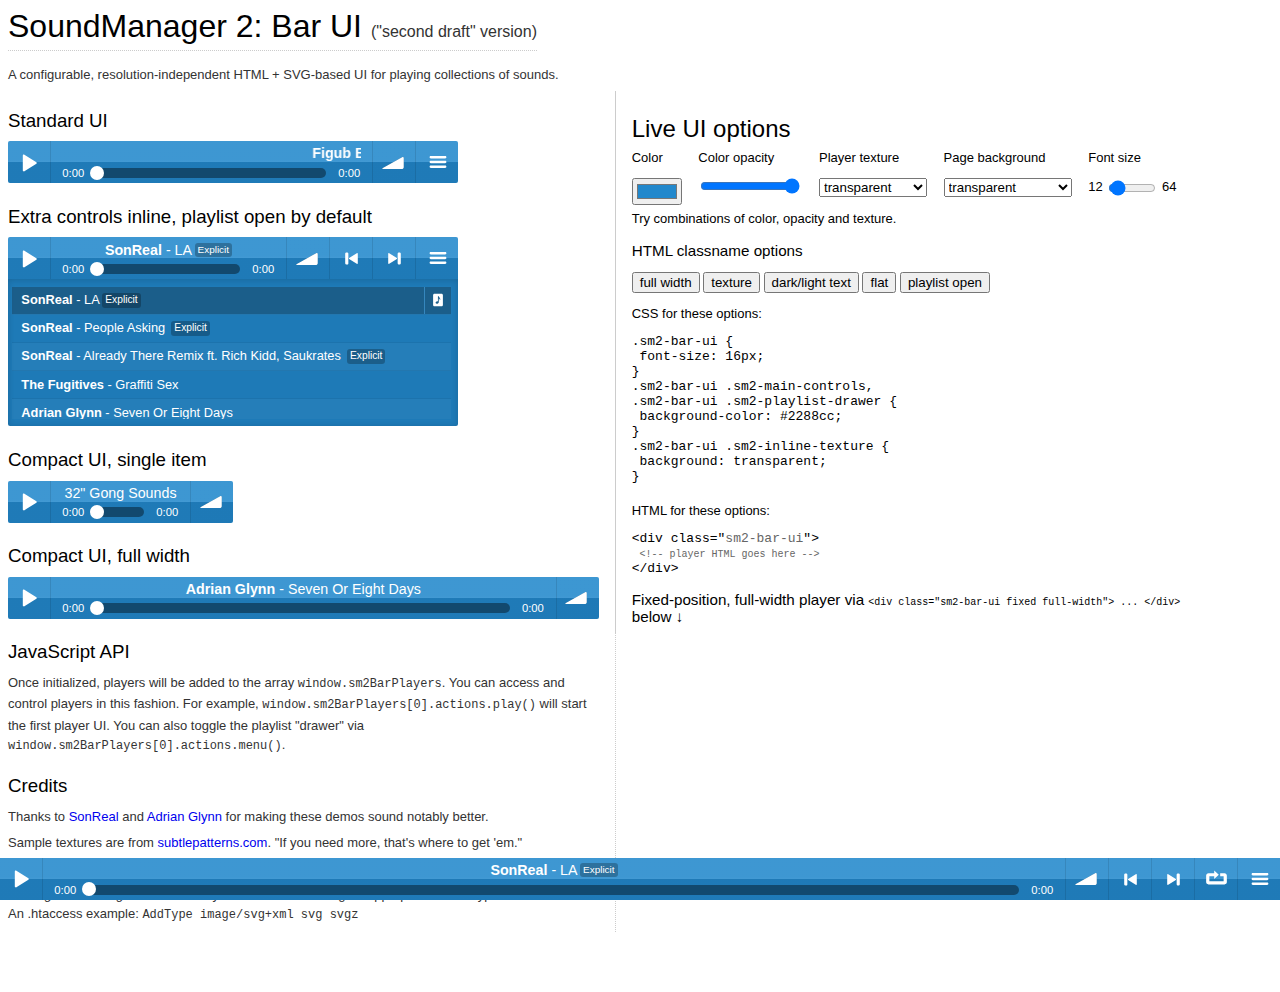
<file: tutorials/static/tutorials/SM2/demo/bar-ui/index.html>
<!DOCTYPE html>
<head>
<meta charset="UTF-8" />
<title>SoundManager 2: Bar UI Player (prototype)</title>
<meta name="robots" content="noindex" />
<meta name="viewport" content="width=500, initial-scale=1">
<script type="text/javascript" src="../../script/soundmanager2.js"></script>
<script src="script/bar-ui.js"></script>
<link rel="stylesheet" href="css/bar-ui.css" />

<!-- demo for this page only, you don't need this stuff -->
<script src="script/demo.js"></script>
<link rel="stylesheet" href="css/demo.css" />

</head>

<body>

<h1><a href="http://www.schillmania.com/projects/soundmanager2/">SoundManager 2</a>: Bar UI <span class="note">("second draft" version)</span></h1>

<p class="about">A configurable, resolution-independent HTML + SVG-based UI for playing collections of sounds.</p>

<div class="demo-wrapper">

<div class="demo-left">

<div class="demo-bd">

<h3>Standard UI</h3>

<div class="sm2-bar-ui">

 <div class="bd sm2-main-controls">

  <div class="sm2-inline-texture"></div>
  <div class="sm2-inline-gradient"></div>

  <div class="sm2-inline-element sm2-button-element">
   <div class="sm2-button-bd">
    <a href="#play" class="sm2-inline-button sm2-icon-play-pause">Play / pause</a>
   </div>
  </div>

  <div class="sm2-inline-element sm2-inline-status">

   <div class="sm2-playlist">
    <div class="sm2-playlist-target">
     <!-- playlist <ul> + <li> markup will be injected here -->
     <!-- if you want default / non-JS content, you can put that here. -->
     <noscript><p>JavaScript is required.</p></noscript>
    </div>
   </div>

   <div class="sm2-progress">
    <div class="sm2-row">
    <div class="sm2-inline-time">0:00</div>
     <div class="sm2-progress-bd">
      <div class="sm2-progress-track">
       <div class="sm2-progress-bar"></div>
       <div class="sm2-progress-ball"><div class="icon-overlay"></div></div>
      </div>
     </div>
     <div class="sm2-inline-duration">0:00</div>
    </div>
   </div>

  </div>

  <div class="sm2-inline-element sm2-button-element sm2-volume">
   <div class="sm2-button-bd">
    <span class="sm2-inline-button sm2-volume-control volume-shade"></span>
    <a href="#volume" class="sm2-inline-button sm2-volume-control">volume</a>
   </div>
  </div>

  <div class="sm2-inline-element sm2-button-element sm2-menu">
   <div class="sm2-button-bd">
    <a href="#menu" class="sm2-inline-button sm2-icon-menu">menu</a>
   </div>
  </div>

 </div>

 <div class="bd sm2-playlist-drawer sm2-element">

  <div class="sm2-inline-texture">
   <div class="sm2-box-shadow"></div>
  </div>

  <!-- playlist content is mirrored here -->

  <div class="sm2-playlist-wrapper">

    <ul class="sm2-playlist-bd">

     <!-- example: playable link, "buy" link, "download" link -->
     <li>
      <div class="sm2-row">
       <div class="sm2-col sm2-wide">
        <a href="http://freshly-ground.com/data/audio/sm2/Figub%20Brazlevi%C4%8D%20-%20Bosnian%20Syndicate.mp3" class="exclude button-exclude inline-exclude"><b>Figub Brazlevič</b> - Bosnian Syndicate <span title="Published under a Creative Commons BY-NC-ND license" class="label">(BY-CC-ND license)</span></a>
       </div>
       <div class="sm2-col">
        <a href="http://figubbrazlevic.bandcamp.com/track/bosnian-syndicate" target="_blank" title="Buy &quot;Bosnian Syndicate&quot;" class="sm2-icon sm2-cart">Buy this track</a>
       </div>
       <div class="sm2-col">
        <a href="http://freshly-ground.com/data/audio/sm2/Figub%20Brazlevi%C4%8D%20-%20Bosnian%20Syndicate.mp3" target="_blank" title="Download &quot;Bosnian Syndicate&quot;" class="sm2-icon sm2-music sm2-exclude">Download this track</a>
       </div>
      </div>
     </li>

     <!-- example: playable link, "download" link -->
     <li>
      <div class="sm2-row">
       <div class="sm2-col sm2-wide">
        <a href="http://freshly-ground.com/data/audio/sm2/SonReal%20-%20Let%20Me%20%28Prod%202oolman%29.mp3"><b>SonReal</b> - Let Me <span class="label">Explicit</span></a>
       </div>
       <div class="sm2-col">
        <a href="http://freshly-ground.com/data/audio/sm2/SonReal%20-%20Let%20Me%20%28Prod%202oolman%29.mp3" target="_blank" title="Download &quot;Let Me&quot;" class="sm2-icon sm2-music sm2-exclude">Download this track</a>
       </div>
      </div>
     </li>

     <!-- standard one-line items, no extra links -->
     <li><a href="http://freshly-ground.com/data/audio/sm2/SonReal%20-%20LA%20%28Prod%20Chin%20Injetti%29.mp3"><b>SonReal</b> - LA (Prod. Chin Injetti)<span class="label">Explicit</span></a></li>
     <li><a href="http://freshly-ground.com/data/audio/sm2/SonReal%20-%20People%20Asking.mp3"><b>SonReal</b> - People Asking <span class="label">Explicit</span></a></li>
     <li><a href="http://freshly-ground.com/data/audio/sm2/SonReal%20-%20Already%20There%20Remix%20ft.%20Rich%20Kidd,%20Saukrates.mp3"><b>SonReal</b> - Already There Remix ft. Rich Kidd, Saukrates <span class="label">Explicit</span></a></li>
     <li><a href="http://freshly-ground.com/data/audio/sm2/The%20Fugitives%20-%20Graffiti%20Sex.mp3"><b>The Fugitives</b> - Graffiti Sex</a></li>
     <li><a href="http://freshly-ground.com/data/audio/sm2/Adrian%20Glynn%20-%20Seven%20Or%20Eight%20Days.mp3"><b>Adrian Glynn</b> - Seven Or Eight Days</a></li>
     <li><a href="http://freshly-ground.com/data/audio/sm2/SonReal%20-%20I%20Tried.mp3"><b>SonReal</b> - I Tried</a></li>
     <li><a href="http://freshly-ground.com/data/audio/sm2/gong-192kbps.mp3">32" Gong Sounds (rubber + standard mallets)</a></li>
     <li><a href="http://freshly-ground.com/data/audio/mpc/20060826%20-%20Armstrong.mp3">Armstrong Beat</a></li>
     <li><a href="http://freshly-ground.com/data/audio/mpc/20090119%20-%20Untitled%20Groove.mp3">Untitled Groove</a></li>
     <li><a href="http://freshly-ground.com/data/audio/sm2/birds-in-kauai-128kbps-aac-lc.mp4">Birds In Kaua'i (AAC)</a></li>
     <li><a href="http://freshly-ground.com/data/audio/sm2/20130320%20-%20Po%27ipu%20Beach%20Waves.ogg">Po'ipu Beach Waves (OGG)</a></li>
     <li><a href="http://freshly-ground.com/data/audio/sm2/bottle-pop.wav">A corked beer bottle (WAV)</a></li>
     <li><a href="../../demo/_mp3/rain.mp3">Rain</a></li>

    </ul>

  </div>

  <div class="sm2-extra-controls">

   <div class="bd">

    <div class="sm2-inline-element sm2-button-element">
     <a href="#prev" title="Previous" class="sm2-inline-button sm2-icon-previous">&lt; previous</a>
    </div>

    <div class="sm2-inline-element sm2-button-element">
     <a href="#next" title="Next" class="sm2-inline-button sm2-icon-next">&gt; next</a>
    </div>

    <!-- not implemented -->
    <!--
    <div class="sm2-inline-element sm2-button-element disabled">
     <div class="sm2-button-bd">
      <a href="#repeat" title="Repeat playlist" class="sm2-inline-button sm2-icon-repeat">&infin; repeat</a>
     </div>
    </div>
    -->

    <!-- not implemented -->
    <!--
    <div class="sm2-inline-element sm2-button-element disabled">
     <a href="#shuffle" title="Shuffle" class="sm2-inline-button sm2-icon-shuffle">shuffle</a>
    </div>
    -->

   </div>

  </div>

 </div>

</div>

<!-- player #2 -->

<h3>Extra controls inline, playlist open by default</h3>

<div class="sm2-bar-ui playlist-open">

 <div class="bd sm2-main-controls">

  <div class="sm2-inline-texture"></div>
  <div class="sm2-inline-gradient"></div>

  <div class="sm2-inline-element sm2-button-element">
   <div class="sm2-button-bd">
    <a href="#play" class="sm2-inline-button sm2-icon-play-pause">Play / pause</a>
   </div>
  </div>

  <div class="sm2-inline-element sm2-inline-status">

   <div class="sm2-playlist">
    <div class="sm2-playlist-target">
     <!-- playlist <ul> + <li> markup will be injected here -->
     <!-- if you want default / non-JS content, you can put that here. -->
     <noscript><p>JavaScript is required.</p></noscript>
    </div>
   </div>

   <div class="sm2-progress">
    <div class="sm2-row">
    <div class="sm2-inline-time">0:00</div>
     <div class="sm2-progress-bd">
      <div class="sm2-progress-track">
       <div class="sm2-progress-bar"></div>
       <div class="sm2-progress-ball"><div class="icon-overlay"></div></div>
      </div>
     </div>
     <div class="sm2-inline-duration">0:00</div>
    </div>
   </div>

  </div>

  <div class="sm2-inline-element sm2-button-element sm2-volume">
   <div class="sm2-button-bd">
    <span class="sm2-inline-button sm2-volume-control volume-shade"></span>
    <a href="#volume" class="sm2-inline-button sm2-volume-control">volume</a>
   </div>
  </div>

  <div class="sm2-inline-element sm2-button-element">
   <div class="sm2-button-bd">
    <a href="#prev" title="Previous" class="sm2-inline-button sm2-icon-previous">&lt; previous</a>
   </div>
  </div>

  <div class="sm2-inline-element sm2-button-element">
   <div class="sm2-button-bd">
    <a href="#next" title="Next" class="sm2-inline-button sm2-icon-next">&gt; next</a>
   </div>
  </div>

  <div class="sm2-inline-element sm2-button-element sm2-menu">
   <div class="sm2-button-bd">
     <a href="#menu" class="sm2-inline-button sm2-icon-menu">menu</a>
   </div>
  </div>

 </div>

 <div class="bd sm2-playlist-drawer sm2-element">

  <div class="sm2-inline-texture">
   <div class="sm2-box-shadow"></div>
  </div>

  <!-- playlist content is mirrored here -->

  <div class="sm2-playlist-wrapper">

    <ul class="sm2-playlist-bd">

     <!-- item with "download" link -->
     <li>
      <div class="sm2-row">
       <div class="sm2-col sm2-wide">
        <a href="http://freshly-ground.com/data/audio/sm2/SonReal%20-%20LA%20%28Prod%20Chin%20Injetti%29.mp3"><b>SonReal</b> - LA<span class="label">Explicit</span></a>
       </div>
       <div class="sm2-col">
        <a href="http://freshly-ground.com/data/audio/sm2/SonReal%20-%20LA%20%28Prod%20Chin%20Injetti%29.mp3" target="_blank" title="Download &quot;LA&quot;" class="sm2-icon sm2-music sm2-exclude">Download this track</a>
       </div>
      </div>
     </li>

     <!-- standard one-line items -->
     <li><a href="http://freshly-ground.com/data/audio/sm2/SonReal%20-%20People%20Asking.mp3"><b>SonReal</b> - People Asking <span class="label">Explicit</span></a></li>
     <li><a href="http://freshly-ground.com/data/audio/sm2/SonReal%20-%20Already%20There%20Remix%20ft.%20Rich%20Kidd%2C%20Saukrates.mp3"><b>SonReal</b> - Already There Remix ft. Rich Kidd, Saukrates <span class="label">Explicit</span></a></li>
     <li><a href="http://freshly-ground.com/data/audio/sm2/The%20Fugitives%20-%20Graffiti%20Sex.mp3"><b>The Fugitives</b> - Graffiti Sex</a></li>
     <li><a href="http://freshly-ground.com/data/audio/sm2/Adrian%20Glynn%20-%20Seven%20Or%20Eight%20Days.mp3"><b>Adrian Glynn</b> - Seven Or Eight Days</a></li>
     <li><a href="http://freshly-ground.com/data/audio/sm2/SonReal%20-%20I%20Tried.mp3"><b>SonReal</b> - I Tried</a></li>
     <li><a href="http://freshly-ground.com/data/audio/sm2/gong-192kbps.mp3">32" Gong Sounds (rubber + standard mallets)</a></li>
     <li><a href="http://freshly-ground.com/data/audio/mpc/20060826%20-%20Armstrong.mp3">Armstrong Beat</a></li>
     <li><a href="http://freshly-ground.com/data/audio/mpc/20090119%20-%20Untitled%20Groove.mp3">Untitled Groove</a></li>
     <li><a href="http://freshly-ground.com/data/audio/sm2/birds-in-kauai-128kbps-aac-lc.mp4">Birds In Kaua'i (AAC)</a></li>
     <li><a href="http://freshly-ground.com/data/audio/sm2/20130320%20-%20Po%27ipu%20Beach%20Waves.ogg">Po'ipu Beach Waves (OGG)</a></li>
     <li><a href="http://freshly-ground.com/data/audio/sm2/bottle-pop.wav">A corked beer bottle (WAV)</a></li>
     <li><a href="../../demo/_mp3/rain.mp3">Rain</a></li>

    </ul>

  </div>

  <div class="sm2-extra-controls">

   <div class="bd">

    <div class="sm2-inline-element sm2-button-element">
     <a href="#prev" title="Previous" class="sm2-inline-button sm2-icon-previous">&lt; previous</a>
    </div>

    <div class="sm2-inline-element sm2-button-element">
     <a href="#next" title="Next" class="sm2-inline-button sm2-icon-next">&gt; next</a>
    </div>

    <!-- not implemented -->
    <!--
    <div class="sm2-inline-element sm2-button-element disabled">
     <div class="sm2-button-bd">
      <a href="#repeat" title="Repeat playlist" class="sm2-inline-button sm2-icon-repeat">&infin; repeat</a>
     </div>
    </div>

    <div class="sm2-inline-element sm2-button-element disabled">
     <a href="#shuffle" title="Shuffle" class="sm2-inline-button sm2-icon-shuffle">shuffle</a>
    </div>
    -->

   </div>

  </div>

 </div>

</div>

<!-- player 3 -->

<h3>Compact UI, single item</h3>

<div class="sm2-bar-ui compact">

 <div class="bd sm2-main-controls">

  <div class="sm2-inline-texture"></div>
  <div class="sm2-inline-gradient"></div>

  <div class="sm2-inline-element sm2-button-element">
   <div class="sm2-button-bd">
    <a href="#play" class="sm2-inline-button sm2-icon-play-pause">Play / pause</a>
   </div>
  </div>

  <div class="sm2-inline-element sm2-inline-status">

   <div class="sm2-playlist">
    <div class="sm2-playlist-target">
     <!-- playlist <ul> + <li> markup will be injected here -->
     <!-- if you want default / non-JS content, you can put that here. -->
     <noscript><p>JavaScript is required.</p></noscript>
    </div>
   </div>

   <div class="sm2-progress">
    <div class="sm2-row">
    <div class="sm2-inline-time">0:00</div>
     <div class="sm2-progress-bd">
      <div class="sm2-progress-track">
       <div class="sm2-progress-bar"></div>
       <div class="sm2-progress-ball"><div class="icon-overlay"></div></div>
      </div>
     </div>
     <div class="sm2-inline-duration">0:00</div>
    </div>
   </div>

  </div>

  <div class="sm2-inline-element sm2-button-element sm2-volume">
   <div class="sm2-button-bd">
    <span class="sm2-inline-button sm2-volume-control volume-shade"></span>
    <a href="#volume" class="sm2-inline-button sm2-volume-control">volume</a>
   </div>
  </div>

 </div>

 <div class="bd sm2-playlist-drawer sm2-element">

  <div class="sm2-inline-texture">
   <div class="sm2-box-shadow"></div>
  </div>

  <!-- playlist content is mirrored here -->

  <div class="sm2-playlist-wrapper">
    <ul class="sm2-playlist-bd">
     <li><a href="http://freshly-ground.com/data/audio/sm2/gong-192kbps.mp3">32" Gong Sounds</a></li>
    </ul>
  </div>

 </div>

</div>

<!-- player 4 -->

<h3>Compact UI, full width</h3>

<div class="sm2-bar-ui compact full-width">

 <div class="bd sm2-main-controls">

  <div class="sm2-inline-texture"></div>
  <div class="sm2-inline-gradient"></div>

  <div class="sm2-inline-element sm2-button-element">
   <div class="sm2-button-bd">
    <a href="#play" class="sm2-inline-button sm2-icon-play-pause">Play / pause</a>
   </div>
  </div>

  <div class="sm2-inline-element sm2-inline-status">

   <div class="sm2-playlist">
    <div class="sm2-playlist-target">
     <!-- playlist <ul> + <li> markup will be injected here -->
     <!-- if you want default / non-JS content, you can put that here. -->
     <noscript><p>JavaScript is required.</p></noscript>
    </div>
   </div>

   <div class="sm2-progress">
    <div class="sm2-row">
    <div class="sm2-inline-time">0:00</div>
     <div class="sm2-progress-bd">
      <div class="sm2-progress-track">
       <div class="sm2-progress-bar"></div>
       <div class="sm2-progress-ball"><div class="icon-overlay"></div></div>
      </div>
     </div>
     <div class="sm2-inline-duration">0:00</div>
    </div>
   </div>

  </div>

  <div class="sm2-inline-element sm2-button-element sm2-volume">
   <div class="sm2-button-bd">
    <span class="sm2-inline-button sm2-volume-control volume-shade"></span>
    <a href="#volume" class="sm2-inline-button sm2-volume-control">volume</a>
   </div>
  </div>

 </div>

 <div class="bd sm2-playlist-drawer sm2-element">

  <div class="sm2-inline-texture">
   <div class="sm2-box-shadow"></div>
  </div>

  <!-- playlist content is mirrored here -->

  <div class="sm2-playlist-wrapper">
    <ul class="sm2-playlist-bd">
     <li><a href="http://freshly-ground.com/data/audio/sm2/Adrian%20Glynn%20-%20Seven%20Or%20Eight%20Days.mp3"><b>Adrian Glynn</b> - Seven Or Eight Days</a></li>
    </ul>
  </div>

 </div>

</div>

 <h3>JavaScript API</h3>

 <p class="about">Once initialized, players will be added to the array <code>window.sm2BarPlayers</code>. You can access and control players in this fashion. For example, <code>window.sm2BarPlayers[0].actions.play()</code> will start the first player UI. You can also toggle the playlist "drawer" via <code>window.sm2BarPlayers[0].actions.menu()</code>.</p>

 <h3>Credits</h3>

 <p class="about">Thanks to <a href="http://iamsonreal.com/" title="SonReal, Vancouver-based hip-hop artist">SonReal</a> and <a href="http://www.adrianglynn.com/" title="Adrian Glynn, Vancouver-based Singer/Songwriter">Adrian Glynn</a> for making these demos sound notably better.</p>
 <p class="about">Sample textures are from <a href="http://subtlepatterns.com/">subtlepatterns.com</a>. "If you need more, that's where to get 'em."</p>
 <p class="about">SVG icons are from <a href="http://icomoon.io/app/">IcoMoon</a>, "Entypo" (CC-BY SA 3.0) and "IcoMoon Free" (GPL) sets.</p>
 <p class="about"><i>Missing button images?</i> Make sure your server is returning an appropriate MIME type for SVG assets. An .htaccess example: <code>AddType image/svg+xml svg svgz</code></p>

<!-- end left wrapper -->
</div>

<!-- end left -->

</div>

<div class="demo-right">

<div class="demo-bd">

<h2 style="padding-top:1em">Live UI options</h2>

<div style="font-size:13px">

 <div style="display:inline-block;margin-right:1em;vertical-align:top">
   <p><b>Color</b></p>
  <input name="color-input" id="color-field" type="color" value="#2288cc" title="Color picker" />
 </div>

 <div style="display:inline-block;margin-right:1em;vertical-align:top">
  <p><b>Color opacity</b></p>
  <input name="opacity-input" id="opacity-field" type="range" value="100" min="0" max="100" style="display:block;width:100px" />
 </div>

 <div style="display:inline-block;margin-right:1em;vertical-align:top">
  <p><b>Player texture</b></p>
  <select id="player-background">
   <option value="transparent">transparent</option>
   <option value="#fff">white</option>
   <option value="#666" data-dark="true">grey</option>
   <option value="#000" data-dark="true">black</option>
   <option value="url(image/patterns/wood_pattern_dark.png)" data-dark="true">dark wood</option>
   <option value="url(image/patterns/wood_pattern.png)">light wood</option>
   <option value="url(image/patterns/tweed.png)" data-dark="true">tweed</option>
   <option value="url(image/patterns/textured_paper.png)" data-dark="true">textured paper</option>
   <option value="url(image/patterns/pinstriped_suit_vertical.png)" data-dark="true">pinstripe</option>
   <option value="url(image/patterns/pool_table.png)" data-dark="true">pool table</option>
   <option value="url(image/patterns/rubber_grip.png)" data-dark="true">rubber grip</option>
   <option value="url(image/patterns/tasky_pattern.png)" data-dark="true">tasky_pattern</option>
   <option value="url(image/patterns/woven.png)" data-dark="true">woven</option>
  </select>
 </div>

 <div style="display:inline-block;margin-right:1em;vertical-align:top">
  <p><b>Page background</b></p>
  <select id="page-background">
   <option value="transparent">transparent</option>
   <option value="#fff">white</option>
   <option value="#666" data-dark="true">grey</option>
   <option value="#000" data-dark="true">black</option>
   <option value="url(image/patterns/wood_pattern_dark.png)" data-dark="true">dark wood</option>
   <option value="url(image/patterns/wood_pattern.png)">light wood</option>
   <option value="url(image/paterns/tweed.png)" data-dark="true">tweed</option>
   <option value="url(image/patterns/textured_paper.png)" data-dark="true">textured paper</option>
   <option value="url(image/patterns/pinstriped_suit_vertical.png)" data-dark="true">pinstripe</option>
   <option value="url(image/patterns/pool_table.png)" data-dark="true">pool table</option>
   <option value="url(image/patterns/rubber_grip.png)" data-dark="true">rubber grip</option>
   <option value="url(image/patterns/tasky_pattern.png)" data-dark="true">tasky_pattern.png</option>
   <option value="url(image/patterns/woven.png)" data-dark="true">woven.png</option>
  </select>
 </div>

 <div style="display:inline-block;vertical-align:top">
  <p><b>Font size</b></p>
  12 <input name="size-input" id="size-field" type="range" value="15" min="12" max="64" style="display:inline-block;width:48px" /> 64
 </div>

 <p>Try combinations of color, opacity and texture.</p>

 <h3>HTML classname options</h3>

 <div style="margin-top:1em">
  <button id="fullwidth">full width</button>
  <!-- <button id="fixed">fixed</button> -->
  <button id="textured">texture</button>
  <button id="dark">dark/light text</button>
  <button id="flat">flat</button>
  <button id="playlist-open">playlist open</button>
 </div>

 <div>

  <div style="display:inline-block;margin-top:0.5em;margin-right:1em;vertical-align:top">

   <p>CSS for these options:</p>

<pre>
.sm2-bar-ui {
 font-size: <span id="fontsize-output">16px;</span>
}
.sm2-bar-ui .sm2-main-controls,
.sm2-bar-ui .sm2-playlist-drawer {
 <span id="color-output">background-color: #2288cc;</span>
}
.sm2-bar-ui .sm2-inline-texture {
 <span id="texture-output">background: transparent;</span>
}
</pre>

  </div>

 </div>

<p>HTML for these options:</p>

 <div>
<pre>&lt;div class="<span id="player-code-example" style="color:#666">sm2-bar-ui</span>"&gt;
 <span style="color:#666;font-size:x-small">&lt;!-- player HTML goes here --&gt;</span>
&lt;/div&gt;</pre>
 </div>

 <h3>Fixed-position, full-width player via <code style="font-size:x-small">&lt;div class="sm2-bar-ui fixed full-width"&gt; ... &lt;/div&gt;</code> below &darr;</h3>

</div>

<!-- end right bd -->

</div>

<!-- end right -->

</div>

<!-- end demo -->

</div>

<!-- fixed, bottom-aligned, full-width player -->

<div class="sm2-bar-ui full-width fixed">

 <div class="bd sm2-main-controls">

  <div class="sm2-inline-texture"></div>
  <div class="sm2-inline-gradient"></div>

  <div class="sm2-inline-element sm2-button-element">
   <div class="sm2-button-bd">
    <a href="#play" class="sm2-inline-button sm2-icon-play-pause">Play / pause</a>
   </div>
  </div>

  <div class="sm2-inline-element sm2-inline-status">

   <div class="sm2-playlist">
    <div class="sm2-playlist-target">
     <!-- playlist <ul> + <li> markup will be injected here -->
     <!-- if you want default / non-JS content, you can put that here. -->
     <noscript><p>JavaScript is required.</p></noscript>
    </div>
   </div>

   <div class="sm2-progress">
    <div class="sm2-row">
    <div class="sm2-inline-time">0:00</div>
     <div class="sm2-progress-bd">
      <div class="sm2-progress-track">
       <div class="sm2-progress-bar"></div>
       <div class="sm2-progress-ball"><div class="icon-overlay"></div></div>
      </div>
     </div>
     <div class="sm2-inline-duration">0:00</div>
    </div>
   </div>

  </div>

  <div class="sm2-inline-element sm2-button-element sm2-volume">
   <div class="sm2-button-bd">
    <span class="sm2-inline-button sm2-volume-control volume-shade"></span>
    <a href="#volume" class="sm2-inline-button sm2-volume-control">volume</a>
   </div>
  </div>

  <div class="sm2-inline-element sm2-button-element">
   <div class="sm2-button-bd">
    <a href="#prev" title="Previous" class="sm2-inline-button sm2-icon-previous">&lt; previous</a>
   </div>
  </div>

  <div class="sm2-inline-element sm2-button-element">
   <div class="sm2-button-bd">
    <a href="#next" title="Next" class="sm2-inline-button sm2-icon-next">&gt; next</a>
   </div>
  </div>

  <div class="sm2-inline-element sm2-button-element">
   <div class="sm2-button-bd">
    <a href="#repeat" title="Repeat playlist" class="sm2-inline-button sm2-icon-repeat">&infin; repeat</a>
   </div>
  </div>

  <!-- not implemented -->
  <!--
  <div class="sm2-inline-element sm2-button-element disabled">
   <div class="sm2-button-bd">
    <a href="#shuffle" title="Shuffle" class="sm2-inline-button sm2-icon-shuffle">shuffle</a>
   </div>
  </div>
  -->

  <div class="sm2-inline-element sm2-button-element sm2-menu">
   <div class="sm2-button-bd">
    <a href="#menu" class="sm2-inline-button sm2-icon-menu">menu</a>
   </div>
  </div>

 </div>

 <div class="bd sm2-playlist-drawer sm2-element">

  <div class="sm2-inline-texture">
   <div class="sm2-box-shadow"></div>
  </div>

  <!-- playlist content is mirrored here -->

  <div class="sm2-playlist-wrapper">

    <ul class="sm2-playlist-bd">

     <!-- item with "download" link -->
     <li>
      <div class="sm2-row">
       <div class="sm2-col sm2-wide">
        <a href="http://freshly-ground.com/data/audio/sm2/SonReal%20-%20LA%20%28Prod%20Chin%20Injetti%29.mp3"><b>SonReal</b> - LA<span class="label">Explicit</span></a>
       </div>
       <div class="sm2-col">
        <a href="http://freshly-ground.com/data/audio/sm2/SonReal%20-%20LA%20%28Prod%20Chin%20Injetti%29.mp3" target="_blank" title="Download &quot;LA&quot;" class="sm2-icon sm2-music sm2-exclude">Download this track</a>
       </div>
      </div>
     </li>

     <!-- standard one-line items -->
     <li><a href="http://freshly-ground.com/data/audio/sm2/SonReal%20-%20Let%20Me%20%28Prod%202oolman%29.mp3"><b>SonReal</b> - Let Me <span class="label">Explicit</span></a></li>
     <li><a href="http://freshly-ground.com/data/audio/sm2/SonReal%20-%20People%20Asking.mp3"><b>SonReal</b> - People Asking <span class="label">Explicit</span></a></li>
     <li><a href="http://freshly-ground.com/data/audio/sm2/SonReal%20-%20Already%20There%20Remix%20ft.%20Rich%20Kidd%2C%20Saukrates.mp3"><b>SonReal</b> - Already There Remix ft. Rich Kidd, Saukrates <span class="label">Explicit</span></a></li>
     <li><a href="http://freshly-ground.com/data/audio/sm2/The%20Fugitives%20-%20Graffiti%20Sex.mp3"><b>The Fugitives</b> - Graffiti Sex</a></li>
     <li><a href="http://freshly-ground.com/data/audio/sm2/Adrian%20Glynn%20-%20Seven%20Or%20Eight%20Days.mp3"><b>Adrian Glynn</b> - Seven Or Eight Days</a></li>
     <li><a href="http://freshly-ground.com/data/audio/sm2/SonReal%20-%20I%20Tried.mp3"><b>SonReal</b> - I Tried</a></li>
     <li><a href="http://freshly-ground.com/data/audio/mpc/20060826%20-%20Armstrong.mp3">Armstrong Beat</a></li>
     <li><a href="http://freshly-ground.com/data/audio/mpc/20090119%20-%20Untitled%20Groove.mp3">Untitled Groove</a></li>
     <li><a href="http://freshly-ground.com/data/audio/sm2/birds-in-kauai-128kbps-aac-lc.mp4">Birds In Kaua'i (AAC)</a></li>
     <li><a href="http://freshly-ground.com/data/audio/sm2/20130320%20-%20Po%27ipu%20Beach%20Waves.ogg">Po'ipu Beach Waves (OGG)</a></li>
     <li><a href="http://freshly-ground.com/data/audio/sm2/bottle-pop.wav">A corked beer bottle (WAV)</a></li>
     <li><a href="../../demo/_mp3/rain.mp3">Rain</a></li>

    </ul>

  </div>

 </div>

</div>

</body>
</html>
</file>
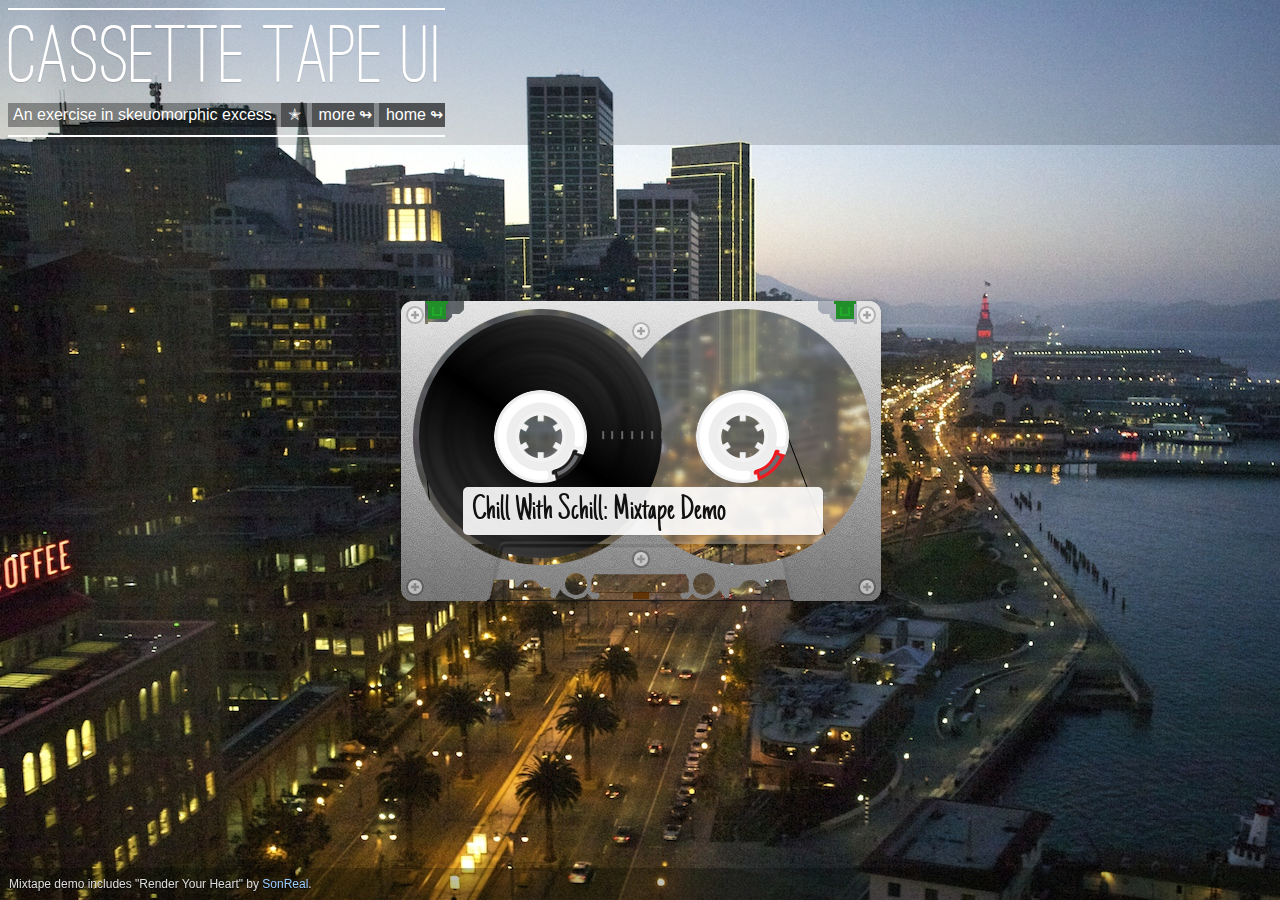
<file: tutorials/static/tutorials/SM2/demo/cassette-tape/index.html>
<!DOCTYPE html>
<!--
/**
 * Cassette Tape UI Prototype (09/2012)
 * ALPHA build / experimental state, unsupported; use at own risk
 * Requires CSS3 border-radius + <canvas> support
 * http://www.schillmania.com/projects/soundmanager2/
 */
-->
<html>
<head>
<title>Cassette Tape Prototype: Canvas mask + blur effects version (MA-R90-style design)</title>
<meta name="robots" content="noindex" />
<meta name="description" content="An experimental web audio player UI based on the TDK MA-R90 cassette tape, a classic metal-alloy cassette model from 1982. Includes slight translucency and blurring effects." />
<meta name="keywords" content="javascript sound, html5 audio, css3, cassette tape, tdk, mar, ma-r, mar90, html5 sound, javascript audio, schill, schillmania, soundmanager, soundmanager2" />
<meta name="author" content="Scott Schiller" />
<meta http-equiv="Content-Type" content="text/html; charset=UTF-8" />
<link rel="stylesheet" type="text/css" media="screen" href="css/cassette-tape-ui.css" />
<link rel="stylesheet" type="text/css" media="screen" href="css/cassette-tape-ui-blur.css" />
<noscript>
 <!-- Legal? Probably not - but, works. -->
 <link rel="stylesheet" type="text/css" media="screen" href="css/cassette-tape-ui-blur-nojs.css" />
</noscript>
<link rel="stylesheet" type="text/css" media="screen" href="css/demo.css" />
<script src="../../script/soundmanager2.js"></script>
<script src="script/cassette-tape-ui.js"></script>
<script src="script/demo.js"></script>
</head>

<body>

<div id="demo-header-wrapper">
 <div id="demo-header">
  <h1>Cassette Tape UI</h1>
  <p>An exercise in skeuomorphic excess. <a id="nextBackground" href="#next" title="Change background">&#10029;&nbsp;</a> <a href="more.html" title="More cassette tape prototype designs">more &rarrlp;</a> <a href="../../" title="SoundManager 2 homepage">home &rarrlp;</a></p>
 </div>
</div>

<div id="tape-loader">
 <div class="spinner-box">
  <div class="spinner"></div>
 </div>
</div>

<!-- 
/**
 * DIV-tastic! Indeed, tons of elements in this version - but this allows for easy customization.
 * The basic version (no canvas + blur effects) uses more images for skinning and has a few less elements.
 */
-->

<div class="draggable clear ma-r90 cutout tape">
 <div class="blur-image-wrapper">
  <canvas class="blur-image"></canvas>
 </div>
 <div class="transparency-sheet"></div>
 <div class="tape-shell image-mask" data-image-repeat="true" data-mask-url="image/ma-r90-mask.png"></div>
 <div class="tape-gradient image-mask" data-mask-url="image/ma-r90-mask.png"></div>
 <div class="tab-left">
  <div class="notch"></div>
  <div class="ridge"></div>
 </div>
 <div class="tab-right">
  <div class="notch"></div>
  <div class="ridge"></div>
 </div>
 <div class="rail-left"></div>
 <div class="rail-right"></div>
 <div class="rail-middle">
  <div class="rail-middle-outline">
   <div class="tape-pad-holder">
    <div class="tape-pad"></div>
    <div class="tape-pad-line"></div>
   </div>
  </div>
  <div class="screw-bm"></div>
 </div>
 <div class="screw-tl"></div>
 <div class="screw-tr"></div>
 <div class="screw-bl"></div>
 <div class="screw-br"></div>
 <div class="screw-tm"></div>
 <div class="left reel-mask"></div>
 <div class="right reel-mask"></div>
 <canvas class="connecting-tape"></canvas>
 <div class="left reel"></div>
 <div class="left spokes"></div>
 <div class="right reel"></div>
 <div class="right spokes"></div>
 <div class="progress-notches">
  <div class="n1"></div>
  <div class="n2"></div>
  <div class="n3"></div>
  <div class="n4"></div>
  <div class="n5"></div>
  <div class="n6"></div>
  <div class="n7"></div>
  <div class="n8"></div>
  <div class="n9"></div>
 </div>

 <!-- static label version -->
 <!--
 <div class="label">Chill With Schill: Mixtape Demo</div>
 -->

 <!-- editable URL-based label for the demo, you don't need to use this -->
 <form id="tape-form" action="." method="get" onsubmit="return false">
  <input class="label" name="tape_url" placeholder="Type an MP3 URL here ..." title="Click to edit and provide your own MP3 URL" value="Chill With Schill: Mixtape Demo" data-default-value="Chill With Schill: Mixtape Demo" />
 </form>

 <div class="aqua controls">
  <div class="bd">
   <ul>
    <li><a href="#" title="play/pause" class="play">&#9668;</a></li>
    <li><a href="#" title="rewind" class="rew">&#171;</a></li>
    <li><a href="#" title="fast-forward" class="ffwd">&#187;</a></li>
    <li><a href="#" title="stop" class="stop">&#9632;</a></li>
   </ul>
  </div>
 </div>
</div>

<div class="thanks">
 <p>Mixtape demo includes "Render Your Heart" by <a href="http://iamsonreal.com/" title="SonReal (official website)">SonReal</a>.</p>
</div>

<script>
(function() {
  window.setTimeout(function() {
    // transition hack
    document.getElementById('tape-loader').className = 'visible';
  }, 1);
  // oh, what a hack! (demo only: no high-end unicode characters on WinXP)
  var char = '&infin;';
  if (navigator.userAgent.indexOf('Windows NT 5.1') !== -1) {
    document.getElementById('nextBackground').innerHTML = char + '&nbsp;';
  }
}());
</script>

</body>
</html>
</file>
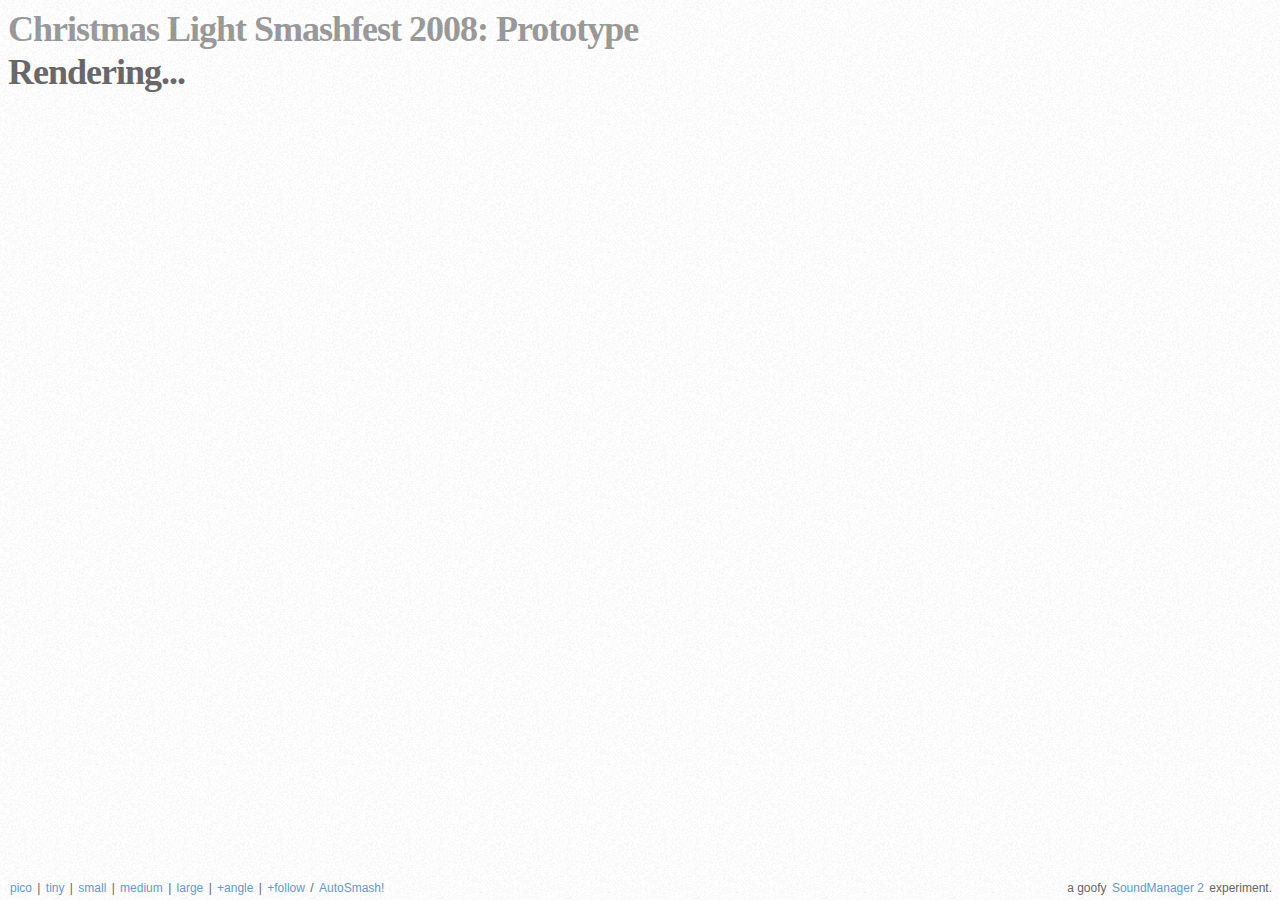
<file: tutorials/static/tutorials/SM2/demo/christmas-lights/index.html>
<html>
<head>
<title>Smashable Christmas Lights</title>
<meta name="robots" content="noindex" />
<link rel="stylesheet" media="screen" href="christmaslights.css" />
<script type="text/javascript" src="../../script/soundmanager2.js"></script>
<script type="text/javascript" src="christmaslights.js"></script>
</head>

<body>

<div>

 <div id="loading">
  <h1>Christmas Light Smashfest 2008: Prototype</h1>
  <h2>Rendering...</h2>
 </div>

 <div id="lights">
  <div id="explosion-box-texture"></div>
  <!-- lights go here -->
 </div>

 <div style="position:absolute;bottom:5px;left:8px;z-index:10" class="allow-touch">
  <a href="?size=pico">pico</a> | <a href="?size=tiny">tiny</a> | <a href="?size=small">small</a> | <a href="?size=medium">medium</a> | <a href="?size=large">large</a> <span style="*display:none">| <a href="#angle=1" onclick="window.location.href=this.href;window.location.reload()">+angle</a> | <a href="#follow=1" onclick="window.location.href=this.href;window.location.reload()">+follow</a></span> / <a href="#" onclick="xlsf.destroyLights()">AutoSmash!</a>
 </div>

 <div style="position:absolute;bottom:5px;right:8px;z-index:10" class="allow-touch">
  a goofy <a href="http://www.schillmania.com/projects/soundmanager2/">SoundManager 2</a> experiment.
 </div>

</div>



</body>
</html>
</file>
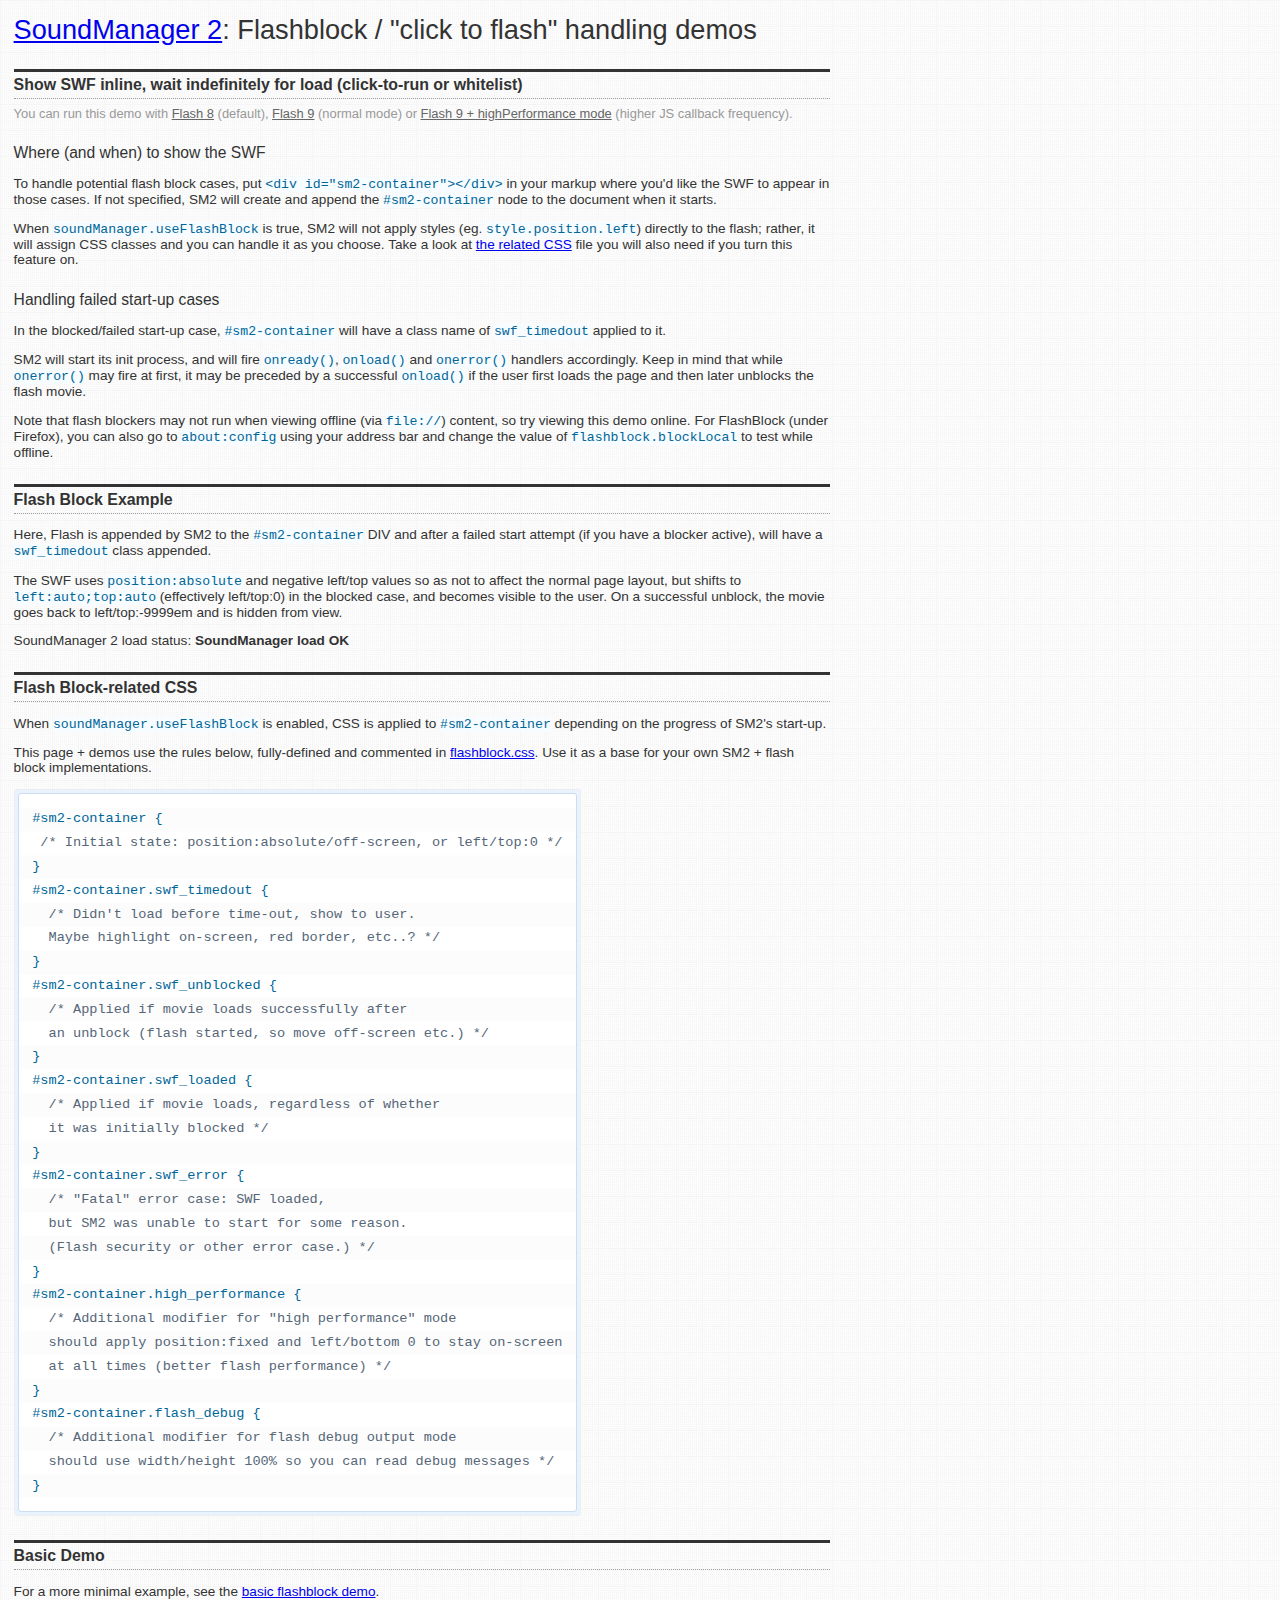
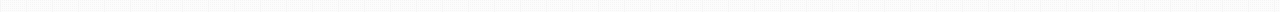
<file: tutorials/static/tutorials/SM2/demo/flashblock/index.html>
<!DOCTYPE html PUBLIC "-//W3C//DTD XHTML 1.0 Strict//EN"
	"http://www.w3.org/TR/xhtml1/DTD/xhtml1-strict.dtd">
<html xmlns="http://www.w3.org/1999/xhtml" lang="en" xml:lang="en">
<head>
<title>SoundManager 2: Flash Block handling examples</title>
<meta name="robots" content="noindex" />
<meta name="description" content="Demo of SoundManager 2 handling flashblock / &quot;click to flash&quot; blockers gracefully" />
<meta name="keywords" content="javascript sound, javascript audio, DHTML sound, flashblock, flash blocker, handling flashblock, click to flash, click2flash" />
<meta http-equiv="Content-Type" content="text/html; charset=windows-1252" />
<!-- design template, you don't need this -->
<link rel="stylesheet" type="text/css" href="../index.css" />
<link rel="stylesheet" type="text/css" href="../debug.css" />

<!-- actual flashblock demo stuff, this is for you -->
<link rel="stylesheet" type="text/css" href="flashblock.css" />
<script type="text/javascript" src="../../script/soundmanager2.js"></script>

<script type="text/javascript">
soundManager.setup({
  // enable flash block handling
  useFlashBlock: true,
  // making sure this demo uses flash, of course...
  preferFlash: true,
  // custom demo options, not for your needs
  debugMode: true,
  url: '../../swf/'
});

var winLoc = window.location.toString();
if (winLoc.match(/flash9/i)) {
  soundManager.setup({
    flashVersion: 9
  });
  if (winLoc.match(/highperformance/i)) {
    soundManager.setup({
      useHighPerformance: true
    });
  }
} else if (winLoc.match(/flash8/i)) {
  soundManager.setup({
    flashVersion: 8
  });
}

soundManager.ontimeout(function(){
  var loaded = soundManager.getMoviePercent();
  document.getElementById('sm2-status').innerHTML = 'No response (yet), flash movie '+(loaded?'loaded OK (likely security/error case)':'has not loaded (likely flash-blocked.)')+' Waiting indefinitely ...';
});

soundManager.onready(function(){
  var loaded = soundManager.getMoviePercent();
  document.getElementById('sm2-status').innerHTML = 'SoundManager load OK';
});

</script>
</head>
<body>

<div style="margin:1em;max-width:60em">
	
	<h1><a href="http://www.schillmania.com/projects/soundmanager2/">SoundManager 2</a>: Flashblock / "click to flash" handling demos</h1>

	<h3>Show SWF inline, wait indefinitely for load (click-to-run or whitelist)</h3>

        <p class="note">You can run this demo with <a href="#flash8" onclick="window.location.replace(this.href);window.location.reload()">Flash 8</a> (default), <a href="#flash9" onclick="window.location.replace(this.href);window.location.reload()">Flash 9</a> (normal mode) or <a href="#flash9-highperformance" onclick="window.location.replace(this.href);window.location.reload()">Flash 9 + highPerformance mode</a> (higher JS callback frequency).</p>

        <h4>Where (and when) to show the SWF</h4>

	<p>To handle potential flash block cases, put <code>&lt;div id="sm2-container"&gt;&lt;/div&gt;</code> in your markup where you'd like the SWF to appear in those cases. If not specified, SM2 will create and append the <code>#sm2-container</code> node to the document when it starts.</p>

        <p>When <code>soundManager.useFlashBlock</code> is true, SM2 will not apply styles (eg. <code>style.position.left</code>) directly to the flash; rather, it will assign CSS classes and you can handle it as you choose. Take a look at <a href="#flashblock-css">the related CSS</a> file you will also need if you turn this feature on.</p>

        <h4>Handling failed start-up cases</h4>

        <p>In the blocked/failed start-up case, <code>#sm2-container</code> will have a class name of <code>swf_timedout</code> applied to it.</p>

        <p>SM2 will start its init process, and will fire <code>onready()</code>, <code>onload()</code> and <code>onerror()</code> handlers accordingly. Keep in mind that while <code>onerror()</code> may fire at first, it may be preceded by a successful <code>onload()</code> if the user first loads the page and then later unblocks the flash movie.</p>

	<p>Note that flash blockers may not run when viewing offline (via <code>file://</code>) content, so try viewing this demo online. For FlashBlock (under Firefox), you can also go to <code>about:config</code> using your address bar and change the value of <code>flashblock.blockLocal</code> to test while offline.</p>

        <h3>Flash Block Example</h3>

        <p>Here, Flash is appended by SM2 to the <code>#sm2-container</code> DIV and after a failed start attempt (if you have a blocker active), will have a <code>swf_timedout</code> class appended.</p>

        <p>The SWF uses <code>position:absolute</code> and negative left/top values so as not to affect the normal page layout, but shifts to <code>left:auto;top:auto</code> (effectively left/top:0) in the blocked case, and becomes visible to the user. On a successful unblock, the movie goes back to left/top:-9999em and is hidden from view.</p>

	<p>SoundManager 2 load status: <b id="sm2-status">Loading...</b></p>

	<!-- here is where the SWF is shown in the blocked / failed start-up case. -->

	<div id="sm2-container">
 	  <!-- flash is appended here -->
        </div>
	
	<h3 id="flashblock-css">Flash Block-related CSS</h3>
	
	<p>When <code>soundManager.useFlashBlock</code> is enabled, CSS is applied to <code>#sm2-container</code> depending on the progress of SM2's start-up.</p>
	<p>This page + demos use the rules below, fully-defined and commented in <a href="flashblock.css">flashblock.css</a>. Use it as a base for your own SM2 + flash block implementations.</p>

<pre class="block"><code>#sm2-container {
 <span><span>/* Initial state: position:absolute/off-screen, or left/top:0 */</span></span>
}
#sm2-container.swf_timedout {
  <span><span>/* Didn't load before time-out, show to user.
  Maybe highlight on-screen, red border, etc..? */</span></span>
}
#sm2-container.swf_unblocked {
  <span><span>/* Applied if movie loads successfully after
  an unblock (flash started, so move off-screen etc.) */</span></span>
}
#sm2-container.swf_loaded {
  <span><span>/* Applied if movie loads, regardless of whether
  it was initially blocked */</span></span>
}
#sm2-container.swf_error {
  <span><span>/* "Fatal" error case: SWF loaded,
  but SM2 was unable to start for some reason.
  (Flash security or other error case.) */</span></span>
}
#sm2-container.high_performance {
  <span><span>/* Additional modifier for "high performance" mode
  should apply position:fixed and left/bottom 0 to stay on-screen
  at all times (better flash performance) */</span></span>
}
#sm2-container.flash_debug {
  <span><span>/* Additional modifier for flash debug output mode
  should use width/height 100% so you can read debug messages */</span></span>
}</code></pre>

	<h3>Basic Demo</h3>
	
	<p>For a more minimal example, see the <a href="basic.html" title="SoundManager 2: Basic Flashblock handling demo">basic flashblock demo</a>.</p>
	
</div>
</file>
<file: tutorials/static/tutorials/SM2/demo/index-rollup.css>
/**
 * SoundManager 2 homepage demo CSS
 * --------------------------------
 * Numerous demo CSS minified + combined
 * for optimal performance.
 * For raw source, see individual demo pages.
 * --------------------------------
 * Source files:
 * demo/play-mp3-links/css/inlineplayer.css
 * demo/page-player/css/page-player.css
 * demo/bar-ui/css/bar-ui.css
 * demo/360-player/360player.css
 * demo/360-player/360player-visualization.css
 * demo/mp3-player-button/css/mp3-player-button.css
 * demo/turntable/css/turntable.css
 * demo/flashblock/flashblock.css
 * demo/index/index.css
 */

@font-face {
    /*
     * 'Chunk' font by Meredith Mandel - http://work.meredithmandel.com/#379252/Typeface-Chunk-Five
     * http://www.theleagueofmoveabletype.com/fonts/4-chunk
     * Provided under the SIL Open Font License (OFL)
     * http://scripts.sil.org/cms/scripts/page.php?site_id=nrsi&id=OFL&_sc=1
    */
    font-family: 'ChunkFiveRegular';
    src: url('_image/chunk-webfont.woff') format('woff'),
         url('_image/chunk-webfont.ttf') format('truetype'),
         url('_image/chunk-webfont.svg#ChunkFiveRegular') format('svg');
    font-weight: normal;
    font-style: normal;
}
ul.flat{list-style-type:none;padding-left:0}ul.flat li,ul.graphic li{padding-bottom:1px}ul.flat li a{display:inline-block;padding:2px 4px 2px 4px}ul.graphic{list-style-type:none;padding-left:0;margin-left:0}ul.graphic{list-style-type:none;margin:0;padding:0}ul.graphic li{margin-bottom:2px}ul.graphic li a,ul.graphic li a.sm2_link{display:inline-block;padding-left:22px;min-height:16px;vertical-align:middle;background-color:#369;border-radius:3px;padding:3px 3px 3px 25px;min-width:19em;_width:19em;text-decoration:none;font-weight:normal;color:#f6f9ff}ul.graphic li a.sm2_link{transition:background-color .1s linear}ul.graphic li a,ul.graphic li a.sm2_paused:hover,ul.graphic li a.sm2_link:hover{background-image:url(play-mp3-links/image/icon_play.png);background-position:3px 50%;background-repeat:no-repeat;_background-image:url(play-mp3-links/image/icon_play.gif)}ul.graphic li a.sm2_link:hover{background-color:#036;color:#fff}ul.graphic li a.sm2_paused{background-color:#999}ul.graphic li a.sm2_paused:hover{background:#036 url(play-mp3-links/image/icon_play.png) no-repeat 3px 50%;_background-image:url(play-mp3-links/image/icon_play.gif)}ul.graphic li a.sm2_playing,ul.graphic li a.sm2_playing:hover{background:#036 url(play-mp3-links/image/icon_pause.png) no-repeat 3px 50%;_background-image:url(play-mp3-links/image/icon_pause.gif);text-decoration:none}body #sm2-container object,body #sm2-container embed{left:-9999em;top:-9999em}ul.flat a.sm2_link{border-left:6px solid #999;padding-left:4px;padding-right:4px}ul.flat a.sm2_link:hover{border-left-color:#333}ul.flat a.sm2_playing{border-left-color:#66f;background-color:#000;color:#fff;text-decoration:none}ul.flat a.sm2_playing:hover{border-left-color:#c33}ul.flat a.sm2_paused{background-color:#666;color:#fff;text-decoration:none}ul.flat a.sm2_paused:hover{border-left-color:#3c3}.spectrum-container{display:none}ul.use-spectrum li.sm2_playing .spectrum-container{position:absolute;left:0;top:0;margin-left:-266px;margin-top:-1px;display:block;background-color:#58b;border:1px solid #9cf;border-radius:4px}ul.use-spectrum .spectrum-box{position:relative;width:255px;font-size:1em;padding:2px 0;height:1.2em;overflow:hidden}ul.use-spectrum .spectrum-box .spectrum{position:absolute;left:0;top:-2px;margin-top:20px;display:block;font-size:1px;width:1px;height:1px;overflow:hidden;background-color:#fff}ul.playlist{list-style-type:none;margin:0;padding:0;-moz-osx-font-smoothing:grayscale;-webkit-font-smoothing:antialiased}ul.playlist li{position:relative;display:block;width:auto;font-size:2em;color:#666;padding:.25em .5em .25em .5em;border:0;letter-spacing:-1px;background-color:#f9f9f9}ul.playlist li a{display:block;text-decoration:none;font-weight:normal;color:#000;font-size:120%;outline:0;position:relative;z-index:2}ul.playlist li.sm2_playing,ul.playlist li.sm2_paused,ul.playlist li.sm2_playing a{color:#fff;border-radius:3px}ul.playlist li:hover{background-color:#eee}ul.playlist li:hover a{color:#333}ul.playlist li.sm2_playing,ul.playlist li.sm2_playing:hover{background-color:#69c}ul.playlist li.sm2_paused{background-color:#999}ul.playlist li.sm2_playing:hover a,ul.playlist li.sm2_paused a{color:#fff}ul.playlist li .controls{display:none}ul.playlist li .peak,ul.playlist.use-peak li .peak{display:none;position:absolute;top:.55em;right:.5em}ul.playlist li.sm2_playing .controls,ul.playlist li.sm2_paused .controls{position:relative;display:block}ul.playlist.use-peak li.sm2_playing .peak,ul.playlist.use-peak li.sm2_paused .peak{display:inline;display:inline-block}ul.playlist.use-peak li .peak{display:none}ul.playlist li.sm2_paused .controls{background-color:#666}ul.playlist li:hover .controls .statusbar{position:relative;cursor:-moz-grab;cursor:-webkit-grab;cursor:grab}ul.playlist li.sm2_paused .controls .statusbar{background-color:#ccc}ul.playlist li .controls{position:relative;margin-top:.25em;margin-bottom:.25em;background-color:#9cf}ul.playlist li .controls .statusbar{position:relative;height:.5em;background-color:#cdf;border:2px solid #fff;border-radius:2px;overflow:hidden;cursor:-moz-grab;cursor:-webkit-grab;cursor:grab}ul.playlist li .controls.dragging .statusbar{cursor:-moz-grabbing;cursor:-webkit-grabbing;cursor:grabbing}ul.playlist li .controls .statusbar .position,ul.playlist li .controls .statusbar .loading,ul.playlist li .controls .statusbar .annotation{position:absolute;left:0;top:0;height:.5em}ul.playlist li .controls .statusbar .position{background-color:#369;border-right:3px solid #369;border-radius:3px}ul.playlist li.sm2_paused .controls .statusbar .position{background-color:#666;border-color:#666}ul.playlist li .controls .statusbar .loading{background-color:#eee;transition:width .15s ease-in-out}ul.playlist li .controls .statusbar .position,ul.playlist li .controls .statusbar .loading{width:0}ul.playlist li.sm2_playing a.sm2_link,ul.playlist li.sm2_paused a.sm2_link{margin-right:4.5em}ul.playlist li .timing{position:absolute;display:none;text-align:right;right:1em;top:1em;width:auto;height:1em;padding:3px 5px;background-color:#58b;border:1px solid #9cf;border-radius:4px;letter-spacing:0;font:44% monaco,"VT-100","lucida console",courier,system;line-height:1em;vertical-align:middle}ul.playlist.use-peak li .timing{right:4.25em}ul.playlist li:hover .timing{z-index:2}ul.playlist li .timing div.sm2_timing{margin:0;padding:0;margin-top:-1em}ul.playlist li.sm2_playing .timing,ul.playlist li.sm2_paused .timing{display:block}ul.playlist li.sm2_paused .timing .sm2_position{text-decoration:blink}ul.playlist li.sm2_paused .timing,ul.playlist.use-peak li.sm2_paused .peak{background-color:#888;border-color:#ccc}ul.playlist.use-peak li .peak{display:none;zoom:1;border:1px solid #9cf;padding:2px;height:.55em;border-radius:4px;background-color:#58b;width:.8em;height:.55em;margin-top:-3px}ul.playlist.use-peak li .peak-box{position:relative;width:100%;height:.55em;overflow:hidden}ul.playlist li .peak .l,ul.playlist li .peak .r{position:absolute;left:0;top:0;width:7px;height:50px;background:#fff;border:1px solid #fff;border-radius:1px;margin-top:1em}ul.playlist li .peak .l{margin-right:1px}ul.playlist li .peak .r{left:10px}#control-template{display:none}﻿ .sm2-bar-ui{position:relative;display:inline-block;width:100%;font-family:helvetica,arial,verdana,sans-serif;font-weight:normal;-webkit-background-clip:padding-box;background-clip:padding-box;-moz-osx-font-smoothing:grayscale;-webkit-font-smoothing:antialiased;font-smoothing:antialiased;text-rendering:optimizeLegibility;min-width:20em;max-width:30em;border-radius:2px;overflow:hidden;transition:max-width .2s ease-in-out}.sm2-bar-ui .sm2-playlist li{text-align:center;margin-top:-2px;font-size:95%;line-height:1em}.sm2-bar-ui.compact{min-width:1em;max-width:15em}.sm2-bar-ui ul{line-height:1em}.sm2-bar-ui.left .sm2-playlist li{text-align:left}.sm2-bar-ui .sm2-playlist li .load-error{cursor:help}.sm2-bar-ui.full-width{max-width:100%;z-index:5}.sm2-bar-ui.fixed{position:fixed;top:auto;bottom:0;left:0;border-radius:0;overflow:visible;z-index:999}.sm2-bar-ui.fixed .bd,.sm2-bar-ui.bottom .bd{border-radius:0;border-bottom:0}.sm2-bar-ui.bottom{top:auto;bottom:0;left:0;border-radius:0;overflow:visible}.sm2-bar-ui.playlist-open .bd{border-bottom-left-radius:0;border-bottom-right-radius:0;border-bottom-color:transparent}.sm2-bar-ui .bd,.sm2-bar-ui .sm2-extra-controls{position:relative;background-color:#28c}.sm2-bar-ui .sm2-inline-gradient{position:absolute;left:0;top:0;width:100%;height:100%;background-image:linear-gradient(to bottom,rgba(255,255,255,0.125) 5%,rgba(255,255,255,0.125) 45%,rgba(255,255,255,0.15) 50%,rgba(0,0,0,0.1) 51%,rgba(0,0,0,0.1) 95%)}.sm2-bar-ui.flat .sm2-inline-gradient{background-image:none}.sm2-bar-ui.flat .sm2-box-shadow{display:none;box-shadow:none}.sm2-bar-ui.no-volume .sm2-volume{display:none}.sm2-bar-ui.textured .sm2-inline-texture{position:absolute;top:0;left:0;width:100%;height:100%;opacity:.75}.sm2-bar-ui.textured.dark-text .sm2-playlist-wrapper{background-color:transparent}
.sm2-bar-ui.textured.dark-text .sm2-playlist-wrapper ul li:hover a,.sm2-bar-ui.textured.dark-text .sm2-playlist-wrapper ul li.selected a{background-color:rgba(0,0,0,0.1);background-image:url(bar-ui/image/black-10.png);background-image:none,none}.sm2-bar-ui .bd{display:table;border-bottom:0}.sm2-bar-ui .sm2-playlist-wrapper{background-color:rgba(0,0,0,0.1)}.sm2-bar-ui .sm2-extra-controls .bd{background-color:rgba(0,0,0,0.2)}.sm2-bar-ui.textured .sm2-extra-controls .bd{background-color:rgba(0,0,0,0.05)}.sm2-bar-ui .sm2-extra-controls{background-color:transparent;border:0}.sm2-bar-ui .sm2-extra-controls .bd{display:block;border:0}.sm2-bar-ui .sm2-extra-controls .sm2-inline-element{display:inline-block}.sm2-bar-ui,.sm2-bar-ui .bd a{color:#fff}.sm2-bar-ui.dark-text,.sm2-bar-ui.dark-text .bd a{color:#000}.sm2-bar-ui.dark-text .sm2-inline-button{-webkit-filter:invert(1);filter:url("data:image/svg+xml;utf8,<svgxmlns=\'http://www.w3.org/2000/svg\'><filterid=\'invert\'><feColorMatrixin='SourceGraphic'type='matrix'values='-100010-100100-10100010'/></filter></svg>#invert");filter:invert(1);filter:none\9}.sm2-bar-ui .bd a{text-decoration:none}.sm2-bar-ui .bd .sm2-button-element:hover{background-color:rgba(0,0,0,0.1);background-image:url(bar-ui/image/black-10.png);background-image:none,none}.sm2-bar-ui .bd .sm2-button-element:active{background-color:rgba(0,0,0,0.25);background-image:url(bar-ui/image/black-25.png);background-image:none,none}.sm2-bar-ui .bd .sm2-extra-controls .sm2-button-element:active .sm2-inline-button,.sm2-bar-ui .bd .active .sm2-inline-button{-ms-transform:scale(0.9);-webkit-transform:scale(0.9);-webkit-transform-origin:50% 50%;transform:scale(0.9);transform-origin:50% 50%;-moz-transform:none}.sm2-bar-ui .bd .sm2-extra-controls .sm2-button-element:hover,.sm2-bar-ui .bd .sm2-extra-controls .sm2-button-element:active,.sm2-bar-ui .bd .active{background-color:rgba(0,0,0,0.1);background-image:url(bar-ui/image/black-10.png);background-image:none,none}.sm2-bar-ui .bd .sm2-extra-controls .sm2-button-element:active{box-shadow:none}.sm2-bar-ui{font-size:15px;text-shadow:none}.sm2-bar-ui .sm2-inline-element{position:relative;display:inline-block;vertical-align:middle;padding:0;overflow:hidden}.sm2-bar-ui .sm2-inline-element,.sm2-bar-ui .sm2-button-element .sm2-button-bd{position:relative}.sm2-bar-ui .sm2-inline-element,.sm2-bar-ui .sm2-button-element .sm2-button-bd{min-width:2.8em;min-height:2.8em}.sm2-bar-ui .sm2-inline-button{position:absolute;top:0;left:0;width:100%;height:100%}.sm2-bar-ui .sm2-extra-controls .bd{background-image:none;background-color:rgba(0,0,0,0.15)}.sm2-bar-ui .sm2-extra-controls .sm2-inline-element{width:25px;min-height:1.75em;min-width:2.5em}.sm2-bar-ui .sm2-inline-status{line-height:100%;display:inline-block;min-width:200px;max-width:20em;padding-left:.75em;padding-right:.75em}.sm2-bar-ui .sm2-inline-element{border-right:.075em dotted #666;border-right:.075em solid rgba(0,0,0,0.1)}.sm2-bar-ui .sm2-inline-element.noborder{border-right:0}.sm2-bar-ui .sm2-inline-element.compact{min-width:2em;padding:0 .25em}.sm2-bar-ui .sm2-inline-element:first-of-type{border-top-left-radius:3px;border-bottom-left-radius:3px;overflow:hidden}.sm2-bar-ui .sm2-inline-element:last-of-type{border-right:0;border-top-right-radius:3px;border-bottom-right-radius:3px}.sm2-bar-ui .sm2-inline-status a:hover{background-color:transparent;text-decoration:underline}.sm2-inline-time,.sm2-inline-duration{display:table-cell;width:1%;font-size:75%;line-height:.9em;min-width:2em;vertical-align:middle}.sm2-bar-ui .sm2-playlist{position:relative;height:1.45em}.sm2-bar-ui .sm2-playlist-target{position:relative;min-height:1em}.sm2-bar-ui .sm2-playlist ul{position:absolute;left:0;top:0;width:100%;list-style-type:none;overflow:hidden;white-space:nowrap;text-overflow:ellipsis}.sm2-bar-ui p,.sm2-bar-ui .sm2-playlist ul,.sm2-bar-ui .sm2-playlist ul li{margin:0;padding:0}.sm2-bar-ui .sm2-playlist ul li{position:relative}.sm2-bar-ui .sm2-playlist ul li,.sm2-bar-ui .sm2-playlist ul li a{position:relative;display:block;height:1.5em;white-space:nowrap;overflow:hidden;text-overflow:ellipsis;text-align:center}.sm2-row{position:relative;display:table-row}.sm2-progress-bd{padding:0 .8em}.sm2-progress .sm2-progress-track,.sm2-progress .sm2-progress-ball,.sm2-progress .sm2-progress-bar{position:relative;width:100%;height:.65em;border-radius:.65em}.sm2-progress .sm2-progress-bar{position:absolute;left:0;top:0;width:0;background-color:rgba(0,0,0,0.33);background-image:url(bar-ui/image/black-33.png);background-image:none,none}.volume-shade,.playing .sm2-progress .sm2-progress-track,.paused .sm2-progress .sm2-progress-track{cursor:pointer}.playing .sm2-progress .sm2-progress-ball{cursor:-moz-grab;cursor:-webkit-grab;cursor:grab}.sm2-progress .sm2-progress-ball{position:absolute;top:0;left:0;width:1em;height:1em;margin:-0.2em 0 0 -0.5em;width:14px;height:14px;margin:-2px 0 0 -7px;width:.9333em;height:.9333em;margin:-0.175em 0 0 -0.466em;background-color:#fff;padding:0;transition:transform .15s ease-in-out}.sm2-progress .sm2-progress-track{background-color:rgba(0,0,0,0.4);background-image:url(bar-ui/image/black-33.png);background-image:none,none}.sm2-playlist-wrapper ul::-webkit-scrollbar-track{background-color:rgba(0,0,0,0.4)}.playing.grabbing .sm2-progress .sm2-progress-track,.playing.grabbing .sm2-progress .sm2-progress-ball{cursor:-moz-grabbing;cursor:-webkit-grabbing;cursor:grabbing}.sm2-bar-ui.grabbing .sm2-progress .sm2-progress-ball{-webkit-transform:scale(1.15);transform:scale(1.15)}.sm2-inline-button{background-position:50% 50%;background-repeat:no-repeat;line-height:10em;image-rendering:-moz-crisp-edges;image-rendering:-webkit-optimize-contrast;image-rendering:crisp-edges;-ms-interpolation-mode:nearest-neighbor;-ms-interpolation-mode:bicubic}.sm2-icon-play-pause,.sm2-icon-play-pause:hover,.paused .sm2-icon-play-pause:hover{background-image:url(bar-ui/image/icomoon/entypo-25px-ffffff/PNG/play.png);background-image:none,url(bar-ui/image/icomoon/entypo-25px-ffffff/SVG/play.svg);background-size:67.5%;background-position:40% 53%}.playing .sm2-icon-play-pause{background-image:url(bar-ui/image/icomoon/entypo-25px-ffffff/PNG/pause.png);background-image:none,url(bar-ui/image/icomoon/entypo-25px-ffffff/SVG/pause.svg);background-size:57.6%;background-position:50% 53%}.sm2-volume-control{background-image:url(bar-ui/image/icomoon/entypo-25px-ffffff/PNG/volume.png);background-image:none,url(bar-ui/image/icomoon/entypo-25px-ffffff/SVG/volume.svg)}.sm2-volume-control,.sm2-volume-shade{background-position:42% 50%;background-size:56%}.volume-shade{filter:alpha(opacity=33);opacity:.33;background-image:url(bar-ui/image/icomoon/entypo-25px-000000/PNG/volume.png);background-image:none,url(bar-ui/image/icomoon/entypo-25px-000000/SVG/volume.svg)}.sm2-icon-menu{background-image:url(bar-ui/image/icomoon/entypo-25px-ffffff/PNG/list2.png);background-image:none,url(bar-ui/image/icomoon/entypo-25px-ffffff/SVG/list2.svg);background-size:58%;background-position:54% 51%}.sm2-icon-previous{background-image:url(bar-ui/image/icomoon/entypo-25px-ffffff/PNG/first.png);background-image:none,url(bar-ui/image/icomoon/entypo-25px-ffffff/SVG/first.svg)}.sm2-icon-next{background-image:url(bar-ui/image/icomoon/entypo-25px-ffffff/PNG/last.png);background-image:none,url(bar-ui/image/icomoon/entypo-25px-ffffff/SVG/last.svg)}.sm2-icon-previous,.sm2-icon-next{background-size:49.5%;background-position:50% 50%}.sm2-extra-controls .sm2-icon-previous,.sm2-extra-controls .sm2-icon-next{backgound-size:53%}.sm2-icon-shuffle{background-image:url(bar-ui/image/icomoon/entypo-25px-ffffff/PNG/shuffle.png);background-image:none,url(bar-ui/image/icomoon/entypo-25px-ffffff/SVG/shuffle.svg);background-size:45%;background-position:50% 50%}.sm2-icon-repeat{background-image:url(bar-ui/image/icomoon/entypo-25px-ffffff/PNG/loop.png);background-image:none,url(bar-ui/image/icomoon/entypo-25px-ffffff/SVG/loop.svg);background-position:50% 43%;background-size:54%}.sm2-extra-controls .sm2-icon-repeat{background-position:50% 45%}.sm2-playlist-wrapper ul li .sm2-row{display:table;width:100%}.sm2-playlist-wrapper ul li .sm2-col{display:table-cell;vertical-align:top;width:0}
.sm2-playlist-wrapper ul li .sm2-col.sm2-wide{width:100%}.sm2-playlist-wrapper ul li .sm2-icon{display:inline-block;overflow:hidden;width:2em;color:transparent !important;white-space:nowrap;padding-left:0;padding-right:0;text-indent:2em}.sm2-playlist-wrapper ul li .sm2-icon,.sm2-playlist-wrapper ul li:hover .sm2-icon,.sm2-playlist-wrapper ul li.selected .sm2-icon{background-size:55%;background-position:50% 50%;background-repeat:no-repeat}.sm2-playlist-wrapper ul li .sm2-col{border-right:1px solid rgba(0,0,0,0.075)}.sm2-playlist-wrapper ul li.selected .sm2-col{border-color:rgba(255,255,255,0.075)}.sm2-playlist-wrapper ul li .sm2-col:last-of-type{border-right:0}.sm2-playlist-wrapper ul li .sm2-cart,.sm2-playlist-wrapper ul li:hover .sm2-cart,.sm2-playlist-wrapper ul li.selected .sm2-cart{background-image:url(bar-ui/image/icomoon/entypo-25px-ffffff/PNG/cart.png);background-image:none,url(bar-ui/image/icomoon/entypo-25px-ffffff/SVG/cart.svg);background-position:48% 50%}.sm2-playlist-wrapper ul li .sm2-music,.sm2-playlist-wrapper ul li:hover .sm2-music,.sm2-playlist-wrapper ul li.selected .sm2-music{background-image:url(bar-ui/image/icomoon/entypo-25px-ffffff/PNG/music.png);background-image:none,url(bar-ui/image/icomoon/entypo-25px-ffffff/SVG/music.svg)}.sm2-bar-ui.dark-text .sm2-playlist-wrapper ul li .sm2-cart,.sm2-bar-ui.dark-text .sm2-playlist-wrapper ul li:hover .sm2-cart,.sm2-bar-ui.dark-text .sm2-playlist-wrapper ul li.selected .sm2-cart{background-image:url(bar-ui/image/icomoon/entypo-25px-000000/PNG/cart.png);background-image:none,url(bar-ui/image/icomoon/entypo-25px-000000/SVG/cart.svg)}.sm2-bar-ui.dark-text .sm2-playlist-wrapper ul li .sm2-music,.sm2-bar-ui.dark-text .sm2-playlist-wrapper ul li:hover .sm2-music,.sm2-bar-ui.dark-text .sm2-playlist-wrapper ul li.selected .sm2-music{background-image:url(bar-ui/image/icomoon/entypo-25px-000000/PNG/music.png);background-image:none,url(bar-ui/image/icomoon/entypo-25px-000000/SVG/music.svg)}.sm2-bar-ui.dark-text .sm2-playlist-wrapper ul li .sm2-col{border-left-color:rgba(0,0,0,0.15)}.sm2-playlist-wrapper ul li .sm2-icon:hover{background-color:rgba(0,0,0,0.33)}.sm2-bar-ui .sm2-playlist-wrapper ul li .sm2-icon:hover{background-color:rgba(0,0,0,0.45)}.sm2-bar-ui.dark-text .sm2-playlist-wrapper ul li.selected .sm2-icon:hover{background-color:rgba(255,255,255,0.25);border-color:rgba(0,0,0,0.125)}.sm2-progress-ball .icon-overlay{position:absolute;width:100%;height:100%;top:0;left:0;background:none,url(bar-ui/image/icomoon/free-25px-000000/SVG/spinner.svg);background-size:72%;background-position:50%;background-repeat:no-repeat;display:none}.playing.buffering .sm2-progress-ball .icon-overlay{display:block;-webkit-animation:spin .6s linear infinite;animation:spin .6s linear infinite}@-webkit-keyframes spin{0{-webkit-transform:rotate(0)}100%{-webkit-transform:rotate(360deg)}}@-moz-keyframes spin{0{transform:rotate(0)}100%{transform:rotate(360deg)}}@keyframes spin{0{transform:rotate(0)}100%{transform:rotate(360deg)}}.sm2-element ul{font-size:95%;list-style-type:none}.sm2-element ul,.sm2-element ul li{margin:0;padding:0}.bd.sm2-playlist-drawer{z-index:3;border-radius:0;width:100%;height:0;border:0;background-image:none;display:block;overflow:hidden;transition:height .2s ease-in-out}.sm2-bar-ui.fixed .bd.sm2-playlist-drawer,.sm2-bar-ui.bottom .bd.sm2-playlist-drawer{position:absolute}.sm2-bar-ui.fixed .sm2-playlist-wrapper,.sm2-bar-ui.bottom .sm2-playlist-wrapper{padding-bottom:0}.sm2-bar-ui.fixed .bd.sm2-playlist-drawer,.sm2-bar-ui.bottom .bd.sm2-playlist-drawer{bottom:2.8em}.sm2-bar-ui .bd.sm2-playlist-drawer{opacity:.5;transform:translateZ(0)}.sm2-bar-ui.playlist-open .bd.sm2-playlist-drawer{height:auto;opacity:1}.sm2-bar-ui.playlist-open .bd.sm2-playlist-drawer a{-webkit-filter:none}.sm2-bar-ui.fixed.playlist-open .bd.sm2-playlist-drawer .sm2-playlist-wrapper,.sm2-bar-ui.bottom.playlist-open .bd.sm2-playlist-drawer .sm2-playlist-wrapper{padding-bottom:.5em;box-shadow:none}.sm2-bar-ui .bd.sm2-playlist-drawer{transition:all .2s ease-in-out;transition-property:transform,height,opacity,background-color,-webkit-filter}.sm2-bar-ui .bd.sm2-playlist-drawer a{transition:-webkit-filter .2s ease-in-out}.sm2-bar-ui .bd.sm2-playlist-drawer .sm2-inline-texture{background-position:0 -2.8em}.sm2-box-shadow{position:absolute;left:0;top:0;width:100%;height:100%;box-shadow:inset 0 1px 6px rgba(0,0,0,0.15)}.sm2-playlist-wrapper{position:relative;padding:.5em .5em .5em .25em;background-image:none,none}.sm2-playlist-wrapper ul{max-height:9.25em;overflow:auto}.sm2-playlist-wrapper ul li{border-bottom:1px solid rgba(0,0,0,0.05)}.sm2-playlist-wrapper ul li:nth-child(odd){background-color:rgba(255,255,255,0.03)}.sm2-playlist-wrapper ul li a{display:block;padding:.5em .25em .5em .75em;margin-right:0;font-size:90%;vertical-align:middle}.sm2-playlist-wrapper ul li a.sm2-exclude{display:inline-block}.sm2-playlist-wrapper ul li a.sm2-exclude .label{font-size:95%;line-height:1em;margin-left:0;padding:2px 4px}.sm2-playlist-wrapper ul li:hover a{background-color:rgba(0,0,0,0.20);background-image:url(bar-ui/image/black-20.png);background-image:none,none}.sm2-bar-ui.dark-text .sm2-playlist-wrapper ul li:hover a{background-color:rgba(255,255,255,0.1);background-image:url(bar-ui/image/black-10.png);background-image:none,none}.sm2-playlist-wrapper ul li.selected a{background-color:rgba(0,0,0,0.25);background-image:url(bar-ui/image/black-20.png);background-image:none,none}.sm2-bar-ui.dark-text ul li.selected a{background-color:rgba(255,255,255,0.1);background-image:url(bar-ui/image/black-10.png);background-image:none,none}.sm2-bar-ui .disabled{filter:alpha(opacity=33);opacity:.33}.sm2-bar-ui .bd .sm2-button-element.disabled:hover{background-color:transparent}.sm2-bar-ui .active,.sm2-bar-ui.playlist-open .sm2-menu:hover{box-shadow:inset 0 0 2px rgba(0,0,0,0.1);background-image:none}.firefox-fix{position:relative;display:inline-block;width:100%;height:100%}.sm2-playlist-wrapper ul::-webkit-scrollbar{width:10px}.sm2-playlist-wrapper ul::-webkit-scrollbar-track{background:rgba(0,0,0,0.33);border-radius:10px}.sm2-playlist-wrapper ul::-webkit-scrollbar-thumb{border-radius:10px;background:#fff}.sm2-extra-controls{font-size:0;text-align:center}.sm2-bar-ui .label{position:relative;display:inline-block;font-size:.7em;margin-left:.25em;vertical-align:top;background-color:rgba(0,0,0,0.25);border-radius:3px;padding:0 3px;box-sizing:padding-box}.sm2-bar-ui.dark-text .label{background-color:rgba(0,0,0,0.1);background-image:url(bar-ui/image/black-10.png);background-image:none,none}.sm2-bar-ui .sm2-playlist-drawer .label{font-size:.8em;padding:0 3px}.sm2-bar-ui .sm2-inline-element{display:table-cell}.sm2-bar-ui .sm2-inline-element{width:1%}.sm2-bar-ui .sm2-inline-status{width:100%;min-width:100%;max-width:100%}.sm2-bar-ui>.bd{width:100%}.sm2-bar-ui .sm2-playlist-drawer{display:block;overflow:hidden}.ui360,.sm2-360ui{position:relative}.ui360{margin-bottom:5px;margin-right:5px}.ui360,.sm2-360ui{min-width:50px;min-height:50px}.sm2-360ui{width:50px;height:50px}.sm2-360ui{background-color:#f9f9f9;background-color:rgba(0,0,0,0.025);box-shadow:inset 0 0 8px rgba(0,0,0,0.15);border-radius:100%;transition:all .1s ease-in-out;transition-property:background,border,box-shadow}.sm2-360ui:hover{background-color:rgba(0,0,0,0.1);border-color:rgba(0,0,0,0.15);box-shadow:inset 0 0 5px rgba(0,0,0,0.15)}.ui360,.ui360 *{vertical-align:middle}.sm2-360ui{position:relative;display:inline-block;float:left;*display:inline;clear:left}.sm2-360ui.sm2_playing,.sm2-360ui.sm2_paused{z-index:10}.ui360 a{float:left;display:inline;position:relative;color:#000;text-decoration:none;left:3px;top:18px;text-indent:50px}.ui360 a.sm2_link{text-indent:0}.ui360 a,.ui360 a:hover,.ui360 a:focus{padding:2px;margin-left:-2px;margin-top:-2px}.ui360 a:hover,.ui360 a:focus{background:#eee;border-radius:3px;outline:0}.ui360 .sm2-canvas{position:absolute;left:0;top:0}.ui360 .sm2-canvas.hi-dpi{top:-50%;left:-50%;transform:scale(0.5)}
.ui360 .sm2-timing{position:absolute;display:block;left:0;top:0;width:100%;height:100%;margin:0;font:11px "helvetica neue",helvetica,monaco,lucida,terminal,monospace;color:#666;text-align:center;line-height:50px}.ui360 .sm2-cover{position:absolute;left:0;top:0;width:100%;height:100%;z-index:2;display:none;background-image:url([data-uri])}.ui360 .sm2-360btn{position:absolute;display:block;top:50%;left:50%;width:50px;height:50px;margin-left:-25px;margin-top:-25px;border-radius:25px;cursor:pointer;z-index:3}.ui360 .sm2-360data{display:inline-block;font-family:helvetica}.sm2-inline-block .ui360 .sm2-360btn,.ui360 .sm2-360ui.sm2_playing .sm2-360btn,.ui360 .sm2-360ui.sm2_paused .sm2-360btn{width:22px;height:22px;margin-left:-11px;margin-top:-11px}.ui360 .sm2-360ui.sm2_playing .sm2-cover,.ui360 .sm2-360ui.sm2_paused .sm2-cover{display:block}.ui360,.ui360 .sm2-360btn-default,.ui360 .sm2-360ui.sm2_paused .sm2-360btn{background:transparent url(360-player/360-button-play.png) no-repeat;background-image:url([data-uri]);background-image:none,url(360-player/360-button-play-2x.png);background-size:22px 22px;*background-image:url(360-player/360-button-play.png);background-repeat:no-repeat}.ui360{background-position:14px 50%;_background:transparent url(360-player/360-button-play.gif) no-repeat 14px 50%}.ui360 .sm2-360btn-default,.ui360 .sm2-360ui.sm2_paused .sm2-360btn{background-position:50% 50%;_background:transparent url(360-player/360-button-play.gif) no-repeat 50% 50%}.ui360 .sm2-360btn-default,.ui360 .sm2-360ui.sm2_paused .sm2-360btn{cursor:pointer}.ui360 .sm2-360btn-default:hover,.ui360 .sm2-360ui.sm2_paused .sm2-360btn:hover{background:transparent url(360-player/360-button-play-light.png) no-repeat 50% 50%;background-image:none,url(360-player/360-button-play-light-2x.png);background-size:22px 22px;_background:transparent url(360-player/360-button-play.gif) no-repeat 50% 50%;cursor:pointer}.ui360 .sm2-360ui.sm2_playing .sm2-360btn:hover,.ui360 .sm2-360btn-playing:hover{background:transparent url(360-player/360-button-pause-light.png) no-repeat 50% 50%;background-image:none,url(360-player/360-button-pause-light-2x.png);background-size:22px 22px;_background:transparent url(360-player/360-button-pause-light.gif) no-repeat 50% 50%;cursor:pointer}.ui360 .sm2-360ui.sm2_playing .sm2-timing{visibility:visible}.ui360 .sm2-360ui.sm2_buffering .sm2-timing{visibility:hidden}.ui360 .sm2-360ui .sm2-timing,.ui360 .sm2-360ui .sm2-360btn:hover+.sm2-timing,.ui360 .sm2-360ui.sm2_paused .sm2-timing{visibility:hidden}.ui360 .sm2-360ui.sm2_dragging .sm2-timing,.ui360 .sm2-360ui.sm2_dragging .sm2-360btn:hover+.sm2-timing{visibility:visible}.ui360 .sm2-360ui.sm2_playing .sm2-360btn,.ui360 .sm2-360ui.sm2_dragging .sm2-360btn,.ui360 .sm2-360ui.sm2_dragging .sm2-360btn:hover,.ui360 .sm2-360ui.sm2_dragging .sm2-360btn-playing:hover{background:transparent;cursor:auto}.ui360 .sm2-360ui.sm2_buffering .sm2-360btn,.ui360 .sm2-360ui.sm2_buffering .sm2-360btn:hover{background:transparent url(360-player/icon_loading_spinner.gif) no-repeat 50% 50%;opacity:.5;visibility:visible}.sm2-inline-list .ui360,.sm2-inline-block .ui360{position:relative;display:inline-block;float:left;_display:inline}.sm2-inline-block .ui360{margin-right:8px}.sm2-inline-list .ui360 a{display:none}ul.ui360playlist{list-style-type:none}ul.ui360playlist,ul.ui360playlist li{margin:0;padding:0}div.ui360 div.metadata{display:none}div.ui360 a span.metadata,div.ui360 a span.metadata *{vertical-align:baseline}.ui360-vis,.ui360-vis .sm2-360ui,.sm2-inline-list .ui360-vis{width:256px;height:256px}.ui360-vis{position:relative;padding-top:1px;padding-bottom:1px;padding-left:248px;margin-left:0;background-position:22.6% 50%}.sm2-inline-list .ui360-vis{cursor:pointer}.ui360-vis a{font:14px "helvetica neue",helvetica,monaco,lucida,terminal,monospace;white-space:nowrap;text-indent:0;top:46%}.sm2-inline-list .ui360-vis a{line-height:256px;top:auto}.ui360-vis .sm2-360ui{margin-left:-256px}.ui360-vis .sm2-timing{font:bold 24px "helvetica neue",helvetica,monaco,lucida,terminal,monospace;color:#333;text-align:center;line-height:256px;text-indent:0}.sm2-inline-list .ui360-vis,.sm2-inline-list .ui360-vis .sm2-360ui{margin-left:0}.sm2-inline-list .ui360-vis{margin:8px 13px 7px 0;padding-left:0;background-position:50% 50%}.sm2-inline-list .ui360-vis .sm2-360ui{border:1px solid #eee;margin-left:-1px;margin-top:-1px}.sm2-inline-list .ui360-vis a{position:absolute;display:inline;left:0;bottom:0;top:1px;width:100%;height:99%;*height:256px;overflow:hidden;font-size:small;font-weight:300;color:#333;margin:0;padding:0;line-height:488px;*line-height:480px;text-align:center;border-radius:0}.sm2-inline-list .ui360 a:hover{background-color:transparent}.sm2-inline-list .ui360-vis:hover .sm2-360ui,.sm2-inline-list .ui360-vis a.sm2_link:hover,.sm2-inline-list .ui360-vis a.sm2_link:active,.sm2-inline-list .ui360-vis a.sm2_link:focus{background-color:transparent}.ui360-vis .sm2-360btn,.ui360-vis .sm2-360ui.sm2_paused .sm2-360btn,.ui360-vis .sm2-360ui.sm2_playing .sm2-360btn{width:48px;height:48px;margin-left:-24px;margin-top:-24px;border-radius:none}.ui360-vis,.ui360-vis .sm2-360ui.sm2_paused .sm2-360btn,.ui360-vis .sm2-360btn-default{background:transparent url(360-player/360-button-vis-play.png) no-repeat 50% 50%;background-image:url([data-uri]);*background-image:url(360-player/360-button-vis-play.png);_background:transparent url(360-player/360-button-vis-play.gif) no-repeat 50% 50%;cursor:pointer}.ui360-vis:hover .sm2-360btn,.ui360-vis .sm2-360btn-default:hover,.ui360-vis .sm2-360ui.sm2_paused .sm2-360btn:hover{background:transparent url(360-player/360-button-vis-play-light.png) no-repeat 50% 50%;_background:transparent url(360-player/360-button-vis-play.gif) no-repeat 50% 50%;cursor:pointer}.ui360-vis .sm2-360ui.sm2_playing .sm2-360btn:hover,.ui360-vis .sm2-360btn-playing:hover{background:transparent url(360-player/360-button-vis-pause-light.png) no-repeat 50% 50%;_background:transparent url(360-player/360-button-vis-pause-light.gif) no-repeat 50% 50%;cursor:pointer}.ui360-vis{background-position:21% 50%;_background:transparent url(360-player/360-button-vis-play.gif) no-repeat 21% 50%}.ui360-vis .sm2-360btn-default{_background:transparent url(360-player/360-button-vis-play.gif) no-repeat 50% 50%}.ui360-vis .sm2-360ui.sm2_dragging .sm2-360btn{visibility:hidden}a.sm2_button{position:relative;display:inline-block;width:18px;height:18px;text-indent:-9999px;overflow:hidden;vertical-align:middle;border-radius:2px;margin-top:-1px;transition:all .2s ease-in-out;*text-indent:0;*line-height:99em;*vertical-align:top}a.sm2_button:focus{outline:0}a.sm2_button,a.sm2_button.sm2_paused:hover{background-color:#39c;background-image:url(mp3-player-button/image/arrow-right-white.png);background-image:url([data-uri]);background-image:none,url(mp3-player-button/image/arrow-right-white-2x.png);background-size:9px 10px;*background-image:url(mp3-player-button/image/arrow-right-white.gif);background-repeat:no-repeat;background-position:5px 50%;*background-position:5px 4px}a.sm2_button:hover,a.sm2_button.sm2_playing,a.sm2_button.sm2_playing:hover{background-color:#c33}a.sm2_button.sm2_playing,a.sm2_button.sm2_playing:hover{transform:rotate(90deg)}a.sm2_button.sm2_paused,a.sm2_button.sm2_paused:hover{background-color:#666}.turntable{position:relative}.turntable,.turntable img.stub{width:100%;max-width:1256px}.turntable .table-bg{position:absolute;top:0;left:0;width:100%;height:100%;background:transparent url(turntable/image/tt_table.png) no-repeat 0 0;background-size:contain}.turntable .frame,.turntable .bd{position:absolute;top:9.7%;left:5.4936%;height:82.25%;width:88.15%;padding:.054936% 0 0 .099%;border-radius:5px;-webkit-background-clip:padding-box;background-clip:padding-box;overflow:hidden}.turntable .frame{background:#262626;padding:1px;margin-left:-1px}
.turntable .platter{position:absolute;top:.33%;left:5.025%;width:72.75%;height:100%;background:transparent url(turntable/image/platter.png) no-repeat 50% 50%;background-size:contain;border-radius:100%;overflow:hidden}.turntable .slipmat,.turntable .record,.turntable .record-grooves{position:absolute;top:6.3%;left:8.35%;width:66.2%;height:87.994%;border-radius:100%;overflow:hidden}.turntable .label{position:absolute;top:37.25%;left:31.45%;width:20%;height:26.5%;background:#fff;border-radius:100%}.turntable.has-artwork.hide-label-with-artwork .label{display:none}.turntable .slipmat{background:transparent url(turntable/image/slipmat.jpg) no-repeat 50% 50%;background-size:contain}.turntable.power-on.motor-on .platter,.turntable.power-on.motor-on .spindle,.turntable.power-on.motor-on .record-grooves,.turntable.power-on.motor-on.has-artwork .record,.turntable.power-on.motor-on .slipmat{-webkit-transition-property:-webkit-transform;-webkit-transform-origin:50% 50%;transition-property:transform;transform-origin:50% 50%;-webkit-animation:spin 2.33s linear infinite;animation:spin 2.33s linear infinite}.turntable.power-on.motor-on .slipmat{-webkit-animation-duration:1.75s;animation-duration:1.75s}.turntable .record-holder,.turntable .slipmat-holder{position:absolute;top:0;left:0;width:100%;height:100%;opacity:0;-webkit-transition:all .35s;transition:all .35s;transform:scale3d(1.15,1.15,1.15);transform-origin:42% 50%}.turntable.has-record .record-holder,.turntable.has-slipmat .slipmat-holder{opacity:1;transform:scale3d(1,1,1);-webkit-filter:none;filter:none}.turntable .record{background-color:#000;background-size:cover;background-position:50% 50%;background-repeat:no-repeat}.turntable .record-grooves{background:transparent url(turntable/image/record-grooves-1440x1440-white.png) no-repeat 50% 50%;background-size:contain;opacity:.15}.turntable .spindle{position:absolute;left:40.78%;top:49.45%;width:1.17%;height:1.55%;background-color:rgba(0,0,0,0.65);border-radius:100%;border:1px solid rgba(0,0,0,0.15);background-image:-webkit-radial-gradient(center,ellipse cover,rgba(255,255,255,1) 0,rgba(128,128,128,0) 100%);background-image:-ms-radial-gradient(center,ellipse cover,rgba(255,255,255,1) 0,rgba(128,128,128,0) 100%);background-image:radial-gradient(ellipse at center,rgba(255,255,255,1) 0,rgba(128,128,128,0) 100%);-webkit-background-clip:padding-box;background-clip:padding-box}.turntable .tonearm-holder,.turntable .tonearm{-webkit-transform-origin:54% 27%;transform-origin:54% 27%}.turntable .tonearm-holder{position:absolute;right:0;top:0;margin-top:-4%;margin-right:2.75%;width:28.55%;height:99.75%}.turntable .tonearm{position:absolute;right:0;top:0;width:100%;height:100%;background:transparent url(turntable/image/tt_arm.png) no-repeat 0 0;background-size:contain;-webkit-transition:-webkit-transform .1s;transition:transform .1s}.turntable.motor-on.has-record .tonearm-holder{-webkit-animation:wobble 1s ease-in-out alternate infinite;animation:wobble 1s ease-in-out alternate infinite}.turntable .button:active{transform-origin:50% 50%;transform:scale(0.975);opacity:.9}.turntable .start-stop{position:absolute;top:85.85%;left:2%;width:10.58983%;height:10.65%;background:transparent url(turntable/image/tt_startstop.png) no-repeat 0 0;background-size:contain;margin:.175% 0 0 -0.175%;border-radius:5px}.turntable .power-light{position:absolute;bottom:18.5%;left:5.75%;width:15.95%;height:17.9%;background:transparent url(turntable/image/power-light.png) no-repeat 0 0;background-size:contain;-webkit-transform:rotate(12.5deg);transform:rotate(12.5deg);-webkit-transform-origin:50% 50%;transform-origin:50% 50%;-webkit-transition:opacity .25s;transition:opacity .25s;opacity:0}.turntable.power-on .power-light{opacity:1}.turntable.power-on.motor-on .power-light{-webkit-animation:flicker .08s linear infinite;animation:flicker .08s linear infinite}.turntable .power-dial{position:absolute;bottom:17.5%;left:2.75%;width:5.95%;height:7.9%;-webkit-transform:rotate(0);-webkit-transform-origin:50% 50%;-webkit-transition:transform .2s ease-out;transform:rotate(0);transform-origin:50% 50%;-webkit-transition:-webkit-transform .2s ease-out;transition:transform .2s ease-out;background:transparent url(turntable/image/tt_powerdial.png) no-repeat 0 0;background-size:contain}.turntable.power-on .power-dial{-webkit-transform:rotate(22.5deg);transform:rotate(22.5deg)}.turntable .speed-33{position:absolute;bottom:4%;left:13.4%;width:5.12%;height:1.85%;background:transparent url(turntable/image/tt_33.png) no-repeat 0 0;background-size:contain}.turntable.power-on .speed-33.on{background-image:url(turntable/image/tt_33_on.png)}.turntable .speed-45{position:absolute;bottom:4%;left:19.05%;width:5.12%;height:1.85%;background:transparent url(turntable/image/tt_45.png) no-repeat 0 0;background-size:contain}.turntable.power-on .speed-45.on{background-image:url(turntable/image/tt_45_on.png)}.turntable .light{position:absolute;bottom:2%;left:48.25%;width:21.7%;height:24.9%;background:transparent url(turntable/image/tt_lightoff.png) no-repeat 0 0;background-size:contain}.turntable .light-on{position:absolute;bottom:3.15%;left:52.25%;width:18.7%;height:19.9%;background:transparent url(turntable/image/tt_lighton.png) no-repeat 0 0;background-size:contain;transform:rotate(12deg);opacity:0;-webkit-transition:opacity .2s;transition:opacity .2s}.turntable.power-on .light-on{opacity:1}@-webkit-keyframes flicker{from{opacity:.85}to{opacity:1}}@keyframes flicker{from{opacity:.85}to{opacity:1}}@-webkit-keyframes spin{from{-webkit-transform:rotate(180deg)}to{-webkit-transform:rotate(540deg)}}@keyframes spin{from{transform:rotate(180deg)}to{transform:rotate(540deg)}}@-webkit-keyframes wobble{from{-webkit-transform:rotate(0)}to{-webkit-transform:rotate(0.33deg)}}@keyframes wobble{from{transform:rotate(0)}to{transform:rotate(0.33deg)}}#sm2-container{position:absolute;width:1px;height:1px;overflow:hidden;_overflow:hidden}#sm2-container object,#sm2-container embed{width:48px;height:48px;max-width:48px;max-height:48px}#sm2-container.swf_timedout{position:relative;width:48px;height:48px}#sm2-container.swf_timedout,#sm2-container.swf_timedout object,#sm2-container.swf_timedout embed{min-width:48px;min-height:48px}#sm2-container.swf_unblocked{width:1px;height:1px}#sm2-container.swf_loaded object,#sm2-container.swf_loaded embed,#sm2-container.swf_unblocked object,#sm2-container.swf_unblocked embed{left:-9999em;top:-9999em}#sm2-container.swf_error{display:none}#sm2-container.high_performance,#sm2-container.high_performance.swf_timeout{position:absolute;position:fixed}#sm2-container.high_performance{overflow:hidden;_top:-9999px;_left:-9999px;bottom:0;left:0;z-index:99}#sm2-container.high_performance.swf_loaded,#sm2-container.high_performance.swf_unblocked{z-index:auto}#sm2-container.high_performance.swf_loaded,#sm2-container.high_performance.swf_unblocked,#sm2-container.high_performance.swf_unblocked object,#sm2-container.high_performance.swf_unblocked embed{height:8px;width:8px}#sm2-container.high_performance.swf_loaded{top:auto;bottom:0;left:0}#sm2-container.high_performance.swf_loaded object,#sm2-container.high_performance.swf_loaded embed,#sm2-container.high_performance.swf_unblocked object,#sm2-container.high_performance.swf_unblocked embed{left:auto;top:auto}#sm2-container.high_performance.swf_timedout{z-index:99}body{background:#fff;color:#333;margin:0;padding:0;font:76% "helvetica neue",helvetica,arial,verdana,tahoma,"sans serif";_width:99.5%;-webkit-transition:font-size .1s;-moz-osx-font-smoothing:grayscale;-webkit-font-smoothing:antialiased}@media all and (min-width:1280px){body{font-size:85%}}@media all and (min-width:1600px){body{font-size:90%}#nav>ul>li>strong>a{padding-bottom:.5em !important}}@media all and (min-width:1800px){body{font-size:105%}}body.home{min-width:80em}body,#main-wrapper,#nav ul li strong a{background:#fff url(../demo/_image/noise.png)}body,#main-wrapper,#nav ul li strong a{background:#fff url(../demo/_image/tiny_grid.png);background-image:url([data-uri]);*background:#fff url(../demo/_image/tiny_grid.png)}
#nav ul li strong a{background-position:0 5px}@font-face{font-family:'DejaVuSansMonoBook';src:url('../demo/_image/dejavusansmono-webfont.eot');src:url('../demo/_image/dejavusansmono-webfont.eot?#iefix') format('embedded-opentype'),url('../demo/_image/dejavusansmono-webfont.woff') format('woff'),url('../demo/_image/dejavusansmono-webfont.ttf') format('truetype');font-weight:normal;font-style:normal}h2.special{font-family:"ChunkFive","ChunkFiveRegular","helvetica neue",helvetica,arial,verdana,tahoma,"sans serif";font-weight:normal;display:inline}h1,h2,h3,h4{font-size:1em;margin:0;padding:0;vertical-align:middle;font-weight:500}h4.new,h4.recent,h4.flash9{min-height:24px}h1{font-size:2em;font-weight:500}h2{font-size:1.5em}h3{font-size:1.17em;font-weight:bold;border-top:.25em solid #333;border-bottom:1px dotted #999;padding-top:.25em;padding-bottom:.25em;_margin-top:1.5em}body.home h3{border-top:.25em solid #444;margin-top:1.25em}#doc .c2 h3{position:relative;background:#333;color:#fff;padding:.25em .75em;border:0;line-height:1.4em}h3,.likeh3,.home .columnar .c2 #about-sm2 h3:first-child{margin-top:1.5em}h4{margin:1.5em 0 .5em 0;font-size:1.15em;font-weight:500}h5{font-size:1.2em;font-weight:500;color:#333}.c2 h5{border-bottom:1px solid #ccc;padding-bottom:.25em}.sub-heading{color:#666;font-weight:400}h2.special a{top:-0.65em}#turntable-video{width:100%;max-width:1920px;max-height:500px;overflow:hidden}body.home #about-header{position:relative;background-size:contain;padding-left:18%;margin-right:19em;min-height:175px;padding-top:1.75em}body.home .sm2-speaker{position:absolute;left:0;top:0;width:20%;height:120%;background:transparent url(../demo/_image/soundmanager2-speaker.png) no-repeat 50% 50%;max-width:256px;max-height:250px;background-size:contain}body.home #about-header .feature{position:relative;vertical-align:middle;font-size:1.2em;margin-right:3%}body.home #about-sm2 h2.special,body.home #about-sm2 h3,body.home #about-sm2 h4{font-weight:500;font-size:2em;border-bottom:0;padding-bottom:0}body.home #about-sm2 h2.special{font-size:3.5em;color:#333;margin-top:.1em}body.home #about-sm2 h3{font-size:2.25em}body.home #about-sm2 b{font-weight:500}body.home #about-sm2 ul b{font-weight:600}body.home #about-sm2 strong{font-weight:500;color:#333}#col3 a.button,a.feature-hot,a.feature{display:inline-block;transition:all .25s ease-in-out;text-shadow:0 1px 0 rgba(0,0,0,0.33)}@keyframes highlight{from{box-shadow:0 0 0 rgba(255,64,64,0)}to{box-shadow:0 0 16px rgba(255,64,64,0.75)}}#col3 a.feature{margin-top:0}a.feature-hot:hover,a.feature:hover,#col3 a.button:hover{animation-duration:.5s;animation-name:highlight;animation-iteration-count:infinite;animation-direction:alternate}body.home #about-sm2 h3{color:#444;font-weight:bold;padding-bottom:0;margin-bottom:0;font-weight:300}body.home h4{border-bottom:1px solid #e9e9e9;padding-bottom:.33em;margin-bottom:.75em}body.home #about-sm2 h4{font-weight:600;color:#777;font-size:1.3em;margin-bottom:1.25em;margin-top:.15em}body.home #about-sm2 h4 b{color:#777}body.home #about-sm2 h3+h4{color:#666;font-size:1.25em;font-weight:400;margin-bottom:2em;border-bottom:1px dotted #b0b0b0;padding-bottom:.75em}body.home .demo-more,body.home .demo-more-abs{text-align:right;font-size:100%;margin-right:.25em;white-space:nowrap}body.home .demo-more-abs{position:absolute;right:0;bottom:0}body.home #about-sm2 h4.home-shopping-network{font-style:italic}em em{color:#036;background:#e9f3ff;font-weight:bold;margin-top:-0.3em;padding:.2em .25em}pre{border-left:2px solid #f3f3f3;padding-left:.5em}dl pre{border-color:#e9f3ff}dl.alt pre{border-color:#f3f3f3}pre,code,pre code,.code,.code-block,dt,#soundmanager-debug,.c3 ul li ul li{font-family:Consolas,monaco,"Ubuntu Mono",courier,monospace,system}pre,code,.code,dt,#soundmanager-debug{font-weight:normal;line-height:auto;color:#069;background:#f6fcff}.no-code-highlight pre,.no-code-highlight code,.no-code-highlight .code .no-code-highlight{background:transparent}pre,#soundmanager-debug{font-size:100%}body.home p code{font-size:91%}pre code{font-size:100%}pre{line-height:1.75em}pre.specialcommentblock span span{*line-height:1.75em}.block.small{font-size:92%}p pre,p.in pre{font-size:.97em}#soundmanager-debug{background:#fff;padding-left:.75em;border:2px solid #def;font-size:85%;line-height:1.7em}body.home #soundmanager-debug{position:fixed;_position:absolute;bottom:1em;right:1em;height:12em;width:auto;overflow:auto;padding:0;margin:1em 6px 6px 1em;opacity:.95;color:#333;border:1px solid #cde;border-radius:3px;background:#f3f9ff;z-index:10;font-size:85%;line-height:1.2em}body.home #soundmanager-debug div{padding-left:.5em}#soundmanager-debug div{margin:0;padding:.25em 0;font-size:100%;color:#333}#soundmanager-debug div{background-color:#fff}#soundmanager-debug div.sm2-alt{background-color:#f3f9ff;color:#369}#live-debug{display:table;*display:block}dd pre,dd code{background:transparent}pre code{font-size:1em}pre{white-space:-moz-pre-wrap;white-space:pre-wrap;word-wrap:break-word}ul.code-block em,pre span,code span,dt span{color:#393}ul.code-block em{font-style:normal}ul.code-block span,pre span span,code span span,dt span span{color:#567}pre.block,pre.block code,div.block div.code,ul.code-block{position:relative;display:table;*display:block;border:1px solid #ccc;border-radius:3px}div.block,pre.block{background:#e9f3ff;border-color:#eee;padding:3px}pre.block code,.block .code{background:#fff;border:1px solid #cde;padding:.5em;font-size:100%;line-height:1.75em;background-image:-webkit-linear-gradient(#fcfcfc 50%,#fff 50%);background-image:linear-gradient(#fcfcfc 50%,#fff 50%);background-size:100% 3.5em;background-origin:content-box}#sm2-properties .code{background-image:none}pre.block code{padding:1em}h2 code{background:0;font-size:93%}dl{background:#f9fcff;padding-bottom:1px;border:1px solid #cde;border-radius:3px;margin-top:1em}dd{margin:1em 0;padding:0 1em;line-height:1.75em}dt{padding:0;margin:0;border-bottom:1px solid #def;padding:.5em .5em .5em .75em;background:#eef6ff;font-size:1.15em}dt.alt{background:#f3f3f3;border-bottom-color:#e6e6e6}dl:nth-child(2n+1),dl.alt{background:#fcfcfc;padding:0 0 1px 0;border-color:#ddd}dl.tight dt.alt{background:#fcfcfc}#smsound-methods dl a{font-weight:normal}#smsound-methods dt:last-of-type{border-bottom:0}h2{padding-top:.5em}#top{position:relative;padding:1em 1em 0 1.5em;max-width:95.5em;color:#fff;z-index:3;margin:0 auto}#content{background:#222 url(../demo/_image/noise-dark.png)}#top,#top div{*zoom:1}#top h1{display:inline}#top h2{font-size:1.25em;font-weight:300;padding-top:2px}#top h1,#top h2,#version{text-shadow:0 1px 0 rgba(0,0,0,0.5)}#main-wrapper{position:relative;box-shadow:inset 0 0 16px #fff}#main{position:relative;padding:0 0 2em 0;padding-top:1px;margin:0 auto;*padding:0 1em 2em 1em;zoom:1}#main{max-width:98em}body.home #main{box-shadow:none;max-width:104em}.columnar{position:relative;margin:0;padding:0;margin:1.9em .5em .5em 1em}.columnar .c1{position:absolute;left:0;top:0;width:20em;height:30px;_position:relative;_height:auto}#doc .columnar .c1{left:auto;right:1em;_right:auto}.columnar .c1 h2{position:relative;font-size:1.2em;padding:.37em .5em;vertical-align:middle;background:#333;color:#fff;text-indent:.25em}.columnar .c1 p{margin:.5em 0 1em 0;padding-left:.5em;padding-right:.5em;font-size:.95em;line-height:1.35em;color:#666}.columnar .c1 p code{color:#369}.columnar .c2{position:relative;margin-top:0;margin-left:22em;margin-bottom:1.5em}.triple .columnar .c2{margin-right:21.25em;min-width:20em}#doc .triple .columnar .c2{margin-left:21.5em;margin-right:23em;_margin-right:0}#doc.special .triple .columnar .c2{margin-right:.75em;max-width:70em}#doc .triple .columnar .c1{margin-right:0;margin-left:21.25em}.columnar .c2 p:first-child{margin-top:.2em}.columnar .c2>.f-block:first-child>h4{margin-top:.5em}
.columnar .c2 strong strong{display:block;padding:.5em;border-bottom:1px solid #999;background:#f0f6ff;color:#369}.columnar .c2 p{line-height:1.75em;padding-top:.25em;padding-bottom:.25em}p code,.columnar .c2 p code{font-size:97%}.three .columnar{position:relative}.three .columnar .c1{position:relative;width:20em}.three .columnar .c2{position:relative;margin-right:16em}.c3{position:absolute;right:1em;margin-right:16px;top:2em;width:16em;margin-top:-0.5em}#doc .c3{right:auto;margin-right:0;margin-left:16px;left:1.25em;z-index:1}#nav{position:relative;margin-top:.75em;margin-left:-0.5em}ul{line-height:1.75em}ul li{margin-bottom:.75em}#nav ul{margin:0;padding:0;line-height:1em;list-style-type:none}#nav ul li{position:relative;margin:0;padding:0;float:left;display:inline;padding-right:1px}#nav ul li ul{position:absolute;z-index:1;display:none;min-width:19em;max-width:21em;background:#39c;background:-webkit-linear-gradient(top,rgba(51,153,204,0.99) 0,rgba(35,96,127,0.96) 100%);background:linear-gradient(top,rgba(51,153,204,0.99) 0,rgba(35,96,127,0.96) 100%);text-shadow:0 1px 0 rgba(0,0,0,0.25);_width:19em;*top:2.3em;*left:0}#nav ul li:last-child ul{right:1px}#nav ul li:hover ul,#nav ul li ul:hover{display:block}#nav ul li ul li{float:none;display:block;width:100%}#nav ul li ul li a{display:block;width:auto;border:0;padding:.5em 0 .5em 1em;font-size:1.1em;line-height:1.1em;color:#fff;font-weight:400;color:rgba(255,255,255,0.9);border-bottom:1px dotted rgba(0,0,0,0.2);border-top:1px dotted rgba(255,255,255,0.2)}#nav ul li ul li:first-of-type a{border-top:0}#nav ul li a{display:inline-block;padding:.5em 1em;text-decoration:none;font-weight:bold;color:#fff}#nav ul li ul li a:hover{background-color:#369;background-color:rgba(0,0,0,0.45)}#nav>ul>li>a,#nav>ul>li>strong>a{color:#ddd;font-size:1.25em;font-weight:400;vertical-align:bottom}#nav ul li strong a{color:#333}#nav>ul>li>strong>a{padding-bottom:9px}#nav ul li a:hover,#nav>ul>li:hover>a{background:#39c;color:#fff;text-shadow:0 1px 0 rgba(0,0,0,0.25)}#version{position:relative;float:right;display:inline;margin-left:1em;font-size:90%;margin-bottom:0;bottom:-0.9em;color:#ccc}div.clear{clear:both;font-size:1px;line-height:1px}.note{margin-top:.5em;font-size:.95em;color:#999}.note a{color:#666;padding:1px;margin:-1px}.note a:hover{color:#fff;background:#666}.medium-note{padding-top:1.5em;font-size:1em}ul.standard{line-height:1.5em;padding-left:1.2em;*padding-left:0;color:#333;margin-top:1em;margin-bottom:1em;list-style-type:square}ul.standard li{margin-bottom:.5em}ul.standard ul{margin-top:.5em;margin-bottom:1.5em;padding-left:1.2em}.c3 ul{list-style-type:none}.c3 ul,.c3 ul li{margin:0;padding:0}.c3 h2{font-size:1.1em;text-indent:.4em}.c3 ul li a{display:block;text-decoration:none}.c3 ul li,.c3 ul li a,.c3 ul li a:hover,.c3 ul li a:focus{color:#333;_color:#333;outline:0}.c3 ul li.active{box-shadow:0 0 6px #036 inset;border-radius:1px}.c3 ul li.active a{border-radius:2px;text-shadow:0 1px 0 rgba(0,0,0,0.25)}.c3 ul li.active,.c3 ul li.active a,.c3 ul li ul li:hover,.c3 ul li ul li:hover a{color:#fff}.c3 ul li.active a:hover{_color:#fff}.c3 .box{margin-top:6px}.wedge,.c3 h2{position:relative;background:#333;color:#fff;margin:0;padding:0;height:2.101em;line-height:1.65em}.c3 h2{height:2em;line-height:2em}.c3 h2,#doc .c2 h3{text-shadow:0 1px 0 #000}.wedge{background-color:#39c}.wedge-dark{background:#333}.wedge .l,.wedge .r{border-top:1.75em solid #333}.c3 h2 .l,.c3 h2 .r{border-top:2em solid #333;border-top:2.1em solid #333\9}.wedge .l,.c3 h2 .l,.wedge .r,.wedge-dark .r,.c3 h2 .r{background:transparent url(../demo/_image/wedge.png) no-repeat;background-image:url([data-uri]);*background-image:url(../demo/_image/wedge.png)}.wedge .l,.c3 h2 .l{background-position:-64px 0;position:absolute;left:0;top:0;width:16px;height:100%;margin-left:-16px}.wedge .r,.wedge-dark .r,.c3 h2 .r{background-position:-48px 0;position:absolute;right:0;top:0;width:16px;height:100%;margin-right:-16px}.wedge .l,.wedge .r{border-color:#39c}.wedge .l{background-position:-64px -64px;border-top:2em solid #39c}.wedge .r{margin-top:-16px;border-top:0;height:16px;border-bottom:2em solid #39c;background-position:0 -192px}.wedge-dark .l,.wedge-dark .r{border-color:#333}.wedge-dark .l{background-position:-64px 0}.wedge-dark .r{background-position:0 -128px}.c3 h2 .r.up{margin-top:-16px;border-top:0;height:16px;border-bottom:1.66em solid #333;background-position:0 -128px}.c3 h2 .l.flat,.wedge .l.flat,.c3 h2 .r.flat,.wedge .r.flat{background-image:none}.c3 ul{margin:0;padding:0;list-style-type:none}.c3 ul li{border:1px solid #f3f3f3;border-top:0;border-bottom:0}.c3 ul ul li{border:0}.c3 ul li{margin:0;padding:0}.c3 ul li ul li{background-color:#fcfcfc;background-color:rgba(255,255,255,0.5);font-size:97%;line-height:2.4em;text-indent:.5em;cursor:hand;border-bottom:1px dotted #eee}.c3 ul li ul li:hover{background-color:#999;cursor:pointer;cursor:hand}.c3 ul li ul li.active{background-color:#39c;color:#fff}.c3 h3{position:relative;margin:0;padding:0;height:auto;min-height:25px;background:#39c;border:0;color:#fff;text-indent:.5em;font-size:1em;line-height:2em;text-shadow:0 1px 0 rgba(0,0,0,0.25)}.c3 h4{font-size:1em;margin:0;padding:.39em .2em .4em .75em;vertical-align:middle;color:#333;background-color:#f3f3f3;background-color:rgba(0,0,0,0.05);border-top:1px dotted #d6d6d6;border-bottom:1px dashed #e9e9e9;text-shadow:0 1px 0 #fff}.c3 h4:first-of-type{border-top-color:transparent}#get-satisfaction h2 a{color:#fff}.c3 h2 a{color:#fff}.c3 h2 a:hover{color:#fff;text-decoration:underline}.flash9{background-image:url(../demo/_image/flash9.png);background-repeat:no-repeat;background-position:bottom right;_background-image:none}li.flash9{background-position:bottom right}.flash9:hover,.flash9.active{background-image:url(../demo/_image/flash9-dark.png);_background-image:none}.new{background-image:url(../demo/_image/new.png);background-repeat:no-repeat;background-position:bottom right;_background-image:none}.recent{background-image:url(../demo/_image/new-bw.png);background-repeat:no-repeat;background-position:bottom right;_background-image:none}.new:hover,.new.active,.recent:hover,.recent.active{background-image:url(../demo/_image/new-dark.png);background-repeat:no-repeat;background-position:bottom right;_background-image:none}.deprecated{font-style:italic;color:#333 !important}span.nevermind,.removed{text-decoration:line-through;opacity:.33}strong.removed{font-weight:normal;opacity:.5}.padded{padding:.5em}dd.deprecation-note{color:#933;background-color:#fff6f6}.c3 p{font-size:.9em;padding-left:.75em;padding-right:.5em}.c1 pre code{margin-top:0;color:#369;margin-left:0}.c1 pre{margin-top:0;padding-top:0;margin-left:.5em}#reset-filter{position:relative;font-family:"Helvetica Neue","Helvetica",helvetica,arial,verdana,sans-serif;font-weight:300;font-size:2.5em}.c2 .option{font-size:85%;float:right;display:inline;margin-left:1em;margin-right:.5em;margin-top:3px;line-height:1em;white-space:nowrap}.c2 .option a{padding:.1em .35em .1em .35em;color:#39c}#filter-box{position:relative;display:none}#get-satisfaction{position:relative}#support-wrapper{position:relative;background:#fff;border:1px solid rgba(0,0,0,0.03);box-shadow:0 0 1px rgba(0,0,0,0.075)}body.home #support-wrapper{position:absolute;width:100%}#gsfn_content{position:relative;padding:.5em 0 .5em 0}#gsfn_content ul{position:relative;overflow:hidden;height:0;margin:0;transition:height .5s ease-in-out}#gsfn_content ul li{border:0}div#gsfn_list_widget img{border:0}div#gsfn_list_widget a{text-decoration:none}div#gsfn_list_widget a.widget_title{display:block;margin-bottom:10px;font-weight:bold}div#gsfn_list_widget .powered_by{font-family:verdana,arial;margin:-0.25em 1em 0 1em;padding:.25em 0 .5em 0;border-top:1px dotted #ddd;font-size:75%}body.home div#gsfn_list_widget .powered_by{padding-bottom:0}div#gsfn_list_widget .powered_by a{font-style:italic;color:#999}
div#gsfn_list_widget .powered_by a:hover{color:#333}div#gsfn_list_widget div#gsfn_content{font-size:.88em;padding-left:.5em;padding-right:.5em}div#gsfn_list_widget div#gsfn_content li{text-align:left;position:relative;clear:right;*zoom:1}div#gsfn_list_widget div#gsfn_content li:hover,div#gsfn_list_widget div#gsfn_content li:hover a{background:#39c;color:#fff}div#gsfn_list_widget div#gsfn_content a.gsfn_link{display:block;line-height:1.2em;padding:5px 0 5px 5px}div#gsfn_list_widget div#gsfn_content a.gsfn_link:hover{_color:#fff;_background-color:#39c}div#gsfn_list_widget div#gsfn_content span.time{font-size:85%;color:#999;padding-left:3px;padding-right:3px;text-align:right;float:right;display:inline;margin-top:1px}div#gsfn_list_widget div#gsfn_content li:hover span.time{color:#fff}div#gsfn_list_widget div#gsfn_content p.gsfn_summary{margin-top:2px;position:relative;z-index:2}.tight{margin-top:0}.compact{margin-bottom:.25em !important}.smaller{margin-top:0 !important;margin-bottom:.25em !important;line-height:1.2em !important}.c2 a,a.cta{margin-top:-0.3em;padding:.2em .25em;margin-left:-0.25em;margin-right:-0.25em;*margin:0;*padding:0 2px;*margin:0 -2px 0 -2px;text-decoration:none;color:#39c;font-weight:500;border-radius:.25em;zoom:1}body.home .c2 a:hover,body.home a.cta:hover{text-shadow:none}pre code a,.c2 pre code a{color:#39c;font-weight:400;text-decoration:none;text-shadow:none}pre code a:hover,.c2 pre code a:hover{background-color:#39c;color:#fff;font-weight:400}.c2 a.sm2_button{border-radius:6px}.c2 a.sm2_button.type-2{border-radius:9px}.c2 a{color:#39c;font-weight:500;text-decoration:none}.c2 a.cta{text-decoration:none}a.cta span{font-size:1.5em;line-height:1em}a.cta:hover,.c2 a:hover,#sm2-options a:hover{position:relative;z-index:1;background-color:#39c;border-color:#39c;color:#fff;text-decoration:none}.c2 a.sm2_button:hover{background-color:#c33}dt a:hover span{color:#fff}a.cta-more{color:#def;font-size:.8em;position:absolute;right:0;margin:0;padding:1px;bottom:.9em;line-height:1em}a.cta-more:hover{background:#fff;color:#39c}div.html5support{clear:both;padding-top:2em}div.html5support span{padding:0 5px;display:inline-block;text-align:center;font-weight:400;background:#ccc;color:#fff;margin-bottom:.25em;border-right:1px dotted #fff;border-radius:0;margin-right:none}div.html5support em{font-weight:bold}div.html5support span.true{background:#696}div.html5support span.partial{background:#933}div.html5support em.partial{color:#933}div.html5support em.true{color:#696}#nav ul li ul{box-shadow:2px 2px 2px rgba(51,153,204,0.2)}.newer{vertical-align:middle;margin-top:1em;margin-bottom:1em}.newer a,a.feature,.feature-hot{position:relative;display:inline-block;background:#39f;font-size:1.1em;line-height:1.75em;padding:0 .5em;margin:0 .125em;color:#fff;font-weight:bold;border:3px solid #cce6ff;border:3px solid rgba(255,255,255,0.66);border-radius:8px;text-decoration:none}a.feature{margin-left:0}.newer a,.feature-hot{background:red;border-color:#f66;color:#fff}.newer a:hover,.c2 .feature-hot:hover{background:#900;border-color:#c00}a.feature:focus,a.feature:hover{background:red;border-color:#f66;color:#fff}# a.warning,span.warning{font-weight:bold}a.warning,span.warning,a.warning code,span.warning code{color:#930}a.warning:hover{color:#fff;background:#930}.newer p{margin:0;padding:0}.scratched-out{display:inline-block;text-decoration:line-through;color:#999;font-size:.9em;margin-top:-0.75em;transform:rotate(-15deg)}div.inthewild{position:relative;margin-top:1em}ul.inthewild{display:inline;margin:0 auto;list-style-type:none}ul.inthewild,ul.inthewild li{position:relative;margin:0;padding:0}ul.inthewild{margin-bottom:2em}ul.inthewild li{display:inline-block;*float:left;*display:inline;width:128px;width:24%;min-width:64px;height:64px;vertical-align:middle;text-align:center;margin:2px 0;background-color:#fcfcfc;background-color:rgba(255,255,255,0.5);border-radius:2px;border:1px solid #eee;border-color:rgba(0,0,0,0.05)}ul.inthewild a,ul.inthewild a img{border:0;vertical-align:middle}ul.inthewild a{position:absolute;left:50%;top:50%;overflow:hidden;margin:0;padding:0;border-radius:0;background:transparent url(../demo/_image/logo-sprite.png) no-repeat 0 0;line-height:96px;vertical-align:middle}ul.inthewild a:hover{background-color:transparent}ul.inthewild a span{position:absolute;text-indent:-9999em}#tidal{background:transparent url([data-uri]) 50% 50% no-repeat;color:#000;width:85%;height:85%;left:0;color:#fff;top:0;margin:3.5% 0 5% 7%}#eight-tracks{background-position:0 0;width:64px;height:20px;margin:-10px 0 0 -32px}#audiogalaxy{width:100px;height:22px;background-position:0 -37px;margin:-11px 0 0 -50px}#discogs{background-position:0 -72px;width:55px;height:20px;margin:-10px 0 0 -27px}#hypem{background-position:0 -111px;width:80px;height:38px;margin:-19px 0 0 -40px}#lastfm{background-position:0 -176px;width:80px;height:28px;margin:-14px 0 0 -40px}#pitchfork{background-position:0 -688px;width:100px;height:20px;margin:-10px 0 0 -50px}#nyancat{background-position:0 -312px;width:64px;height:40px;margin:-20px 0 0 -32px}#earbits{background-position:0 -471px;width:100px;height:58px;margin:-29px 0 0 -50px}#songza{background-position:0 -424px;width:100px;height:58px;margin:-29px 0 0 -50px}#beats-music{background-position:0 -230px;width:100px;height:64px;margin:-34px 0 0 -48px}#baroque-me{background-position:0 -541px;width:88px;height:47px;margin:-23px 0 0 -42px}#freesound{background-position:0 -635px;width:100px;height:27px;margin:-15px 0 0 -50px}div.inthewild.active li:hover{background-color:rgba(255,255,255,0.9);border-color:#ccc;box-shadow:0 0 3px rgba(0,0,0,0.075)}.sidenote{font-size:85%;opacity:.75}ul.playlist{font-size:85%}ul.playlist li{margin-bottom:.2em}ul.playlist li a{font-size:1em;color:#333}ul.playlist li a,ul.playlist li a:hover{background:transparent;border-radius:0;line-height:1em}ul.playlist li .timing{margin-right:.1em;font-size:50%;top:.5em}ul.playlist.use-peak li .peak{height:.61em;margin-top:-5px;width:.92em}html.isSafari ul.playlist.use-peak li .peak{margin-top:-4px}ul.playlist.use-peak li .timing{right:4em}ul.playlist.use-peak li .peak-box{height:.66em}ul.playlist li .peak .l{margin-right:0}ul.playlist li .peak .l,ul.playlist li .peak .r{width:6px}ul.playlist li .peak .r{left:9px}a.not-supported{text-decoration:line-through;color:#666;opacity:.25}ul.graphic li{line-height:1.5em}ul.graphic li a,ul.graphic li a.sm2_link{min-width:17.75em;width:auto}ul.graphic li a,ul.graphic li a.sm2_link{background-color:#ddd;border-color:#ddd;color:#333;vertical-align:middle}ul.graphic li a{background:#ddd url(../demo/play-mp3-links/image/icon_play.png) no-repeat 3px 50%;background-image:url([data-uri]);*background-image:url(../demo/play-mp3-links/image/icon_play.png);_background-image:url(../demo/play-mp3-links/image/icon_play.gif)}ul.graphic li a:hover,ul.graphic li a.sm2_paused:hover,ul.graphic li a.sm2_link:hover,ul.graphic li a.sm2_playing,ul.graphic li a.sm2_playing:hover{background-color:#369;border-color:#369;color:#fff}ul.graphic li a.sm2_link{-webkit-transition-property:none;-webkit-transition:none;transition:none}.c2 ul.playlist li a{margin:0;padding:0;letter-spacing:-0.02em}ul.inline-playlist{min-height:49px;min-width:512px;margin-top:4em}ul.inline-playlist li{float:left;display:inline;width:45%;margin-right:.25%}body.home .sm2-inline-list .ui360-vis{margin-right:0}body.home #special-demo-left .ui360:last-child{margin-right:0}body.home .columnar .c2 p{font-size:1.1em;line-height:1.6em;color:#333}body.home .c2 ul.playlist li a{_color:#000}body.home .c2 ul.playlist li.sm2_paused a,body.home .c2 ul.playlist li.sm2_playing a{_color:#fff}body.home .c2 ul.standard{_margin-left:1.5em}body.home .ie6sucks{_background:transparent !important;_display:none !important}body.home .ie7sucks{*display:none !important}body.home #sm2-container{position:fixed;bottom:0;left:0;width:48px;height:48px;_margin:-8px 0 0 0}@keyframes flashblock{from{border-color:#f33}
to{border-color:#fff}}body.home #sm2-container.swf_timedout{border:1px solid #f33;animation-duration:1s;animation-name:flashblock;animation-iteration-count:5;width:48px;height:48px}body.home #sm2-container.swf_unblocked,body.home #sm2-container.swf_loaded{top:auto;left:0;bottom:0;margin:0;width:6px;height:6px}#sm2-support-warning{display:none;border:1px solid #f99;padding:.5em;margin-top:1.5em;font-weight:bold}#sm2-support{display:none;font-size:.9em !important;margin-top:1.5em}#sm2-support-warning,#sm2-support{background:#fff6f0;border:1px solid #f33}body.home #about-sm2 #sm2-support h3{border-color:#f99;margin-top:.25em}body.home #special-demo-left{min-height:70px;position:relative;float:left;display:inline;margin-right:14px;padding-right:.9em;border-right:1px dotted #e0e0e0;*border-right:0;_width:210px}body.home #special-demo-right{min-height:51px;position:relative;float:left;display:inline;margin-top:18px;*width:90px;_display:none}body.home #inline-playlist{clear:both;float:right;display:inline;width:256px;min-height:49px;margin-top:2em;padding-bottom:0}#demo-box{position:relative;float:right;display:inline;margin-top:-4px;background:#fff;padding-left:3em;width:256px;z-index:1}hr{visibility:hidden;margin:0;padding:0}.demo-block{position:relative;background:#f9f9f9;border:1px solid #e6e6e6;padding:4px;padding-top:.5em;margin-top:-0.55em;border-top:0}#demo-header{color:#333;background:#f9f9f9;border:1px solid #e6e6e6;border-bottom:0;margin-bottom:0;padding:.5em}#demos h3{padding-bottom:0;text-indent:.5em;font-weight:normal}#demos h3 a{font-weight:normal}#revision-list>li{margin-top:3em;margin-bottom:2em}#revision-list>li:first-child{margin-top:2em}body.home.has-lights{overflow-x:hidden}body.home #lights{position:absolute;border-top:1px solid #060;left:0;top:0;width:100%;z-index:4;display:none}.xlsf-light{position:absolute;margin-top:-1px}body.fast .xlsf-light{opacity:.9}.xlsf-light{opacity:.9}#explosion-box{position:absolute;left:0;top:0;width:100%;z-index:10}.xlsf-fragment{position:absolute;background:transparent url(christmas-lights/image/bulbs-50x50-fragments.png) no-repeat 0 0;width:50px;height:50px}.xlsf-fragment-box{position:absolute;left:0;top:0;width:50px;height:50px;*width:100%;*height:100%;display:none}.figure{display:inline;display:inline-block;border:1px solid #def;padding:.5em;margin:.5em 0 .5em 0}.figure .code span{padding:.25em;border:1px solid #f0f9ff;background:#fff}.figure .code span.mid{color:#666}#sm2-container.flash_debug{position:relative;width:auto;height:300px;width:100%;background:#f6f6f6;border:1px solid #ccc}#sm2-container.flash_debug object,#sm2-container.flash_debug embed{width:100%;height:100%;left:auto;top:auto}ul.file-structure ul{padding-left:1.5em}ul.file-structure li{list-style-type:square;margin-top:.25em;margin-left:0}ul.file-structure li span{color:#999}#sm2-filesizes{border:1px solid #ddd;background:#fff}#sm2-filesizes tr:nth-child(2n+1){background:#f9f9f9}#sm2-filesizes th{background:#eee;font-weight:bold;text-align:left}#sm2-filesizes th{padding:4px 6px}#sm2-filesizes td{padding:0 6px;border:1px solid #eee}#sm2-filesizes p{margin-top:.5em;margin-bottom:0}#sm2-filesizes pre{border-left:0;margin-top:.5em;margin-bottom:.5em}#sm2-filesizes .nw{white-space:nowrap}#sm2-filesizes .booyaa{background:#fff9f9;color:#900}#history li.in>p.compact{font-weight:bold}#sm2-options{position:relative;clear:both;color:#666;margin:.33em .75em 0 .75em;border-top:1px dotted #ddd}#sm2-options .options-divider{font-size:85%;color:#ccc}#sm2-options p{font-size:85%;padding-left:0;padding-bottom:0;margin-bottom:.75em}#sm2-options p:first-child{margin-top:.75em}#sm2-options a{color:#39c;text-decoration:none;padding:1px;margin-top:-2px 0 0 -2px}#without-html5{display:none}body.home #about-sm2 #inline-demo-header{margin-top:1.5em;border-bottom:1px solid #eee;padding-bottom:.5em}body.home #about-sm2 #inline-demo-header,body.home #about-sm2 .home-shopping-network{display:block}#about-sm2 a img{border:0}ul.code-block{list-style-type:none;position:relative;padding:3px;font-size:85%}ul.code-block,ul.code-block li{position:relative;margin:0;padding:0;line-height:1.5em}ul.code-block li{padding:.75em .5em}ul.code-block li:nth-child(2n+1){background-color:#fcfcfc}ul.code-block li:last-child{padding-bottom:0}ul.code-block li div{position:absolute;left:.5em;top:.75em;width:22em;z-index:2}ul.code-block li span{position:relative;display:block;padding-left:22.5em;text-indent:-2em}#soundmanager-properties ul.code-block{min-width:43em}div.oneup,div.twoup,div.threeup{position:relative;clear:both;padding:2em 1em 2.5em 1em;*zoom:1}div.oneup .column{position:relative;width:100%}div.twoup .column,div.threeup .column{position:relative;float:left;display:inline;width:33.3%;_width:32%}div.twoup .column{width:50%;_width:49%}div.oneup .column,div.twoup .column,div.threeup .column{padding-bottom:.5em}div.oneup .column-wrapper,div.twoup .column-wrapper,div.threeup .column-wrapper{margin:0 2.5em}div.oneup .column-wrapper.spaced-out,div.twoup .column-wrapper.spaced-out,div.threeup .column-wrapper.spaced-out{padding-top:6.25em}div.threeup.first{padding-top:.75em}div.threeup.first .column-wrapper{border-top:0}body.home #main .oneup p,body.home #main .twoup p,body.home #main .threeup p{font-size:1.1em;line-height:1.5em;margin-bottom:1.5em}body.home #main p.sidenote{font-size:92%;color:#666}body.home h2{margin-top:0}body.home div.c3{position:relative;float:right;display:inline;margin-left:30px;margin-top:-6px;z-index:2;margin-bottom:2.5em}body.home #inline-playlist{float:none;display:block;width:auto}body.home .sm2-inline-list .ui360-vis{margin:0 auto}body.home ul.playlist{font-size:85%}body.home ul.playlist li{font-size:1.75em;letter-spacing:-0.02em}body.home ul.playlist .sidenote{font-size:85%}body.home ul.graphic{margin-top:1em}body.home ul.graphic{position:relative}body.home ul.graphic li{float:left;display:inline;width:50%;margin-bottom:0}body.home ul.graphic li a,body.home ul.graphic li a.sm2_link{display:block;width:auto;min-width:8em;margin-right:.5em;margin-bottom:.5em}body.home ul li a:hover,body.home ul.graphic a.sm2_playing,body.home #inline-playlist li.sm2_paused a,body.home #inline-playlist li.sm2_playing a,body.home ul.playlist li div.timing,body.home .feature-hot,body.home #html5-support-li span{text-shadow:none}body.home .feature-hot{font-size:13px}body.home ul.graphic li a,ul.playlist li a{overflow:hidden;white-space:nowrap;text-overflow:ellipsis;*overflow:auto;*white-space:wrap}body.home ul.playlist li a,body.home ul.playlist li a:hover{line-height:1.2em}body.home .demo-more a span,body.home .demo-more-abs a span{font-size:1.5em;line-height:1em;vertical-align:bottom}body.home #sm2-visualization{clear:both;margin-top:2em}body.home #sm2-visualization .ui360{float:none;display:block}body.home #sm2-visualization .ui360 .sm2-360ui{border-color:rgba(0,0,0,0.05);background-color:rgba(255,255,255,0.5);box-shadow:inset 0 0 32px rgba(0,0,0,0.075)}body.home #sm2-visualization .ui360 canvas,body.home #sm2-visualization .ui360 .sm2-360ui,body.home #sm2-visualization .ui360 a{border-radius:100%}body.home #sm2-visualization .ui360 a{line-height:340px;*line-height:480px;line-height:480px\9;color:#666 !important;text-shadow:0 1px 0 #fff}:root body.home #sm2-visualization .ui360 a{line-height:340px\0/IE9}body.home #sm2-visualization .ui360 a,body.home #sm2-visualization .ui360 canvas{transition:all .2s ease-in-out;transition-property:background-color,border,box-shadow}body.home #sm2-visualization .ui360:hover{background-color:rgba(0,0,0,0)}body.home #sm2-visualization .ui360:hover a{background-color:rgba(0,0,0,0.01);border-color:rgba(0,0,0,0.1);box-shadow:inset 0 0 32px rgba(0,0,0,0.05)}body.home #sm2-visualization .ui360 .sm2_playing canvas,body.home #sm2-visualization .ui360 .sm2_paused canvas{background-color:#fafafa;*background-color:transparent;background-color:transparent\9}body.home #sm2-visualization .ui360 .sm2_playing canvas,body.home #sm2-visualization .ui360 .sm2_paused canvas{background-color:#fafafa;box-shadow:inset 0 0 32px rgba(0,0,0,0.066)}
body.home #sm2-visualization .ui360:hover .sm2_playing canvas,body.home #sm2-visualization .ui360:hover .sm2_paused canvas{background-color:#fafafa;box-shadow:inset 0 0 32px rgba(0,0,0,0.1)}body.home .gsfn_topic_list li{display:none}body.home .gsfn_topic_list .gsfn-item-1,body.home .gsfn_topic_list .gsfn-item-2,body.home .gsfn_topic_list .gsfn-item-3{display:block}div.clearfix{font-size:0;height:0;overflow:hidden}div.icons ul{list-style-type:none}div.icons ul,div.icons ul li{margin:0;padding:0}div.icons ul li,.icon{position:relative;display:inline-block;vertical-align:middle;*display:none;background:transparent url([data-uri]) no-repeat;width:32px;height:24px;padding-right:4px;text-indent:-999em;overflow:hidden;cursor:help;opacity:.75}div.icons ul li:hover,.icon:hover{opacity:1}.icon{display:inline-block;*display:none;width:32px;height:30px;margin-left:16px;margin-top:5px;opacity:.85;cursor:default}div.icons ul li.desktop{background-position:-11px -12px;height:24px}div.icons ul li.laptop{background-position:-59px -13px;height:22px}div.icons ul li.ipad{background-position:-109px -10px;width:28px;height:28px}div.icons ul li.iphone{background-position:-256px -9px;width:22px;height:28px}div.icons ul li.android{background-position:-299px -7px;width:28px;height:32px}.icon.performance,div.icons ul li.performance{background-position:-205px -9px}.icon.performance{width:18px;height:28px;margin-top:-7px}.icon.music-note,div.icons ul li.music-note{background-position:-155px -13px}.icon.music-note{width:19px;height:23px;margin-top:-4px}.icon.package,div.icons ul li.package{background-position:-347px -7px;height:28px}.icon.package{width:22px;margin-top:-8px}.bonus-demos{position:relative;list-style-type:none}.bonus-demos,.bonus-demos li{margin:0;padding:0}.bonus-demos li{float:left;display:inline;width:24%;margin-right:1%;text-align:center}.bonus-demos li img{border-radius:4px}#client-requests ul.flat{list-style-type:none;padding-left:.5em;margin-top:.5em}#client-requests ul.flat li{margin-bottom:0}#inline-video{position:relative;margin-top:4.25em;margin-right:.5em}#bar-ui-1{position:relative;top:-45px}#bar-ui-1 .bd,#bar-ui-1 .sm2-bar-ui .sm2-extra-controls,#bar-ui-1 .sm2-bar-ui .sm2-playlist-drawer{background-color:#29c;background-color:rgba(0,128,224,0.65)}#about-sm2 .sm2-bar-ui .sm2-playlist-drawer{transform:scale3d(1,1,1)}
</file>
<file: tutorials/static/tutorials/SM2/demo/index.css>
body {
  background:#fff;
  color: #333; /* scandalous. */
  margin:0px;
  padding:0px;
  font:76% "helvetica neue",helvetica,arial,verdana,tahoma,"sans serif";
  /* wacky IE 6 horizontal scrollbar hack */
  _width:99.5%;
  /* a little fun: transition font size with media shift. */
  -webkit-transition: font-size 0.1s;
  /* font trickery */
  -moz-osx-font-smoothing: grayscale;
  -webkit-font-smoothing: antialiased;
}

@media all and (min-width: 1280px) {
  /* holy CSS3 media queries, Batman! (in this case, larger screen widths get this rule.) */
  body {
    font-size: 85%;
  }
}

@media all and (min-width: 1600px) {
  /* holy CSS3 media queries, Batman! (in this case, larger screen widths get this rule.) */
  body {
    font-size: 90%;
  }
  /* nav vertical align tweak */
  #nav > ul > li > strong > a {
    padding-bottom: 0.5em !important;
  }
}

@media all and (min-width: 1800px) {
  /* holy CSS3 media queries, Batman! (in this case, larger screen widths get this rule.) */
  body {
    font-size: 105%;
  }
}

body.home {
  min-width: 80em;
}

body,
#main-wrapper,
#nav ul li strong a {
  background: #fff url(../demo/_image/noise.png);
}

body,
#main-wrapper,
#nav ul li strong a {
  background: #fff url(../demo/_image/tiny_grid.png);
  background-image:url([data-uri]);
  /* old IE */
  *background: #fff url(../demo/_image/tiny_grid.png);
}

#nav ul li strong a {
  background-position: 0px 5px;
}

/* below block commented out as it crashes YUI Compressor (as of 12/2011) - moved out to make-rollups script. */

/*
* "Chunk" font by Meredith Mandel - http://work.meredithmandel.com/#379252/Typeface-Chunk-Five
* http://www.theleagueofmoveabletype.com/fonts/4-chunk
* Provided under the SIL Open Font License (OFL)
* http://scripts.sil.org/cms/scripts/page.php?site_id=nrsi&id=OFL&_sc=1
*/

/*
@font-face {
  font-family: 'ChunkFiveRegular';
  src: url('_image/chunk-webfont.woff') format('woff'),
  url('_image/chunk-webfont.ttf') format('truetype'),
  url('_image/chunk-webfont.svg#ChunkFiveRegular') format('svg');
  font-weight: normal;
  font-style: normal;
}
*/

@font-face {
  /**
   * DejaVu font license
   * http://dejavu-fonts.org/wiki/index.php?title=Main_Page
   */
  font-family: 'DejaVuSansMonoBook';
  src: url('../demo/_image/dejavusansmono-webfont.eot');
  src: url('../demo/_image/dejavusansmono-webfont.eot?#iefix') format('embedded-opentype'),
       url('../demo/_image/dejavusansmono-webfont.woff') format('woff'),
       url('../demo/_image/dejavusansmono-webfont.ttf') format('truetype');
  font-weight: normal;
  font-style: normal;
}

h2.special {
  font-family:"ChunkFive","ChunkFiveRegular","helvetica neue",helvetica,arial,verdana,tahoma,"sans serif";
  font-weight: normal;
  display: inline;
}

h1, h2, h3, h4 {
  font-size: 1em;
  margin: 0px;
  padding: 0px;
  vertical-align: middle;
  font-weight: 500;
}

h4.new,
h4.recent,
h4.flash9 {
  min-height: 24px;
}

h1 {
  font-size: 2em;
  font-weight: 500;
}

h2 {
  font-size: 1.5em;
}

h3 {
  font-size: 1.17em;
  font-weight: bold;
  border-top: 0.25em solid #333;
  border-bottom: 1px dotted #999;
  padding-top: 0.25em;
  padding-bottom: 0.25em;
  _margin-top: 1.5em; /* fark IE6 */
}

body.home h3 {
  border-top: 0.25em solid #444;
  margin-top: 1.25em;
}

#doc .c2 h3 {
  position: relative;
  background: #333;
  color: #fff;
  padding: 0.25em 0.75em;
  border: none;
  line-height: 1.4em; /* windoze alignment */
}

h3,
.likeh3,
.home .columnar .c2 #about-sm2 h3:first-child { /* silly override */
  margin-top:1.5em;
}

h4 {
  margin:1.5em 0px 0.5em 0px;
  font-size:1.15em;
  font-weight: 500;
}

h5 {
  font-size:1.2em;
  font-weight: 500;
  color:#333;
}

.c2 h5 {
  border-bottom:1px solid #ccc;
  padding-bottom:0.25em;
}

.sub-heading {
  color: #666;
  font-weight: 400;
}

h2.special a {
	/* download SM2 link */
	top: -0.65em;
}

#turntable-video {
  width: 100%;
  max-width: 1920px;
  /* Safari 7.0.5 rendering bug makes <video> go full viewport height before loading? */
  max-height: 500px;
  overflow: hidden;
}

body.home #about-header {
  /* speaker image, etc. */
  position: relative;
  /* margin-left: 18%; */
  background-size: contain;
  padding-left: 18%;
  margin-right: 19em; /* room for right support column */
  min-height: 175px;
  padding-top: 1.75em;
}

body.home .sm2-speaker {
  position: absolute;
  left: 0px;
  top: 0px;
  width: 20%;
  height: 120%; /* hackish, but works. */
  background: transparent url(../demo/_image/soundmanager2-speaker.png) no-repeat 50% 50%;
  max-width: 256px;
  max-height: 250px;
  background-size: contain;
}

body.home #about-header .feature {
 /* special alignment tweak */
 position: relative;
 vertical-align: middle;
 font-size: 1.2em;
 margin-right: 3%;
}

body.home #about-sm2 h2.special,
body.home #about-sm2 h3,
body.home #about-sm2 h4 {
  font-weight:500;
  font-size:2em;
  border-bottom:none;
  padding-bottom:0px;
}

body.home #about-sm2 h2.special {
  font-size:3.5em;
  color: #333;
  margin-top:0.1em;
}

body.home #about-sm2 h3 {
  font-size: 2.25em;
}

body.home #about-sm2 b {
 font-weight: 500;
}

body.home #about-sm2 ul b {
 /* restore regular bold */
 font-weight: 600;
}

body.home #about-sm2 strong {
 font-weight: 500;
 color: #333;
}

#col3 a.button, /* "newer version available" */
a.feature-hot,
a.feature {
  display: inline-block;
  transition: all 0.25s ease-in-out;
  text-shadow: 0px 1px 0px rgba(0,0,0,0.33);
}

@keyframes highlight {
  from {
    box-shadow: 0px 0px 0px rgba(255,64,64,0);
  }
  to {
    box-shadow: 0px 0px 16px rgba(255,64,64,0.75);
  }
}

#col3 a.feature {
 /* "newer version available" hack */
 margin-top: 0px;
}

a.feature-hot:hover,
a.feature:hover,
#col3 a.button:hover {
  animation-duration: 0.5s;
  animation-name: highlight;
  animation-iteration-count: infinite;
  animation-direction: alternate;
}

body.home #about-sm2 h3 {
  color:#444;
  font-weight: bold;
  padding-bottom: 0px;
  margin-bottom: 0px;
  font-weight: 300;
}

body.home h4 {
  border-bottom: 1px solid #e9e9e9;
  padding-bottom: 0.33em;
  margin-bottom: 0.75em;
}

body.home #about-sm2 h4 {
  font-weight: 600;
  color: #777;
  font-size: 1.3em;
  margin-bottom: 1.25em;
  margin-top: 0.15em;
}

body.home #about-sm2 h4 b {
 color: #777;
}

body.home #about-sm2 h3 + h4 {
	/* sub-headers directly under headers */
	color: #666;
	font-size: 1.25em;
	font-weight: 400;
	margin-bottom: 2em;
	border-bottom: 1px dotted #b0b0b0;
	padding-bottom: 0.75em;
}

body.home .demo-more,
body.home .demo-more-abs {
  text-align:right;
  font-size: 100%;
  margin-right:0.25em;
  white-space:nowrap;
}

body.home .demo-more-abs {
  position:absolute;
  right:0px;
  bottom:0px;
}

body.home #about-sm2 h4.home-shopping-network {
  font-style:italic;
}

em em {
  /* special highlight */
  color:#003366;
  background:#e9f3ff;
  font-weight:bold;
  margin-top:-0.3em;
  padding:0.2em 0.25em;
}

pre {
  border-left:2px solid #f3f3f3;
  padding-left:0.5em;
}

dl pre {
  border-color:#e9f3ff;
}

dl.alt pre {
  border-color:#f3f3f3;
}

pre,
code,
pre code,
.code,
.code-block,
dt,
#soundmanager-debug,
.c3 ul li ul li {
  font-family:Consolas,monaco,"Ubuntu Mono",courier,monospace,system;;
}

pre,
code,
.code,
dt,
#soundmanager-debug {
  font-weight:normal;
  line-height:auto;
  color:#006699;
  background:#f6fcff;
}

.no-code-highlight pre,
.no-code-highlight code,
.no-code-highlight .code
.no-code-highlight {
  background: transparent;
}

pre,
#soundmanager-debug {
  font-size: 100%;
}

body.home p code {
  font-size: 91%;
}

pre code {
  /* don't scale further down, of course... */
  font-size: 100%;
}

pre {
  line-height:1.75em;
}

pre.specialcommentblock span span {
  *line-height:1.75em;
}

.block.small {
  font-size:92%;
}

p pre,
p.in pre {
  font-size:0.97em;
}

#soundmanager-debug {
  background:#fff;
  padding-left:0.75em;
  border:2px solid #ddeeff;
  font-size: 85%;
  line-height:1.7em;
}

body.home #soundmanager-debug {
  position:fixed;
  _position:absolute; /* IE &lt;7 */
  bottom:1em;
  right:1em;
  height:12em;
  width:auto;
  overflow:auto;
  padding:0px;
  margin:1em 6px 6px 1em;
  opacity:0.95;
  color:#333;
  border:1px solid #ccddee;
  border-radius:3px;
  background:#f3f9ff;
  z-index:10;
  font-size: 85%;
  line-height:1.2em;
}

body.home #soundmanager-debug div {
  padding-left:0.5em;
}

#soundmanager-debug div {
  margin:0px;
  padding:0.25em 0px;
  font-size: 100%;
  color:#333;
}

#soundmanager-debug div {
  background-color:#fff;
}

#soundmanager-debug div.sm2-alt {
  background-color: #f3f9ff;
  color:#336699;
}

#live-debug {
  display:table;
  *display:block;
}

dd pre,
dd code {
  background:transparent;
}

pre code {
  font-size:1em;
}

pre {
  white-space:-moz-pre-wrap;
  white-space:pre-wrap;
  word-wrap:break-word; /* IE */
}

ul.code-block em,
pre span,
code span,
dt span {
  color:#339933;
}

ul.code-block em {
  font-style: normal;
}

ul.code-block span,
pre span span,
code span span,
dt span span {
  color:#556677;
}

pre.block,
pre.block code,
div.block div.code,
ul.code-block {
  position:relative;
  display:table;
  *display:block;
  border:1px solid #ccc;
  border-radius:3px;
}

div.block,
pre.block {
  background:#e9f3ff;
  border-color:#eee;
  padding:3px;
}

pre.block code,
.block .code {
  background:#fff;
  border:1px solid #ccddee;
  padding:0.5em;
  font-size: 100%;
  line-height:1.75em;
  background-image: -webkit-linear-gradient(#fcfcfc 50%, #fff 50%);
  background-image: linear-gradient(#fcfcfc 50%, #fff 50%);
  background-size: 100% 3.5em;
  background-origin: content-box;
}

#sm2-properties .code {
 /* special case: no zebra striping for this one. */
 background-image: none;
}

pre.block code {
  padding: 1em;
}

h2 code {
 /* common header stuffs */
 background: none;
 font-size: 93%;
}

dl {
  background:#f9fcff;
  padding-bottom: 1px;
  border: 1px solid #ccddee;
  border-radius: 3px;
  margin-top: 1em;
}

dd {
  margin:1em 0px;
  padding:0px 1em;
  line-height:1.75em;
}

dt {
  padding:0px;
  margin:0px;
  border-bottom:1px solid #ddeeff;
  padding:0.5em 0.5em 0.5em 0.75em;
  background:#eef6ff;
  font-size:1.15em;
}

dt.alt {
  background:#f3f3f3;
  border-bottom-color:#e6e6e6;
}

dl:nth-child(2n+1),
dl.alt {
  background:#fcfcfc;
  padding:0px 0px 1px 0px;
  border-color:#ddd;
}

dl.tight dt.alt {
  background: #fcfcfc;
}

#smsound-methods dl a {
  font-weight: normal;
}

#smsound-methods dt:last-of-type {
  border-bottom: none;
}

h2 {
  padding-top:0.5em;
}

#top {
  position:relative;
  padding:1em 1em 0px 1.5em;
  max-width: 95.5em;
  color:#fff;
  z-index:3;
  margin: 0px auto;
}

#content { /* #top #content */
  background: #222 url(../demo/_image/noise-dark.png);
}

#top,
#top div {
  *zoom:1;
}

#top h1 {
  /* special christmas light case */
  display:inline;
}

#top h2 {
  /* tagline */
  font-size:1.25em;
  font-weight:300;
  padding-top:2px;
}

#top h1,
#top h2,
#version {
  text-shadow: 0px 1px 0px rgba(0,0,0,0.5);
}

#main-wrapper {
  position: relative;
  /* fade out the body texture */
  /*
  border: 1px solid #fff;
  */
  box-shadow: inset 0px 0px 16px #fff;
}

#main {
  position:relative;
  padding:0px 0px 2em 0px;
  padding-top:1px;
  margin:0px auto;
  *padding:0px 1em 2em 1em;
  zoom:1;
  /*
  box-shadow: 0px 0px 32px rgba(0,0,0,0.05);
  */
}

#main {
  max-width: 98em;
}

body.home #main {
  box-shadow: none;
  max-width: 104em;
}

.columnar {
  position:relative;
  margin:0px;
  padding:0px;
  margin:1.9em 0.5em 0.5em 1em; /* slight left tweak */
}

.columnar .c1 {
  position:absolute;
  left:0px;
  top:0px;
  width:20em;
  height:30px;
  _position:relative; /* IE 6 hackery */
  _height:auto;
}

#doc .columnar .c1 {
  left:auto;
  right:1em;
  _right:auto;
}

.columnar .c1 h2 {
  position:relative;
  font-size:1.2em;
  padding:0.37em 0.5em;
  vertical-align:middle;
  background:#333;
  color:#fff;
  text-indent: 0.25em;
}

.columnar .c1 p {
  margin:0.5em 0px 1em 0px;
  padding-left:0.5em;
  padding-right:0.5em;
  font-size:0.95em;
  line-height:1.35em;
  color:#666;
}

.columnar .c1 p code {
  color:#336699;
}

.columnar .c2 {
  position:relative;
  margin-top:0px;
  margin-left:22em;
  margin-bottom:1.5em;
}

.triple .columnar .c2 {
  margin-right:21.25em;
  min-width:20em;
}

#doc .triple .columnar .c2 {
  margin-left:21.5em;
  margin-right:23em;
  _margin-right:0px; /* not you, IE 6. */
}

#doc.special .triple .columnar .c2 {
  /* override case: make c2 extra-wide. */
  margin-right: 0.75em;
  max-width: 70em;
}

#doc .triple .columnar .c1 {
  margin-right:0px;
  margin-left:21.25em;
}

.columnar .c2 p:first-child {
  margin-top:0.2em;
}

.columnar .c2 > .f-block:first-child > h4 {
  margin-top:0.5em;
}

.columnar .c2 strong strong {
  display:block;
  padding:0.5em;
  border-bottom:1px solid #999;
  background:#f0f6ff;
  color:#336699;
}

.columnar .c2 p {
  line-height:1.75em;
  padding-top: 0.25em;
  padding-bottom: 0.25em;
}

p code,
.columnar .c2 p code {
  font-size: 97%;
}

.three .columnar {
  position:relative;
}

.three .columnar .c1 {
  position:relative;
  width:20em;
}

.three .columnar .c2 {
  position:relative;
  margin-right:16em;
}

.c3 {
  position:absolute;
  right:1em;
  margin-right:16px;
  top:2em;
  width:16em;
  margin-top:-0.5em;
}

#doc .c3 {
  right:auto;
  margin-right:0px;
  margin-left:16px;
  left:1.25em;
  z-index: 1;
}

#nav {
  position:relative;
  margin-top:0.75em;
  margin-left:-0.5em;
}

ul {
	/* lists inside main content area */
	line-height: 1.75em;
}

ul li {
	margin-bottom: 0.75em;
}

#nav ul {
  margin:0px;
  padding:0px;
  line-height:1em;
  list-style-type:none;
}

#nav ul li {
  position:relative;
  margin:0px;
  padding:0px;
  float:left;
  display:inline;
  padding-right:1px;
}

#nav ul li ul {
  position:absolute;
  z-index:1;
  display:none;
  min-width:19em;
  max-width:21em;
  background:#3399cc;
  background: -webkit-linear-gradient(top, rgba(51,153,204,0.99) 0%,rgba(35,96,127,0.96) 100%); /* Chrome10+,Safari5.1+ */
  background: linear-gradient(top, rgba(51,153,204,0.99) 0%,rgba(35,96,127,0.96) 100%); /* W3C */
  text-shadow: 0px 1px 0px rgba(0,0,0,0.25);
  _width:19em;
  *top:2.3em;
  *left:0px;
}

#nav ul li:last-child ul {
  right:1px;
}

#nav ul li:hover ul,
#nav ul li ul:hover {
  display:block;
}

#nav ul li ul li {
  float: none;
  display: block;
  width: 100%;
}

#nav ul li ul li a {
  display: block;
  width: auto;
  border: none;
  padding: 0.5em 0px 0.5em 1em;
  font-size: 1.1em;
  line-height: 1.1em;
  color: #fff;
  font-weight: 400;
  color:rgba(255,255,255,0.9);
  border-bottom: 1px dotted rgba(0,0,0,0.2);
  border-top: 1px dotted rgba(255,255,255,0.2);
}

#nav ul li ul li:first-of-type a {
	border-top: none;
}

#nav ul li a {
  display: inline-block;
  padding: 0.5em 1em;
  text-decoration: none;
  font-weight: bold;
  color: #fff;
}

#nav ul li ul li a:hover {
  background-color: #336699;
  background-color: rgba(0,0,0,0.45);
}

#nav>ul>li>a,
#nav>ul>li>strong>a {
  /* top-level links */
  color:#ddd;
  font-size: 1.25em;
  font-weight: 400;
  vertical-align: bottom;
}

#nav ul li strong a {
  color:#333;
}

#nav > ul > li > strong > a {
  /* tweak for good browsers that respect larger font size */
  padding-bottom: 9px;
}

#nav ul li a:hover,
#nav>ul>li:hover>a {
  /* top-level */
  background: #3399cc;
  color:#fff;
  text-shadow: 0px 1px 0px rgba(0,0,0,0.25);
}

#version {
  position:relative;
  float:right;
  display:inline;
  margin-left:1em;
  font-size:90%;
  margin-bottom:0px;
  bottom: -0.9em;
  color:#ccc;
}

div.clear {
  clear:both;
  font-size:1px;
  line-height:1px;
}

.note {
  margin-top:0.5em;
  font-size:0.95em;
  color:#999;
}

.note a {
  color:#666;
  padding:1px;
  margin:-1px;
}

.note a:hover {
  color:#fff;
  background:#666;
}

.medium-note {
  padding-top:1.5em;
  font-size:1em;
}

ul.standard {
  line-height:1.5em;
  padding-left:1.2em;
  *padding-left:0px;
  color:#333;
  margin-top:1em;
  margin-bottom:1em;
  list-style-type:square;
}

ul.standard li {
  margin-bottom:0.5em;
}

ul.standard ul {
  margin-top:0.5em;
  margin-bottom:1.5em;
  padding-left:1.2em;
}

.c3 ul {
  list-style-type:none;
}

.c3 ul,
.c3 ul li {
  margin:0px;
  padding:0px;
}

.c3 h2 {
  font-size:1.1em;
  text-indent:0.4em;
}

.c3 ul li a {
  display: block;
  text-decoration:none;
}

.c3 ul li,
.c3 ul li a,
.c3 ul li a:hover,
.c3 ul li a:focus {
  color:#333;
  _color:#333;
  outline:none;
}

.c3 ul li.active {
  box-shadow: 0 0 6px #003366 inset;
  border-radius: 1px;
}

.c3 ul li.active a {
  border-radius: 2px;
  text-shadow: 0px 1px 0px rgba(0,0,0,0.25);
}

.c3 ul li.active,
.c3 ul li.active a,
.c3 ul li ul li:hover,
.c3 ul li ul li:hover a {
  color: #fff;
}

.c3 ul li.active a:hover {
  _color:#fff;
}

.c3 .box {
  margin-top:6px;
}

.wedge,
.c3 h2 {
  position:relative;
  background:#333;
  color:#fff;
  margin:0px;
  padding:0px;
  height:2.101em;
  line-height:1.65em;
}

.c3 h2 {
  height:2em;
  line-height:2em;
}

.c3 h2,
#doc .c2 h3 {
  text-shadow: 0px 1px 0px #000;
}

.wedge {
  background-color:#3399cc;
}

.wedge-dark {
  background:#333;
}

.wedge .l,
.wedge .r {
  border-top:1.75em solid #333;
}

.c3 h2 .l,
.c3 h2 .r {
  border-top: 2em solid #333;
  border-top: 2.1em solid #333\9; /* IE 8 */
}

.wedge .l,
.c3 h2 .l,
.wedge .r,
.wedge-dark .r,
.c3 h2 .r {
  background:transparent url(../demo/_image/wedge.png) no-repeat;
  background-image:url([data-uri]);
  *background-image:url(../demo/_image/wedge.png);
}

.wedge .l,
.c3 h2 .l {
  background-position: -64px 0px;
  position:absolute;
  left:0px;
  top:0px;
  width:16px;
  height:100%;
  margin-left:-16px;
}

.wedge .r,
.wedge-dark .r,
.c3 h2 .r {
  background-position: -48px 0px;
  position:absolute;
  right:0px;
  top:0px;
  width:16px;
  height:100%;
  margin-right:-16px;
}

.wedge .l,
.wedge .r {
  border-color:#3399cc;
}

.wedge .l {
  background-position:-64px -64px;
  border-top: 2em solid #3399cc
}

.wedge .r {
  margin-top:-16px;
  border-top:none;
  height:16px;
  border-bottom:2em solid #3399cc;
  background-position:0px -192px;
}

.wedge-dark .l,
.wedge-dark .r {
  border-color:#333;
}

.wedge-dark .l {
  background-position:-64px 0px;
}

.wedge-dark .r {
  background-position:0px -128px;
}

.c3 h2 .r.up {
  margin-top:-16px;
  border-top:none;
  height:16px;
  border-bottom:1.66em solid #333;
  background-position:0px -128px;
}

.c3 h2 .l.flat,
.wedge .l.flat,
.c3 h2 .r.flat,
.wedge .r.flat {
  background-image:none;
}

.c3 ul {
  margin:0px;
  padding:0px;
  list-style-type:none;
}

.c3 ul li {
  border:1px solid #f3f3f3;
  border-top:none;
  border-bottom:none;
}

.c3 ul ul li {
  border:none;
}

.c3 ul li {
  margin:0px;
  padding:0px;
}

.c3 ul li ul li {
  background-color: #fcfcfc;
  background-color: rgba(255,255,255,0.5);
  font-size: 97%;
  line-height:2.4em;
  text-indent:0.5em;
  cursor:hand;
  border-bottom: 1px dotted #eee;
}

.c3 ul li ul li:hover {
  background-color:#999;
  cursor:pointer;
  cursor:hand;
}

.c3 ul li ul li.active {
  background-color:#3399cc;
  color:#fff;
}

.c3 h3 {
  position: relative;
  margin: 0px;
  padding: 0px;
  height: auto;
  min-height: 25px;
  background: #3399cc;
  border: none;
  color: #fff;
  text-indent: 0.5em;
  font-size: 1em;
  line-height: 2em;
  text-shadow: 0px 1px 0px rgba(0,0,0,0.25);
}

.c3 h4 {
  font-size:1em;
  margin:0px;
  padding:0.39em 0.2em 0.4em 0.75em;
  vertical-align:middle;
  color:#333;
  background-color: #f3f3f3;
  background-color: rgba(0,0,0,0.05);
  border-top: 1px dotted #d6d6d6;
  border-bottom: 1px dashed #e9e9e9;
  text-shadow: 0px 1px 0px #fff;
}

.c3 h4:first-of-type {
  border-top-color: transparent;
}

#get-satisfaction h2 a {
  color:#fff;
}

.c3 h2 a {
  color:#fff;
}

.c3 h2 a:hover {
  color:#fff;
  text-decoration:underline;
}

.flash9 {
  background-image:url(../demo/_image/flash9.png);
  background-repeat:no-repeat;
  background-position:bottom right;
  _background-image:none;
}

li.flash9 {
  background-position:bottom right;
}

.flash9:hover,
.flash9.active {
  background-image:url(../demo/_image/flash9-dark.png);
  _background-image:none;
}

.new {
  background-image:url(../demo/_image/new.png);
  background-repeat:no-repeat;
  background-position:bottom right;
  _background-image:none;
}

.recent {
  background-image:url(../demo/_image/new-bw.png);
  background-repeat:no-repeat;
  background-position:bottom right;
  _background-image:none;
}

.new:hover,
.new.active,
.recent:hover,
.recent.active {
  background-image:url(../demo/_image/new-dark.png);
  background-repeat:no-repeat;
  background-position:bottom right;
  _background-image:none;
}

.deprecated {
  font-style: italic;
  color: #333 !important;
}

span.nevermind,
.removed {
  text-decoration:line-through;
  opacity:0.33;
}

strong.removed {
  font-weight: normal;
  opacity:0.5;
}

.padded {
  padding:0.5em;
}

dd.deprecation-note {
  color: #993333;
  background-color: #fff6f6;
}

.c3 p {
  font-size:0.9em;
  padding-left:0.75em;
  padding-right:0.5em;
}

.c1 pre code {
  margin-top:0px;
  color:#336699;
  margin-left:0px;
}

.c1 pre {
  margin-top:0px;
  padding-top:0px;
  margin-left:0.5em;
}

#reset-filter {
  position:relative;
  font-family:"Helvetica Neue","Helvetica",helvetica,arial,verdana,sans-serif;
  font-weight:300;
  font-size:2.5em;
}

.c2 .option {
  font-size:85%;
  float:right;
  display:inline;
  margin-left:1em;
  margin-right:0.5em;
  margin-top:3px;
  line-height:1em;
  white-space:nowrap;
}

.c2 .option a {
  padding:0.1em 0.35em 0.1em 0.35em;
  color:#3399cc;
}

#filter-box {
  position:relative;
  display:none;
}

#get-satisfaction {
  position:relative;
}

#support-wrapper {
  position: relative;
  background: #fff;
  border: 1px solid rgba(0,0,0,0.03);
  box-shadow: 0px 0px 1px rgba(0,0,0,0.075);
}

body.home #support-wrapper {
  position: absolute;
  width: 100%;
}

#gsfn_content {
  position: relative;
  padding:0.5em 0px 0.5em 0px;
}

#gsfn_content ul {
  position: relative;
  /* initially, hide and then expand. */
  overflow: hidden;
  height: 0px;
  margin: 0px;
  /* smooth height transitions, why not */
  transition: height 0.5s ease-in-out;
}

#gsfn_list_widget.loaded ul {
  /* JS callback assigns this class when load is complete */
}

#gsfn_content ul li {
  border:none;
}

div#gsfn_list_widget img {
  border: none;
}

div#gsfn_list_widget a {
  text-decoration:none;
}

div#gsfn_list_widget a.widget_title {
  display: block;
  margin-bottom: 10px;
  font-weight: bold;
}

div#gsfn_list_widget .powered_by {
  font-family:verdana,arial;
  margin:-0.25em 1em 0px 1em;
  padding:0.25em 0px 0.5em 0px;
  border-top: 1px dotted #ddd;
  font-size:75%;
}

body.home div#gsfn_list_widget .powered_by {
  padding-bottom: 0px;
}

div#gsfn_list_widget .powered_by a {
  font-style: italic;
  color: #999;
}

div#gsfn_list_widget .powered_by a:hover {
  color:#333;
}

div#gsfn_list_widget div#gsfn_content {
  font-size:0.88em;
  padding-left:0.5em;
  padding-right:0.5em;
}

div#gsfn_list_widget div#gsfn_content li {
  text-align:left;
  position: relative;
  clear:right;
  *zoom:1;
}

div#gsfn_list_widget div#gsfn_content li:hover,
div#gsfn_list_widget div#gsfn_content li:hover a {
  background:#3399cc;
  color:#fff;
}

div#gsfn_list_widget div#gsfn_content a.gsfn_link {
  display:block;
  line-height:1.2em;
  padding:5px 0px 5px 5px;
}

div#gsfn_list_widget div#gsfn_content a.gsfn_link:hover {
  _color:#fff;
  _background-color:#3399cc;
}

div#gsfn_list_widget div#gsfn_content span.time {
  font-size: 85%;
  color:#999;
  padding-left:3px;
  padding-right:3px;
  text-align:right;
  float:right;
  display:inline;
  margin-top:1px;
}

div#gsfn_list_widget div#gsfn_content li:hover span.time {
  color:#fff;
}

div#gsfn_list_widget div#gsfn_content p.gsfn_summary {
  margin-top: 2px;
  position:relative;
  z-index:2;
}

.tight {
  margin-top:0px;
}

.compact {
  margin-bottom:0.25em !important;
}

.smaller {
 margin-top: 0px !important;
 margin-bottom: 0.25em !important;
 line-height: 1.2em !important;
}

.c2 a,
a.cta {
  margin-top:-0.3em;
  padding:0.2em 0.25em;
  margin-left: -0.25em;
  margin-right: -0.25em;
  *margin: 0px;
  *padding: 0px 2px;
  *margin: 0px -2px 0px -2px;
  text-decoration:none;
  color:#3399cc;
  font-weight: 500;
  border-radius:0.25em;
  zoom:1;
}

body.home .c2 a,
body.home a.cta {
/*
 text-shadow: 0px 1px 0px #fff;
*/
}


body.home .c2 a:hover,
body.home a.cta:hover {
 text-shadow: none;
}

pre code a,
.c2 pre code a {
	color: #3399cc;
	font-weight: 400;
	text-decoration: none;
	text-shadow: none;
}

pre code a:hover,
.c2 pre code a:hover {
	background-color: #3399cc;
	color: #fff;
	font-weight: 400;
}

/* redefine for simple mp3 button demo */
.c2 a.sm2_button {
  border-radius:6px;
}

.c2 a.sm2_button.type-2 {
  border-radius:9px;
}

.c2 a {
  color:#3399cc;
  font-weight:500;
  text-decoration:none;
}

.c2 a.cta {
  text-decoration:none;
}

a.cta span {
  font-size:1.5em;
  line-height:1em;
}

a.cta:hover,
.c2 a:hover,
#sm2-options a:hover {
  position: relative;
  z-index: 1;
  background-color:#3399cc;
  border-color:#3399cc;
  color:#fff;
  text-decoration:none;
}

.c2 a.sm2_button:hover {
  /* arg. not specific enough, redefine here. */
  background-color:#cc3333;
}

dt a:hover span {
	color: #fff;
}

a.cta-more {
  color:#ddeeff;
  font-size:0.8em;
  position:absolute;
  right:0px;
  margin:0px;
  padding:1px;
  bottom:0.9em;
  line-height:1em;
}

a.cta-more:hover {
  background:#fff;
  color:#3399cc;
}

div.html5support {
  clear: both;
  padding-top: 2em;
}

div.html5support span {
  padding:0px 5px;
  display:inline-block;
  text-align:center;
  font-weight:400;
  background:#ccc;
  color:#fff;
  margin-bottom:0.25em;
  border-right: 1px dotted #fff;
  border-radius: 0px;
  margin-right: none;
}

div.html5support em {
  font-weight:bold;
}

div.html5support span.true {
  background:#669966;
}

div.html5support span.partial {
  background:#993333;
}

div.html5support em.partial {
  color:#993333;
}

div.html5support em.true {
  color:#669966;
}

#nav ul li ul {
  /* eh, why not. */
  box-shadow:2px 2px 2px rgba(51,153,204,0.2);
}

.newer {
  vertical-align: middle;
  margin-top: 1em;
  margin-bottom: 1em;
}

.newer a,
a.feature,
.feature-hot {
  position:relative;
  display:inline-block;
  background:#3399ff;
  font-size: 1.1em;
  line-height: 1.75em;
  padding: 0px 0.5em;
  margin: 0px 0.125em;
  color:#fff;
  font-weight:bold;
  border:3px solid #cce6ff;
  border:3px solid rgba(255,255,255,0.66);
  border-radius:8px;
  text-decoration:none;
}

a.feature {
  margin-left:0px;
}

.newer a,
.feature-hot {
  background:#ff0000;
  border-color:#ff6666;
  color:#fff;
}

.newer a:hover,
.c2 .feature-hot:hover {
  background:#990000;
  border-color:#cc0000;
}

a.feature:focus,
a.feature:hover {
  background:#ff0000;
  border-color:#ff6666;
  color:#fff;
}
#
a.warning,
span.warning {
  font-weight:bold;
}

a.warning,
span.warning,
a.warning code,
span.warning code {
  color:#993300;
}

a.warning:hover {
  color:#fff;
  background:#993300;
}

.newer p {
  margin:0px;
  padding:0px;
}

.scratched-out {
  display: inline-block;
  text-decoration:line-through;
  color:#999;
  font-size:0.9em;
  margin-top:-0.75em;
  transform:rotate(-15deg);
}

div.inthewild {
  position: relative;
  margin-top:1em;
}

ul.inthewild {
  display: inline;
  margin: 0px auto;
  list-style-type: none;
}

ul.inthewild,
ul.inthewild li {
  position: relative;
  margin: 0px;
  padding: 0px;
}

ul.inthewild {
  margin-bottom: 2em;
}

ul.inthewild li {
  display: inline-block;
  *float: left;
  *display: inline;
  width: 128px;
  width: 24%;
  min-width: 64px;
  height: 64px;
  vertical-align: middle;
  text-align: center;
  margin: 2px 0px;
  background-color: #fcfcfc;
  background-color: rgba(255,255,255,0.5);
  border-radius: 2px;
  border: 1px solid #eee;
  border-color: rgba(0,0,0,0.05)
}

ul.inthewild a,
ul.inthewild a img {
  border:none;
  vertical-align:middle;
}

ul.inthewild a {
  position: absolute;
  left: 50%;
  top: 50%;
  overflow:hidden;
  margin: 0px;
  padding: 0px;
  border-radius: 0px;
  background: transparent url(../demo/_image/logo-sprite.png) no-repeat 0px 0px;
  line-height: 96px;
  vertical-align: middle;
}

ul.inthewild a:hover {
  background-color: transparent;
}

ul.inthewild a span {
  position:absolute;
  text-indent:-9999em;
}

#tidal {
  background: transparent url([data-uri]) 50% 50% no-repeat;
  color: #000;
  width: 85%;
  height: 85%;
  left: 0px;
  color: rgb(255, 255, 255);
  top: 0%;
  margin: 3.5% 0px 5% 7%;
}

#eight-tracks {
  background-position: 0 0;
  width: 64px;
  height: 20px;
  margin: -10px 0px 0px -32px;
}

#audiogalaxy {
  width: 100px;
  height: 22px;
  background-position: 0 -37px;
  margin: -11px 0px 0px -50px;
}

#discogs {
  background-position: 0 -72px;
  width: 55px;
  height: 20px;
  margin: -10px 0px 0px -27px;
}

#hypem {
  background-position: 0 -111px;
  width: 80px;
  height: 38px;
  margin: -19px 0px 0px -40px;
}

#lastfm {
  background-position: 0 -176px;
  width: 80px;
  height: 28px;
  margin: -14px 0px 0px -40px;
}

#pitchfork {
  background-position: 0 -688px;
  width: 100px;
  height: 20px;
  margin: -10px 0px 0px -50px;
}

#nyancat {
  background-position: 0 -312px;
  width: 64px;
  height: 40px;
  margin: -20px 0px 0px -32px;
}

#earbits {
  background-position: 0 -471px;
  width: 100px;
  height: 58px;
  margin: -29px 0px 0px -50px;
}

#songza {
  background-position: 0 -424px;
  width: 100px;
  height: 58px;
  margin: -29px 0px 0px -50px;
}

#beats-music {
  background-position: 0 -230px;
  width: 100px;
  height: 64px;
  margin: -34px 0px 0px -48px;
}

#baroque-me {
  background-position: 0 -541px;
  width: 88px;
  height: 47px;
  margin: -23px 0px 0px -42px;
}

#freesound {
  background-position: 0 -635px;
  width: 100px;
  height: 27px;
  margin: -15px 0px 0px -50px;
}

div.inthewild.active li:hover {
  background-color: rgba(255,255,255,0.9);
  border-color: #ccc;
  box-shadow: 0px 0px 3px rgba(0,0,0,0.075);
}

/* homepage-specific demo shiz */

.sidenote {
  font-size:85%;
  opacity:0.75;
}

ul.playlist {
  font-size:85%;
}

ul.playlist li {
  margin-bottom:0.2em;
}

ul.playlist li a {
  font-size:1em;
  color:#333;
}

ul.playlist li a,
ul.playlist li a:hover {
  background:transparent;
  border-radius:0px;
  line-height:1em;
}

ul.playlist li .timing {
  margin-right: 0.1em;
  font-size: 50%;
  top: 0.5em;
}

ul.playlist.use-peak li .peak {
  /* overrides */
  height:0.61em;
  margin-top:-5px;
  width:0.92em;
}

html.isSafari ul.playlist.use-peak li .peak {
  margin-top:-4px; /* dumb tweak */
}

ul.playlist.use-peak li .timing {
  right:4em;
}

ul.playlist.use-peak li .peak-box {
  height:0.66em;
}

ul.playlist li .peak .l {
  margin-right:0px;
}

ul.playlist li .peak .l,
ul.playlist li .peak .r {
  width:6px;
}

ul.playlist li .peak .r {
  left:9px;
}

a.not-supported {
  /* give user a hint that the format doesn't work */
  text-decoration:line-through;
  color:#666;
  opacity:0.25;
}

ul.graphic li {
  line-height:1.5em;
}

ul.graphic li a,
ul.graphic li a.sm2_link {
  min-width:17.75em;
  width:auto;
}

ul.graphic li a,
ul.graphic li a.sm2_link {
  background-color:#ddd;
  border-color:#ddd;
  color:#333;
  vertical-align:middle;
}

ul.graphic li a {
  background:#ddd url(../demo/play-mp3-links/image/icon_play.png) no-repeat 3px 50%;
  background-image: url([data-uri]);
  *background-image: url(../demo/play-mp3-links/image/icon_play.png);
  _background-image:url(../demo/play-mp3-links/image/icon_play.gif);
}

ul.graphic li a:hover,
ul.graphic li a.sm2_paused:hover,
ul.graphic li a.sm2_link:hover,
ul.graphic li a.sm2_playing,
ul.graphic li a.sm2_playing:hover {
  background-color:#336699;
  border-color:#336699;
  color:#fff;
}

ul.graphic li a.sm2_link {
  /* Doesn't work on this page. */
  -webkit-transition-property: none;
  -webkit-transition: none;
  transition: none;
}

.c2 ul.playlist li a {
  margin:0px;
  padding:0px;
  letter-spacing: -0.02em;
}

ul.inline-playlist {
  min-height:49px;
  min-width:512px;
  margin-top:4em;
}

ul.inline-playlist li {
  float:left;
  display:inline;
  width:45%;
  margin-right:0.25%;
}

body.home .sm2-inline-list .ui360-vis {
  margin-right:0px;
}

body.home #special-demo-left .ui360:last-child {
  margin-right: 0px;
}

body.home .columnar .c2 p {
  font-size: 1.1em;
  line-height:1.6em;
  color:#333;
}

body.home .c2 ul.playlist li a {
  _color:#000; /* stupid IE */
}

body.home .c2 ul.playlist li.sm2_paused a,
body.home .c2 ul.playlist li.sm2_playing a {
  _color:#fff; /* argh */
}

body.home .c2 ul.standard {
  _margin-left:1.5em;
}

body.home .ie6sucks {
  _background: transparent !important;
  _display: none !important;
}

body.home .ie7sucks {
  *display: none !important;
}

/* Flash positioning and flashblock / clicktoflash handling */

/* special-case for the SM2 homepage only */

body.home #sm2-container {
  position: fixed;
  bottom: 0px;
  left: 0px;
  width: 48px;
  height: 48px;
  /* IE 6 hax, unlikely to have flashblock anyway... */
  _margin:-8px 0px 0px 0px;
}

@keyframes flashblock {
  from {
    border-color: #ff3333;
  }
  
  to {
    border-color: #fff;
  }
}

body.home #sm2-container.swf_timedout {
  /* blocked state */
  border:1px solid #ff3333;
  animation-duration: 1s;
  animation-name: flashblock;
  animation-iteration-count: 5;
  width:48px;
  height:48px;
}

body.home #sm2-container.swf_unblocked {
  /* unblocked state */
}

body.home #sm2-container.swf_unblocked,
body.home #sm2-container.swf_loaded {
  top:auto;
  left:0px;
  bottom:0px;
  margin:0px;
  width: 6px;
  height: 6px;
}

#sm2-support-warning {
  display:none;
  border:1px solid #ff9999;
  padding:0.5em;
  margin-top:1.5em;
  font-weight:bold;
}

#sm2-support {
  display:none;
  font-size:0.9em !important;
  margin-top: 1.5em;
}

#sm2-support-warning,
#sm2-support {
  background:#fff6f0;
  border:1px solid #ff3333;
}

body.home #about-sm2 #sm2-support h3 {
  border-color:#ff9999;
  margin-top:0.25em;
}

body.home #special-demo-left {
  min-height:70px;
  position:relative;
  float:left;
  display:inline;
  margin-right:14px;
  padding-right:0.9em;
  border-right:1px dotted #e0e0e0;
  *border-right:none;
  _width:210px;
}

body.home #special-demo-right {
  min-height:51px;
  position:relative;
  float:left;
  display:inline;
  margin-top:18px;
  /*
  padding-right:15px;
  */
  *width: 90px;
  _display: none;
}

body.home #inline-playlist {
  clear:both;
  float:right;
  display:inline;
  width:256px;
  min-height:49px;
  margin-top:2em;
  padding-bottom:0px;
}

#demo-box {
  position:relative;
  float:right;
  display:inline;
  margin-top:-4px;
  background:#fff;
  padding-left:3em;
  width:256px;
  z-index: 1;
}

hr {
  visibility:hidden;
  margin:0px;
  padding:0px;
}

.demo-block {
  position:relative;
  background:#f9f9f9;
  border:1px solid #e6e6e6;
  padding:4px;
  padding-top:0.5em;
  margin-top:-0.55em;
  border-top:none;
}

#demo-header {
  color:#333;
  background:#f9f9f9;
  border:1px solid #e6e6e6;
  border-bottom:0px;
  margin-bottom:0px;
  padding:0.5em;
}

#demos h3 {
  padding-bottom:0px;
  text-indent:0.5em;
  font-weight:normal;
}

#demos h3 a {
  font-weight:normal;
}

#revision-list > li {
  margin-top:3em;
  margin-bottom:2em;
}

#revision-list > li:first-child {
  margin-top:2em;
}

/* seasonal decorations */

body.home.has-lights {
  /* prevent ugly scrollbars from explosion fragments */
  overflow-x: hidden;
}

body.home #lights {
  position:absolute;
  border-top:1px solid #006600;
  left:0px;
  top:0px;
  width:100%;
  z-index:4;
  display:none;
}

.xlsf-light {
  position:absolute;
  margin-top:-1px;
}

body.fast .xlsf-light {
  opacity:0.9;
}

.xlsf-light {
  opacity:0.9;
}

#explosion-box {
  position: absolute;
  left: 0px;
  top: 0px;
  width: 100%;
  z-index: 10;
}

.xlsf-fragment {
  position:absolute;
  background:transparent url(christmas-lights/image/bulbs-50x50-fragments.png) no-repeat 0px 0px;
  width:50px;
  height:50px;
}

.xlsf-fragment-box {
  position:absolute;
  left:0px;
  top:0px;
  width:50px;
  height:50px;
  *width:100%;
  *height:100%;
  display:none;
}

.figure {
  display:inline;
  display:inline-block;
  border:1px solid #ddeeff;
  padding:0.5em;
  margin:0.5em 0px 0.5em 0px;
}

.figure .code span {
  padding:0.25em;
  border:1px solid #f0f9ff;
  background:#fff;
}

.figure .code span.mid {
  color:#666;
}

#sm2-container.flash_debug {
  /* flash movie, when soundManager.debugFlash = true */
  position:relative;
  width:auto;
  height:300px;
  width:100%;
  background:#f6f6f6;
  border:1px solid #ccc;
}

#sm2-container.flash_debug object,
#sm2-container.flash_debug embed {
  width:100%;
  height:100%;
  left:auto;
  top:auto;
}

ul.file-structure ul {
  padding-left:1.5em;
}

ul.file-structure li {
  list-style-type:square;
  margin-top:0.25em;
  margin-left:0px;
}

ul.file-structure li span {
  color:#999;
}

#sm2-filesizes {
  border:1px solid #ddd;
  background:#fff;
}

#sm2-filesizes tr:nth-child(2n+1) {
  background:#f9f9f9;
}

#sm2-filesizes th {
  background:#eee;
  font-weight:bold;
  text-align:left;
}

#sm2-filesizes th {
  padding:4px 6px;
}

#sm2-filesizes td {
  padding:0px 6px;
  border:1px solid #eee;
}

#sm2-filesizes p {
  margin-top:0.5em;
  margin-bottom:0px;
}

#sm2-filesizes pre {
  border-left:none;
  margin-top:0.5em;
  margin-bottom:0.5em;
}

#sm2-filesizes .nw {
  white-space:nowrap;
}

#sm2-filesizes .booyaa {
  /* in the words of Paris Hilton, "that's hot." (in the nerdy sense, I suppose.) */
  background:#fff9f9;
  color:#990000;
}

#history li.in > p.compact {
  font-weight:bold;
}

#sm2-options {
  /* -html5, -debug etc. */
  position: relative;
  clear: both;
  color: #666;
  margin: 0.33em 0.75em 0px 0.75em;
  border-top: 1px dotted #ddd;
}

#sm2-options .options-divider {
  font-size: 85%;
  color: #ccc;
}

#sm2-options p {
  font-size: 85%;
  padding-left: 0px;
  padding-bottom: 0px;
  margin-bottom: 0.75em;
}

#sm2-options p:first-child {
  margin-top: 0.75em;
}

#sm2-options a {
  color: #3399cc;
  text-decoration: none;
  padding: 1px;
  margin-top: -2px 0px 0px -2px;
}

#without-html5 {
  display: none;
}

body.home #about-sm2 #inline-demo-header {
  margin-top: 1.5em;
  border-bottom: 1px solid #eee;
  padding-bottom: 0.5em;
}

body.home #about-sm2 #inline-demo-header,
body.home #about-sm2 .home-shopping-network {
  display: block;
}

#about-sm2 a img {
  border: none;
}

/* alternate code + comment blocks */

ul.code-block {
  list-style-type: none;
  position: relative;
  padding: 3px;
  font-size: 85%;
}

ul.code-block,
ul.code-block li {
  position: relative;
  margin: 0px;
  padding: 0px;
  line-height: 1.5em;
}

ul.code-block li {
  padding: 0.75em 0.5em;
}

ul.code-block li:nth-child(2n+1) {
  background-color: #fcfcfc;
}

ul.code-block li:last-child {
  padding-bottom: 0px;
}

ul.code-block li div {
  position: absolute;
  left: 0.5em;
  top: 0.75em; /* note: match LI padding */
  width: 22em; /* left gutter */
  z-index: 2; /* sit on top */
}

ul.code-block li span {
  position: relative;
  display: block;
  padding-left: 22.5em; /* room for left gutter */
  text-indent: -2em;
}

/* special min-width case */
#soundmanager-properties ul.code-block {
  min-width: 43em;
}

/**
* November 2011 homepage redesign
*/

div.oneup,
div.twoup,
div.threeup {
  position: relative;
  clear: both;
  padding: 2em 1em 2.5em 1em;
  *zoom:1; /* god damn shite IE */
}

div.oneup .column {
  position: relative;
  width: 100%;
}

div.twoup .column,
div.threeup .column {
  position: relative;
  float: left;
  display: inline;
  width: 33.3%;
  _width: 32%; /* IE 6 */
}

div.twoup .column {
  width: 50%;
  _width: 49%; /* IE 6 can die */
}

div.oneup .column,
div.twoup .column,
div.threeup .column {
  padding-bottom: 0.5em;
}

div.oneup .column-wrapper,
div.twoup .column-wrapper,
div.threeup .column-wrapper {
/*
  border-top: 1px dotted #d0d0d0;
*/
  margin: 0px 2.5em;
}

div.oneup .column-wrapper.spaced-out,
div.twoup .column-wrapper.spaced-out,
div.threeup .column-wrapper.spaced-out {
  /* spacing for columns without an &lt;h3> header */
  padding-top: 6.25em;
}

div.threeup.first {
  padding-top: 0.75em;
}

div.threeup.first .column-wrapper {
  border-top: none;
}

body.home #main .oneup p,
body.home #main .twoup p,
body.home #main .threeup p {
  font-size: 1.1em;
  line-height: 1.5em;
  margin-bottom: 1.5em;
}

body.home #main p.sidenote {
  /* disclaimer */
  font-size: 92%;
  color: #666;
}

body.home h2 {
  margin-top: 0px;
}

body.home div.c3 {
  /* pop discussion/support on top of margin */
  position: relative;
  float: right;
  display: inline;
  margin-left: 30px; /* a little extra spacing, so the &lt;h2> doesn't overlap */
  margin-top: -6px;
  z-index: 2;
  margin-bottom: 2.5em;
}

body.home #inline-playlist {
  float: none;
  display: block;
  width: auto;
}

body.home .sm2-inline-list .ui360-vis {
  /* center */
  margin: 0px auto;
}

body.home ul.playlist {
  font-size: 85%;
}

body.home ul.playlist li {
  font-size: 1.75em;
  letter-spacing: -0.02em;
}

body.home ul.playlist .sidenote {
  font-size: 85%;
}

body.home ul.graphic {
  margin-top: 1em;
}

body.home ul.graphic {
  position: relative;
}

body.home ul.graphic li {
  float: left;
  display: inline;
  width: 50%;
  margin-bottom: 0px;
}

body.home ul.graphic li a,
body.home ul.graphic li a.sm2_link {
  display: block;
  width: auto;
  min-width: 8em;
  margin-right: 0.5em;
  margin-bottom: 0.5em;
}

body.home ul li a:hover,
body.home ul.graphic a.sm2_playing,
body.home #inline-playlist li.sm2_paused a,
body.home #inline-playlist li.sm2_playing a,
body.home ul.playlist li div.timing,
body.home .feature-hot,
body.home #html5-support-li span {
  /* take out shadow on most demo links */
  text-shadow: none;
}

body.home .feature-hot {
 /* hack: font size fix */
 font-size: 13px;
}

body.home ul.graphic li a,
ul.playlist li a {
  /* "..." on titles */
  overflow: hidden;
  white-space: nowrap;
  text-overflow: ellipsis;
  /* crap IE */
  *overflow: auto;
  *white-space: wrap;
}

body.home ul.playlist li a,
body.home ul.playlist li a:hover {
  line-height: 1.2em;
}

body.home .demo-more a span,
body.home .demo-more-abs a span {
  font-size: 1.5em;
  line-height: 1em;
  vertical-align: bottom;
}

body.home #sm2-visualization {
  clear: both;
  margin-top: 2em;
}

body.home #sm2-visualization .ui360 {
  float: none;
  display: block;
}

body.home #sm2-visualization .ui360 .sm2-360ui {
  border-color: rgba(0,0,0,0.05);
  background-color: rgba(255,255,255,0.5);
  box-shadow: inset 0px 0px 32px rgba(0,0,0,0.075);
}

body.home #sm2-visualization .ui360 canvas,
body.home #sm2-visualization .ui360 .sm2-360ui,
body.home #sm2-visualization .ui360 a {
  border-radius: 100%;
}

body.home #sm2-visualization .ui360 a {
  /* put title underneath button */
  line-height: 340px;
  *line-height: 480px; /* not crap IE, though. */
  line-height: 480px\9; /* nor IE 8. */
  color: #666 !important; /* hax */
  text-shadow: 0px 1px 0px #fff;
}

:root body.home #sm2-visualization .ui360 a {
  /* IE 9 correction */
  line-height: 340px\0/IE9;
}

body.home #sm2-visualization .ui360 a,
body.home #sm2-visualization .ui360 canvas {
  transition: all 0.2s ease-in-out;
  transition-property: background-color, border, box-shadow;
}

body.home #sm2-visualization .ui360:hover {
  background-color: rgba(0,0,0,0);
}

body.home #sm2-visualization .ui360:hover a {
  background-color: rgba(0,0,0,0.01);
  border-color: rgba(0,0,0,0.1);
  box-shadow: inset 0px 0px 32px rgba(0,0,0,0.05);
}

body.home #sm2-visualization .ui360 .sm2_playing canvas,
body.home #sm2-visualization .ui360 .sm2_paused canvas {
  /* hide song title while playing */
  background-color: #fafafa;
  *background-color: transparent; /* not you, crap IE. */
  background-color: transparent\9; /* nor IE 8. */
}

body.home #sm2-visualization .ui360 .sm2_playing canvas,
body.home #sm2-visualization .ui360 .sm2_paused canvas {
  background-color: #fafafa;
  box-shadow: inset 0px 0px 32px rgba(0,0,0,0.066);
}

body.home #sm2-visualization .ui360:hover .sm2_playing canvas,
body.home #sm2-visualization .ui360:hover .sm2_paused canvas {
  background-color: #fafafa;
  box-shadow: inset 0px 0px 32px rgba(0,0,0,0.1);
}

body.home .gsfn_topic_list li {
  /* by default, hide (and only show first X items.) */
  display: none;
}

body.home .gsfn_topic_list .gsfn-item-1,
body.home .gsfn_topic_list .gsfn-item-2,
body.home .gsfn_topic_list .gsfn-item-3 {
  /* show these items only. */
  display: block;
}

div.clearfix {
  font-size: 0px;
  height: 0px;
  overflow: hidden;
}

div.icons ul {
  list-style-type: none;
}

div.icons ul,
div.icons ul li {
  margin: 0px;
  padding: 0px;
}

div.icons ul li,
.icon {
  position: relative;
  display: inline-block;
  vertical-align: middle;
  *display: none; /* not you, crap IE. */
  background: transparent url([data-uri]) no-repeat;
  width: 32px;
  height: 24px;
  padding-right: 4px;
  text-indent: -999em;
  overflow: hidden;
  cursor: help;
  opacity: 0.75;
}

div.icons ul li:hover,
.icon:hover {
  opacity: 1;
}

.icon {
  display: inline-block;
  *display: none;
  width: 32px;
  height: 30px;
  margin-left: 16px;
  margin-top: 5px;
  opacity: 0.85;
  cursor: default;
}

div.icons ul li.desktop {
  background-position: -11px -12px;
  height: 24px;
}

div.icons ul li.laptop {
  background-position: -59px -13px;
  height: 22px;
}

div.icons ul li.ipad {
  background-position: -109px -10px;
  width: 28px;
  height: 28px;
}

div.icons ul li.iphone {
  background-position: -256px -9px;
  width: 22px;
  height: 28px;
}

div.icons ul li.android {
  background-position: -299px -7px;
  width: 28px;
  height: 32px;
}

.icon.performance,
div.icons ul li.performance {
  background-position: -205px -9px;
}

.icon.performance {
  width: 18px;
  height: 28px;
  margin-top: -7px;
}

.icon.music-note,
div.icons ul li.music-note {
  background-position: -155px -13px;
}

.icon.music-note {
  width: 19px;
  height: 23px;
  margin-top: -4px;
}

.icon.package,
div.icons ul li.package {
  background-position: -347px -7px;
  height: 28px;
}

.icon.package {
  width: 22px;
  margin-top: -8px;
}

.bonus-demos {
  position: relative;
  list-style-type: none;
}

.bonus-demos,
.bonus-demos li {
  margin: 0px;
  padding: 0px;
}

.bonus-demos li {
 float: left;
 display: inline;
 width: 24%;
 margin-right: 1%;
 text-align: center;
}

.bonus-demos li img {
 border-radius: 4px;
}

#client-requests ul.flat {
	/* nested examples as in HTML5 vs. flash download behaviours */
	list-style-type: none;
	padding-left: 0.5em;
	margin-top: 0.5em;
}

#client-requests ul.flat li {
	margin-bottom: 0px;
}

#inline-video {
 position: relative;
 margin-top: 4.25em;
 margin-right: 0.5em;
}

#bar-ui-1 {
 position: relative;
 top: -45px;
}

#bar-ui-1 .bd,
#bar-ui-1 .sm2-bar-ui .sm2-extra-controls,
#bar-ui-1 .sm2-bar-ui .sm2-playlist-drawer {
 background-color: #2299cc; /* non-RGBA fallback */
 background-color: rgba(0,128,224,0.65);
}

#about-sm2 .sm2-bar-ui .sm2-playlist-drawer {
 /* weird Chrome mac (retina display?) fix, otherwise BG color doesn't draw. */
 transform: scale3d(1,1,1);
}
</file>
<file: tutorials/static/tutorials/SM2/demo/flashblock/flashblock.css>
/**
 * SoundManager 2 + useFlashBlock
 * ------------------------------
 * Flash positioning and flashblock / clicktoflash handling
 */

#sm2-container {
 /**
  * where the SM2 flash movie goes. by default, relative container.
  * set relative or absolute here, and don't touch it later or bad things will happen (see below comments.)
  */
 position: absolute;
 width: 1px;
 height: 1px;
 overflow: hidden;
 /* screw IE 6, just make it display nice */
 _overflow: hidden;
}

#sm2-container object,
#sm2-container embed {
 /**
  * the actual SWF movie bit.
  * important: The SWF needs to be able to be moved off-screen without display: or position: changes.
  * changing display: or position: or overflow: here or on parent can cause SWF reload or other weird issues after unblock
  * e.g., SM2 starts but strange errors, no whileplaying() etc.
  */
 width: 48px;
 height: 48px;
 /* some flash blockers may also respect this rule */
 max-width: 48px;
 max-height: 48px;
}

#sm2-container.swf_timedout {
 /* expand to show the timed-out SWF content */
 position: relative;
 width: 48px;
 height: 48px;
}

#sm2-container.swf_timedout,
#sm2-container.swf_timedout object,
#sm2-container.swf_timedout embed {
 /**
  * when SM2 didn't start normally, time-out case. flash blocked, missing SWF, no flash?
  * 48px square flash placeholder is typically used by blockers.
  */
 min-width: 48px;
 min-height: 48px;
}

#sm2-container.swf_unblocked {
 /* SWF unblocked, or was never blocked to begin with; try to collapse container as much as possible. */
 width: 1px;
 height: 1px;
}

#sm2-container.swf_loaded object,
#sm2-container.swf_loaded embed,
#sm2-container.swf_unblocked object,
#sm2-container.swf_unblocked embed {
 /* hide flash off-screen (relative to container) when it has loaded OK */
 left: -9999em;
 top: -9999em;
}

#sm2-container.swf_error {
 /* when there is a fatal error (flash loaded, but SM2 failed) */
 display: none;
}

#sm2-container.high_performance,
#sm2-container.high_performance.swf_timeout {
 /* "high performance" case: keep on-screen at all times */
 position: absolute;
 position: fixed;
}

#sm2-container.high_performance {
 overflow: hidden;
 _top: -9999px; /* IE 6 hax, no position:fixed */
 _left: -9999px;
 bottom: 0px;
 left: 0px;
 /**
  * special case: show at first with w/h, hide when unblocked.
  * might be bad/annoying.
  * try to stay within ClickToFlash "invisible" limits (so it won't be blocked.)
  */
 z-index: 99; /* try to stay on top */
}

#sm2-container.high_performance.swf_loaded,
#sm2-container.high_performance.swf_unblocked {
 z-index: auto;
}

#sm2-container.high_performance.swf_loaded,
#sm2-container.high_performance.swf_unblocked,
#sm2-container.high_performance.swf_unblocked object,
#sm2-container.high_performance.swf_unblocked embed {
 /**
  * 8x8px is required minimum to load in fx/win32 in some cases(?)
  * 6x6+ good for fast performance, even better when on-screen via position:fixed
  * also, clickToFlash (Safari <5.1) may auto-load "invisible" SWFs at this size
  */
 height: 8px;
 width: 8px;
}

#sm2-container.high_performance.swf_loaded {
 /* stay bottom/left */
 top: auto;
 bottom: 0px;
 left: 0px;
}

#sm2-container.high_performance.swf_loaded object,
#sm2-container.high_performance.swf_loaded embed,
#sm2-container.high_performance.swf_unblocked object,
#sm2-container.high_performance.swf_unblocked embed {
 /* high-performance case must stay on-screen */
 left: auto;
 top: auto;
}

#sm2-container.high_performance.swf_timedout {
 z-index: 99; /* try to stay on top */
}
</file>
<file: tutorials/static/tutorials/SM2/demo/360-player/360player.css>
/* General warning: Beta-ish. Code could be a bit cleaner. */

.ui360, /* entire UI */
.sm2-360ui { /* canvas container */
 position:relative;
}

.ui360 {
 margin-bottom: 5px;
 margin-right: 5px;
}

.ui360,
.sm2-360ui {
 min-width:50px; /* should always be at least this. */
 min-height:50px;
}

.sm2-360ui {
 width:50px;
 height:50px;
}

.sm2-360ui {
 /* slight inner shadow + BG color + border */
 background-color: #f9f9f9;
 background-color: rgba(0,0,0,0.025);
 box-shadow: inset 0px 0px 8px rgba(0,0,0,0.15);
 /* a little radii, modern browsers only */
 border-radius: 100%;
 transition: all 0.1s ease-in-out;
 /* specifics */
 transition-property: background, border, box-shadow;
}

.sm2-360ui:hover {
 background-color: rgba(0,0,0,0.1);
 border-color: rgba(0,0,0,0.15);
 box-shadow: inset 0px 0px 5px rgba(0,0,0,0.15);
}

.ui360,
.ui360 * {
 vertical-align:middle;
}

.sm2-360ui {
 position:relative;
 display:inline-block; /* firefox 3 et al */
 float:left; /* IE 6+7, firefox 2 needs this, inline-block would work with fx3 and others */
 *display:inline;
 clear:left;
}

.sm2-360ui.sm2_playing,
.sm2-360ui.sm2_paused {
 /* bump on top when active */
 z-index:10;
}

.ui360 a { /* .sm2_link class added to playable links by SM2 */
 float:left;
 display:inline;
 position:relative;
 color:#000;
 text-decoration:none;
 left:3px; /* slight spacing on left UI */
 top:18px; /* vertical align */
 text-indent:50px; /* make room for UI at left */
}

.ui360 a.sm2_link { /* SM2 has now started */
 text-indent:0px; /* UI now in place. */
}

.ui360 a,
.ui360 a:hover,
.ui360 a:focus {
 padding:2px;
 margin-left:-2px;
 margin-top:-2px;
}

.ui360 a:hover,
.ui360 a:focus {
 background:#eee;
 border-radius:3px;
 outline:none;
}

.ui360 .sm2-canvas {
 position:absolute;
 left:0px;
 top:0px;
}

.ui360 .sm2-canvas.hi-dpi {
 /* hi-dpi / "retina" screens */
 top: -50%;
 left: -50%;
 transform: scale(0.5);
}

.ui360 .sm2-timing {
 position:absolute;
 display:block;
 left:0px;
 top:0px;
 width:100%;
 height:100%;
 margin:0px;
 font:11px "helvetica neue",helvetica,monaco,lucida,terminal,monospace;
 color:#666;
 text-align:center;
 line-height:50px;
}

.ui360 .sm2-timing.alignTweak {
 /* devious center-alignment tweak for Safari (might break things for others.) */
 /* no longer applies. */
 /*
 text-indent:1px;
 */
}

.ui360 .sm2-cover {
 position:absolute;
 left:0px;
 top:0px;
 width:100%;
 height:100%;
 z-index:2;
 display:none;
 background-image: url([data-uri]); /* old-skool bug: IE 9 won't catch mouse events otherwise. /smash */
}

.ui360 .sm2-360btn {
 position:absolute;
 display:block;
 top:50%;
 left:50%;
/*
 width:22px;
 height:22px;
 margin-left:-11px;
 margin-top:-11px;
*/
 /* by default, cover whole space. make smaller when playing. */
 width:50px;
 height:50px;
 margin-left:-25px;
 margin-top:-25px;
 border-radius: 25px;
 cursor:pointer;
 z-index:3;
}

.ui360 .sm2-360data {
 display:inline-block;
 font-family:helvetica;
}

.sm2-inline-block .ui360 .sm2-360btn,
.ui360 .sm2-360ui.sm2_playing .sm2-360btn,
.ui360 .sm2-360ui.sm2_paused .sm2-360btn {
 /* smaller clickable button, in center */
 width:22px;
 height:22px;
 margin-left:-11px;
 margin-top:-11px;
}

.ui360 .sm2-360ui.sm2_playing .sm2-cover,
.ui360 .sm2-360ui.sm2_paused .sm2-cover {
 display:block;
}

/* this could be optimized a fair bit. */

.ui360,
.ui360 .sm2-360btn-default,
.ui360 .sm2-360ui.sm2_paused .sm2-360btn {
 background:transparent url(360-button-play.png) no-repeat;
 /* if you change the source image, update these data: URIs as well. */
 background-image: url([data-uri]);
 /* hi-dpi, we presume */
 background-image: none, url(360-button-play-2x.png);
 background-size: 22px 22px;
 *background-image: url(360-button-play.png);
 background-repeat: no-repeat;
}

.ui360 {
 /*
  "fake" button shown before SM2 has started, non-JS/non-SM2 case etc.
  background image will be removed via JS, in threeSixyPlayer.init()
 */
 background-position: 14px 50%;
 _background:transparent url(360-button-play.gif) no-repeat 14px 50%; /* IE 6-only: special crap GIF */
}

.ui360 .sm2-360btn-default,
.ui360 .sm2-360ui.sm2_paused .sm2-360btn {
 background-position:50% 50%;
 _background:transparent url(360-button-play.gif) no-repeat 50% 50%; /* IE 6-only: special crap GIF */
}

.ui360 .sm2-360btn-default,
.ui360 .sm2-360ui.sm2_paused .sm2-360btn {
 cursor:pointer;
}

.ui360 .sm2-360btn-default:hover,
.ui360 .sm2-360ui.sm2_paused .sm2-360btn:hover {
 background:transparent url(360-button-play-light.png) no-repeat 50% 50%;
 /* hi-dpi, we presume */
 background-image: none, url(360-button-play-light-2x.png);
 background-size: 22px 22px;
 _background:transparent url(360-button-play.gif) no-repeat 50% 50%;
 cursor:pointer;
}

.ui360 .sm2-360ui.sm2_playing .sm2-360btn:hover,
.ui360 .sm2-360btn-playing:hover {
 background:transparent url(360-button-pause-light.png) no-repeat 50% 50%;
 background-image: none, url(360-button-pause-light-2x.png);
 background-size: 22px 22px;
 _background:transparent url(360-button-pause-light.gif) no-repeat 50% 50%;
 cursor:pointer;
}

.ui360 .sm2-360ui.sm2_playing .sm2-timing {
 visibility:visible;
}

.ui360 .sm2-360ui.sm2_buffering .sm2-timing {
 visibility:hidden;
}

.ui360 .sm2-360ui .sm2-timing,
.ui360 .sm2-360ui .sm2-360btn:hover + .sm2-timing,
.ui360 .sm2-360ui.sm2_paused .sm2-timing {
 visibility:hidden;
}

.ui360 .sm2-360ui.sm2_dragging .sm2-timing,
.ui360 .sm2-360ui.sm2_dragging .sm2-360btn:hover + .sm2-timing {
 /* paused + dragging */
 visibility:visible;
}

.ui360 .sm2-360ui.sm2_playing .sm2-360btn,
.ui360 .sm2-360ui.sm2_dragging .sm2-360btn,
.ui360 .sm2-360ui.sm2_dragging .sm2-360btn:hover,
.ui360 .sm2-360ui.sm2_dragging .sm2-360btn-playing:hover {
 /* don't let pause button show on hover when dragging (or paused and dragging) */
 background:transparent;
 cursor:auto;
}

.ui360 .sm2-360ui.sm2_buffering .sm2-360btn,
.ui360 .sm2-360ui.sm2_buffering .sm2-360btn:hover {
  background:transparent url(icon_loading_spinner.gif) no-repeat 50% 50%;
  opacity:0.5;
  visibility:visible;
}

/* inline list style */

.sm2-inline-list .ui360,
.sm2-inline-block .ui360 {
 position:relative;
 display:inline-block;
 float:left;
 _display:inline;
 /*
 margin-bottom:-15px;
 */
}

.sm2-inline-block .ui360 {
 margin-right:8px;
}

.sm2-inline-list .ui360 a {
 display:none;
}

/* annotations */

ul.ui360playlist {
 list-style-type:none;
}

ul.ui360playlist,
ul.ui360playlist li {
 margin:0px;
 padding:0px;
}

div.ui360 div.metadata {
 display:none;
}

div.ui360 a span.metadata,
div.ui360 a span.metadata * {
 /* name of track, note etc. */
 vertical-align:baseline;
}
</file>
<file: tutorials/static/tutorials/SM2/demo/360-player/demo.css>
/** 
 * In-page demo CSS - see external CSS for actual relevant stuff.
*/

#soundmanager-debug {
 /* SM2 debug container (optional, makes debug more useable) */
 position:absolute;position:fixed;*position:absolute;bottom:10px;right:10px;width:50em;height:18em;overflow:auto;background:#fff;margin:1em;padding:1em;border:1px solid #999;font-family:"lucida console",verdana,tahoma,"sans serif";font-size:x-small;line-height:1.5em;opacity:0.9;filter:alpha(opacity=90);
}

body {
 font:75% normal verdana,arial,tahoma,"sans serif";
}

h1, h2, h3 {
 font:3em arial,tahoma,verdana;
 font-weight:normal;
 margin-bottom:0px;
}

h1 {
 margin-top:0.25em;
}

h1, h2 {
 letter-spacing: -0.005em; /* zomg web x.0! ;) */ 
}

h2 {
 font-size:2em;
 margin-top:0px;
 margin-bottom:0.1em;
}

h3 {
 font-size:1.5em;
 margin-bottom:1em;
}

h1 a,
h1 a:hover {
 color:#000;
 text-decoration:none;
}

h1 a:hover {
 text-decoration:underline;
}

ul.notes {
 margin-left:0px;
 padding-left:1.5em;
}

.note {
 margin-top:0px;
 font-style:italic;
 color:#999;
 margin-bottom:0px;
}

#left {
 max-width:56em;
 margin-left:1em;
}
</file>
<file: tutorials/static/tutorials/SM2/demo/template/template.css>
/**
 *
 * SoundManager 2: TEMPLATE EXAMPLE / DEMO ONLY, just to make the demo page pretty.
 *
 * You don't need this stuff for SM2 to work. :)
 *
 */

body {
 font-size:75%;
 background: #fff url(../../demo/_image/noise.png);
}

pre {
 padding: 0.5em;
 background: #f9f9f9;
}

code, pre {
 font-family:"lucida console",monaco,courier,system;
 font-size:100%;
 color:#2233cc;
}

em em {
 font-weight:normal;
 font-style:normal;
 color:#339933;
}

h1,
h2.special {
 letter-spacing: -0.005em;
}

h1, h2, h3, h4 {
 font-family:"helvetica neue",helvetica,verdana,arial,tahoma,"sans serif";
 font-size:1em;
 margin:0px;
 padding:0px;
 vertical-align:middle;
}

h1 {
 font-size:2em;
 border-bottom: 1px dotted #999;
}

h2 {
 font-family:"helvetica neue",helvetica,arial,verdana,tahoma,"sans serif";
 font-size:1.5em;
 margin-top: 1.5em;
 margin-bottom: 0px;
}

h2 code {
 font-size: 85%;
}

h3 {
 font-size:1.17em;
 border-bottom:1px solid #ccc;
 padding-bottom:0.25em;
 margin-top:1.5em;
}

h4 {
 margin:1.5em 0px 0.5em 0px;
 font-size:1.1em;
}


p,
li {
 font:normal 1em verdana,tahoma,arial,"sans serif";
 line-height: 1.4em;
}

code span,
pre span {
 color:#666;
}

ul.file-structure ul {
  padding-left:1.5em;
}

ul.file-structure li {
  list-style-type:square;
  margin-top:0.25em;
  margin-left:0px;
}

ul.file-structure li span {
  color:#999;
}

/* re-used bits from index.css */

pre code {
  font-size:1em;
}

pre {
  white-space:-moz-pre-wrap;
  white-space:pre-wrap;
  word-wrap:break-word; /* IE */
}

ul.code-block em,
pre span,
code span,
dt span {
  color:#339933;
}

ul.code-block em {
  font-style: normal;
}

ul.code-block span,
pre span span,
code span span,
dt span span {
  color:#667788;
}

pre.block,
pre.block code,
div.block div.code,
ul.code-block {
  position:relative;
  display:table;
  *display:block;
  border:1px solid #ccc;
  border-radius:3px;
}

div.block,
pre.block {
  background:#e9f3ff;
  border-color:#eee;
  padding:3px;
}

pre.block code,
.block .code {
  background:#fff;
  border:1px solid #ccddee;
  padding:0.5em;
  font-size: 100%;
  line-height:1.75em;
  background-image: -webkit-linear-gradient(#fcfcfc 50%, #fff 50%);
  background-image: linear-gradient(#fcfcfc 50%, #fff 50%);
  background-size: 100% 3.5em;
  background-origin: content-box;
}

pre.block code {
  padding: 1em;
}
</file>
<file: tutorials/static/tutorials/SM2/demo/animation-1/css/animation.css>
body {
 font-size:75%;
}

h1, h2, h3 {
 font:normal 3em "Helvetica Neue",helvetica,georgia,"times new roman","Arial Rounded MT Bold",verdana,tahoma,arial,"sans serif";
 font-weight:normal;
 margin-bottom:0px;
}

h1, h2 {
 letter-spacing:-1px; /* zomg web x.0! ;) */ 
}

h1, h2, h3 {
 padding-bottom:1px;
 margin-bottom:0.25em;
}

h1 {
 margin-top:0px;
 margin-bottom:0px;
 background-color:#666;
 color:#ccc;
 margin-left:-5px;
 padding-left:5px;
 padding-right:5px;
 padding-bottom:5px;
}

h1,
h1 a {
 color:#fff;
 text-decoration:none;
}

h1 a:hover {
 text-decoration:underline;
}

h2 {
 font-size:2em;
 margin-top:1em;
 background-color:#aaa;
 color:#fff;
 padding:5px;
 margin-left:-5px;
 min-width:23em;
}

h3 {
 font-size:1.65em;
 margin-top:0.5em;
 margin-bottom:0.25em;
 color:#333;
 min-width:28em;
}

h3 a {
 font-size:small;
}

h4 {
 color:#444;
}
p {
 font:normal 1em/2em verdana,tahoma,arial,"sans serif";
}

.balls img {
 position:absolute;
 width:12px;
 height:12px;
}
</file>
<file: tutorials/static/tutorials/SM2/demo/animation-2b/css/animation.css>
body {
 font-size:75%;
 background:#667788;
 color:#fff;
 text-shadow:0 0 0 #fff; /* Safari nonsense */
}

h1, h2, h3 {
 font:normal 3em "Helvetica Neue",georgia,"times new roman","Arial Rounded MT Bold",helvetica,verdana,tahoma,arial,"sans serif";
 font-weight:normal;
 margin-bottom:0px;
}


h1 {
 margin-top:0px;
}

h1, h2 {
 letter-spacing:-1px; /* zomg web x.0! ;) */ 
}

h2 {
 font-size:2em;
 margin-top:0.25em;
}

p {
 font:normal 1em verdana,tahoma,arial,"sans serif";
}

.point {
 position:absolute;
 width:32px;
 height:32px;
}
</file>
<file: tutorials/static/tutorials/SM2/demo/bar-ui/css/bar-ui.css>
﻿/**
 * SoundManager 2: "Bar UI" player - CSS
 * Copyright (c) 2014, Scott Schiller. All rights reserved.
 * http://www.schillmania.com/projects/soundmanager2/
 * Code provided under BSD license.
 * http://schillmania.com/projects/soundmanager2/license.txt
 */

.sm2-bar-ui {
 position: relative;
 display: inline-block;
 width: 100%;
 font-family: helvetica, arial, verdana, sans-serif;
 font-weight: normal;
 /* prevent background border bleed */
 -webkit-background-clip: padding-box;
 background-clip: padding-box;
 /* because indeed, fonts do look pretty "fat" otherwise in this case. */
 -moz-osx-font-smoothing: grayscale;
 -webkit-font-smoothing: antialiased;
 /* general font niceness? */
 font-smoothing: antialiased;
 text-rendering: optimizeLegibility;
 min-width: 20em;
 max-width: 30em;
 /* take out overflow if you want an absolutely-positioned playlist dropdown. */
 border-radius: 2px;
 overflow: hidden;
 /* just for fun (animate normal / full-width) */
 transition: max-width 0.2s ease-in-out;
}

.sm2-bar-ui .sm2-playlist li {
 text-align: center;
 margin-top: -2px;
 font-size: 95%;
 line-height: 1em;
}

.sm2-bar-ui.compact {
 min-width: 1em;
 max-width: 15em;
}

.sm2-bar-ui ul {
 line-height: 1em;
}

/* want things left-aligned? */
.sm2-bar-ui.left .sm2-playlist li {
 text-align: left;
}

.sm2-bar-ui .sm2-playlist li .load-error {
  cursor: help;
}

.sm2-bar-ui.full-width {
 max-width: 100%;
 z-index: 5;
}

.sm2-bar-ui.fixed {
 position: fixed;
 top: auto;
 bottom: 0px;
 left: 0px;
 border-radius: 0px;
 /* so the absolutely-positioned playlist can show... */
 overflow: visible;
 /* and this should probably have a high z-index. tweak as needed. */
 z-index: 999;
}

.sm2-bar-ui.fixed .bd,
.sm2-bar-ui.bottom .bd {
 /* display: table; */
 border-radius: 0px;
 border-bottom: none;
}

.sm2-bar-ui.bottom {
 /* absolute bottom-aligned UI */
 top: auto;
 bottom: 0px;
 left: 0px;
 border-radius: 0px;
 /* so the absolutely-positioned playlist can show... */
 overflow: visible;
}

.sm2-bar-ui.playlist-open .bd {
 border-bottom-left-radius: 0px;
 border-bottom-right-radius: 0px;
 border-bottom-color: transparent;
}

.sm2-bar-ui .bd,
.sm2-bar-ui .sm2-extra-controls {
 position: relative;
 background-color: #2288cc;
 /*
 transition: background 0.2s ease-in-out;
 */
}

.sm2-bar-ui .sm2-inline-gradient {
 /* gradient */
 position: absolute;
 left: 0px;
 top: 0px;
 width: 100%;
 height: 100%;
 background-image: linear-gradient(to bottom, rgba(255,255,255,0.125) 5%, rgba(255,255,255,0.125) 45%, rgba(255,255,255,0.15) 50%, rgba(0,0,0,0.1) 51%, rgba(0,0,0,0.1) 95%); /* W3C */
}

.sm2-bar-ui.flat .sm2-inline-gradient {
 background-image: none;
}

.sm2-bar-ui.flat .sm2-box-shadow {
 display: none;
 box-shadow: none;
}

.sm2-bar-ui.no-volume .sm2-volume {
 /* mobile devices (android + iOS) ignore attempts to set volume. */
 display: none;
}

.sm2-bar-ui.textured .sm2-inline-texture {
 position: absolute;
 top: 0px;
 left: 0px;
 width: 100%;
 height: 100%;
 /* for example */
 /* background-image: url(../image/wood_pattern_dark.png); */
 /* additional opacity effects can be applied here. */
 opacity: 0.75;

}

.sm2-bar-ui.textured.dark-text .sm2-inline-texture {
 /* dark text + textured case: use light wood background (for example.) */
 /* background-image: url(../image/patterns/wood_pattern.png); */
}

.sm2-bar-ui.textured.dark-text .sm2-playlist-wrapper {
 /* dark text + textured case: ditch 10% dark on playlist body. */
 background-color: transparent;
}

.sm2-bar-ui.textured.dark-text .sm2-playlist-wrapper ul li:hover a,
.sm2-bar-ui.textured.dark-text .sm2-playlist-wrapper ul li.selected a {
 /* dark + textured case: dark highlights */
 background-color: rgba(0,0,0,0.1);
 background-image: url(../image/black-10.png);
 /* modern browsers don't neeed the image */
 background-image: none, none;
}

.sm2-bar-ui .bd {
 display: table;
 border-bottom: none;
}

.sm2-bar-ui .sm2-playlist-wrapper {
 background-color: rgba(0,0,0,0.1);
}

.sm2-bar-ui .sm2-extra-controls .bd {
 background-color: rgba(0,0,0,0.2);
}


.sm2-bar-ui.textured .sm2-extra-controls .bd {
 /* lighten extra color overlays */
 background-color: rgba(0,0,0,0.05);
}

.sm2-bar-ui .sm2-extra-controls {
 background-color: transparent;
 border: none;
}

.sm2-bar-ui .sm2-extra-controls .bd {
 /* override full-width table behaviour */
 display: block;
 border: none;
}

.sm2-bar-ui .sm2-extra-controls .sm2-inline-element {
 display: inline-block;
}

.sm2-bar-ui,
.sm2-bar-ui .bd a {
 color: #fff;
}

.sm2-bar-ui.dark-text,
.sm2-bar-ui.dark-text .bd a {
 color: #000;
}

.sm2-bar-ui.dark-text .sm2-inline-button {
 /* Warning/disclaimer: SVG might be fuzzy when inverted on Chrome, losing resolution on hi-DPI displays. */
 -webkit-filter: invert(1);
 /* SVG-based invert filter for Firefox */
 filter: url("data:image/svg+xml;utf8,<svg xmlns=\'http://www.w3.org/2000/svg\'><filter id=\'invert\'><feColorMatrix in='SourceGraphic' type='matrix' values='-1 0 0 0 1 0 -1 0 0 1 0 0 -1 0 1 0 0 0 1 0'/></filter></svg>#invert");
 /* IE 8 inverse filter, may only match pure black/white */
 /* filter: xray; */
 /* pending W3 standard */
 filter: invert(1);
 /* not you, IE < 10. */
 filter: none\9;
}

.sm2-bar-ui .bd a {
 text-decoration: none;
}

.sm2-bar-ui .bd .sm2-button-element:hover {
 background-color: rgba(0,0,0,0.1);
 background-image: url(../image/black-10.png);
 background-image: none, none;
}

.sm2-bar-ui .bd .sm2-button-element:active {
 background-color: rgba(0,0,0,0.25);
 background-image: url(../image/black-25.png);
 background-image: none, none;
}

.sm2-bar-ui .bd .sm2-extra-controls .sm2-button-element:active .sm2-inline-button,
.sm2-bar-ui .bd .active .sm2-inline-button/*,
.sm2-bar-ui.playlist-open .sm2-menu a */{
 -ms-transform: scale(0.9);
 -webkit-transform: scale(0.9);
 -webkit-transform-origin: 50% 50%;
 /* firefox doesn't scale quite right. */
 transform: scale(0.9);
 transform-origin: 50% 50%;
 /* firefox doesn't scale quite right. */
 -moz-transform: none;
}

.sm2-bar-ui .bd .sm2-extra-controls .sm2-button-element:hover,
.sm2-bar-ui .bd .sm2-extra-controls .sm2-button-element:active,
.sm2-bar-ui .bd .active {
 background-color: rgba(0,0,0,0.1);
 background-image: url(../image/black-10.png);
 background-image: none, none;
}

.sm2-bar-ui .bd .sm2-extra-controls .sm2-button-element:active {
 /* box shadow is excessive on smaller elements. */
 box-shadow: none;
}

.sm2-bar-ui {
 /* base font size */
 font-size: 15px;
 text-shadow: none;
}

.sm2-bar-ui .sm2-inline-element {
 position: relative;
 display: inline-block;
 vertical-align: middle;
 padding: 0px;
 overflow: hidden;
}

.sm2-bar-ui .sm2-inline-element,
.sm2-bar-ui .sm2-button-element .sm2-button-bd {
 position: relative;
 /**
  * .sm2-button-bd exists because of a Firefox bug from 2000
  * re: nested relative / absolute elements inside table cells.
  * https://bugzilla.mozilla.org/show_bug.cgi?id=63895
  */
}

.sm2-bar-ui .sm2-inline-element,
.sm2-bar-ui .sm2-button-element .sm2-button-bd {
 /**
  * if you play with UI width/height, these are the important ones.
  * NOTE: match these values if you want square UI buttons.
  */
 min-width: 2.8em;
 min-height: 2.8em;
}

.sm2-bar-ui .sm2-inline-button {
 position: absolute;
 top: 0px;
 left: 0px;
 width: 100%;
 height: 100%;
}

.sm2-bar-ui .sm2-extra-controls .bd {
 /* don't double-layer. */
 background-image: none;
 background-color: rgba(0,0,0,0.15);
}

.sm2-bar-ui .sm2-extra-controls .sm2-inline-element {
 width: 25px; /* bare minimum */
 min-height: 1.75em;
 min-width: 2.5em;
}

.sm2-bar-ui .sm2-inline-status {
 line-height: 100%;
 /* how much to allow before truncating song artist / title with ellipsis */
 display: inline-block;
 min-width: 200px;
 max-width: 20em;
 /* a little more spacing */
 padding-left: 0.75em;
 padding-right: 0.75em;
}

.sm2-bar-ui .sm2-inline-element {
 /* extra-small em scales up nicely, vs. 1px which gets fat */
 border-right: 0.075em dotted #666; /* legacy */
 border-right: 0.075em solid rgba(0,0,0,0.1);
}

.sm2-bar-ui .sm2-inline-element.noborder {
 border-right: none;
}

.sm2-bar-ui .sm2-inline-element.compact {
 min-width: 2em;
 padding: 0px 0.25em;
}

.sm2-bar-ui .sm2-inline-element:first-of-type {
 border-top-left-radius: 3px;
 border-bottom-left-radius: 3px;
 overflow: hidden;
}

.sm2-bar-ui .sm2-inline-element:last-of-type {
 border-right: none;
 border-top-right-radius: 3px;
 border-bottom-right-radius: 3px;
}

.sm2-bar-ui .sm2-inline-status a:hover {
 background-color: transparent;
 text-decoration: underline;
}

.sm2-inline-time,
.sm2-inline-duration {
 display: table-cell;
 width: 1%;
 font-size: 75%;
 line-height: 0.9em;
 min-width: 2em; /* if you have sounds > 10:00 in length, make this bigger. */
 vertical-align: middle;
}

.sm2-bar-ui .sm2-playlist {
 position: relative;
 height: 1.45em;
}

.sm2-bar-ui .sm2-playlist-target {
 /* initial render / empty case */
 position: relative;
 min-height: 1em;
}

.sm2-bar-ui .sm2-playlist ul {
 position: absolute;
 left: 0px;
 top: 0px;
 width: 100%;
 list-style-type: none;
 overflow: hidden;
 white-space: nowrap;
 text-overflow: ellipsis;
}

.sm2-bar-ui p,
.sm2-bar-ui .sm2-playlist ul,
.sm2-bar-ui .sm2-playlist ul li {
 margin: 0px;
 padding: 0px;
}

.sm2-bar-ui .sm2-playlist ul li {
 position: relative;
}

.sm2-bar-ui .sm2-playlist ul li,
.sm2-bar-ui .sm2-playlist ul li a {
 position: relative;
 display: block;
 /* prevent clipping of characters like "g" */
 height: 1.5em;
 white-space: nowrap;
 overflow: hidden;
 text-overflow: ellipsis;
 text-align: center;
}

.sm2-row {
 position: relative;
 display: table-row;
}

.sm2-progress-bd {
 /* spacing between progress track/ball and time (position) */
 padding: 0px 0.8em;
}

.sm2-progress .sm2-progress-track,
.sm2-progress .sm2-progress-ball,
.sm2-progress .sm2-progress-bar {
 position: relative;
 width: 100%;
 height: 0.65em;
 border-radius: 0.65em;
}

.sm2-progress .sm2-progress-bar {
 /* element which follows the progres "ball" as it moves */
 position: absolute;
 left: 0px;
 top: 0px;
 width: 0px;
 background-color: rgba(0,0,0,0.33);
 background-image: url(../image/black-33.png);
 background-image: none, none;
}

.volume-shade,
.playing .sm2-progress .sm2-progress-track,
.paused .sm2-progress .sm2-progress-track {
 cursor: pointer;
}

.playing .sm2-progress .sm2-progress-ball {
 cursor: -moz-grab;
 cursor: -webkit-grab;
 cursor: grab;
}

.sm2-progress .sm2-progress-ball {
 position: absolute;
 top: 0px;
 left: 0px;
 width: 1em;
 height: 1em;
 margin: -0.2em 0px 0px -0.5em;
 width: 14px;
 height: 14px;
 margin: -2px 0px 0px -7px;
 width: 0.9333em;
 height: 0.9333em;
 margin: -0.175em 0px 0px -0.466em;
 background-color: #fff;
 padding: 0px;
/*
 z-index: 1;
*/
 transition: transform 0.15s ease-in-out;
}

/*
.sm2-bar-ui.dark-text .sm2-progress .sm2-progress-ball {
 background-color: #000;
}
*/

.sm2-progress .sm2-progress-track {
 background-color: rgba(0,0,0,0.4);
 background-image: url(../image/black-33.png); /* legacy */
 background-image: none, none; /* modern browsers */
}

/* scrollbar rules have to be separate, browsers not supporting this syntax will skip them when combined. */
.sm2-playlist-wrapper ul::-webkit-scrollbar-track {
 background-color: rgba(0,0,0,0.4);
}

.playing.grabbing .sm2-progress .sm2-progress-track,
.playing.grabbing .sm2-progress .sm2-progress-ball {
 cursor: -moz-grabbing;
 cursor: -webkit-grabbing;
 cursor: grabbing;
}

.sm2-bar-ui.grabbing .sm2-progress .sm2-progress-ball {
 -webkit-transform: scale(1.15);
 transform: scale(1.15);
}

.sm2-inline-button {
 background-position: 50% 50%;
 background-repeat: no-repeat;
 /* hide inner text */
 line-height: 10em;
 /**
  * image-rendering seems to apply mostly to Firefox in this case. Use with caution.
  * https://developer.mozilla.org/en-US/docs/Web/CSS/image-rendering#Browser_compatibility
  */
 image-rendering: -moz-crisp-edges;
 image-rendering: -webkit-optimize-contrast;
 image-rendering: crisp-edges;
 -ms-interpolation-mode: nearest-neighbor;
 -ms-interpolation-mode: bicubic;
}

.sm2-icon-play-pause,
.sm2-icon-play-pause:hover,
.paused .sm2-icon-play-pause:hover {
 background-image: url(../image/icomoon/entypo-25px-ffffff/PNG/play.png);
 background-image: none, url(../image/icomoon/entypo-25px-ffffff/SVG/play.svg);
 background-size: 67.5%;
 background-position: 40% 53%;
}

.playing .sm2-icon-play-pause {
 background-image: url(../image/icomoon/entypo-25px-ffffff/PNG/pause.png);
 background-image: none, url(../image/icomoon/entypo-25px-ffffff/SVG/pause.svg);
 background-size: 57.6%;
 background-position: 50% 53%;
}

.sm2-volume-control {
 background-image: url(../image/icomoon/entypo-25px-ffffff/PNG/volume.png);
 background-image: none, url(../image/icomoon/entypo-25px-ffffff/SVG/volume.svg);
}

.sm2-volume-control,
.sm2-volume-shade {
 background-position: 42% 50%;
 background-size: 56%;
}

.volume-shade {
 filter: alpha(opacity=33); /* <= IE 8 */
 opacity: 0.33;
/* -webkit-filter: invert(1);*/
 background-image: url(../image/icomoon/entypo-25px-000000/PNG/volume.png);
 background-image: none, url(../image/icomoon/entypo-25px-000000/SVG/volume.svg);
}

.sm2-icon-menu {
 background-image: url(../image/icomoon/entypo-25px-ffffff/PNG/list2.png);
 background-image: none, url(../image/icomoon/entypo-25px-ffffff/SVG/list2.svg);
 background-size: 58%;
 background-position: 54% 51%;
}

.sm2-icon-previous {
 background-image: url(../image/icomoon/entypo-25px-ffffff/PNG/first.png);
 background-image: none, url(../image/icomoon/entypo-25px-ffffff/SVG/first.svg);
}

.sm2-icon-next {
 background-image: url(../image/icomoon/entypo-25px-ffffff/PNG/last.png);
 background-image: none, url(../image/icomoon/entypo-25px-ffffff/SVG/last.svg);
}

.sm2-icon-previous,
.sm2-icon-next {
 background-size: 49.5%;
 background-position: 50% 50%;
}


.sm2-extra-controls .sm2-icon-previous,
.sm2-extra-controls .sm2-icon-next {
 backgound-size: 53%;
}

.sm2-icon-shuffle {
 background-image: url(../image/icomoon/entypo-25px-ffffff/PNG/shuffle.png);
 background-image: none, url(../image/icomoon/entypo-25px-ffffff/SVG/shuffle.svg);
 background-size: 45%;
 background-position: 50% 50%;
}

.sm2-icon-repeat {
 background-image: url(../image/icomoon/entypo-25px-ffffff/PNG/loop.png);
 background-image: none, url(../image/icomoon/entypo-25px-ffffff/SVG/loop.svg);
 background-position: 50% 43%;
 background-size: 54%;
}

.sm2-extra-controls .sm2-icon-repeat {
 background-position: 50% 45%;
}

.sm2-playlist-wrapper ul li .sm2-row {
  display: table;
  width: 100%;
}

.sm2-playlist-wrapper ul li .sm2-col {
 display: table-cell;
 vertical-align: top;
 /* by default, collapse. */
 width: 0%;
}

.sm2-playlist-wrapper ul li .sm2-col.sm2-wide {
 /* take 100% width. */
 width: 100%;
}

.sm2-playlist-wrapper ul li .sm2-icon {
 display: inline-block;
 overflow: hidden;
 width: 2em;
 color: transparent !important; /* hide text */
 white-space: nowrap; /* don't let text affect height */
 padding-left: 0px;
 padding-right: 0px;
 text-indent: 2em; /* IE 8, mostly */
}

.sm2-playlist-wrapper ul li .sm2-icon,
.sm2-playlist-wrapper ul li:hover .sm2-icon,
.sm2-playlist-wrapper ul li.selected .sm2-icon {
 background-size: 55%;
 background-position: 50% 50%;
 background-repeat: no-repeat;
}

.sm2-playlist-wrapper ul li .sm2-col {
 /* sibling table cells get borders. */
 border-right: 1px solid rgba(0,0,0,0.075);
}

.sm2-playlist-wrapper ul li.selected .sm2-col {
 border-color: rgba(255,255,255,0.075);
}

.sm2-playlist-wrapper ul li .sm2-col:last-of-type {
  border-right: none;
}

.sm2-playlist-wrapper ul li .sm2-cart,
.sm2-playlist-wrapper ul li:hover .sm2-cart,
.sm2-playlist-wrapper ul li.selected .sm2-cart {
 background-image: url(../image/icomoon/entypo-25px-ffffff/PNG/cart.png);
 background-image: none, url(../image/icomoon/entypo-25px-ffffff/SVG/cart.svg);
 /* slight alignment tweak */
 background-position: 48% 50%;
}

.sm2-playlist-wrapper ul li .sm2-music,
.sm2-playlist-wrapper ul li:hover .sm2-music,
.sm2-playlist-wrapper ul li.selected .sm2-music {
 background-image: url(../image/icomoon/entypo-25px-ffffff/PNG/music.png);
 background-image: none, url(../image/icomoon/entypo-25px-ffffff/SVG/music.svg);
}

.sm2-bar-ui.dark-text .sm2-playlist-wrapper ul li .sm2-cart,
.sm2-bar-ui.dark-text .sm2-playlist-wrapper ul li:hover .sm2-cart,
.sm2-bar-ui.dark-text .sm2-playlist-wrapper ul li.selected .sm2-cart {
 background-image: url(../image/icomoon/entypo-25px-000000/PNG/cart.png);
 background-image: none, url(../image/icomoon/entypo-25px-000000/SVG/cart.svg);
}

.sm2-bar-ui.dark-text .sm2-playlist-wrapper ul li .sm2-music,
.sm2-bar-ui.dark-text .sm2-playlist-wrapper ul li:hover .sm2-music,
.sm2-bar-ui.dark-text .sm2-playlist-wrapper ul li.selected .sm2-music {
 background-image: url(../image/icomoon/entypo-25px-000000/PNG/music.png);
 background-image: none, url(../image/icomoon/entypo-25px-000000/SVG/music.svg);
}


.sm2-bar-ui.dark-text .sm2-playlist-wrapper ul li .sm2-col {
 border-left-color: rgba(0,0,0,0.15);
}

.sm2-playlist-wrapper ul li .sm2-icon:hover {
 background-color: rgba(0,0,0,0.33);
}

.sm2-bar-ui .sm2-playlist-wrapper ul li .sm2-icon:hover {
 background-color: rgba(0,0,0,0.45);
}

.sm2-bar-ui.dark-text .sm2-playlist-wrapper ul li.selected .sm2-icon:hover {
 background-color: rgba(255,255,255,0.25);
 border-color: rgba(0,0,0,0.125);
}

.sm2-progress-ball .icon-overlay {
 position: absolute;
 width: 100%;
 height: 100%;
 top: 0px;
 left: 0px;
 background: none, url(../image/icomoon/free-25px-000000/SVG/spinner.svg);
 background-size: 72%;
 background-position: 50%;
 background-repeat: no-repeat;
 display: none;
}

.playing.buffering .sm2-progress-ball .icon-overlay {
 display: block;
 -webkit-animation: spin 0.6s linear infinite;
 animation: spin 0.6s linear infinite;
}

@-webkit-keyframes spin {
 0% {
  -webkit-transform: rotate(0deg);
 }
 100% {
  -webkit-transform: rotate(360deg);
 }
}

@-moz-keyframes spin {
 0% {
  transform: rotate(0deg);
 }
 100% {
  transform: rotate(360deg);
 }
}

@keyframes spin {
 0% {
  transform: rotate(0deg);
 }
 100% {
  transform: rotate(360deg);
 }
}

.sm2-element ul {
 font-size: 95%;
 list-style-type: none;
}

.sm2-element ul,
.sm2-element ul li {
 margin: 0px;
 padding: 0px;
}

.bd.sm2-playlist-drawer {
 /* optional: absolute positioning */
 /* position: absolute; */
 z-index: 3;
 border-radius: 0px;
 width: 100%;
 height: 0px;
 border: none;
 background-image: none;
 display: block;
 overflow: hidden;
 transition: height 0.2s ease-in-out;
}

.sm2-bar-ui.fixed .bd.sm2-playlist-drawer,
.sm2-bar-ui.bottom .bd.sm2-playlist-drawer {
 position: absolute;
}

.sm2-bar-ui.fixed .sm2-playlist-wrapper,
.sm2-bar-ui.bottom .sm2-playlist-wrapper {
 padding-bottom: 0px;
}

.sm2-bar-ui.fixed .bd.sm2-playlist-drawer,
.sm2-bar-ui.bottom .bd.sm2-playlist-drawer {
 /* show playlist on top */
 bottom: 2.8em;
}

.sm2-bar-ui .bd.sm2-playlist-drawer {
 opacity: 0.5;
 /* redraw fix for Chrome, background color doesn't always draw when playlist drawer open. */
 transform: translateZ(0);
}

/* experimental, may not perform well. */
/*
.sm2-bar-ui .bd.sm2-playlist-drawer a {
 -webkit-filter: blur(5px);
}
*/

.sm2-bar-ui.playlist-open .bd.sm2-playlist-drawer {
 height: auto;
 opacity: 1;
}

.sm2-bar-ui.playlist-open .bd.sm2-playlist-drawer a {
 -webkit-filter: none; /* blur(0px) was still blurred on retina displays, as of 07/2014 */
}

.sm2-bar-ui.fixed.playlist-open .bd.sm2-playlist-drawer .sm2-playlist-wrapper,
.sm2-bar-ui.bottom.playlist-open .bd.sm2-playlist-drawer .sm2-playlist-wrapper {
 /* extra padding when open */
 padding-bottom: 0.5em;
 box-shadow: none;
}

.sm2-bar-ui .bd.sm2-playlist-drawer {
 transition: all 0.2s ease-in-out;
 transition-property: transform, height, opacity, background-color, -webkit-filter;
}

.sm2-bar-ui .bd.sm2-playlist-drawer a {
 transition: -webkit-filter 0.2s ease-in-out;
}

.sm2-bar-ui .bd.sm2-playlist-drawer .sm2-inline-texture {
 /* negative offset for height of top bar, so background is seamless. */
 background-position: 0px -2.8em;
}

.sm2-box-shadow {
 position: absolute;
 left: 0px;
 top: 0px;
 width: 100%;
 height: 100%;
 box-shadow: inset 0px 1px 6px rgba(0,0,0,0.15);
}

.sm2-playlist-wrapper {
 position: relative;
 padding: 0.5em 0.5em 0.5em 0.25em;
 background-image: none, none;
}

.sm2-playlist-wrapper ul {
 max-height: 9.25em;
 overflow: auto;
}

.sm2-playlist-wrapper ul li {
 border-bottom: 1px solid rgba(0,0,0,0.05);
}

.sm2-playlist-wrapper ul li:nth-child(odd) {
 background-color: rgba(255,255,255,0.03);
}

.sm2-playlist-wrapper ul li a {
 display: block;
 padding: 0.5em 0.25em 0.5em 0.75em;
 margin-right: 0px;
 font-size: 90%;
 vertical-align: middle;
}

.sm2-playlist-wrapper ul li a.sm2-exclude {
 display: inline-block;
}

.sm2-playlist-wrapper ul li a.sm2-exclude .label {
 font-size: 95%;
 line-height: 1em;
 margin-left: 0px;
 padding: 2px 4px;
}

.sm2-playlist-wrapper ul li:hover a {
 background-color: rgba(0,0,0,0.20);
 background-image: url(../image/black-20.png);
 background-image: none, none;
}

.sm2-bar-ui.dark-text .sm2-playlist-wrapper ul li:hover a {
 background-color: rgba(255,255,255,0.1);
 background-image: url(../image/black-10.png);
 background-image: none, none;
}

.sm2-playlist-wrapper ul li.selected a {
 background-color: rgba(0,0,0,0.25);
 background-image: url(../image/black-20.png);
 background-image: none, none;
}

.sm2-bar-ui.dark-text ul li.selected a {
 background-color: rgba(255,255,255,0.1);
 background-image: url(../image/black-10.png);
 background-image: none, none;
}

.sm2-bar-ui .disabled {
 filter: alpha(opacity=33); /* <= IE 8 */
 opacity: 0.33;
}

.sm2-bar-ui .bd .sm2-button-element.disabled:hover {
 background-color: transparent;
}

.sm2-bar-ui .active,
/*.sm2-bar-ui.playlist-open .sm2-menu,*/
.sm2-bar-ui.playlist-open .sm2-menu:hover {
 /* depressed / "on" state */
 box-shadow: inset 0px 0px 2px rgba(0,0,0,0.1);
 background-image: none;
}

.firefox-fix {
 /**
  * This exists because of a Firefox bug from 2000
  * re: nested relative / absolute elements inside table cells.
  * https://bugzilla.mozilla.org/show_bug.cgi?id=63895
  */
 position: relative;
 display: inline-block;
 width: 100%;
 height: 100%;
}

/* some custom scrollbar trickery, where supported */

.sm2-playlist-wrapper ul::-webkit-scrollbar {
 width: 10px;
}

.sm2-playlist-wrapper ul::-webkit-scrollbar-track {
 background: rgba(0,0,0,0.33);
 border-radius: 10px;
}

.sm2-playlist-wrapper ul::-webkit-scrollbar-thumb {
 border-radius: 10px;
 background: #fff;
}

.sm2-extra-controls {
 font-size: 0px;
 text-align: center;
}

.sm2-bar-ui .label {
 position: relative;
 display: inline-block;
 font-size: 0.7em;
 margin-left: 0.25em;
 vertical-align: top;
 background-color: rgba(0,0,0,0.25);
 border-radius: 3px;
 padding: 0px 3px;
 box-sizing: padding-box;
}

.sm2-bar-ui.dark-text .label {
 background-color: rgba(0,0,0,0.1);
 background-image: url(../image/black-10.png);
 background-image: none, none;
}

.sm2-bar-ui .sm2-playlist-drawer .label {
 font-size: 0.8em;
 padding: 0px 3px;
}

/* --- full width stuff --- */

.sm2-bar-ui .sm2-inline-element {
 display: table-cell;
}

.sm2-bar-ui .sm2-inline-element {
 /* collapse */
 width: 1%;
}

.sm2-bar-ui .sm2-inline-status {
 /* full width */
 width: 100%;
 min-width: 100%;
 max-width: 100%;
}

.sm2-bar-ui > .bd {
 width: 100%;
}

.sm2-bar-ui .sm2-playlist-drawer {
 /* re-hide playlist */
 display: block;
 overflow: hidden;
}
</file>
<file: tutorials/static/tutorials/SM2/demo/bar-ui/css/demo.css>
/* demo only */

html {
 position: relative;
 width: 100%;
 height: 100%;
 min-width: 980px; /* enough for two-column demo UI */
 -moz-osx-font-smoothing: grayscale;
 -webkit-font-smoothing: antialiased;
 /* http://files.christophzillgens.com/webkit-font-smoothing.html */
 /* font-smoothing: subpixel-antialiased; */
 /* general font niceness? */
 font-smoothing: antialiased;
 text-rendering: optimizeLegibility;
 background: #fff;
 color: #000;
 transition: background 0.2s ease-in-out;
}

body {
 font-family: helvetica, verdana, tahoma, arial, sans-serif;
 font-weight: 300;
 margin: 0px;
 padding: 0.5em;
 transition: color 0.2s ease-in-out;
 padding-bottom: 64px; /* room for the bottom bar UI player */
}

h1 {
 display: inline-block;
 font-family: "helvetica neue", helvetica, verdana, tahoma, arial, sans-serif;
 font-size: 2em;
 font-weight: 300;
 margin: 0px 0px 0.25em 0px;
 padding: 0px 0px 0.15em 0px;
 border-bottom: 1px dotted #ccc;
}

h1 a {
 font-size: 100%;
 text-decoration: none;
 color: #000;
}

h1 a:hover {
 color: #336699;
 text-decoration: underline;
}

h2 {
 margin: 0px;
 padding: 0px;
 font-weight: 300;
}

h3 {
 font-weight: 300;
 margin: 1em 0px 0.5em 0px;
 padding: 0px;
}

p {
 margin-top: 0.5em;
}

.demo-wrapper {
 position: relative;
 width: 100%;
 /* whitespace trickery */
 font-size: 0px;
}

.demo-left,
.demo-right {
 font-size: 16px;
 font-size: 1rem;
 position: relative;
 display: inline-block;
 width: 48%;
 vertical-align: top;
}

.demo-left {
 margin-right: 2%;
 border-right: 1px dotted transparent;
}

.demo-wrapper .demo-bd {
 padding-right: 1em;
}

.demo-right {
 left: -1px; /* sneaky */
 margin-left: -2%;
 border-left: 1px dotted transparent;
}

.demo-left,
.demo-right {
 border-color: #ccc;
}

.demo-right .demo-bd {
 padding-left: 1em;
 padding-right: 0.5em;
}

.about {
 color: #333;
 font-size: small;
 line-height: 1.5em;
 margin-bottom: 0.5em;
}

.about a {
 text-decoration: none;
}

.note {
 font-size: 0.5em;
 color: #333;
}

#size-field {
 vertical-align: middle;
}

#colors {
 margin-bottom: 0.5em;
}

#colors * {
 vertical-align: middle;
}

.sm2-bar-ui {
 /* demo silliness */
 transition: all 0.2s ease-in-out;
}
</file>
<file: tutorials/static/tutorials/SM2/demo/cassette-tape/css/cassette-tape-ui.css>
/**
 * Cassette Tape UI Prototype (09/2012)
 * ALPHA build / experimental state, unsupported; use at own risk
 * Requires CSS3 border-radius + <canvas> support
 * --------------------------------------------------
 * http://www.schillmania.com/projects/soundmanager2/
 *
 * Tape UI elements (spokes, reels, textures) by Brian Scates
 * http://sxates.com/
 */

@font-face {
    font-family: 'JustAnotherHandRegular';
    src: url('../font/justanotherhand-webfont.eot');
    src: url('../font/justanotherhand-webfont.eot?#iefix') format('embedded-opentype'),
         url('../font/justanotherhand-webfont.woff') format('woff'),
         url('../font/justanotherhand-webfont.ttf') format('truetype');
    font-weight: normal;
    font-style: normal;
}

.tape {
 position: relative;
 display: inline-block;
 width: 480px;
 height: 300px;
 border: 1px solid rgba(0,0,0,0.1);
 cursor: pointer;
 margin: 0.5em;
 z-index: 1;
}

.tape,
.tape .rail-middle {
 border-radius: 12px;
}

.tape .rail-middle {
 border-top-left-radius: 0px;
 border-top-right-radius: 0px;
}

.tape .left,
.tape .right {
 position: absolute;
 top: 45%;
}

.tape .left {
 /* the left side */
 left: 29%;
}

.tape .right {
 /* the right side */
 left: 71%;
}

.tape .window {
 position: absolute;
 top: 11%;
 left: 0px;
 width: 100%;
 height: 69%;
 background: rgba(0,0,0,0.033);
}

.tape .reel,
.tape .spokes {
 border-radius: 100%;
}

.tape .spokes {
 width: 93px;
 height: 93px;
}

.tape .reel {
 width: 91px;
 height: 91px;
 background: transparent url(../image/tape-texture.png) no-repeat 50% 50%;
 border: 76px solid transparent;
 border-radius: 100%;
 margin-left: -121px;
 margin-top: -121px;
}

.tape .reel-mask {
 position: absolute;
 top: 2.4%;
 width: 256px;
 height: 256px;
 background: #fff;
 border-radius: 100%;
 margin-left: -128px;
 display: none\9; /* IE 8 */
}

.tape .reel.right {
 border-width: 0px;
 margin-left: -45px;
 margin-top: -45px;
}

.tape .spokes {
 margin-left: -46px;
 margin-top: -46px;
 background: transparent url(../image/tape-spokes-sxates.png) no-repeat 50% 50%;
 background-size: 100% 100%;
 z-index: 5;
}

.tape.dark .spokes {
 /* hack: override */
 background-color: #ccc;
}

.tape .spokes-overlay {
 position: absolute;
 top: 50%;
 left: 50%;
 width: 160px;
 height: 160px;
 background: #fff;
 border-radius: 100%;
 margin: -80px 0px 0px -80px;
 background: transparent url(../image/tape-reel.png) no-repeat 50% 50%;
 background-size: contain;
}

.tape.clear .spokes {
 background: transparent url(../image/spool-metal-black.png) no-repeat 50% 50%;
}

.tape.clear .spokes.right {
 background: transparent url(../image/spool-metal.png) no-repeat 50% 50%;
}

.tape .label {
 position: absolute;
 top: 59%;
 left: 11%;
 width: 78.5%;
 height: 16%;
 background-color: #fff;
 background-color: rgba(0,0,0,0.1);
 border-radius: 5px;
 text-indent: 0.25em;
 font: normal 36px JustAnotherHandRegular, helvetica, sans-serif;
 line-height: 140%;
 color: #111;
 text-shadow: 0px 1px 0px rgba(255,255,255,0.5);
 box-shadow: 1px 1px 0px rgba(0,0,0,0.05);
 /* a slightly-human element */
 /* transform: rotate(-0.25deg); */
 white-space: nowrap;
 text-overflow: ellipsis;
 overflow: hidden;
 z-index: 6;
}

.tape.ma-r90 .label {
 top: 62%;
 width: 75%;
 left: 13%;
}

.tape.playing .tape-guide,
.tape.playing .spokes {
 animation-duration: 5s;
 animation-name: spin;
 animation-iteration-count: infinite;
 animation-timing-function: linear;
}

.tape.playing .tape-guide {
 animation-duration: 4.5s;
 z-index: 2;
}

.tape.stopped .tape-guide,
.tape.stopped .spokes {
 animation: none;
}

.tape .reel.right,
.tape .spokes.right {
 animation-duration: 3.5s;
}

.tape.clear,
.tape.clear .rail-left,
.tape.clear .rail-right {
 background: #f0f0f0;
}

.tape.clear.blue,
.tape.clear.blue .rail-left,
.tape.clear.blue .rail-right {
 background: #3399cc;
}

.tape.clear.blue .screw-tl,
.tape.clear.blue .screw-tr,
.tape.clear.blue .screw-bl,
.tape.clear.blue .screw-tm,
.tape.clear.blue .screw-bm,
.tape.clear.blue .screw-br {
 border-color: rgba(0,32,96,0.5);
}

.tape.clear.green,
.tape.clear.green .rail-left,
.tape.clear.green .rail-right {
 background: #33cc33;
}

.tape.clear.blue .window {
 background: rgba(0,0,0,0.075);
}

.tape.clear .label {
 background: rgba(255,255,255,0.9);
}

.tape.texture .rail-middle {
 /* background: transparent url(../image/body-texture-strips.png); */
 background: transparent url([data-uri]);
}

.tape.clear .reel.right {
 border-width: 0px;
}

@keyframes spin {
 from {
  transform: rotate(360deg);
 }
 to {
  transform: rotate(0deg);
 }
}

.screw-tl,
.screw-tr,
.screw-bl,
.screw-tm,
.screw-bm,
.screw-br {
 position: absolute;
 width: 3.74%;
 height: 5.95%;
 max-width: 32px;
 max-height: 32px;
 /*
 background: rgba(255,255,255,0.5) url(../image/tape-screw.png) no-repeat 50% 50%;
 */
 background: rgba(255,255,255,0.5) url([data-uri]) no-repeat 50% 50%;
 background-size: 100% 100%;
 border: 2px solid rgba(0,0,0,0.25);
 border-radius: 100%;
 -moz-box-sizing: border-box;
 -webkit-box-sizing: border-box;
 box-sizing: border-box;
/*
 -moz-transform: rotate(22.5deg);
 -webkit-transform: rotate(22.5deg);
 transform: rotate(22.5deg);
*/
}

.screw-bl,
.screw-bm,
.screw-br {
 border-color: rgba(0,0,0,0.5);
}

.tape.dark .screw-tl,
.tape.dark .screw-tr,
.tape.dark .screw-bl,
.tape.dark .screw-tm,
.tape.dark .screw-bm,
.tape.dark .screw-br {
/*
 background: transparent url(../image/tape-screw-dark.png) no-repeat 50% 50%;
*/
 background: transparent url([data-uri]) no-repeat 50% 50%;
 background-size: 100% 100%;
 border-color: rgba(0,0,0,0.9);
 opacity: 0.9;
}

.tape.color .screw-tl,
.tape.color .screw-tr,
.tape.color .screw-bl,
.tape.color .screw-tm,
.tape.color .screw-bm,
.tape.color .screw-br {
 border: 2px solid rgba(0,0,0,0.25);
 box-shadow: none;
}

.screw-tl {
 top: 1.6%;
 left: 1%;
}

.screw-tr {
 top: 1.6%;
 right: 1%;
}

.screw-bl {
 bottom: 1.6%;
 left: 1%;
}

.screw-bm {
 top: 15%;
 left: 50%;
 width: 3.85%;
 height: 30%;
 margin: 0px 0px 0px -1.925%;
}

.screw-tm {
 top: 7%;
 left: 50%;
 width: 3.85%;
 height: 6%;
 margin: 0px 0px 0px -1.925%;
}

.screw-br {
 bottom: 1.6%;
 right: 1%;
}

.rail-left,
.rail-right {
 position: absolute;
 bottom: 9%;
 width: 3px;
 height: 22.5%;
 background: #ccc;
 border-radius: 0px 6px 6px 0px;
 border: 1px solid rgba(255,255,255,0.1);
}

.rail-left {
 left: 0px;
 margin-left: -5px;
 border-radius: 6px 0px 0px 6px;
 border-left: none;
}

.rail-right {
 right: 0px;
 margin-right: -5px;
 border-right: none;
}

.rail-middle {
 position: absolute;
 bottom: 0px;
 width: 100%;
 height: 20%;
}

.rail-middle-outline {
 position: absolute;
 top: 0px;
 left: 0px;
 width: 66%;
 height: 100%;
 margin-left: 17%;
 border-top: none;
 border-bottom: none;
 box-sizing: border-box;
}

.tape .rail-middle-outline {
 background: transparent url(../image/rail-middle-outline.png) no-repeat 50% 100%;
 background-size: contain;
 z-index: 2;
}

.hole-1,
.hole-2,
.hole-3,
.hole-4 {
 position: absolute;
 bottom: 5%;
 background: rgba(0,0,0,0.1);
 background: #fff;
 width: 16px;
 height: 16px;
 margin: -8px 0px 0px -8px;
 box-sizing: border-box;
}

.hole-1,
.hole-4 {
 /* circles */
 border-radius: 100%;
}

.hole-2,
.hole-3 {
 width: 18px;
 margin-top: -9px;
 border-radius: 33%;
 bottom: 15%;
}

.hole-1 {
 left: 15%;
}

.hole-2 {
 left: 30%;
}

.hole-3 {
 left: 70%;
}

.hole-4 {
 left: 85%;
}

.tape-pad-holder {
 position: absolute;
 bottom: 1px;
 left: 50%;
 width: 15%;
 height: 25%;
 margin: 0px 0px 0px -7.5%;
 background: #fff;
}

.tape-pad-holder .tape-pad {
 position: absolute;
 bottom: 0px;
 left: 50%;
 width: 35%;
 height: 45%;
 margin: -1px 0px 0px -17.5%;
 background: rgba(0,0,0,0.2);
}

.tape.dark .tape-pad-holder .tape-pad {
 background: rgba(0,0,0,0.5);
}

.tape-pad-holder .tape-pad-line {
 position: absolute;
 left: 0px;
 top: 50%;
 width: 100%;
 height: 0px;
 margin-top: -2px;
 border-top: 1px solid rgba(0,0,0,0.25);
 /* hide by default */
 display: none;
}

.progress-notches {
 transform: translate(201%, 1975%); /* GPU, avoid repaint while being dragged and dropped. Percentages are huge because of small size relative to parent container. */
 /*
  top: 50%;
  left: 50%;
 */
 width: 25%;
 height: 2.5%;
 margin: -18px 0px 0px -12.5%;
 font-size: 11px;
 text-align: center;
 white-space: nowrap;
}

.progress-notches div {
 display: inline-block;
 background: #666;
 width: 2%;
 margin-left: 4%;
 height: 100%;
 vertical-align: top;
 /* due to rounding errors, this doesn't always work out. */
 width: 2px;
}

.progress-notches div:first-of-type {
 margin-left: 0px;
}

.tape .tape-guide {
 position: absolute;
 top: auto;
 bottom: 0px;
 width: 6.875%;
 height: 11%;
 margin: -10.5% 0px 0px -3.4375%;
 background: rgba(0,0,0,0.1) url(../image/tape-guide.png) no-repeat 50% 50%;
 border-radius: 100%;
}

.tape.color .tape-guide {
 background-color: transparent;
}

.tape .tape-guide.left {
 left: 11%;
}

.tape .tape-guide.right {
 left: 89%;
}

.tape canvas {
 position: absolute;
 left: 0px;
 top: 0px;
 width: 100%;
 height: 100%;
}

.tape canvas.connecting-tape {
 visibility: hidden;
}

.tape .tape-guide,
.tape .label {
 /* stacking corrections (so tape goes through bottom holes) */
 z-index: 4;
}

.skin-overlay {
 position: absolute;
 top: 0px;
 left: 0px;
 width: 100%;
 height: 100%;
 /* potentially ugly */
 background-size: contain;
}

.tape.black-micro,
.tape.black-micro .rail-left,
.tape.black-micro .rail-right {
 /* background: transparent url(../image/black-micro.png); */
 background: transparent url([data-uri]);
}

.tape.ma-r90,
.tape.ma-r90 .rail-left,
.tape.ma-r90 .rail-right {
 background: transparent url(../image/ma-r90-body-skin.png) 0px 0px no-repeat;
}

.tape.ma-r90 .rail-right {
 /* hack? */
 width: 4px;
}

.tape.ma-r90 .rail-left,
.tape.ma-r90 .rail-right {
 background-position: 0px 75%;
}

.tape.ma-r90 .rail-middle {
 background: transparent;
}

.tape.ma-r90 .tab-left,
.tape.ma-r90 .tab-right {
 position: absolute;
 top: 0px;
 width: 3.74%;
 height: 6.1%;
 max-width: 32px;
 max-height: 32px;
 background-color: rgb(34,142,41);
}

.tape.ma-r90 .tab-left {
 left: 5.65%;
}

.tape.ma-r90 .tab-right {
 right: 5.65%;
}

.tape .tab-left .ridge,
.tape .tab-right .ridge {
 position: absolute;
 left: -10%;
 top: 0px;
 width: 120%;
 height: 3px;
 background-color: rgb(34,142,41);
}

.tape .tab-left .notch,
.tape .tab-right .notch {
 position: absolute;
 left: 50%;
 top: 50%;
 width: 6px;
 height: 7px;
 margin: -3px 0px 0px -5px;
 border: 2px solid rgb(33,169,43);
 border-top: none;
}

.tape .controls {
 position: absolute;
 left: 0px;
 top: -1px;
 width: 100%;
 height: 20px;
 margin-top: -20px;
 vertical-align: bottom;
 z-index: -1;
 overflow: hidden;
}

.tape .controls ul {
 position: relative;
 margin-top: 21px;
 transition: all 0.2s ease-out;
 transition-property: height, margin;
}

.tape:hover .controls ul {
 margin-top: 0px;
}

.tape .controls .bd {
 margin: 0px auto;
 text-align: center;
}

.tape .controls ul {
 list-style-type: none;
 padding: 0px;
 font-size: 0px; /* collapse */
 background-color: rgba(255,255,255,0.9);
 border-radius: 2px 2px 0px 0px;
 overflow: hidden;
 /* http://www.colorzilla.com/gradient-editor/ */
 background: rgb(255,255,255); /* Old browsers */
 background: linear-gradient(to bottom, rgba(255,255,255,1) 0%,rgba(241,241,241,1) 50%,rgba(225,225,225,1) 51%,rgba(246,246,246,1) 100%); /* W3C */
 box-shadow: 0px 0px 2px rgba(0,0,0,0.1);
}

#tape1 .controls.aqua ul {
 /* http://www.colorzilla.com/gradient-editor/ */
 background: rgb(255,255,255); /* Old browsers */
 background: linear-gradient(to bottom, rgba(255,255,255,1) 0%,rgba(241,241,241,1) 50%,rgba(225,225,225,1) 51%,rgba(246,246,246,1) 100%); /* W3C */
 box-shadow: 0px 1px 2px rgba(0,0,0,0.1);
}

.tape .controls ul,
.tape .controls ul li a {
 border: 1px solid rgba(255,255,255,0.9);
}

.tape .controls ul li {
 border: 1px solid rgba(0,0,0,0.1);
 border-right: none;
 border-top: none;
 border-bottom: none;
}

.tape .controls ul li:first-of-type,
.tape .controls ul li:first-of-type a {
 border-left: none;
}

.tape .controls ul {
 position: relative;
 border: none;
 display: inline-block;
 height: 20px;
 overflow: hidden;
}

.tape .controls ul li {
 position: relative;
 display: inline-block;
 text-align: center;
}

.tape .controls ul li a {
 position: relative;
 display: block;
 text-decoration: none;
 color: #999;
 font-size: 16px;
 line-height: 20px;
 padding: 0px 16px;
 border-left: none;
 border-top: none;
 border-bottom: none;
}

.tape .controls ul:hover li a {
 color: #999;
 text-shadow: 0px 1px 1px #fff;
}

.tape .controls ul li a:hover {
 background: #ccc;
 color: #fff;
 border-color: transparent;
 text-shadow: none;
}

.tape .controls.aqua ul li a:hover {
 background-color: rgba(0,0,0,0.1);
 background: rgb(184,225,252); /* Old browsers */
 background: linear-gradient(to bottom, rgba(184,225,252,1) 0%,rgba(169,210,243,1) 10%,rgba(144,186,228,1) 25%,rgba(144,188,234,1) 37%,rgba(144,191,240,1) 50%,rgba(107,168,229,1) 51%,rgba(162,218,245,1) 83%,rgba(189,243,253,1) 100%); /* W3C */
 color: #fff;
}

.tape .controls.aqua ul li a:active {
 background: #999;
}

.tape .controls ul li:first-child a {
 border-left: none;
}

.tape .controls ul li:last-child a {
 border-right: none;
}
</file>
<file: tutorials/static/tutorials/SM2/demo/cassette-tape/css/cassette-tape-ui-blur.css>
/**
 * Cassette Tape UI Prototype (09/2012)
 * ALPHA build / experimental state, unsupported; use at own risk
 * Requires CSS3 border-radius + <canvas> support
 * --------------------------------------------------
 * http://www.schillmania.com/projects/soundmanager2/
 *
 * Tape UI elements (spokes, reels, textures) by Brian Scates
 * http://sxates.com/
 */

html {
 position: relative;
 width: 100%;
 height: 100%;
 /* prevent scrollbars within the draggable case. */
 overflow: hidden;
 background: #000 url(../image/demo_backgrounds/sfatnight_1600.jpg) no-repeat 0px 0px;
}

body {
 color: #fff;
}

.tape.draggable {
 position: absolute;
 display: inline-block;
 margin: 0px;
 box-shadow: 0px 0px 16px rgba(0,0,0,0.1);
 border-color: rgba(0,0,0,0.25);
 background: transparent;
 border: 1px solid rgba(0,0,0,0.1);
}

.tape.draggable .rail-left,
.tape.draggable .rail-right {
 /* hack: would reuse metal texture, but not dark enough due to dynamically-applied gradient. */
 display: none;
}

.tape.draggable .reel-mask {
 background-color: rgba(255,255,255,0.1);
 background-color: transparent;
}

.tape.draggable .blur-image-wrapper {
 position: absolute;
 left: 0px;
 top: 0px;
 width: 100%;
 border-radius: 12px;
 overflow: hidden;
 z-index: -1;
}

.tape.draggable .blur-image {
 position: absolute;
 left: 0px;
 top: 0px;
 width: 100%;
 height: 100%;
 border-radius: 12px;
 /* hack for now */
 margin-left: 100%;
 margin-right: 100%;
}

.tape.draggable .transparency-sheet {
 /* wash out everything slightly */
 position: absolute;
 left: 0px;
 top: 0px;
 width: 100%;
 background: rgba(255,255,255,0.25);
 border-radius: 12px;
}

.tape.draggable .blur-image-wrapper,
.tape.draggable .transparency-sheet {
 /* fade and blur, same height */
 height: 81%;
}

.tape.draggable .tape-shell {
 background: transparent url(../image/ma-r90-metal-pattern-v2.png);
 background-size: normal;
}

.tape.draggable .tape-gradient {
 background: transparent url(../image/gradient.png) no-repeat 0px 0px;
 /* TODO: use a native CSS gradient. Save 2 KB image request, but maybe slower to draw? */
 /* display: none; */
}

.tape.draggable .tape-shell,
.tape.draggable .tape-gradient {
 position: absolute;
 left: 0px;
 top: 0px;
 width: 100%;
 height: 100%;
 border-radius: 12px;
 /**
  * TODO: consider using webkit-mask-box-image where supported, and canvas otherwise?
  */
 /*
 -webkit-mask-box-image: url(../image/ma-r90-mask.png);
 -moz-mask-image: url(../image/ma-r90-mask.png);
 -moz-mask-image: -moz-linear-gradient(bottom, rgba(255,0,0,1), rgba(0,255,0,1), rgba(0,0,255,0), rgba(128,0,128,0));
 -moz-mask-size: 480px 300px;
 */
}

.tape.draggable .tape-pad-holder {
 background: transparent;
 bottom: 0px;
 height: 7px;
}

.tape.draggable .tape-pad {
 background: rgba(96,48,0,0.9);
 height: 100%;
 top: -1px;
}

.tape.draggable .tape-pad-line {
 display: block;
 border-top: 1px solid rgba(64,32,0,0.5);
 bottom: auto;
 top: 0px;
 margin-left: -46%;
 width: 188%;
}

.tape.draggable .controls {
 top: 0px;
}

/* a few loading transition bits */

.tape.draggable {
 opacity: 0;
}

.tape.draggable.ready {
 opacity: 1;
}

.tape.draggable.dropin {
 animation: dropin 0.75s;
}

@keyframes dropin {
 0% {
  opacity: 0;
  transform: scale3d(2, 2, 1);
  animation-timing-function: ease-out;
 }
 33% {
  opacity: 0.5;
  transform: scale3d(0.85, 0.85, 1);
  animation-timing-function: ease-in-out;
 }
 55% {
  opacity: 1;
  transform: scale3d(1.05, 1.05, 1);
  animation-timing-function: ease-in-out;
 }
 77% {
  opacity: 1;
  transform: scale3d(0.98, 0.98, 1);
  animation-timing-function: ease-in-out;
 }
 100% {
  opacity: 1;
  transform: scale3d(1, 1, 1);
  animation-timing-function: ease-in-out;
 }
}

.tape.draggable .blur-image-wrapper {
 opacity: 0;
 transition: opacity 0.1s ease-out;
}

.tape.draggable.ready .blur-image-wrapper {
 opacity: 1;
}

.tape.draggable {
 transform: scale3d(1, 1, 1);
}

.tape.draggable.dragging {
 transition: transform 0.1s ease-out; /* slight pick-up effect */
 transform: scale3d(1.025, 1.025, 1);
}

.tape.draggable.dropping {
 animation: dragdrop 0.5s;
}

@keyframes dragdrop {
 0% {
  transform: scale3d(1.025, 1,025, 1);
  animation-timing-function: ease-in-out;
 }
 33% {
  transform: scale3d(0.99, 0.99, 1);
  animation-timing-function: ease-in-out;
 }
 55% {
  transform: scale3d(1.005, 1.005, 1);
  animation-timing-function: ease-in-out;
 }
 77% {
  transform: scale3d(0.997, 0.997, 1);
  animation-timing-function: ease-in-out;
 }
 100% {
  transform: scale3d(1, 1, 1);
  animation-timing-function: ease-in-out;
 }
}
</file>
<file: tutorials/static/tutorials/SM2/demo/cassette-tape/css/cassette-tape-ui-blur-nojs.css>
/**
 * Cassette Tape UI Prototype (09/2012)
 * Non-JS view
 * ALPHA build / experimental state, unsupported; use at own risk
 * Requires CSS3 border-radius + <canvas> support
 * --------------------------------------------------
 * http://www.schillmania.com/projects/soundmanager2/
 *
 * Tape UI elements (spokes, reels, textures) by Brian Scates
 * http://sxates.com/
 */

#tape-loader {
 display: none;
}

#demo-header-wrapper {
 opacity: 1 !important;
}

.tape.draggable {
 top: 50%;
 left: 50%;
 margin: -150px 0px 0px -240px;
 opacity: 1;
}

.tape.draggable .controls {
 display: none;
}
</file>
<file: tutorials/static/tutorials/SM2/demo/cassette-tape/css/demo.css>
/**
 * Cassette demo page CSS - you don't need this part.
 */

body {
 margin: 0px;
 padding: 0px;
 font-size: 100%;
 font-family: Helvetica, verdana, arial, tahoma, sans-serif;
 color: #fff;
 /* font trickery */
 -moz-osx-font-smoothing: grayscale;
 -webkit-font-smoothing: antialiased;
}

body#page-more {
 color: #222;
}

@font-face {
 /**
  * http://www.theleagueofmoveabletype.com/ostrich-sans
  */
  font-family: 'ostrich-sans-roundedmedium';
  src: url('../font/ostrich-rounded-webfont.eot');
  src: url('../font/ostrich-rounded-webfont.eot?#iefix') format('embedded_opentype'),
   url('../font/ostrich-rounded-webfont.woff') format('woff'),
   url('../font/ostrich-rounded-webfont.ttf') format('truetype'),
   url('../font/ostrich-rounded-webfont.svg#ostrich-sans_roundedmedium') format('svg');
  font-weight: normal;
  font-style: normal;
}

h1, h2, h3 {
  font-family: "Helvetica Neue", Helvetica, verdana, arial, tahoma, sans-serif;
}

#demo-header-wrapper {
 position: relative;
 background: rgba(0,0,0,0.15);
 opacity: 0;
}

#demo-header-wrapper.visible {
 opacity: 1;
}

#demo-header-wrapper.visible {
 -moz-transition: opacity 0.2s ease-in-out;
 -ms-transition: opacity 0.2s ease-in-out;
 -webkit-transition: opacity 0.2s ease-in-out;
 transition: opacity 0.2s ease-in-out;
}

#demo-header {
 position: relative;
 display: inline-block;
 margin: 0.5em;
 border-top: 2px solid #fff;
 border-bottom: 2px solid #fff;
 padding: 0.5em 0px;
 text-shadow: 0px 1px 1px rgba(0,0,0,0.15);
 white-space: nowrap;
}

#demo-header,
.demo-subheader {
 margin: 0.5em;
}

#demo-header-wrapper.light #demo-header {
 border-color: #222;
 text-shadow: none;
}

#demo-header h1,
#demo-header p,
#demo-header h2 {
 font-weight: normal;
 margin: 0px;
 padding: 0px;
}

#demo-header h1,
#demo-header h2 {
 font-family: ostrich-sans-roundedmedium, verdana, tahoma, arial, sans-serif;
}

#demo-header h1 {
 font-size: 533%;
}

#demo-header h2 {
 font-size: 300%;
}

#demo-header p {
 background: rgba(0,0,0,0.35);
 margin-bottom: 0.5em;
 vertical-align: middle;
 text-indent: 5px;
 font-weight: 400;
}

#demo-header-wrapper.light,
#demo-header-wrapper.light #demo-header p {
 background: transparent;
}

#demo-header-wrapper.light p {
 font-size: 131%;
 text-indent: 2px;
}

#demo-header p:last-of-type {
 margin-bottom: 0px;
}

#demo-header a {
 display: inline-block;
 color: #fff;
 text-decoration: none;
 text-shadow: none;
 padding: 2px;
 line-height: 20px;
 min-height: 20px;
 background: rgba(0,0,0,0.4);
}

#demo-header a:hover {
 color: #fff;
 background-color: rgba(32, 128, 192, 0.75);
}

.demo-subheader p {
 max-width: 660px;
 font-size: 100%;
 line-height: 1.75em;
}

.demo-subheader h2 {
 font-weight: 400;
 margin: 1em 0px 0px 0px;
 padding: 0px;
}

.demo-subheader h2:first-of-type {
 margin-top: 0.5em;
}

.demo-subheader p {
 margin-top: 0.5em;
 font-weight: 300;
}

.demo-subheader a {
 display: inline-block;
 color: #222;
 background-color: #f3f3f3;
 text-decoration: none;
 padding: 0px 3px;
 margin: 0px -1px;
 border-radius: 2px;
 text-shadow: 0px 1px 0px #fff;
}

.demo-subheader a:hover {
 color: #fff;
 background-color: rgba(32, 128, 192, 0.75);
 text-shadow: none;
}

.demo-subheader a img {
 padding: 3px 0px;
 vertical-align: bottom;
}

#tape-loader {
 position: absolute;
 top: 50%;
 left: 50%;
 width: 36px;
 height: 36px;
 margin: -42px 0px 0px -28px;
 border: 9px solid rgba(0,0,0,0.66);
 border-radius: 100%;
 opacity: 1;
}

#tape-loader .spinner-box {
 position: absolute;
 left: -3px;
 top: -3px;
 width: 42px;
 height: 42px;
 animation-duration: 0.66s;
 animation-name: spin;
 animation-iteration-count: infinite;
 animation-timing-function: linear;
}

#tape-loader .spinner {
 position: absolute;
 left: 0px;
 top: 0px;
 width: 10px;
 height: 10px;
 border-radius: 100%;
 background: rgba(255,255,255,0.75);
 background: rgb(109,179,242);
 background: radial-gradient(ellipse at center, rgba(109,179,242,1) 0%,rgba(84,163,238,1) 50%,rgba(54,144,240,1) 51%,rgba(30,105,222,1) 100%); /* W3C */

}

@keyframes tape_loading {
 from {
  background-position: 0px 0px;
 }
 to {
  background-position: -20px 0px;
 }
}

#tape-loader,
#tape-loader.hidden {
 transition: all 0.33s ease-in-out;
 transition-property: opacity, transform;
}

#tape-loader,
#tape-loader.hidden,
#tape-loader.visible.hidden {
 transform: scale3d(0, 0, 1);
 opacity: 0;
}

#tape-loader.visible {
 transform: scale3d(1, 1, 1);
 opacity: 1;
}

/* demo loader */
.tape form {
 margin: 0px;
 padding: 0px;
}

.tape form input {
 margin: 0px;
 padding: 0px;
 border: none;
}

.tape form input:-moz-placeholder {
 color: #999;
}

.tape form input {
 transition: box-shadow 0.2s ease-in-out;
 box-shadow: none;
}

.tape form input:hover,
.tape form input:focus {
 box-shadow: 0px 0px 12px rgb(0,192,255);
}

/**
 * Oh, what a hack! Let some of the background show through, so we don't entirely mask the header + HTML content with the blurred image.
 * to truly blur the content behind the tape window, one would have to clone the entire DOM (including webfonts, etc.)
 * to mix with the canvas content before blurring, and that is a fairly significant challenge at present.
 */
.tape .blur-image-wrapper .blur-image {
 opacity: 0.9;
}

/* "more" demo page */

#col1 {
 width: 640px;
 margin-right: 20px;
}

#col2 {
 width: 500px;
}

#col1,
#col2 {
 display: inline-block;
 vertical-align: top;
 -moz-box-sizing: border-box;
 -webkit-box-sizing: border-box;
 box-sizing: border-box;
}

#col2 .tape {
 margin-top: 1em;
}

.thanks {
 position: fixed;
 bottom: 0px;
 left: 0px;
 margin: 0px;
 width: 100%;
}

.thanks p {
 display: block;
 margin: 0px;
 padding: 0.75em;
 background: rgba(0,0,0,0.25);
 text-shadow: 0px 1px #000;
 font-weight: normal;
 font-size: 12px;
 color: #ddd;
}

.thanks a {
 color: #99ccff;
 text-decoration: none;
}
</file>
<file: tutorials/static/tutorials/SM2/demo/christmas-lights/christmaslights.css>
/* XLSF 2007 */

body {
 font-family:"Helvetica Neue",helvetica,georgia,"times new roman","Arial Rounded MT Bold",helvetica,verdana,tahoma,arial,"sans serif";
 font-size:75%;
 color:#666;
 *background:#333 url(image/bg-strip-dark.png) 0px 0px; /* IE */
}

#explosion-box {
 position:absolute;
 left:0px;
 top:0px;
 width:100%;
 height:100%;
 overflow:hidden;
 background:#333 url(image/bg-strip-dark.png) 0px 0px;
 background: -webkit-gradient(
  linear,
  left bottom,
  left top,
  color-stop(0, rgb(16,16,32)),
  color-stop(1, rgb(32,132,202))
 );
 background: -moz-linear-gradient(
  center bottom,
  rgb(16,16,32) 0%,
  rgb(32,132,202) 100%
 );
}

#explosion-box-texture {
 position:absolute;
 left:0px;
 top:0px;
 width:100%;
 height:100%;
 background: transparent url(image/noise-pattern.png);
 opacity: 0.035;
}

h1, h1 a {
 color:#999;
 text-decoration:none;
}

h1 {
 color:#999;
 margin-bottom:0;
 margin-left:-5px;
 margin-top:0;
 padding-left:5px;
 padding-right:5px;
}

h1, h2, h3 {
 clear:both;
 float:left;
 font-family:"Helvetica Neue",georgia,"times new roman","Arial Rounded MT Bold",helvetica,verdana,tahoma,arial,"sans serif";
 font-size:3em;
 font-size-adjust:none;
 margin-bottom:0.25em;
 padding-bottom:1px;
}

h1, h2 {
 letter-spacing:-1px;
 margin-bottom:0;
 margin-left:-5px;
 margin-top:0;
 padding-left:5px;
 padding-right:5px;
}

a {
 color:#6699cc;
 padding:0px 2px;
 text-decoration:none;
}

a:hover {
 background:#6699cc;
 color:#fff;
}

#lights {
 position:absolute;
 left:0px;
 top:0px;
 width:100%;
 height:100%;
 overflow:hidden;
 z-index:2;
 pointer-events: none; /* https://developer.mozilla.org/en/CSS/pointer-events */
}

.xlsf-light {
 position:absolute;
 z-index:2;
}

.xlsf-angled {
 transform:rotate(45deg);
}

body.fast .xlsf-light {
 opacity:0.9;
}

.xlsf-fragment,
.xlsf-fragment-box {
 pointer-events: none; /* https://developer.mozilla.org/en/CSS/pointer-events */
}

.xlsf-fragment {
 position:absolute;
 background:transparent url(image/bulbs-50x50-fragments.png) no-repeat 0px 0px;
 width:50px;
 height:50px;
}

.xlsf-fragment-box {
 position:absolute;
 left:0px;
 top:0px;
 width:50px;
 height:50px;
 *width:100%;
 *height:100%;
 z-index:2;
 display:none;
}

/*
.xlsf-light.bottom {
 height:49px;
 border-bottom:1px solid #006600;
}

.xlsf-light.top {
 height:49px;
 border-top:1px solid #009900;
}
*/
</file>
<file: tutorials/static/tutorials/SM2/demo/debug.css>
#soundmanager-debug {
 position:fixed;
 _position:absolute; /* IE <7 */
 bottom:1em;
 right:1em;
 width:38em;
 height:30em;
 overflow:auto;
 padding:0px;
 margin:1em;
 font-family:monaco,"VT-100","lucida console",courier,system;
 opacity:0.9;
 color:#333;
 border:1px solid #ccddee;
 border-radius:3px;
 background:#f3f9ff;
}

#soundmanager-debug div {
 font-size:x-small;
 padding:0.2em;
 margin:0px;
}
</file>
